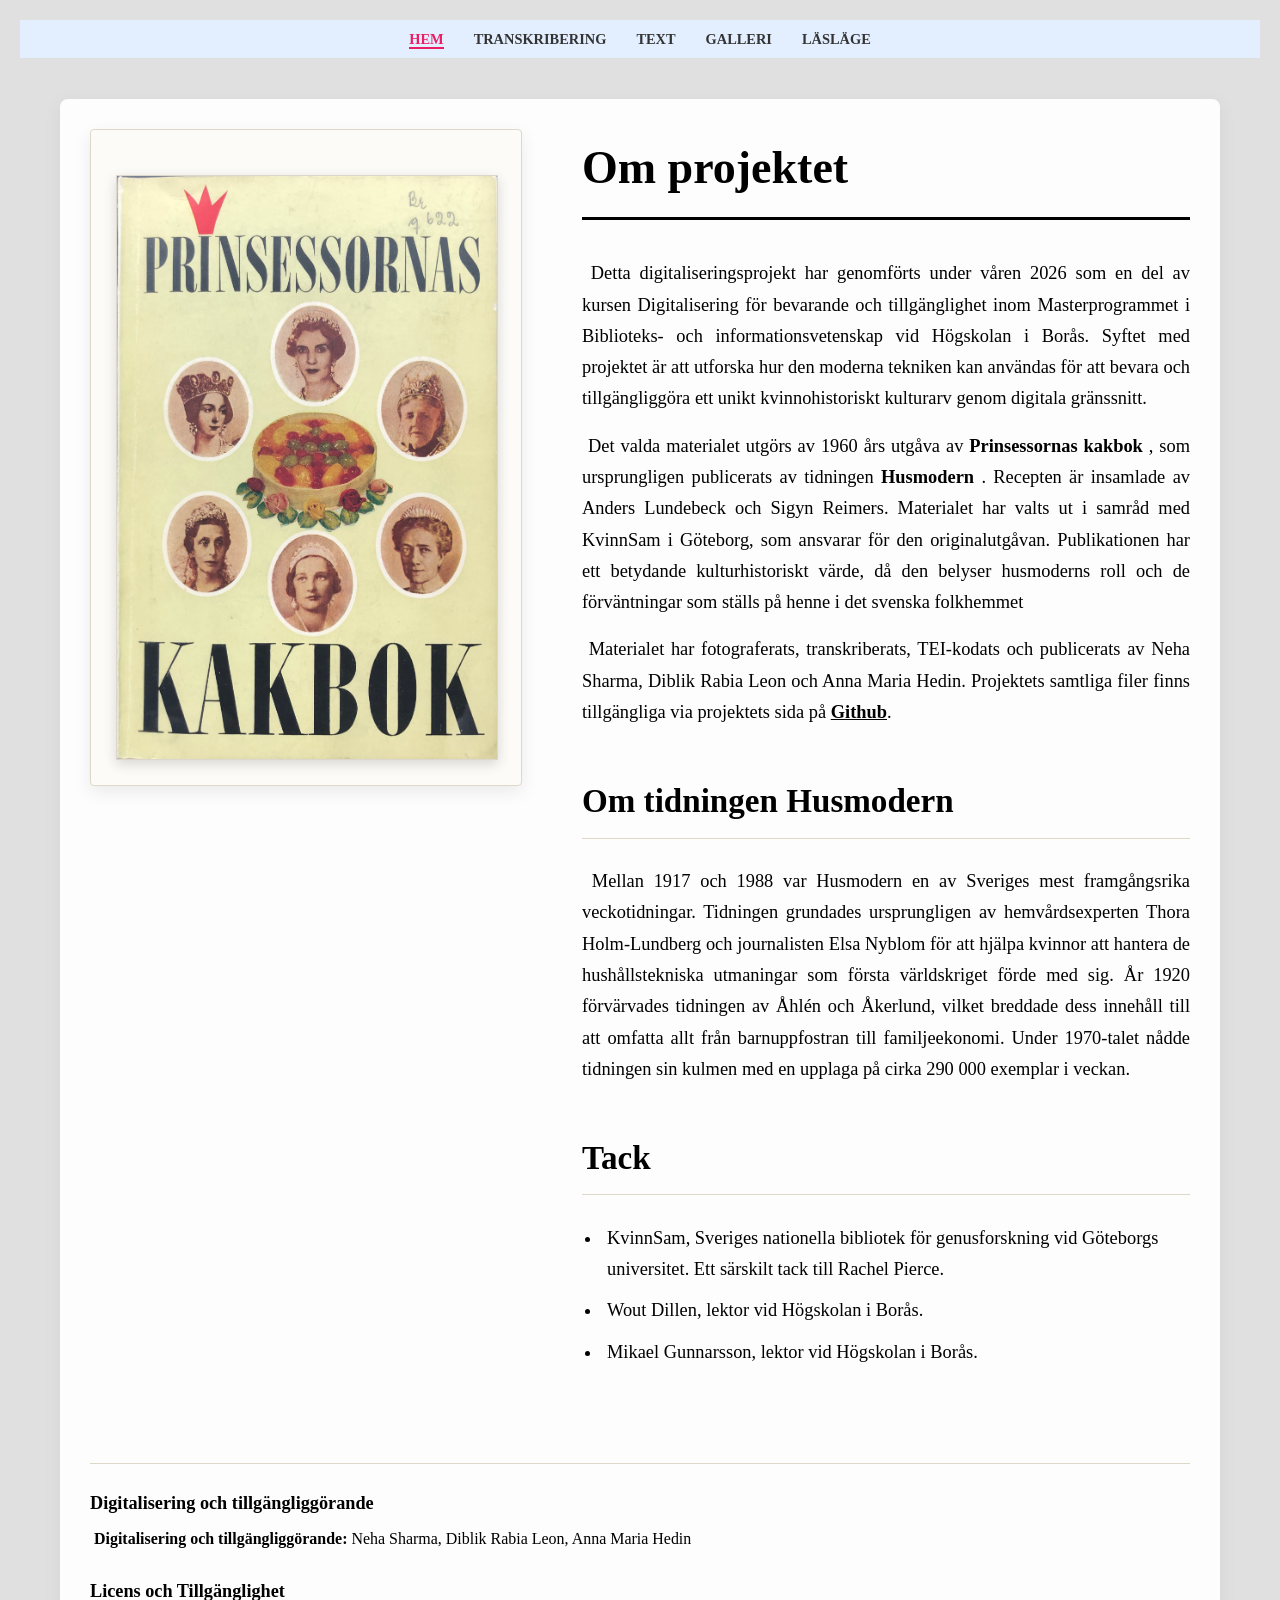
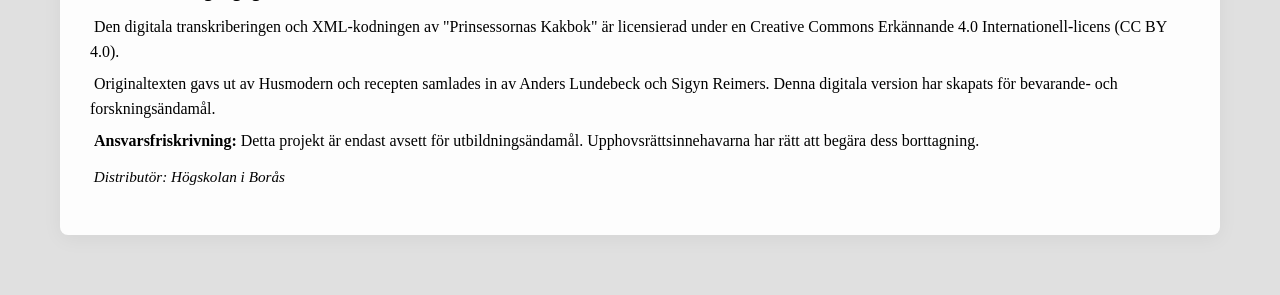
<file: docs/index.html>
<!DOCTYPE HTML>
<html>
   <head>
      <meta http-equiv="Content-Type" content="text/html; charset=UTF-8">
      <title>Om | Prinsessornas Kakbok</title>
      <link rel="stylesheet" type="text/css" href="assets/css/style.css">
   </head>
   <body class="body">
      <nav class="nav">
         <ul>
            <li><a href="index.html" class="active">Hem</a></li>
            <li><a href="transkribering.html">Transkribering</a></li>
            <li><a href="text.html">Text</a></li>
            <li><a href="galleri.html">Galleri</a></li>
            <li><a href="bladderlage.html">Läsläge</a></li>
         </ul>
      </nav>
      <main class="content" style="max-width: 1100px; margin: 40px auto; padding: 30px; font-family: 'Times New Roman', serif; background-color: #fdfdfd; box-shadow: 0 4px 20px rgba(0,0,0,0.05); border-radius: 8px; color: #000000;">
         <div style="display: flex; gap: 60px; align-items: flex-start;">
            <div class="front-cover-sidebar" style="flex: 0 0 380px; text-align: center; background-color: #fcfbf7; padding: 25px; border: 1px solid #dfd8ca; box-shadow: 0 6px 18px rgba(0,0,0,0.08); border-radius: 4px; position: sticky; top: 80px;">
               <h2 style="margin: 0 0 20px 0; font-size: 2.2em; font-weight: bold; color: #000000; letter-spacing: 3px; text-transform: uppercase;"></h2>
               <div class="main-illustration" style="width: 100%; margin: 0 auto;"><img src="assets/img/00_Cover.jpg" alt="Prinsessornas Kakbok Omslag" style="width: 100%; height: auto; display: block; border: 1px solid #dcd6cd; box-shadow: 0 4px 12px rgba(0,0,0,0.15);"></div>
            </div>
            <div class="main-text-content" style="flex: 1; font-size: 1.15em; line-height: 1.7; color: #000000; text-align: left;">
               <section class="about-section" style="margin-bottom: 45px;">
                  <h1 style="margin-top: 0; font-size: 2.5em; border-bottom: 3px solid #000000; padding-bottom: 10px; color: #000000; font-weight: bold;">Om projektet</h1>
                  <p style="margin: 16px 0; text-align: justify; color: #000000;">Detta digitaliseringsprojekt har genomförts under våren 2026 som en del av kursen
                     Digitalisering för bevarande och tillgänglighet inom Masterprogrammet i Biblioteks-
                     och informationsvetenskap vid Högskolan i Borås. Syftet med projektet är att utforska
                     hur den moderna tekniken kan användas för att bevara och tillgängliggöra ett unikt
                     kvinnohistoriskt kulturarv genom digitala gränssnitt.</p>
                  <p style="margin: 16px 0; text-align: justify; color: #000000;">Det valda materialet utgörs av 1960 års utgåva av <strong style="color: #000000; font-weight: bold;">Prinsessornas kakbok </strong>, som ursprungligen publicerats av tidningen <strong style="color: #000000; font-weight: bold;">Husmodern </strong>. Recepten är insamlade av Anders Lundebeck och Sigyn Reimers. Materialet har valts
                     ut i samråd med KvinnSam i Göteborg, som ansvarar för den originalutgåvan. Publikationen
                     har ett betydande kulturhistoriskt värde, då den belyser husmoderns roll och de förväntningar
                     som ställs på henne i det svenska folkhemmet</p>
                  <p style="margin: 16px 0; text-align: justify; color: #000000;">Materialet har fotograferats, transkriberats, TEI-kodats och publicerats av Neha Sharma,
                     Diblik Rabia Leon och Anna Maria Hedin. Projektets samtliga filer finns tillgängliga
                     via projektets sida på <a href="https://github.com/nehasahai85/Prinsessornas_Kokbok" target="_blank" style="color: #000000; text-decoration: underline; font-weight: bold;">Github</a>.</p>
               </section>
               <section class="history-section" style="margin-bottom: 45px;">
                  <h2 style="font-size: 1.8em; border-bottom: 1px solid #dfd8ca; padding-bottom: 8px; color: #000000;">Om tidningen Husmodern</h2>
                  <p style="margin: 16px 0; text-align: justify; color: #000000;">Mellan 1917 och 1988 var Husmodern en av Sveriges mest framgångsrika veckotidningar.
                     Tidningen grundades ursprungligen av hemvårdsexperten Thora Holm-Lundberg och journalisten
                     Elsa Nyblom för att hjälpa kvinnor att hantera de hushållstekniska utmaningar som
                     första världskriget förde med sig. År 1920 förvärvades tidningen av Åhlén och Åkerlund,
                     vilket breddade dess innehåll till att omfatta allt från barnuppfostran till familjeekonomi.
                     Under 1970-talet nådde tidningen sin kulmen med en upplaga på cirka 290 000 exemplar
                     i veckan.</p>
               </section>
               <section class="acknowledgements-section" style="margin-bottom: 45px;">
                  <h2 style="font-size: 1.8em; border-bottom: 1px solid #dfd8ca; padding-bottom: 8px; color: #000000;">Tack</h2>
                  <ul style="padding-left: 20px; margin: 16px 0; list-style-position: outside; text-align: left; color: #000000;">
                     <li style="margin-bottom: 10px; padding-left: 5px;">KvinnSam, Sveriges nationella bibliotek för genusforskning vid Göteborgs universitet.
                        Ett särskilt tack till Rachel Pierce.</li>
                     <li style="margin-bottom: 10px; padding-left: 5px;">Wout Dillen, lektor vid Högskolan i Borås.</li>
                     <li style="margin-bottom: 10px; padding-left: 5px;">Mikael Gunnarsson, lektor vid Högskolan i Borås.</li>
                  </ul>
               </section>
            </div>
         </div>
         <hr style="border: 0; border-top: 1px solid #dfd8ca; margin: 50px 0 25px 0;">
         <section class="credits-footer" style="font-size: 0.95em; color: #000000; line-height: 1.6; text-align: left;">
            <h3 style="color: #000000; font-size: 1.2em; margin-bottom: 8px; text-align: left; font-weight: bold;">Digitalisering och tillgängliggörande</h3>
            <div style="text-align: left; margin-bottom: 25px; color: #000000;">
               <p style="margin: 6px 0; font-size: 1.05em;"><strong>Digitalisering och tillgängliggörande: </strong>Neha Sharma, Diblik Rabia Leon, Anna Maria Hedin</p>
            </div>
            <h3 style="color: #000000; font-size: 1.2em; margin-bottom: 8px; text-align: left; font-weight: bold;">Licens och Tillgänglighet</h3>
            <div style="text-align: left; color: #000000;">
               <p style="margin: 6px 0; font-size: 1.05em;">Den digitala transkriberingen och XML-kodningen av "Prinsessornas Kakbok" 
                  är licensierad under en Creative Commons Erkännande 4.0 Internationell-licens (CC
                  BY 4.0).</p>
               <p style="margin: 6px 0; font-size: 1.05em;">Originaltexten gavs ut av Husmodern och recepten samlades in av 
                  Anders Lundebeck och Sigyn Reimers. Denna digitala version har skapats 
                  för bevarande- och forskningsändamål.</p>
               <p style="margin: 6px 0; font-size: 1.05em;"><strong style="color: #000000; font-weight: bold;">Ansvarsfriskrivning:</strong> Detta projekt är endast avsett för utbildningsändamål. Upphovsrättsinnehavarna har
                  rätt att begära dess borttagning.</p>
               <p style="margin-top: 12px; font-style: italic;">Distributör: Högskolan i Borås</p>
            </div>
         </section>
      </main>
   </body>
</html>
</file>
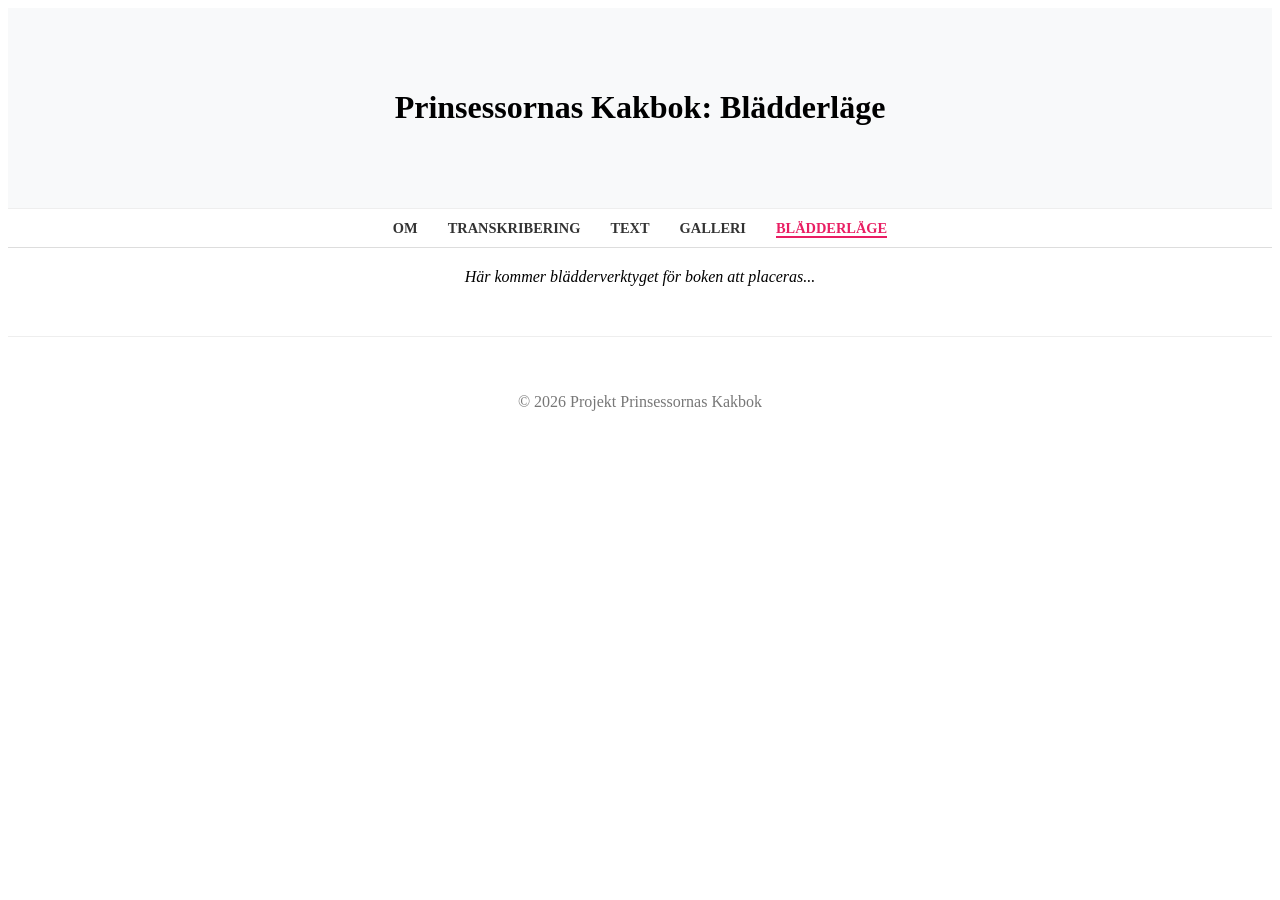
<file: bladderlage.html>
<!DOCTYPE html>
<html lang="sv">
<head>
    <meta charset="UTF-8">
    <meta name="viewport" content="width=device-width, initial-scale=1.0">
    <title>Blädderläge - Prinsessornas Kakbok</title>
    <link rel="stylesheet" href="assets/css/style.css">
</head>
<body>

    <header class="header">
        <h1>Prinsessornas Kakbok: Blädderläge</h1>
    </header>

    <nav class="nav">
        <ul>
            <li><a href="index.html">Om</a></li>
            <li><a href="transkribering.html">Transkribering</a></li>
            <li><a href="text.html">Text</a></li>
            <li><a href="galleri.html">Galleri</a></li>
            <li><a href="bladderlage.html" class="active">Blädderläge</a></li>
        </ul>
    </nav>

    <main class="content">
        <section class="viewer-container">
            <p><em>Här kommer blädderverktyget för boken att placeras...</em></p>
            </section>
    </main>

    <footer class="footer">
        <p>&copy; 2026 Projekt Prinsessornas Kakbok</p>
    </footer>

</body>
</html>
</file>
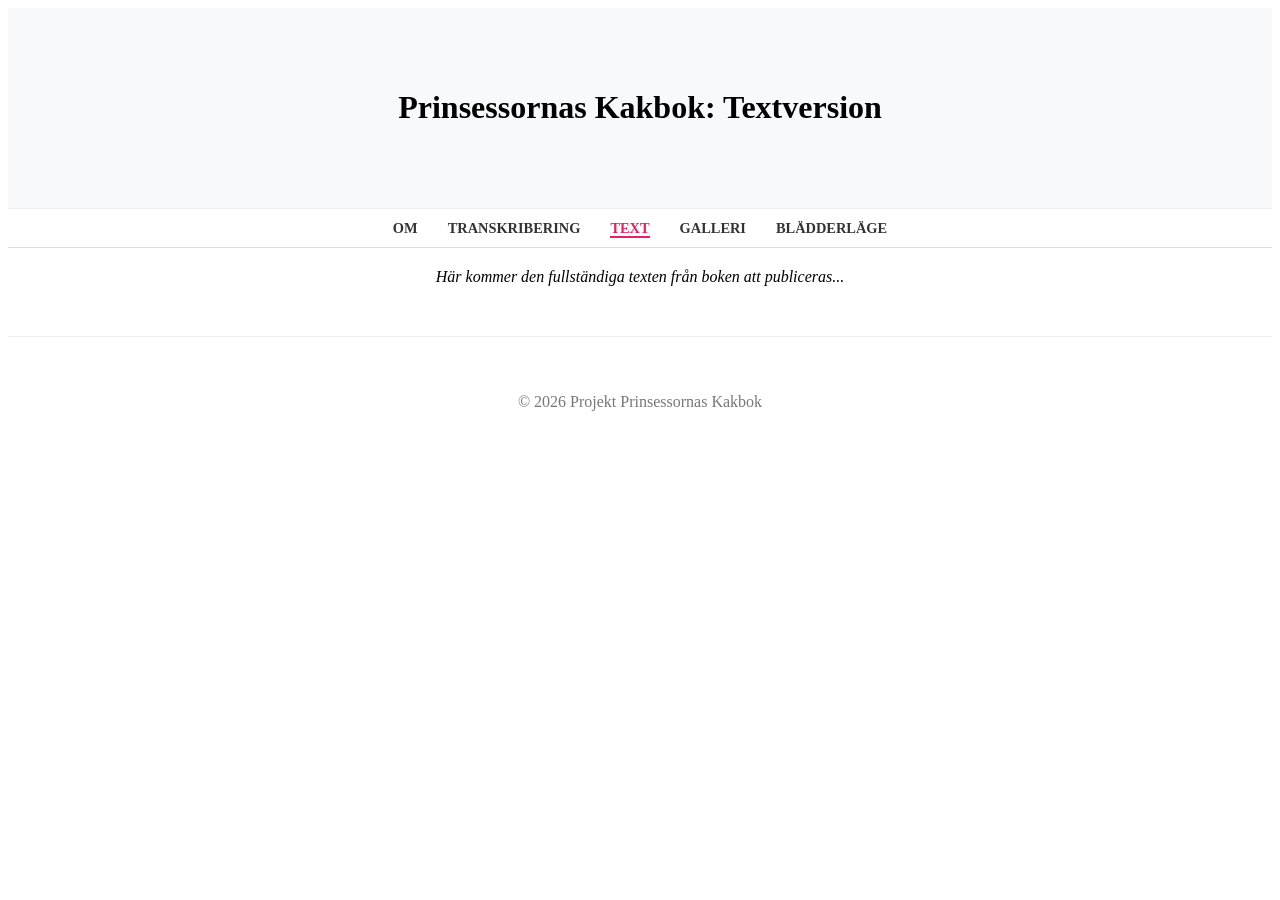
<file: text.html>
<!DOCTYPE html>
<html lang="sv">
<head>
    <meta charset="UTF-8">
    <meta name="viewport" content="width=device-width, initial-scale=1.0">
    <title>Text - Prinsessornas Kakbok</title>
    <link rel="stylesheet" href="assets/css/style.css">
</head>
<body>

    <header class="header">
        <h1>Prinsessornas Kakbok: Textversion</h1>
    </header>

    <nav class="nav">
        <ul>
            <li><a href="index.html">Om</a></li>
            <li><a href="transkribering.html">Transkribering</a></li>
            <li><a href="text.html" class="active">Text</a></li>
            <li><a href="galleri.html">Galleri</a></li>
            <li><a href="bladderlage.html">Blädderläge</a></li>
        </ul>
    </nav>

    <main class="content">
        <section class="text-container">
            <p><em>Här kommer den fullständiga texten från boken att publiceras...</em></p>
        </section>
    </main>

    <footer class="footer">
        <p>&copy; 2026 Projekt Prinsessornas Kakbok</p>
    </footer>

</body>
</html>
</file>
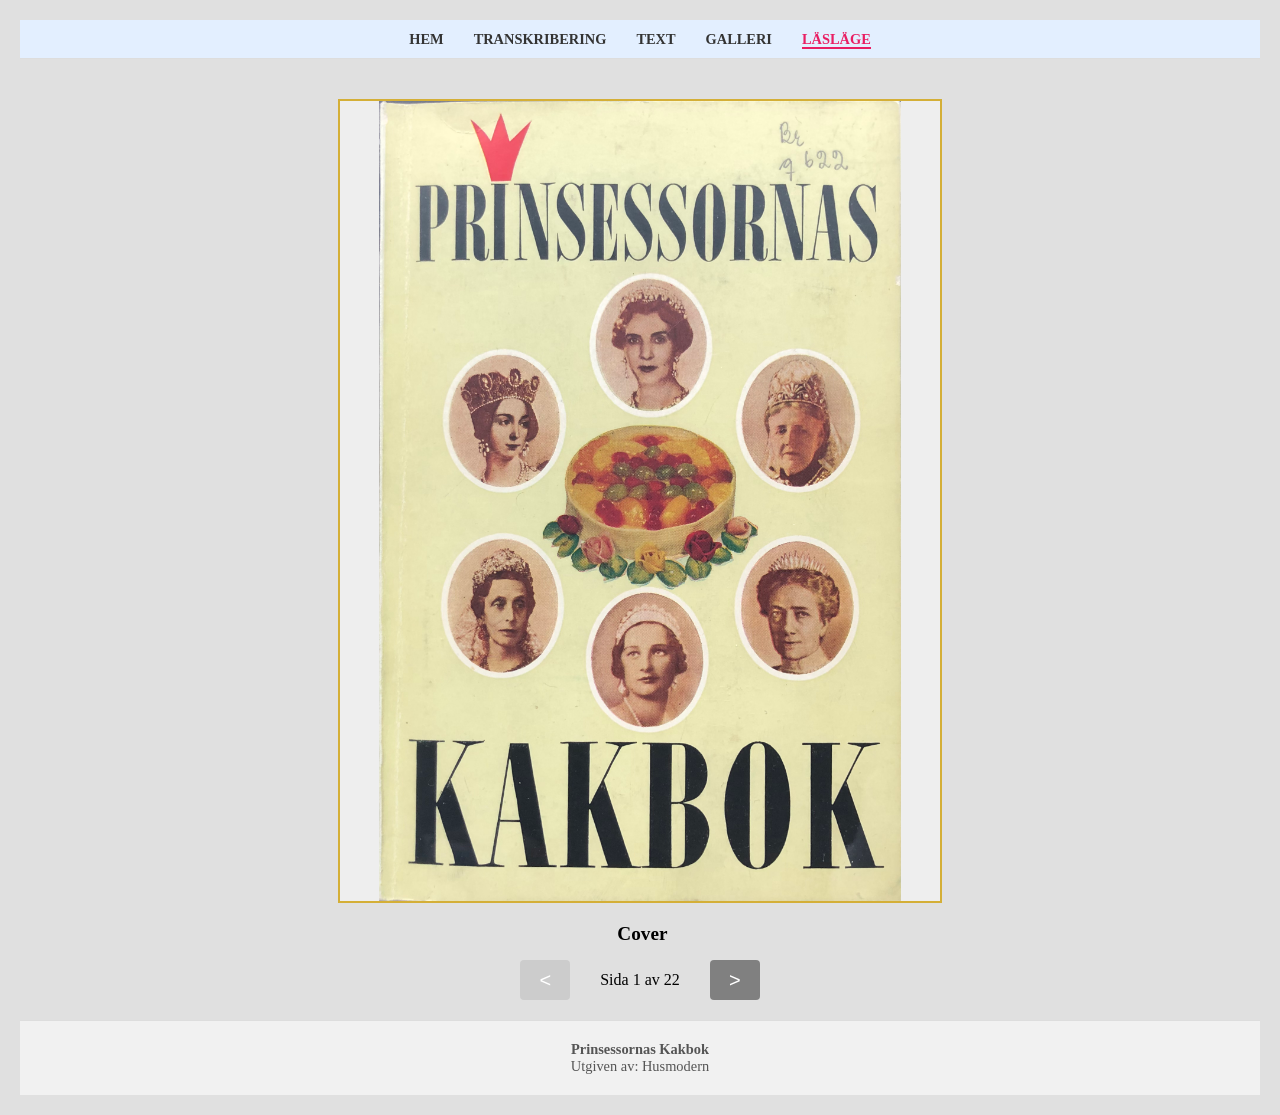
<file: docs/bladderlage.html>
<html xmlns:tei="http://www.tei-c.org/ns/1.0" lang="sv">
   <head>
      <meta http-equiv="Content-Type" content="text/html; charset=UTF-8">
   
      <meta charset="UTF-8">
      <title>Bl&auml;ddringsl&auml;ge - Prinsessornas Kakbok</title>
      <link rel="stylesheet" type="text/css" href="assets/css/style.css">
      <link rel="stylesheet" type="text/css" href="assets/css/gallery_shared.css">
   </head>
   <body class="body">
      <nav class="nav">
         <ul>
            <li><a href="index.html">Hem</a></li>
            <li><a href="transkribering.html">Transkribering</a></li>
            <li><a href="text.html">Text</a></li>
            <li><a href="galleri.html">Galleri</a></li>
            <li><a href="bladderlage.html" class="active">L&auml;sl&auml;ge</a></li>
         </ul>
      </nav>
      <main class="viewer-container">
         <div class="image-area">
            <div class="page-content" id="page-1">
               <div class="zoom-box" onmousemove="zoomIn(event)" onmouseleave="zoomOut(event)"><img src="assets/img/00_Cover.jpg" alt="Sida Cover"></div>
               <p class="gallery-page-label">Cover</p>
            </div>
            <div class="page-content" id="page-2">
               <div class="zoom-box" onmousemove="zoomIn(event)" onmouseleave="zoomOut(event)"><img src="assets/img/01_Tittle.jpg" alt="Sida Tittle"></div>
               <p class="gallery-page-label">Tittle</p>
            </div>
            <div class="page-content" id="page-3">
               <div class="zoom-box" onmousemove="zoomIn(event)" onmouseleave="zoomOut(event)"><img src="assets/img/02_Intro.jpg" alt="Sida Intro"></div>
               <p class="gallery-page-label">Intro</p>
            </div>
            <div class="page-content" id="page-4">
               <div class="zoom-box" onmousemove="zoomIn(event)" onmouseleave="zoomOut(event)"><img src="assets/img/03_Page7.jpg" alt="Sida 7"></div>
               <p class="gallery-page-label">7</p>
            </div>
            <div class="page-content" id="page-5">
               <div class="zoom-box" onmousemove="zoomIn(event)" onmouseleave="zoomOut(event)"><img src="assets/img/04_Page8.jpg" alt="Sida 8"></div>
               <p class="gallery-page-label">8</p>
            </div>
            <div class="page-content" id="page-6">
               <div class="zoom-box" onmousemove="zoomIn(event)" onmouseleave="zoomOut(event)"><img src="assets/img/05_ImageDanskeKronprinsenskaka.jpg" alt="Sida Bild DanskeKronprinsenskaka"></div>
               <p class="gallery-page-label">Bild DanskeKronprinsenskaka</p>
            </div>
            <div class="page-content" id="page-7">
               <div class="zoom-box" onmousemove="zoomIn(event)" onmouseleave="zoomOut(event)"><img src="assets/img/07_Page16.jpg" alt="Sida 16"></div>
               <p class="gallery-page-label">16</p>
            </div>
            <div class="page-content" id="page-8">
               <div class="zoom-box" onmousemove="zoomIn(event)" onmouseleave="zoomOut(event)"><img src="assets/img/08_ImagePrinsessaIngridsTarta.jpg" alt="Sida Bild PrinsessaIngridsTarta"></div>
               <p class="gallery-page-label">Bild PrinsessaIngridsTarta</p>
            </div>
            <div class="page-content" id="page-9">
               <div class="zoom-box" onmousemove="zoomIn(event)" onmouseleave="zoomOut(event)"><img src="assets/img/09_ImageDrottningLovisaTarta.jpg" alt="Sida Bild DrottningLovisaTarta"></div>
               <p class="gallery-page-label">Bild DrottningLovisaTarta</p>
            </div>
            <div class="page-content" id="page-10">
               <div class="zoom-box" onmousemove="zoomIn(event)" onmouseleave="zoomOut(event)"><img src="assets/img/10_EnkedrottningensMarenger.jpg" alt="Sida Bild EnkedrottningensMarenger"></div>
               <p class="gallery-page-label">Bild EnkedrottningensMarenger</p>
            </div>
            <div class="page-content" id="page-11">
               <div class="zoom-box" onmousemove="zoomIn(event)" onmouseleave="zoomOut(event)"><img src="assets/img/11_Page26.jpg" alt="Sida 26"></div>
               <p class="gallery-page-label">26</p>
            </div>
            <div class="page-content" id="page-12">
               <div class="zoom-box" onmousemove="zoomIn(event)" onmouseleave="zoomOut(event)"><img src="assets/img/13_Page34.jpg" alt="Sida 34"></div>
               <p class="gallery-page-label">34</p>
            </div>
            <div class="page-content" id="page-13">
               <div class="zoom-box" onmousemove="zoomIn(event)" onmouseleave="zoomOut(event)"><img src="assets/img/14_Page35.jpg" alt="Sida 35"></div>
               <p class="gallery-page-label">35</p>
            </div>
            <div class="page-content" id="page-14">
               <div class="zoom-box" onmousemove="zoomIn(event)" onmouseleave="zoomOut(event)"><img src="assets/img/15_Page36.jpg" alt="Sida 36"></div>
               <p class="gallery-page-label">36</p>
            </div>
            <div class="page-content" id="page-15">
               <div class="zoom-box" onmousemove="zoomIn(event)" onmouseleave="zoomOut(event)"><img src="assets/img/16_Page37.jpg" alt="Sida 37"></div>
               <p class="gallery-page-label">37</p>
            </div>
            <div class="page-content" id="page-16">
               <div class="zoom-box" onmousemove="zoomIn(event)" onmouseleave="zoomOut(event)"><img src="assets/img/17_Page41.jpg" alt="Sida 41"></div>
               <p class="gallery-page-label">41</p>
            </div>
            <div class="page-content" id="page-17">
               <div class="zoom-box" onmousemove="zoomIn(event)" onmouseleave="zoomOut(event)"><img src="assets/img/18_Page42.jpg" alt="Sida 42"></div>
               <p class="gallery-page-label">42</p>
            </div>
            <div class="page-content" id="page-18">
               <div class="zoom-box" onmousemove="zoomIn(event)" onmouseleave="zoomOut(event)"><img src="assets/img/19_Page58.jpg" alt="Sida 58"></div>
               <p class="gallery-page-label">58</p>
            </div>
            <div class="page-content" id="page-19">
               <div class="zoom-box" onmousemove="zoomIn(event)" onmouseleave="zoomOut(event)"><img src="assets/img/20_Page59.jpg" alt="Sida 59"></div>
               <p class="gallery-page-label">59</p>
            </div>
            <div class="page-content" id="page-20">
               <div class="zoom-box" onmousemove="zoomIn(event)" onmouseleave="zoomOut(event)"><img src="assets/img/21_Page60.jpg" alt="Sida 60"></div>
               <p class="gallery-page-label">60</p>
            </div>
            <div class="page-content" id="page-21">
               <div class="zoom-box" onmousemove="zoomIn(event)" onmouseleave="zoomOut(event)"><img src="assets/img/22_Page61.jpg" alt="Sida 61"></div>
               <p class="gallery-page-label">61</p>
            </div>
            <div class="page-content" id="page-22">
               <div class="zoom-box" onmousemove="zoomIn(event)" onmouseleave="zoomOut(event)"><img src="assets/img/23_Back.jpg" alt="Sida Back Cover"></div>
               <p class="gallery-page-label">Back Cover</p>
            </div>
         </div>
         <div class="controls-container"><button class="nav-button" id="prevBtn" onclick="changePage(-1)">&lt;</button><span id="pageIndicator">Sida 1 av 22</span><button class="nav-button" id="nextBtn" onclick="changePage(1)">&gt;</button></div>
      </main>
      <footer><strong>Prinsessornas Kakbok</strong><br>
         Utgiven av: Husmodern
         
      </footer><script>
                    let current = 1;
                    const total = 22;
                    
                    function zoomIn(e) {
                    const box = e.currentTarget;
                    const img = box.querySelector('img');
                    const rect = box.getBoundingClientRect();
                    const x = e.clientX - rect.left;
                    const y = e.clientY - rect.top;
                    const xPercent = (x / rect.width) * 100;
                    const yPercent = (y / rect.height) * 100;
                    img.style.transformOrigin = xPercent + "% " + yPercent + "%";
                    img.style.transform = "scale(2.5)";
                    }
                    
                    function zoomOut(e) {
                    const img = e.currentTarget.querySelector('img');
                    img.style.transform = "scale(1)";
                    img.style.transformOrigin = "center center";
                    }
                    
                    function updateView(idx) {
                    document.querySelectorAll('.page-content').forEach(p => p.style.display = 'none');
                    document.getElementById('page-' + idx).style.display = 'block';
                    document.getElementById('pageIndicator').innerText = "Sida " + idx + " av " + total;
                    document.getElementById('prevBtn').disabled = (idx === 1);
                    document.getElementById('nextBtn').disabled = (idx === total);
                    }
                    
                    function changePage(step) {
                    current += step;
                    updateView(current);
                    }
                    
                    updateView(1);
                </script></body>
</html>
</file>
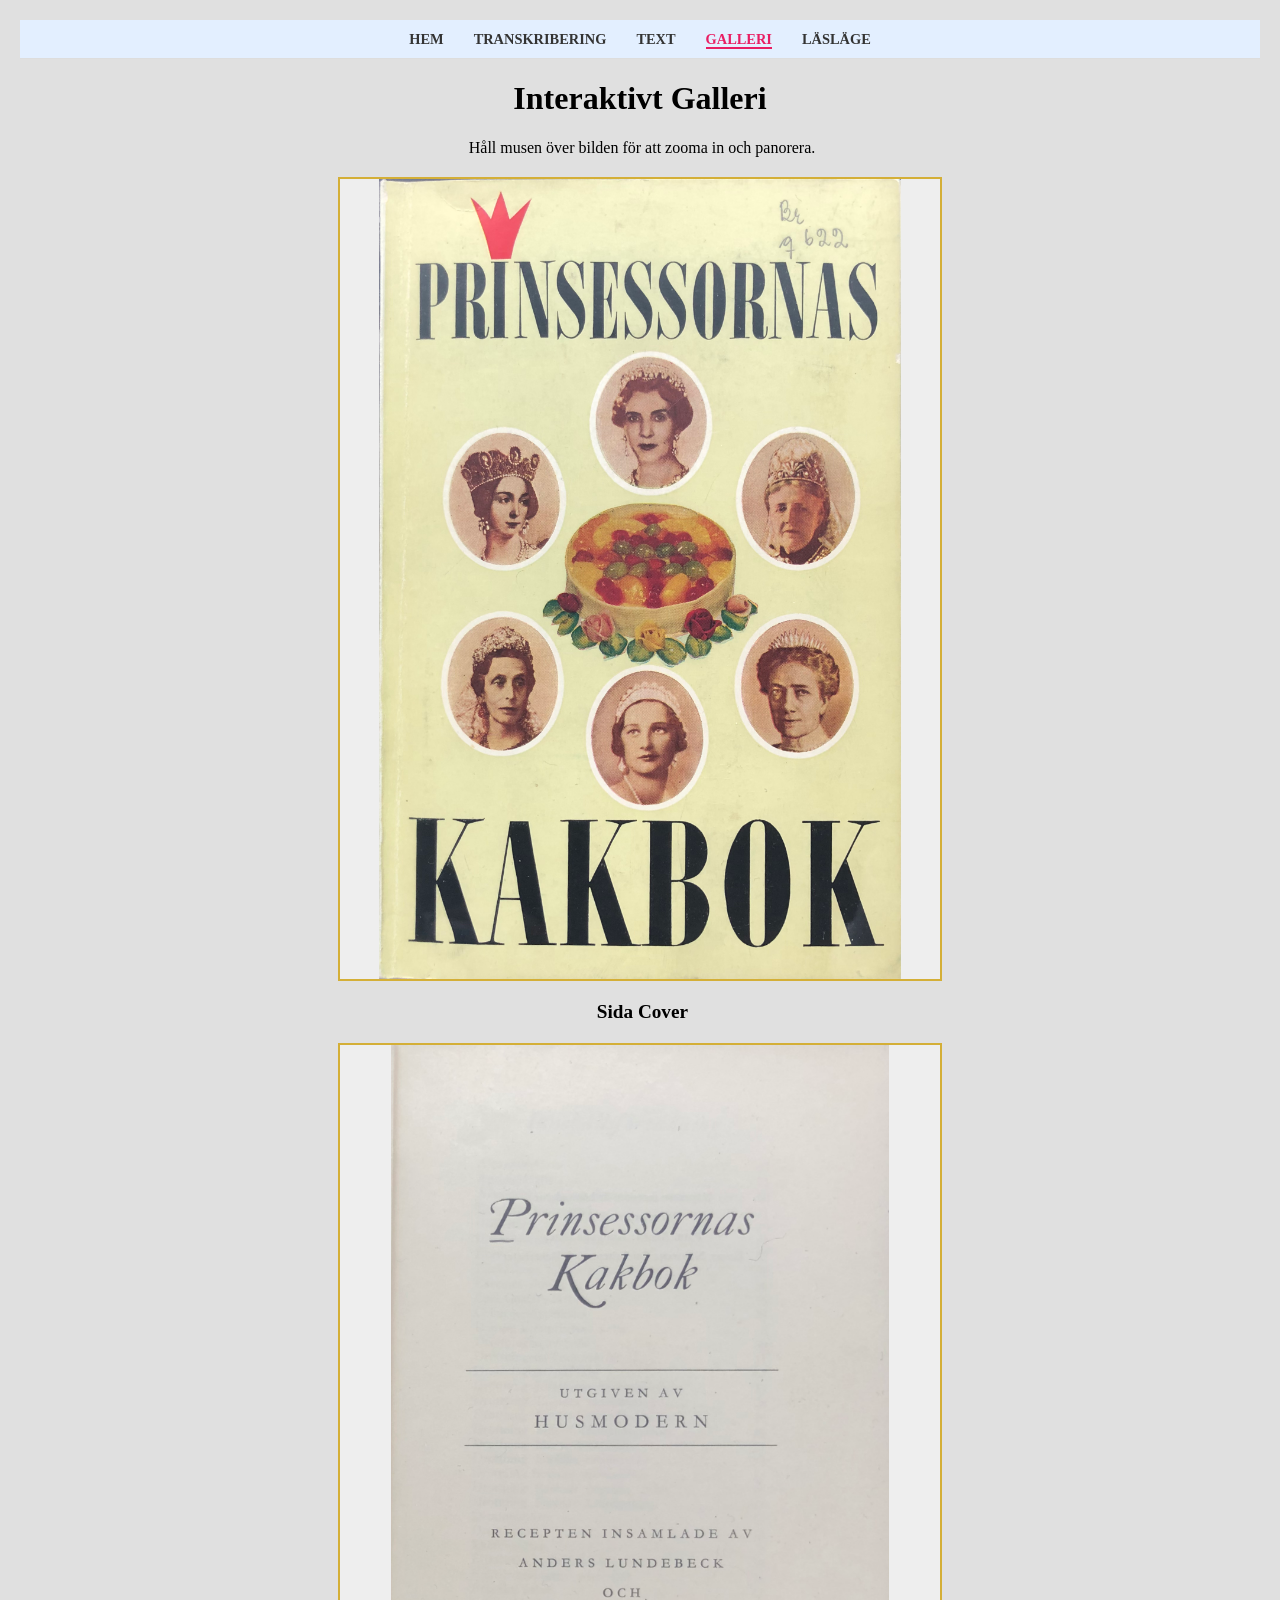
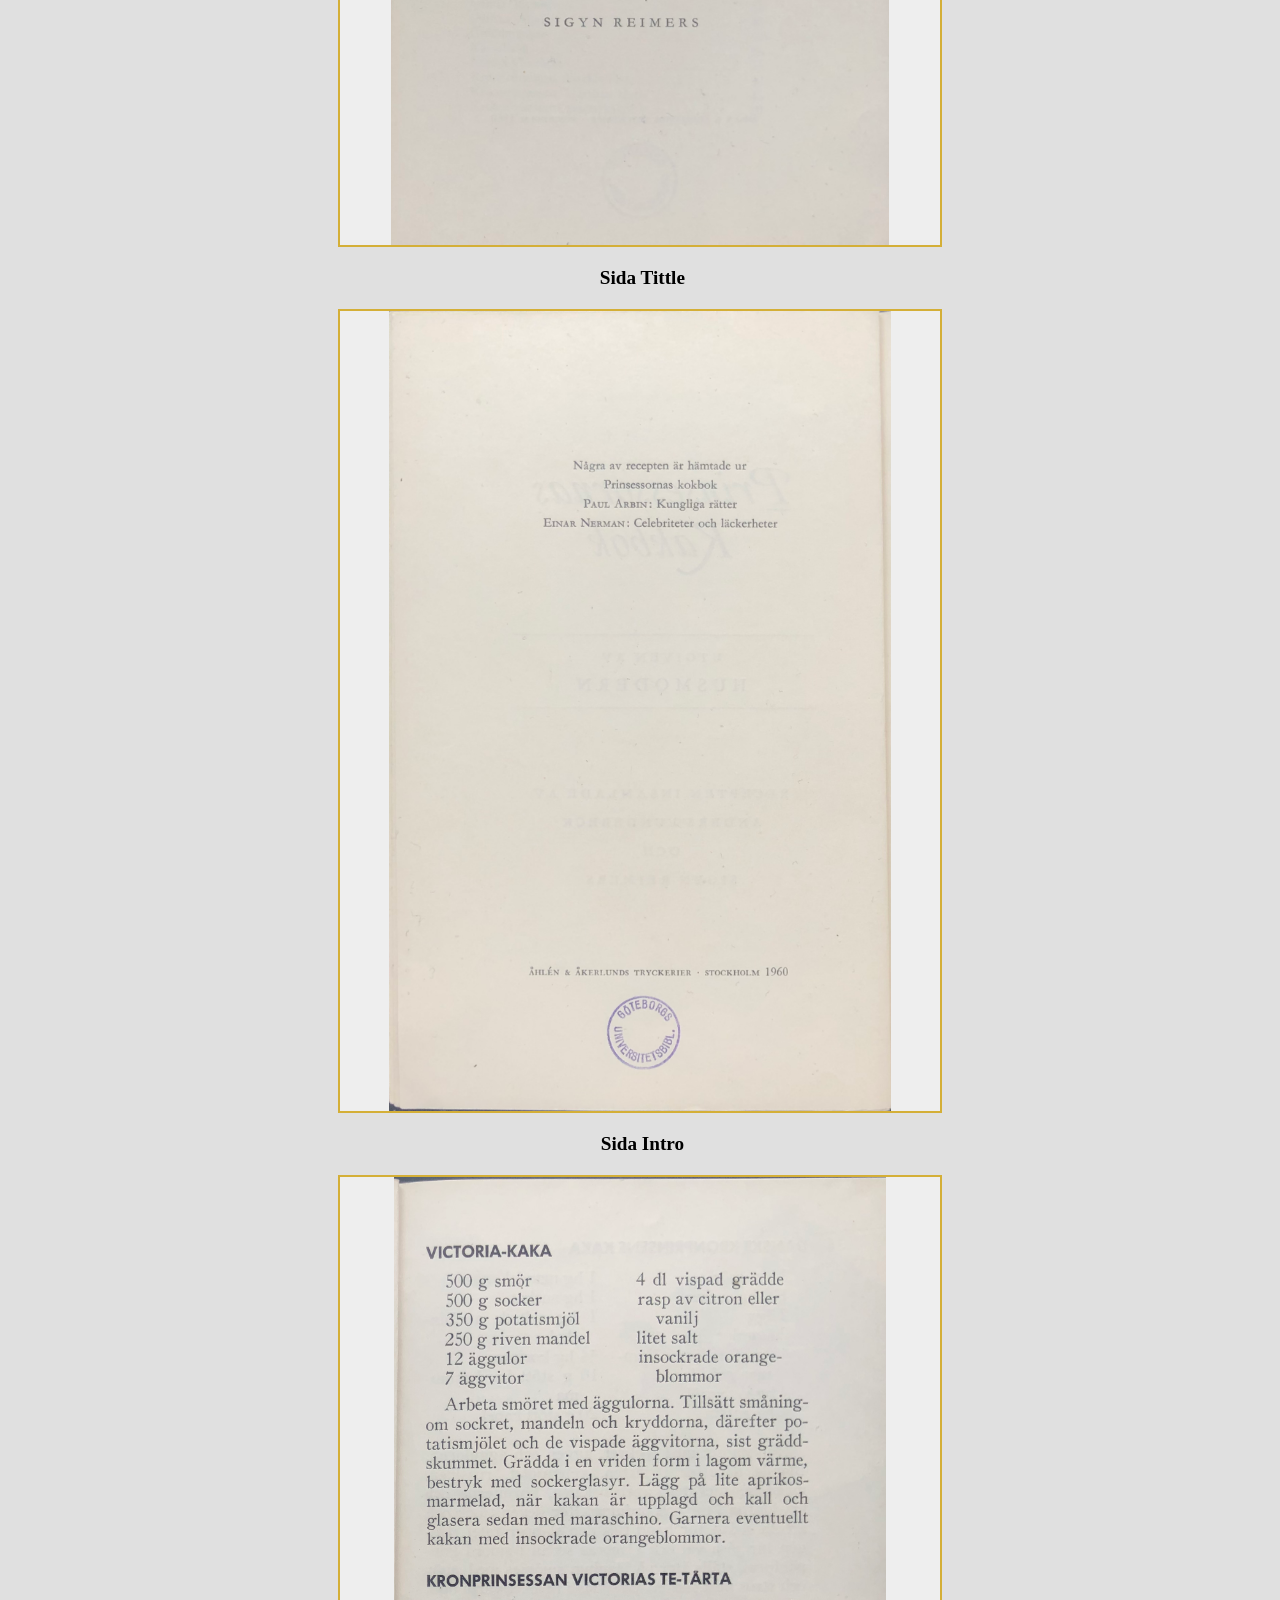
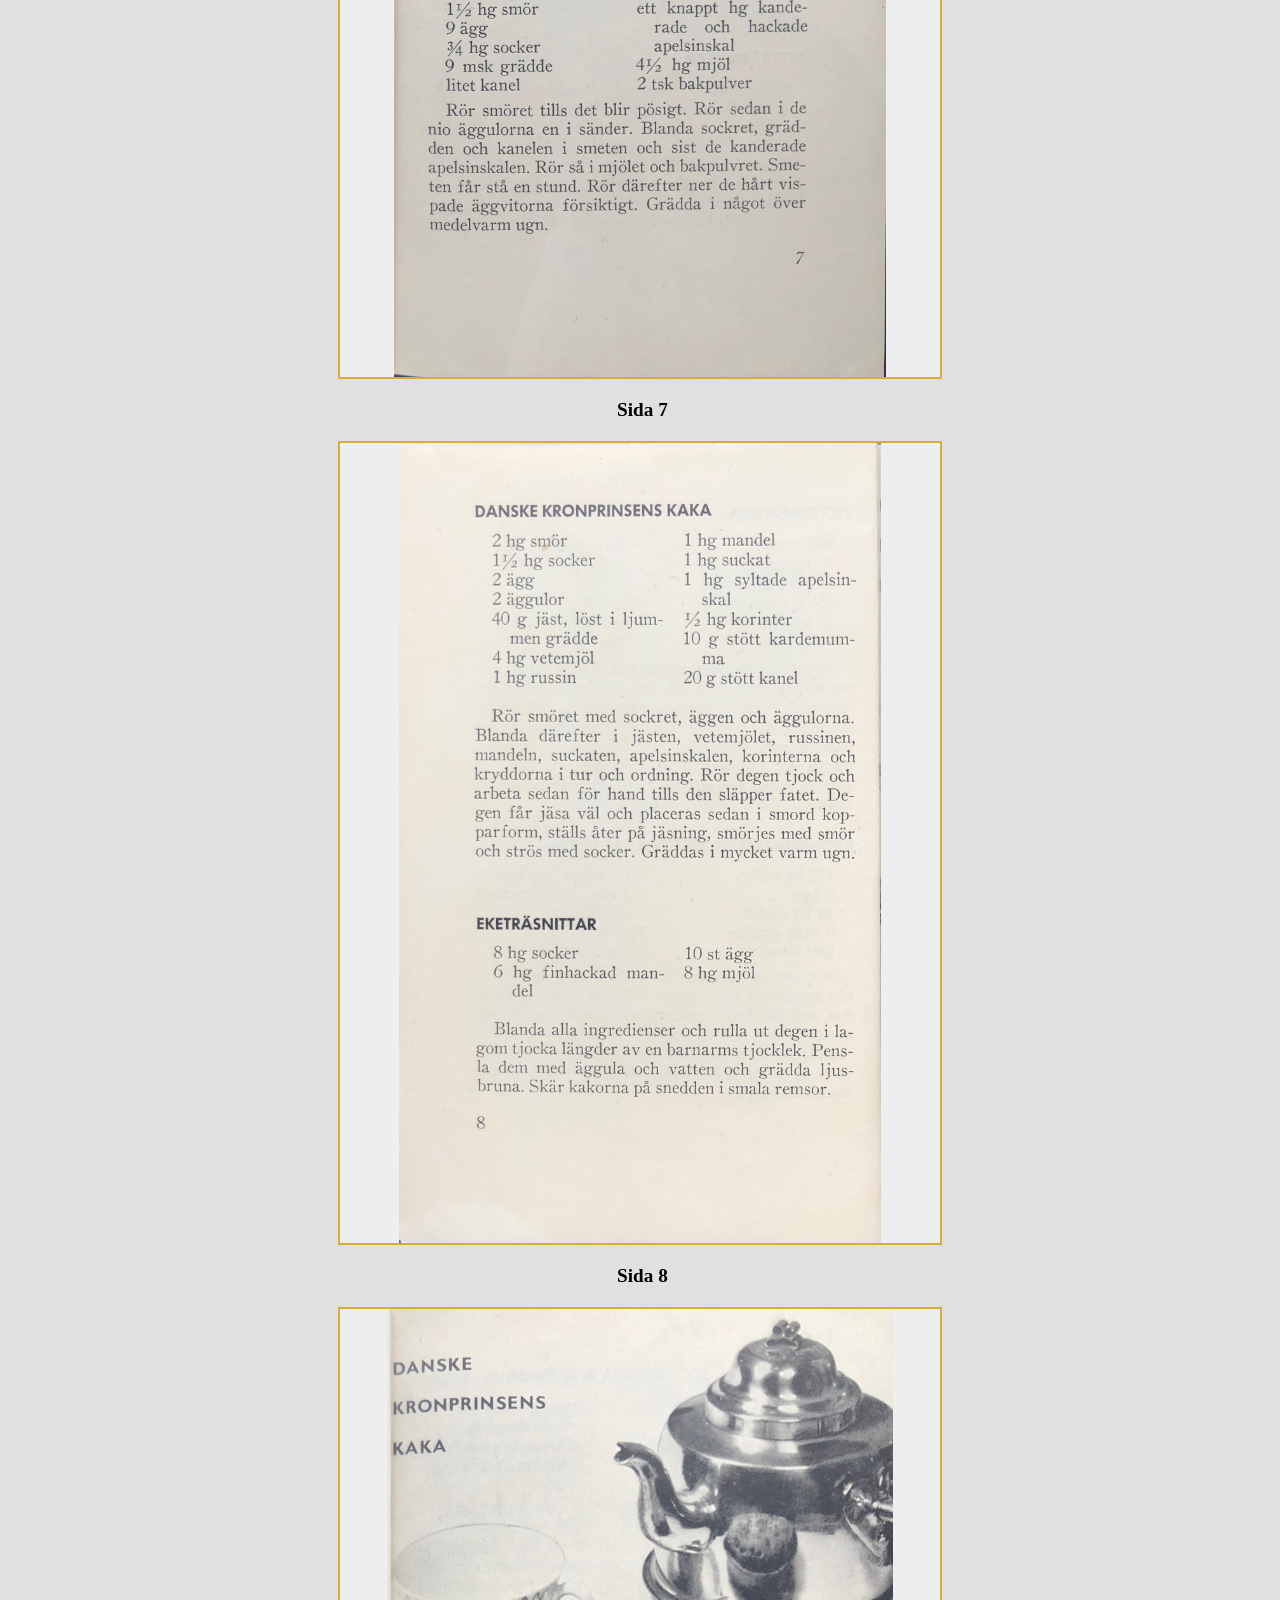
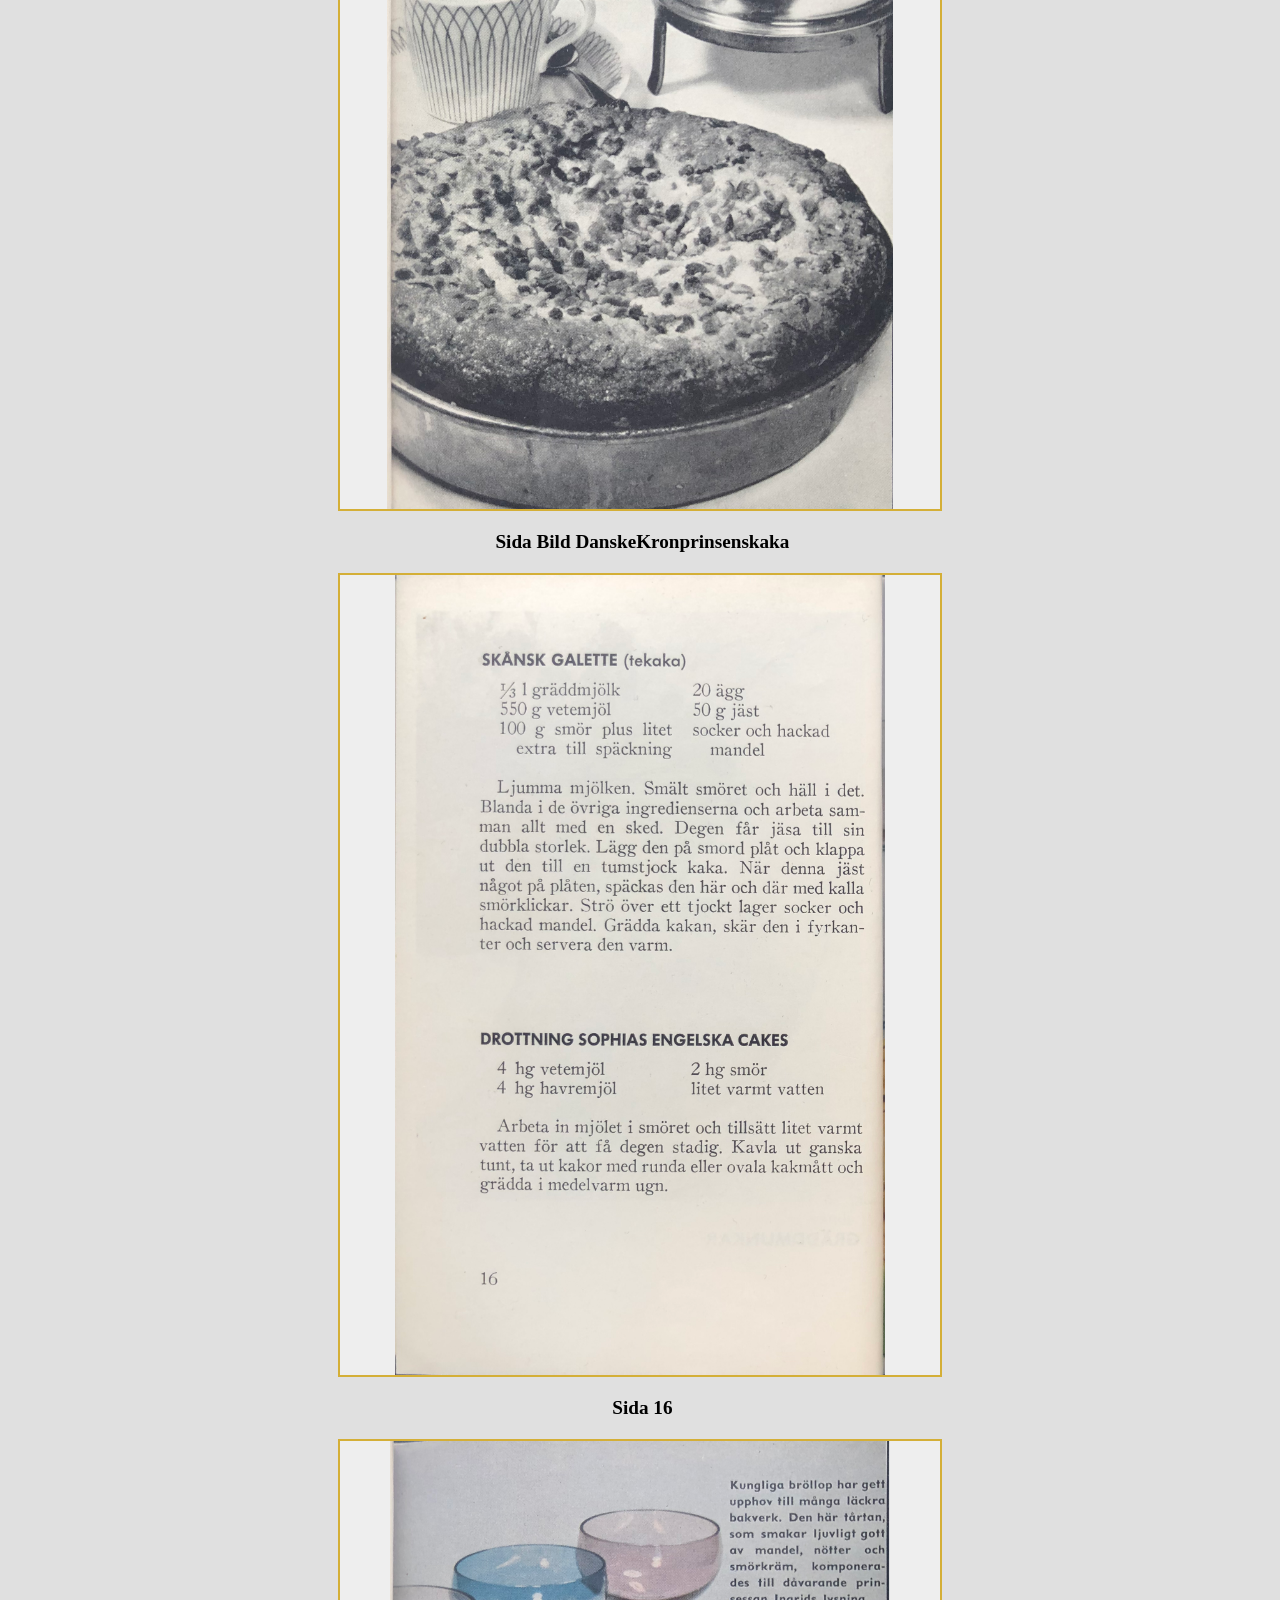
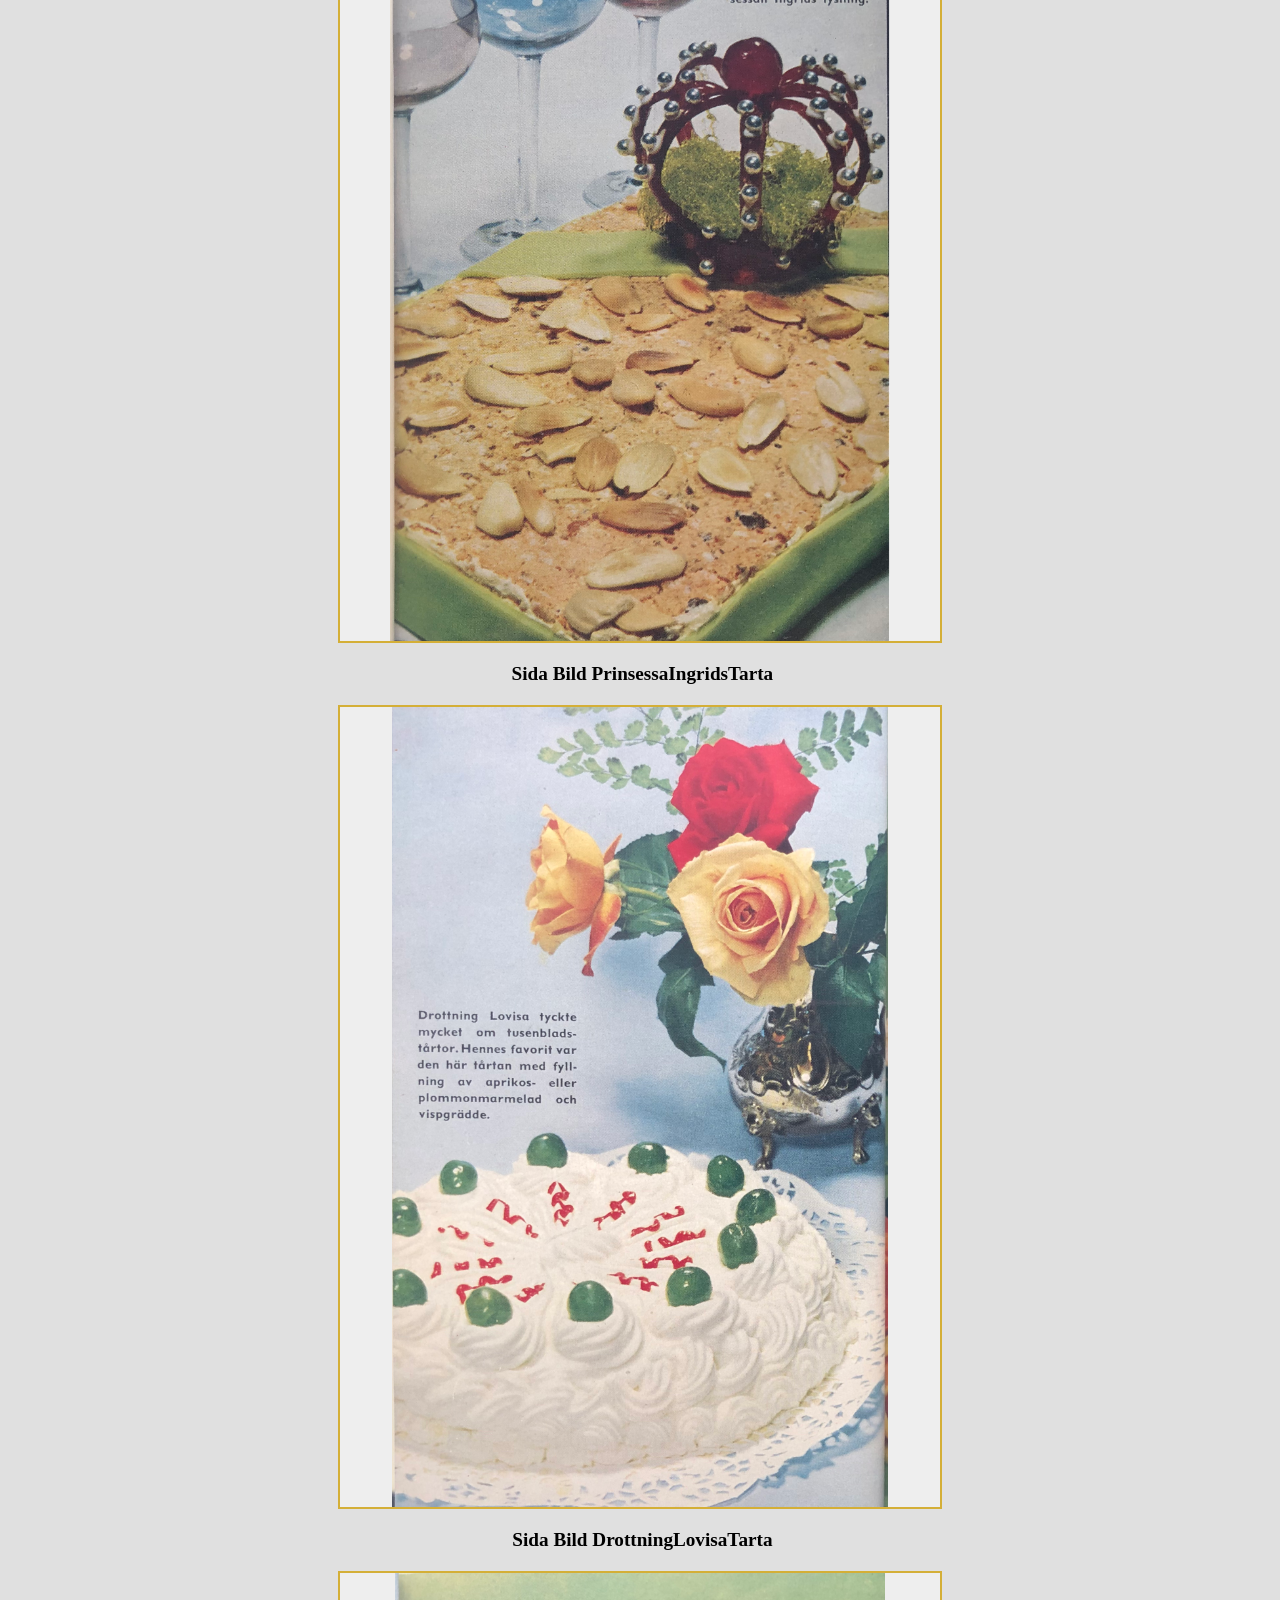
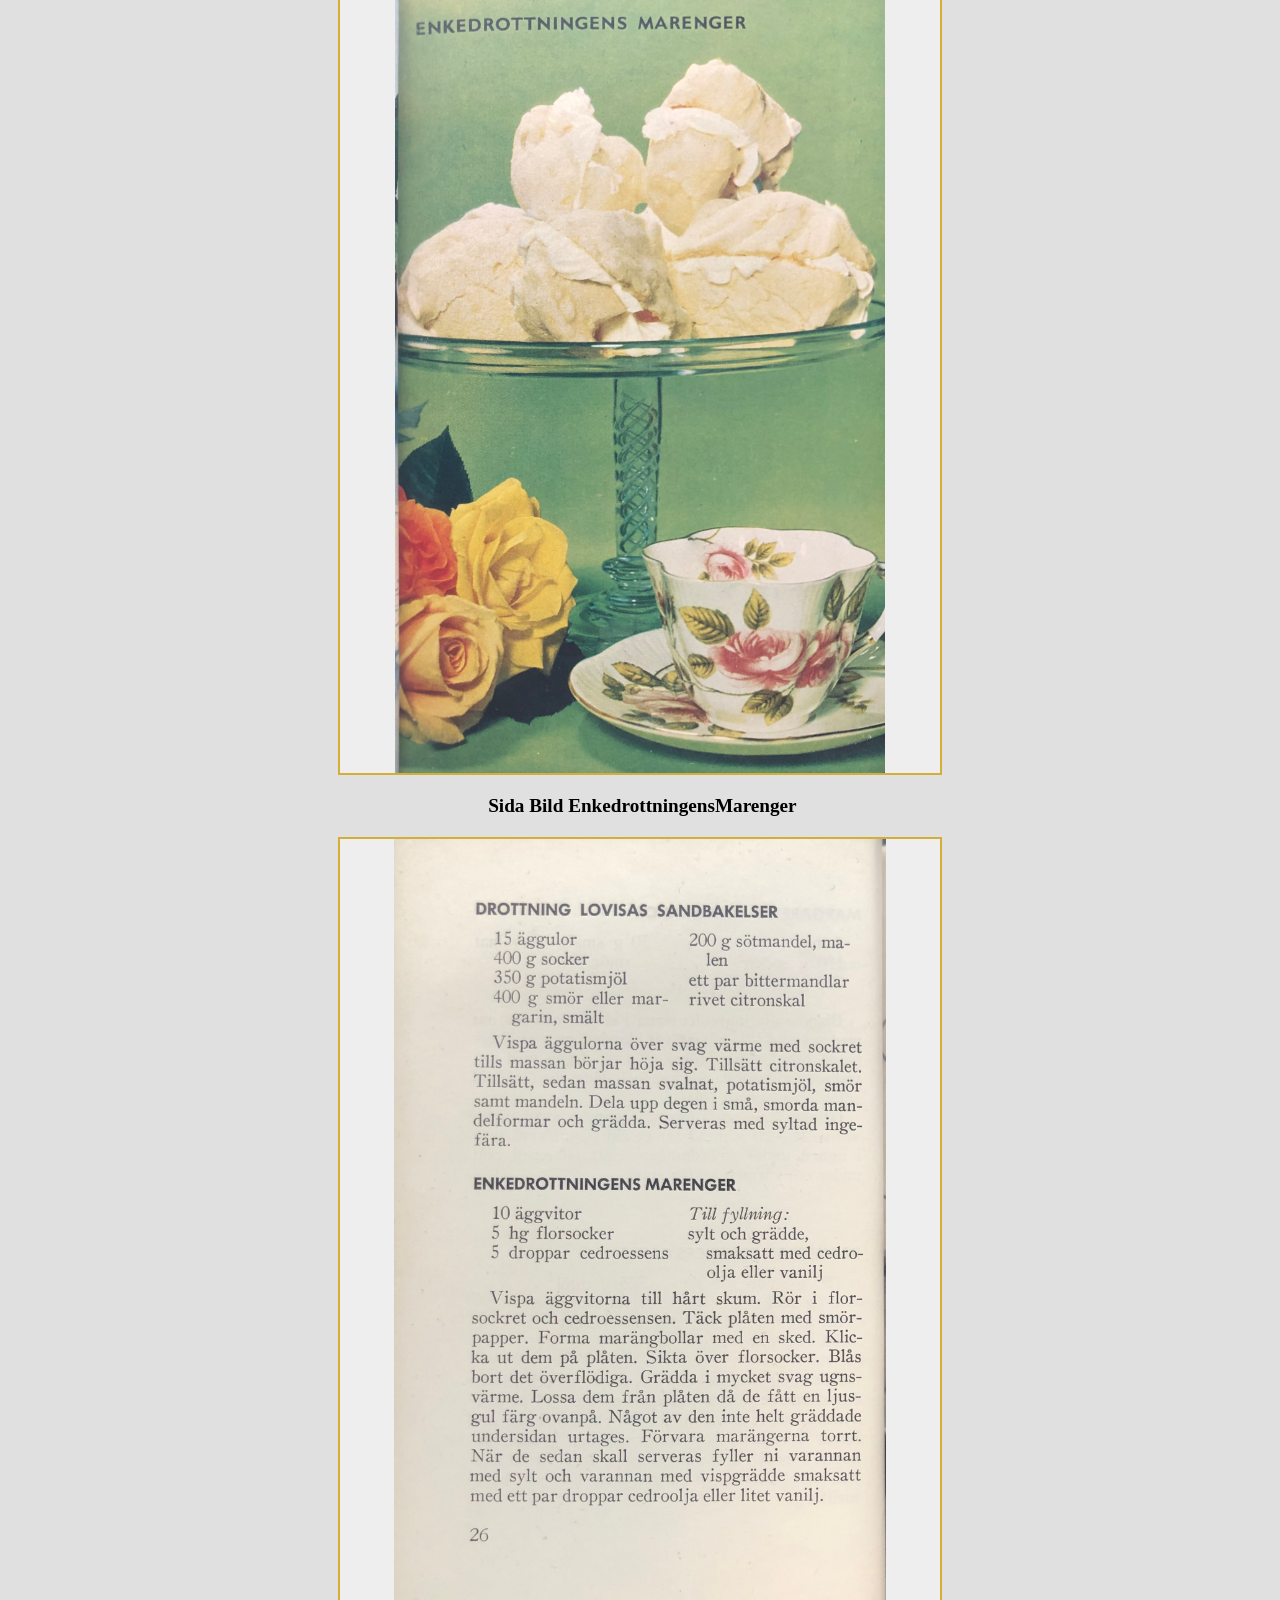
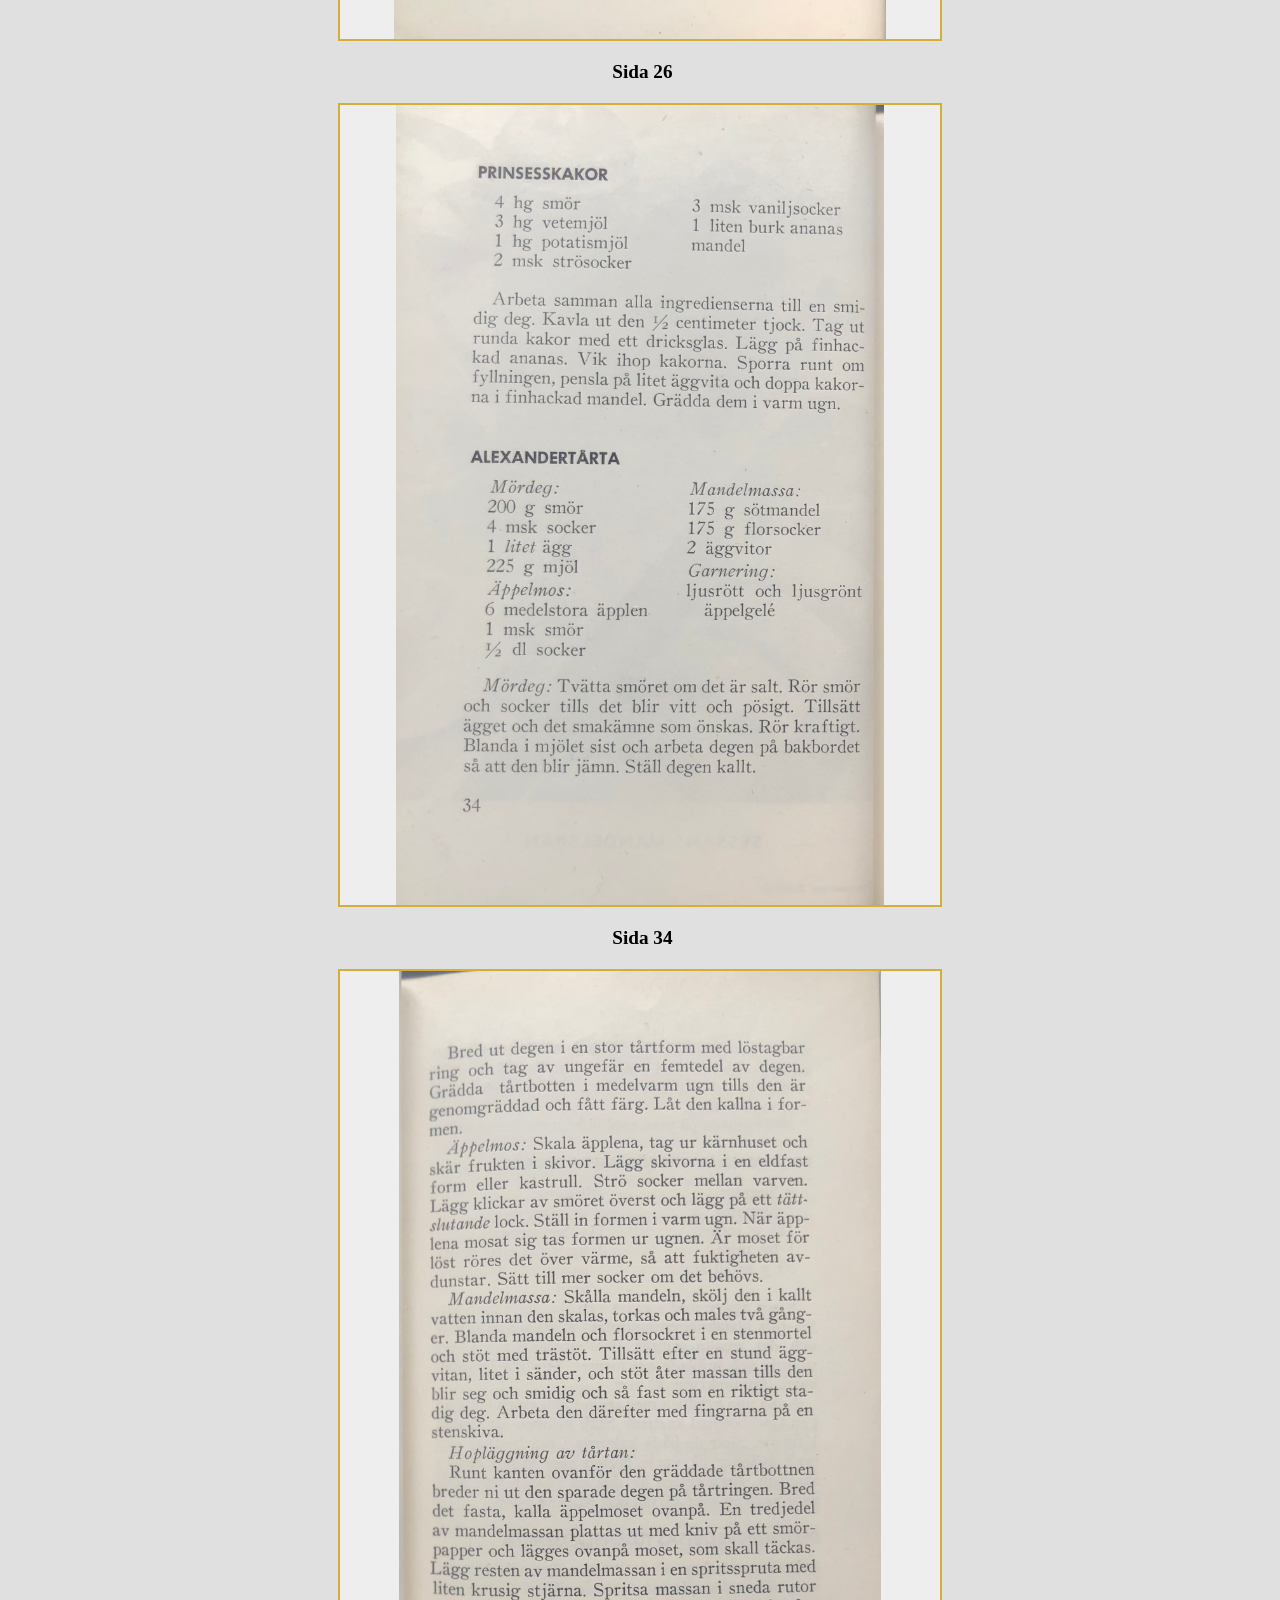
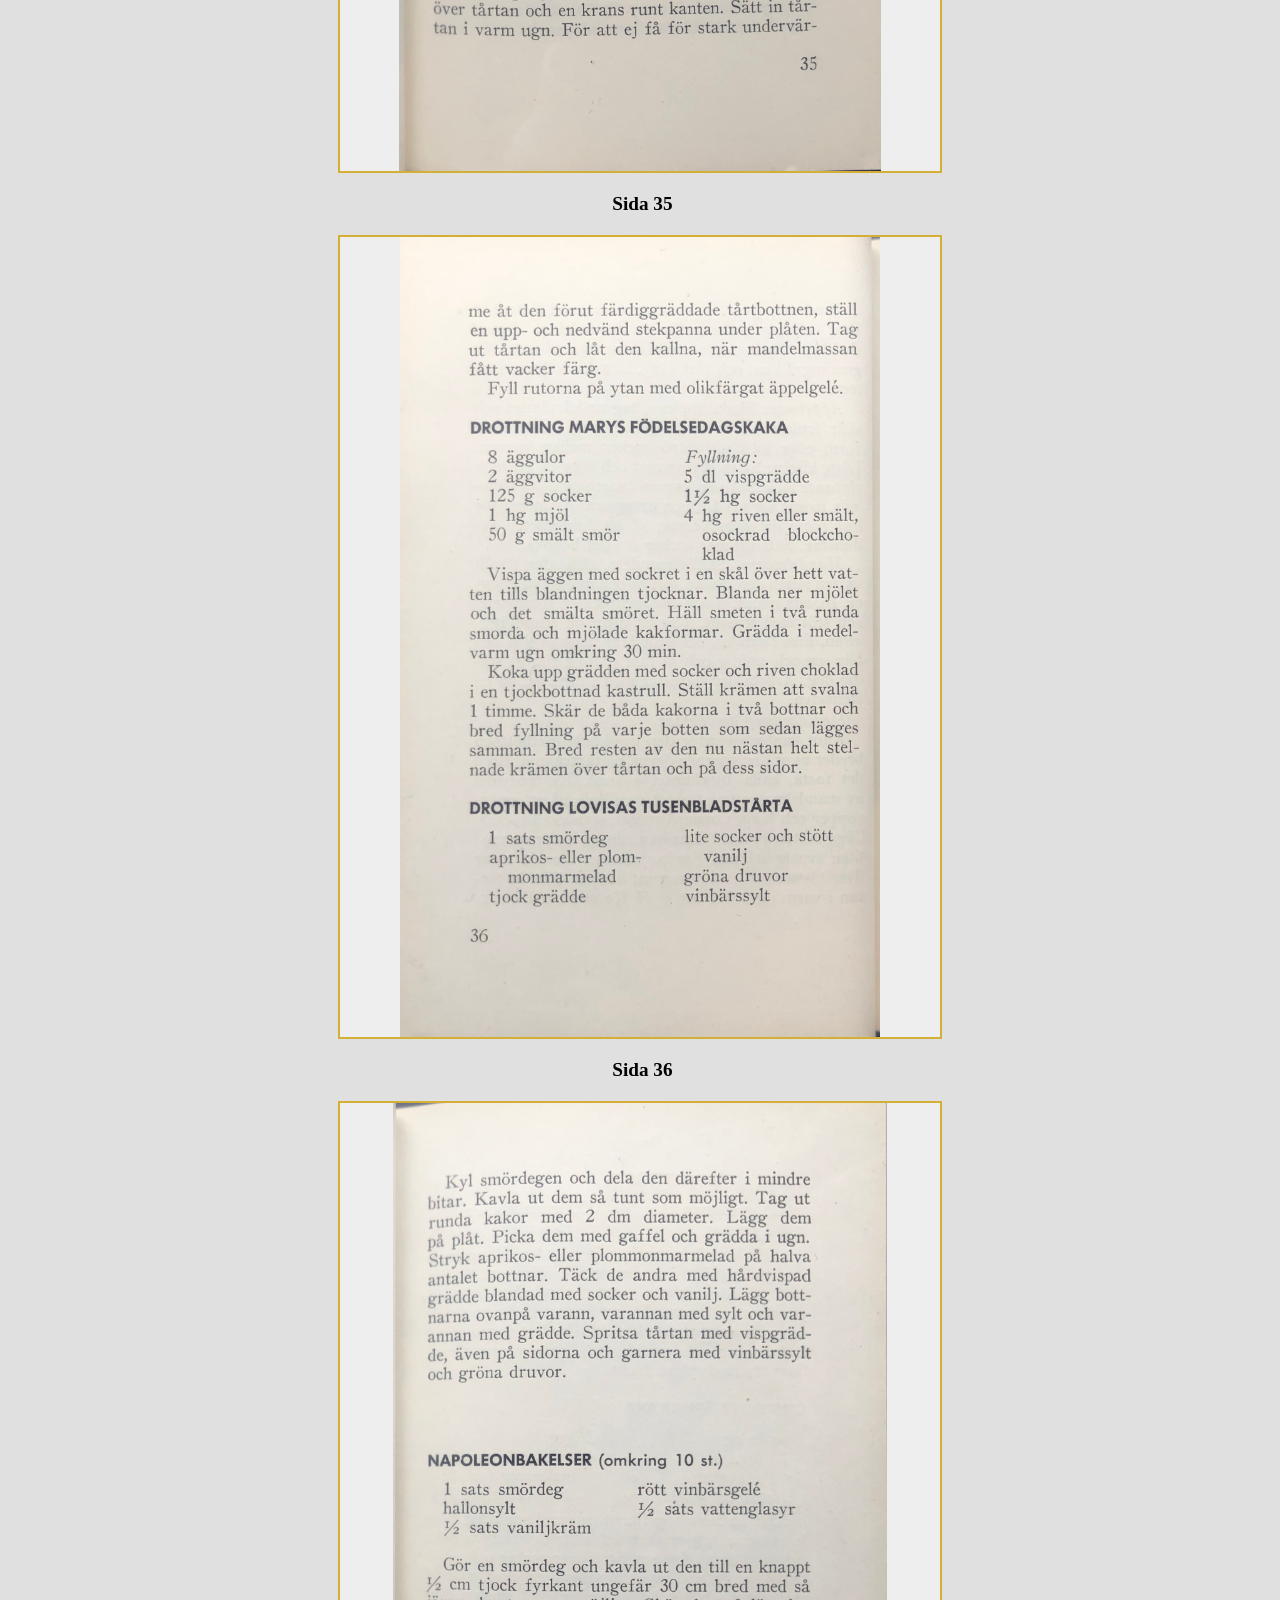
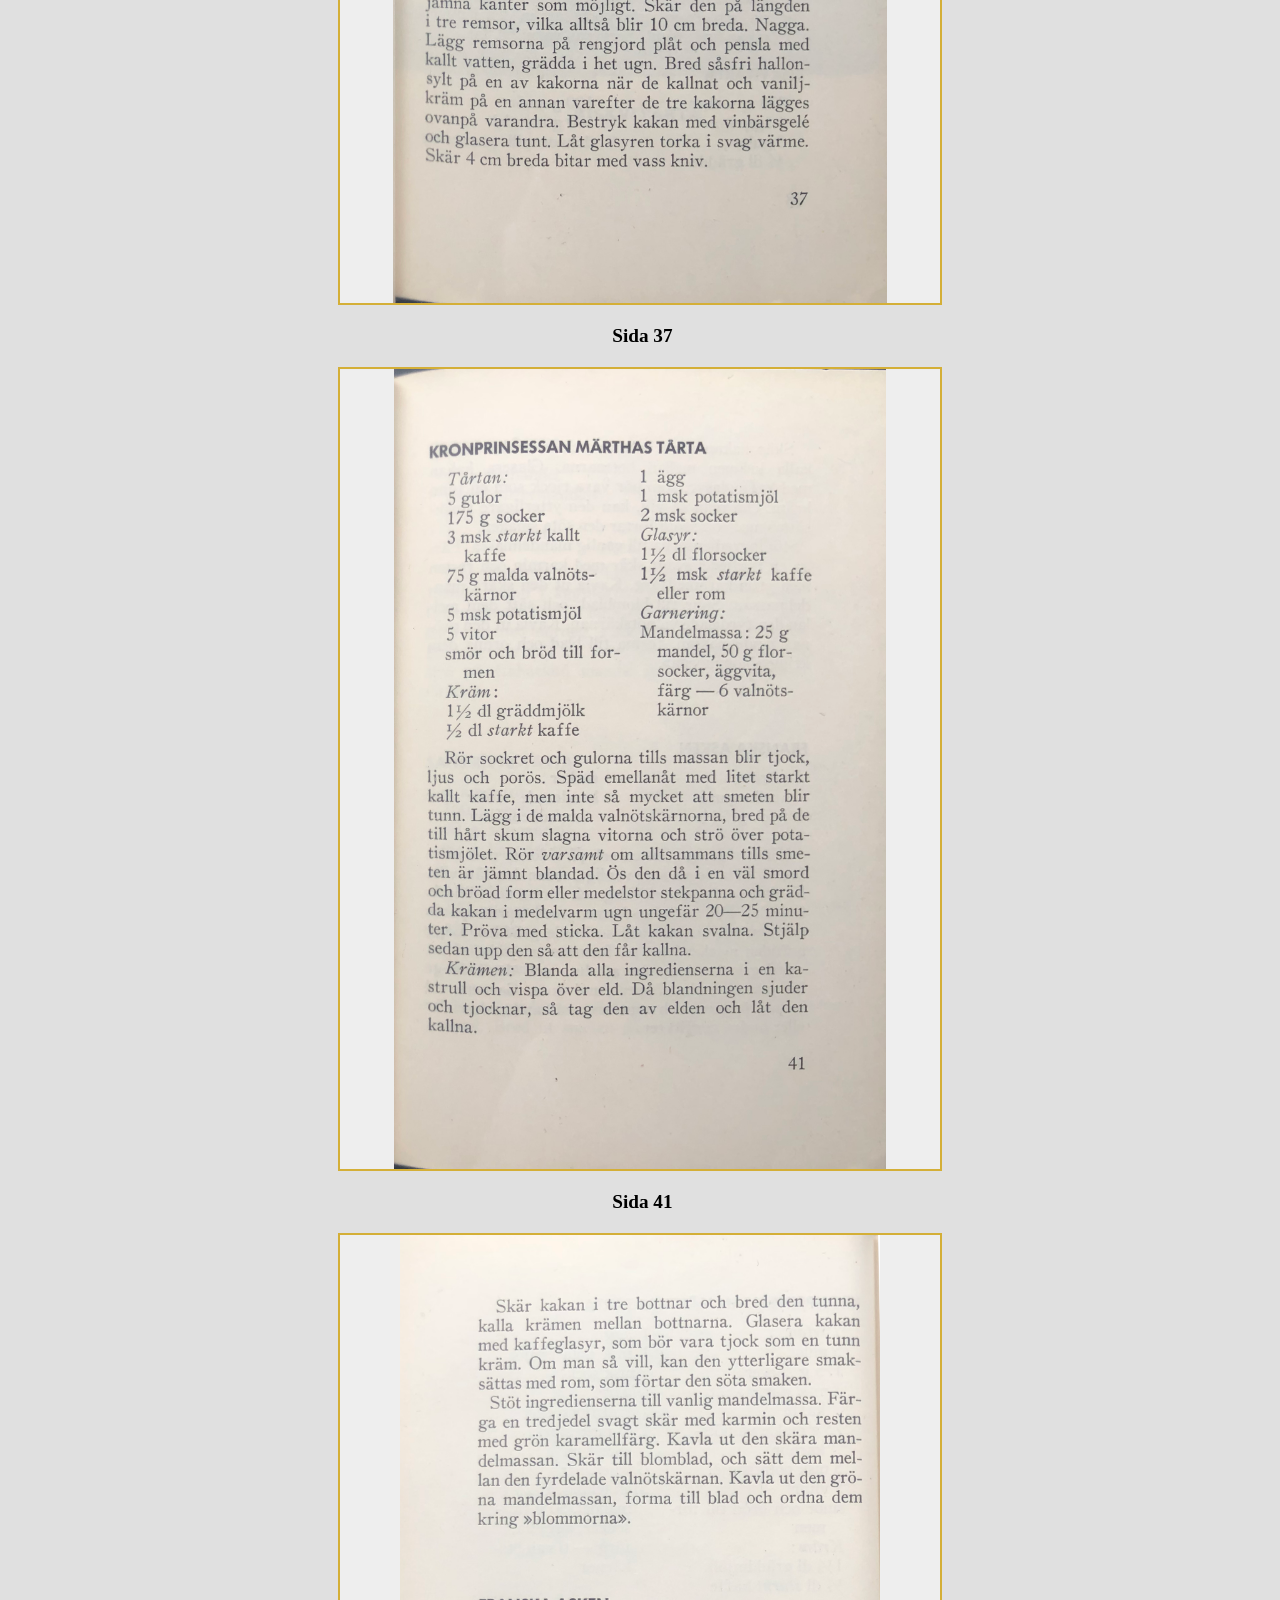
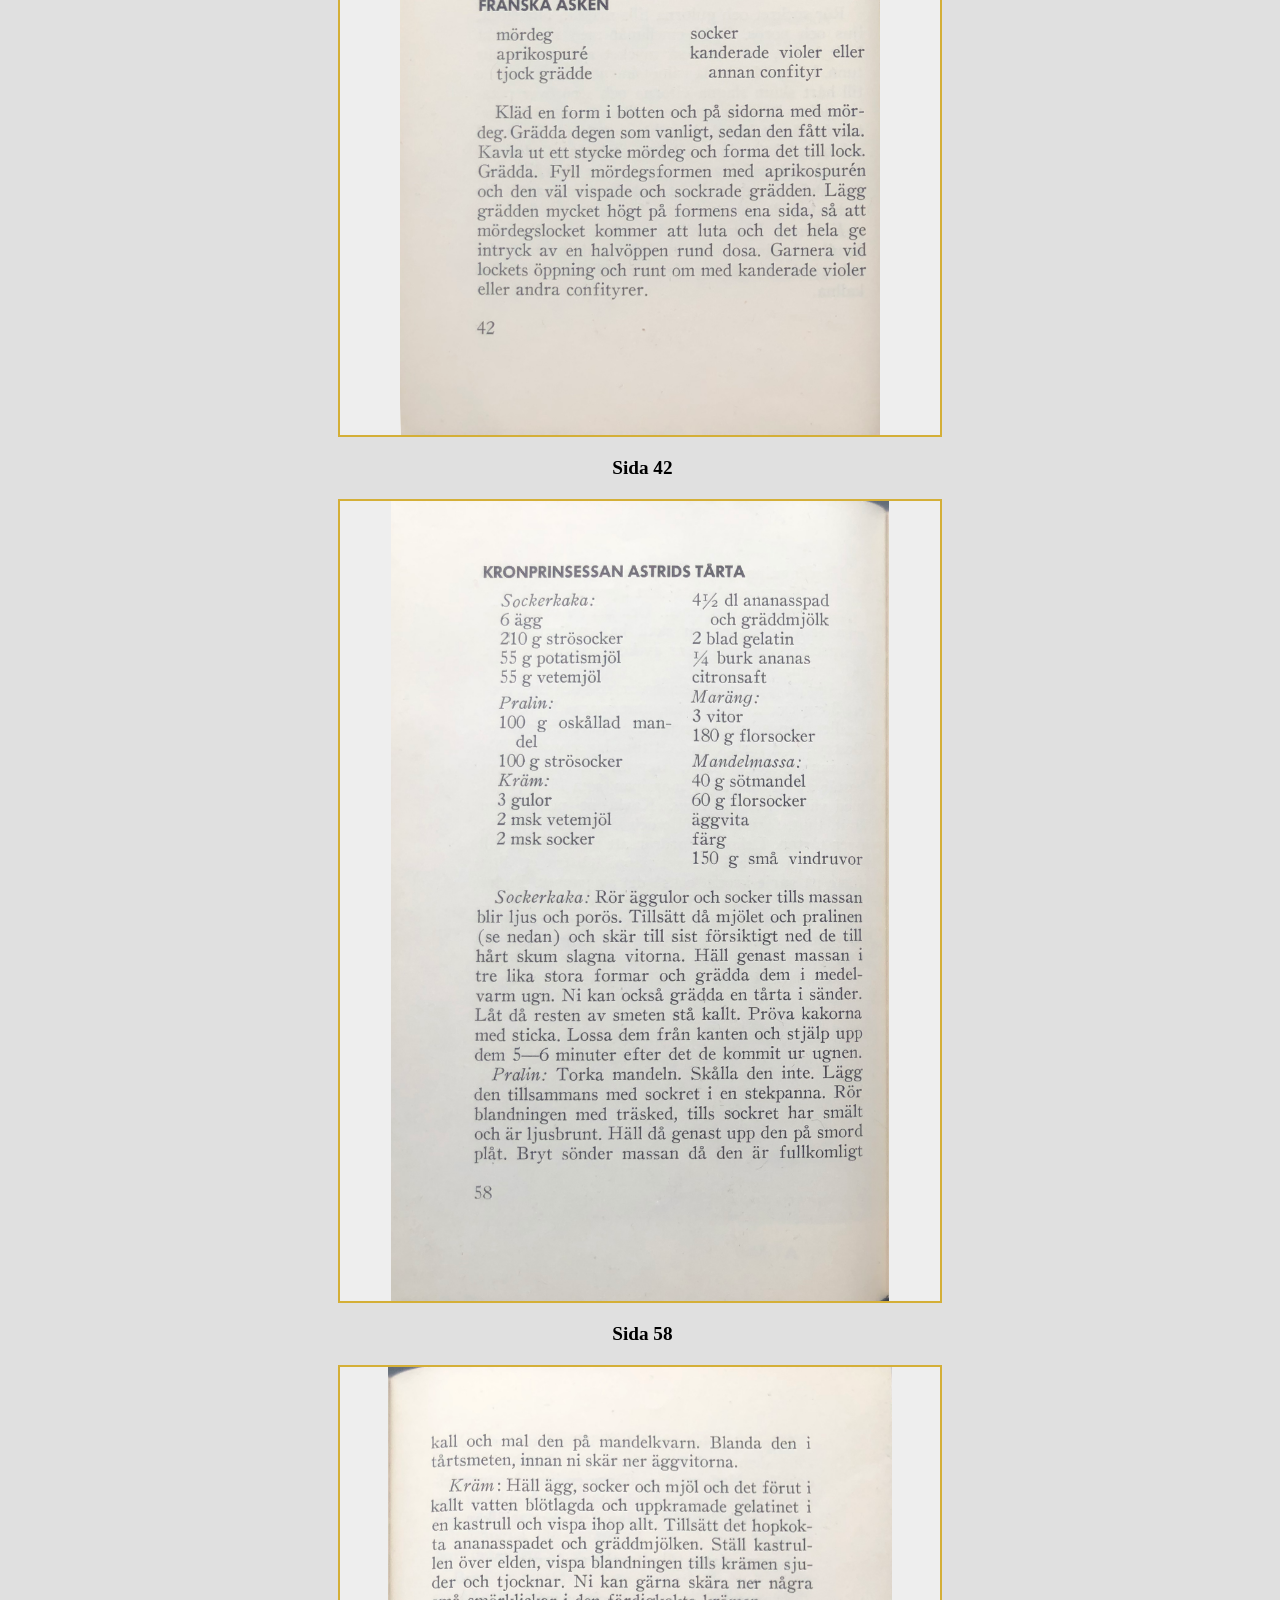
<file: docs/galleri.html>
<!DOCTYPE HTML>
<html lang="sv">
   <head>
      <meta http-equiv="Content-Type" content="text/html; charset=UTF-8">
      <title>Galleri | Prinsessornas Kakbok</title>
      <link rel="stylesheet" type="text/css" href="assets/css/style.css">
      <link rel="stylesheet" type="text/css" href="assets/css/gallery_shared.css">
   </head>
   <body class="body">
      <nav class="nav">
         <ul>
            <li><a href="index.html">Hem</a></li>
            <li><a href="transkribering.html">Transkribering</a></li>
            <li><a href="text.html">Text</a></li>
            <li><a href="galleri.html" class="active">Galleri</a></li>
            <li><a href="bladderlage.html">Läsläge</a></li>
         </ul>
      </nav>
      <div class="content">
         <h1 style="text-align:center;">Interaktivt Galleri</h1>
         <p style="text-align:center;">Håll musen över bilden för att zooma in och panorera.</p>
         <div class="gallery-item">
            <div class="zoom-box" onmousemove="zoomIn(event)" onmouseleave="zoomOut(event)"><img src="assets/img/00_Cover.jpg" alt="Sida Cover"></div>
            <p class="gallery-page-label">Sida Cover</p>
         </div>
         <div class="gallery-item">
            <div class="zoom-box" onmousemove="zoomIn(event)" onmouseleave="zoomOut(event)"><img src="assets/img/01_Tittle.jpg" alt="Sida Tittle"></div>
            <p class="gallery-page-label">Sida Tittle</p>
         </div>
         <div class="gallery-item">
            <div class="zoom-box" onmousemove="zoomIn(event)" onmouseleave="zoomOut(event)"><img src="assets/img/02_Intro.jpg" alt="Sida Intro"></div>
            <p class="gallery-page-label">Sida Intro</p>
         </div>
         <div class="gallery-item">
            <div class="zoom-box" onmousemove="zoomIn(event)" onmouseleave="zoomOut(event)"><img src="assets/img/03_Page7.jpg" alt="Sida 7"></div>
            <p class="gallery-page-label">Sida 7</p>
         </div>
         <div class="gallery-item">
            <div class="zoom-box" onmousemove="zoomIn(event)" onmouseleave="zoomOut(event)"><img src="assets/img/04_Page8.jpg" alt="Sida 8"></div>
            <p class="gallery-page-label">Sida 8</p>
         </div>
         <div class="gallery-item">
            <div class="zoom-box" onmousemove="zoomIn(event)" onmouseleave="zoomOut(event)"><img src="assets/img/05_ImageDanskeKronprinsenskaka.jpg" alt="Sida Bild DanskeKronprinsenskaka"></div>
            <p class="gallery-page-label">Sida Bild DanskeKronprinsenskaka</p>
         </div>
         <div class="gallery-item">
            <div class="zoom-box" onmousemove="zoomIn(event)" onmouseleave="zoomOut(event)"><img src="assets/img/07_Page16.jpg" alt="Sida 16"></div>
            <p class="gallery-page-label">Sida 16</p>
         </div>
         <div class="gallery-item">
            <div class="zoom-box" onmousemove="zoomIn(event)" onmouseleave="zoomOut(event)"><img src="assets/img/08_ImagePrinsessaIngridsTarta.jpg" alt="Sida Bild PrinsessaIngridsTarta"></div>
            <p class="gallery-page-label">Sida Bild PrinsessaIngridsTarta</p>
         </div>
         <div class="gallery-item">
            <div class="zoom-box" onmousemove="zoomIn(event)" onmouseleave="zoomOut(event)"><img src="assets/img/09_ImageDrottningLovisaTarta.jpg" alt="Sida Bild DrottningLovisaTarta"></div>
            <p class="gallery-page-label">Sida Bild DrottningLovisaTarta</p>
         </div>
         <div class="gallery-item">
            <div class="zoom-box" onmousemove="zoomIn(event)" onmouseleave="zoomOut(event)"><img src="assets/img/10_EnkedrottningensMarenger.jpg" alt="Sida Bild EnkedrottningensMarenger"></div>
            <p class="gallery-page-label">Sida Bild EnkedrottningensMarenger</p>
         </div>
         <div class="gallery-item">
            <div class="zoom-box" onmousemove="zoomIn(event)" onmouseleave="zoomOut(event)"><img src="assets/img/11_Page26.jpg" alt="Sida 26"></div>
            <p class="gallery-page-label">Sida 26</p>
         </div>
         <div class="gallery-item">
            <div class="zoom-box" onmousemove="zoomIn(event)" onmouseleave="zoomOut(event)"><img src="assets/img/13_Page34.jpg" alt="Sida 34"></div>
            <p class="gallery-page-label">Sida 34</p>
         </div>
         <div class="gallery-item">
            <div class="zoom-box" onmousemove="zoomIn(event)" onmouseleave="zoomOut(event)"><img src="assets/img/14_Page35.jpg" alt="Sida 35"></div>
            <p class="gallery-page-label">Sida 35</p>
         </div>
         <div class="gallery-item">
            <div class="zoom-box" onmousemove="zoomIn(event)" onmouseleave="zoomOut(event)"><img src="assets/img/15_Page36.jpg" alt="Sida 36"></div>
            <p class="gallery-page-label">Sida 36</p>
         </div>
         <div class="gallery-item">
            <div class="zoom-box" onmousemove="zoomIn(event)" onmouseleave="zoomOut(event)"><img src="assets/img/16_Page37.jpg" alt="Sida 37"></div>
            <p class="gallery-page-label">Sida 37</p>
         </div>
         <div class="gallery-item">
            <div class="zoom-box" onmousemove="zoomIn(event)" onmouseleave="zoomOut(event)"><img src="assets/img/17_Page41.jpg" alt="Sida 41"></div>
            <p class="gallery-page-label">Sida 41</p>
         </div>
         <div class="gallery-item">
            <div class="zoom-box" onmousemove="zoomIn(event)" onmouseleave="zoomOut(event)"><img src="assets/img/18_Page42.jpg" alt="Sida 42"></div>
            <p class="gallery-page-label">Sida 42</p>
         </div>
         <div class="gallery-item">
            <div class="zoom-box" onmousemove="zoomIn(event)" onmouseleave="zoomOut(event)"><img src="assets/img/19_Page58.jpg" alt="Sida 58"></div>
            <p class="gallery-page-label">Sida 58</p>
         </div>
         <div class="gallery-item">
            <div class="zoom-box" onmousemove="zoomIn(event)" onmouseleave="zoomOut(event)"><img src="assets/img/20_Page59.jpg" alt="Sida 59"></div>
            <p class="gallery-page-label">Sida 59</p>
         </div>
         <div class="gallery-item">
            <div class="zoom-box" onmousemove="zoomIn(event)" onmouseleave="zoomOut(event)"><img src="assets/img/21_Page60.jpg" alt="Sida 60"></div>
            <p class="gallery-page-label">Sida 60</p>
         </div>
         <div class="gallery-item">
            <div class="zoom-box" onmousemove="zoomIn(event)" onmouseleave="zoomOut(event)"><img src="assets/img/22_Page61.jpg" alt="Sida 61"></div>
            <p class="gallery-page-label">Sida 61</p>
         </div>
         <div class="gallery-item">
            <div class="zoom-box" onmousemove="zoomIn(event)" onmouseleave="zoomOut(event)"><img src="assets/img/23_Back.jpg" alt="Sida Back Cover"></div>
            <p class="gallery-page-label">Sida Back Cover</p>
         </div>
      </div><script>
                    function zoomIn(e) {
                    const box = e.currentTarget;
                    const img = box.querySelector('img');
                    const rect = box.getBoundingClientRect();
                    const x = e.clientX - rect.left;
                    const y = e.clientY - rect.top;
                    const xPercent = (x / rect.width) * 100;
                    const yPercent = (y / rect.height) * 100;
                    img.style.transformOrigin = xPercent + "% " + yPercent + "%";
                    img.style.transform = "scale(2.5)";
                    }
                    function zoomOut(e) {
                    const img = e.currentTarget.querySelector('img');
                    img.style.transform = "scale(1)";
                    img.style.transformOrigin = "center center";
                    }
                </script></body>
</html>
</file>
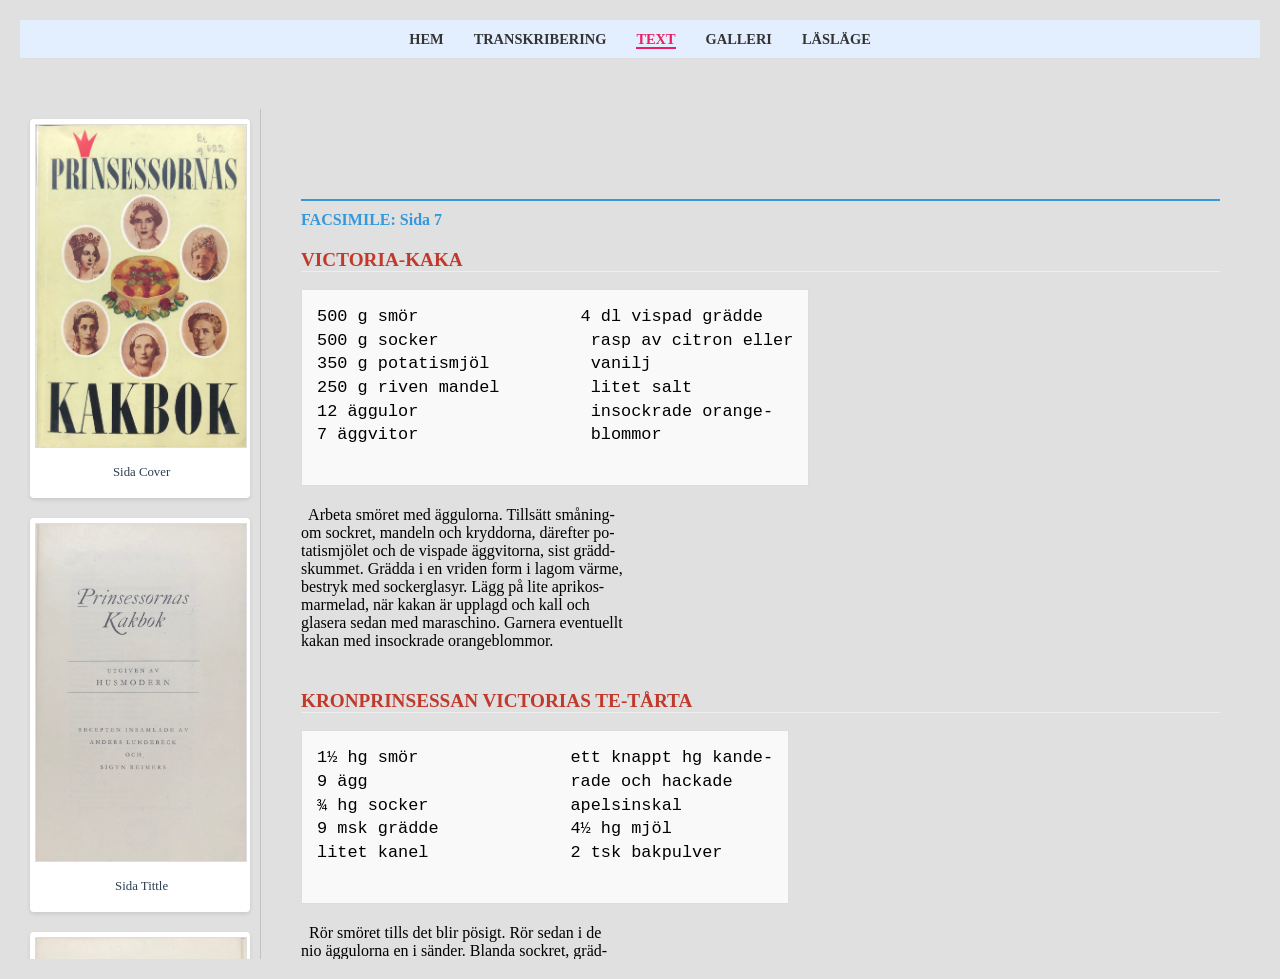
<file: docs/text.html>
<!DOCTYPE HTML>
<html>
   <head>
      <meta http-equiv="Content-Type" content="text/html; charset=UTF-8">
      <title>Complete Text &amp; Gallery</title>
      <link rel="stylesheet" type="text/css" href="assets/css/style.css">
      <link rel="stylesheet" type="text/css" href="assets/css/text_style.css">
   </head>
   <body class="body">
      <nav class="nav">
         <ul>
            <li><a href="index.html">Hem</a></li>
            <li><a href="transkribering.html">transkribering</a></li>
            <li><a href="text.html" class="active">text</a></li>
            <li><a href="galleri.html">galleri</a></li>
            <li><a href="bladderlage.html">Läsläge</a></li>
         </ul>
      </nav>
      <div class="main-layout">
         <aside class="left-sidebar">
            <div class="thumb-card"><a href="#page-Cover"><img src="assets/img/00_Cover.jpg" alt="Sida Cover"><p>Sida Cover</p></a></div>
            <div class="thumb-card"><a href="#page-Tittle"><img src="assets/img/01_Tittle.jpg" alt="Sida Tittle"><p>Sida Tittle</p></a></div>
            <div class="thumb-card"><a href="#page-Intro"><img src="assets/img/02_Intro.jpg" alt="Sida Intro"><p>Sida Intro</p></a></div>
            <div class="thumb-card"><a href="#page-7"><img src="assets/img/03_Page7.jpg" alt="Sida 7"><p>Sida 7</p></a></div>
            <div class="thumb-card"><a href="#page-8"><img src="assets/img/04_Page8.jpg" alt="Sida 8"><p>Sida 8</p></a></div>
            <div class="thumb-card"><a href="#page-Bild DanskeKronprinsenskaka"><img src="assets/img/05_ImageDanskeKronprinsenskaka.jpg" alt="Sida Bild DanskeKronprinsenskaka"><p>Sida Bild DanskeKronprinsenskaka</p></a></div>
            <div class="thumb-card"><a href="#page-16"><img src="assets/img/07_Page16.jpg" alt="Sida 16"><p>Sida 16</p></a></div>
            <div class="thumb-card"><a href="#page-Bild PrinsessaIngridsTarta"><img src="assets/img/08_ImagePrinsessaIngridsTarta.jpg" alt="Sida Bild PrinsessaIngridsTarta"><p>Sida Bild PrinsessaIngridsTarta</p></a></div>
            <div class="thumb-card"><a href="#page-Bild DrottningLovisaTarta"><img src="assets/img/09_ImageDrottningLovisaTarta.jpg" alt="Sida Bild DrottningLovisaTarta"><p>Sida Bild DrottningLovisaTarta</p></a></div>
            <div class="thumb-card"><a href="#page-Bild EnkedrottningensMarenger"><img src="assets/img/10_EnkedrottningensMarenger.jpg" alt="Sida Bild EnkedrottningensMarenger"><p>Sida Bild EnkedrottningensMarenger</p></a></div>
            <div class="thumb-card"><a href="#page-26"><img src="assets/img/11_Page26.jpg" alt="Sida 26"><p>Sida 26</p></a></div>
            <div class="thumb-card"><a href="#page-34"><img src="assets/img/13_Page34.jpg" alt="Sida 34"><p>Sida 34</p></a></div>
            <div class="thumb-card"><a href="#page-35"><img src="assets/img/14_Page35.jpg" alt="Sida 35"><p>Sida 35</p></a></div>
            <div class="thumb-card"><a href="#page-36"><img src="assets/img/15_Page36.jpg" alt="Sida 36"><p>Sida 36</p></a></div>
            <div class="thumb-card"><a href="#page-37"><img src="assets/img/16_Page37.jpg" alt="Sida 37"><p>Sida 37</p></a></div>
            <div class="thumb-card"><a href="#page-41"><img src="assets/img/17_Page41.jpg" alt="Sida 41"><p>Sida 41</p></a></div>
            <div class="thumb-card"><a href="#page-42"><img src="assets/img/18_Page42.jpg" alt="Sida 42"><p>Sida 42</p></a></div>
            <div class="thumb-card"><a href="#page-58"><img src="assets/img/19_Page58.jpg" alt="Sida 58"><p>Sida 58</p></a></div>
            <div class="thumb-card"><a href="#page-59"><img src="assets/img/20_Page59.jpg" alt="Sida 59"><p>Sida 59</p></a></div>
            <div class="thumb-card"><a href="#page-60"><img src="assets/img/21_Page60.jpg" alt="Sida 60"><p>Sida 60</p></a></div>
            <div class="thumb-card"><a href="#page-61"><img src="assets/img/22_Page61.jpg" alt="Sida 61"><p>Sida 61</p></a></div>
            <div class="thumb-card"><a href="#page-Back Cover"><img src="assets/img/23_Back.jpg" alt="Sida Back Cover"><p>Sida Back Cover</p></a></div>
         </aside>
         <main class="right-content">
            
            
            <div id="page-7" class="page-marker">FACSIMILE: Sida 7</div>
            
            <div class="recipe-box">
               
               <h2 class="recipe-title">VICTORIA-KAKA</h2>
               
               <pre class="ingredients">
500 g smör                4 dl vispad grädde
500 g socker               rasp av citron eller
350 g potatismjöl          vanilj
250 g riven mandel         litet salt
12 äggulor                 insockrade orange-
7 äggvitor                 blommor
                </pre>
               
               <p>
                  Arbeta smöret med äggulorna. Tillsätt småning- <br>
                  om sockret, mandeln och kryddorna, därefter po- <br>
                  tatismjölet och de vispade äggvitorna, sist grädd- <br>
                  skummet. Grädda i en vriden form i lagom värme,<br>
                  bestryk med sockerglasyr. Lägg på lite aprikos-<br>
                  marmelad, när kakan är upplagd och kall och<br>
                  glasera sedan med maraschino. Garnera eventuellt<br>
                  kakan med insockrade orangeblommor. </p>
               </div>
            
            <div class="recipe-box">
               
               <h2 class="recipe-title">KRONPRINSESSAN VICTORIAS TE-TÅRTA</h2>
               
               <pre class="ingredients">
1½ hg smör               ett knappt hg kande-
9 ägg                    rade och hackade
¾ hg socker              apelsinskal
9 msk grädde             4½ hg mjöl
litet kanel              2 tsk bakpulver
                </pre>
               
               <p> 
                  Rör smöret tills det blir pösigt. Rör sedan i de<br>
                  nio äggulorna en i sänder. Blanda sockret, gräd-<br>
                  den och kanelen i smeten och sist de kanderade<br>
                  apelsinskalen. Rör så i mjölet och bakpulvret. Sme-<br>
                  ten får stå en stund. Rör därefter ner de hårt vis-<br>
                  pade äggvitorna försiktigt. Grädda i något över<br>
                  medelvarm ugn. 
                  </p>
               
               <p>7</p>
               </div>
            
             
            
            
            
            <div id="page-8" class="page-marker">FACSIMILE: Sida 8</div>
            
            <div class="recipe-box">
               
               <h2 class="recipe-title">DANSKE KRONPRINSENS KAKA</h2>
               
               <pre class="ingredients">
2 hg smör                 1 hg mandel
1½ hg socker              1 hg suckat
2 ägg                     1 hg syltade apelsin-
2 äggulor                    skal
40 g jäst, löst i ljum-   ½ hg korinter
   men grädde             10 g stött kardemum-
4 hg vetemjöl                ma
1 hg russin               20 g stött kanel
                </pre>
               
               <p>
                  Rör smöret med sockret, äggen och äggulorna.<br>
                  Blanda därefter i jästen, vetemjölet, russinen,<br>
                  mandeln, suckaten, apelsinskalen, korinterna och<br>
                  kryddorna i tur och ordning. Rör degen tjock och<br>
                  arbeta sedan för hand tills den släpper fatet. De-<br>
                  gen får jäsa väl och placeras sedan i smord kop-<br>
                  parform, ställs åter på jäsning, smörjes med smör<br>
                  och strös med socker. Gräddas i mycket varm ugn.
                  </p>
               </div>
            
            <div class="recipe-box">
               
               <h2 class="recipe-title">EKETRÄSNITTAR</h2>
               
               <pre class="ingredients">
8 hg socker               10 st ägg
6 hg finhackad man-       8 hg mjöl
   del
                </pre>
               
               <p>
                  Blanda alla ingredienser och rulla ut degen i la-<br>
                  gom tjocka längder av en barnarms tjocklek. Pens-<br>
                  la dem med äggula och vatten och grädda ljus-<br>
                  bruna. Skär kakorna på snedden i smala remsor.
                  </p>
               
               <p>8</p>
               </div>
            
            
            
            <div id="page-Bild DanskeKronprinsenskaka" class="page-marker">FACSIMILE: Sida Bild DanskeKronprinsenskaka</div>
            
            <div class="image-text-box"><strong>[Text in Image]:</strong>
               
               <h2 class="recipe-title">DANSKE <br> <br> KRONPRINSENS <br><br>KAKA</h2>
               </div>
            
            
            
            
            
            
            <div id="page-16" class="page-marker">FACSIMILE: Sida 16</div>
            
            <div class="recipe-box">
               
               <p>SKÅNSK GALETTE (tekaka)</p>
               
               <pre class="ingredients">
⅓ l gräddmjölk               20 ägg
550 g vetemjöl               50 g jäst
100 g smör plus litet        socker och hackad
   extra till späckning      mandel
                </pre>
               
               <p>
                  Ljumma mjölken. Smält smöret och häll i det.<br>
                  Blanda i de övriga ingredienserna och arbeta sam-<br>
                  man allt med en sked. Degen får jäsa till sin<br>
                  dubbla storlek. Lägg den på smord plåt och klappa<br>
                  ut den till en tumstjock kaka. När denna jäst<br>
                  något på plåten, späckas den här och där med kalla<br>
                  smörklickar. Strö över ett tjockt lager socker och<br>
                  hackad mandel. Grädda kakan, skär den i fyrkan-<br>
                  ter och servera den varm.
                  </p>
               </div>
            
            <div class="recipe-box">
               
               <h2 class="recipe-title">DROTTNING SOPHIAS ENGELSKA CAKES</h2>
               
               <pre class="ingredients">
4 hg vetemjöl                2 hg smör
4 hg havremjöl               litet varmt vatten
                </pre>
               
               <p>
                  Arbeta in mjölet i smöret och tillsätt litet varmt<br>
                  vatten för att få degen stadig. Kavla ut ganska<br>
                  tunt, ta ut kakor med runda eller ovala kakmått och<br>
                  grädda i medelvarm ugn.
                  </p>
               
               <p>16</p>
               </div>
            
            
            
            
            <div id="page-Bild PrinsessaIngridsTarta" class="page-marker">FACSIMILE: Sida Bild PrinsessaIngridsTarta</div>
            
            <div class="image-text-box"><strong>[Text in Image]:</strong>
               
               <p>Kungliga bröllop har gett <br> 
                  upphov till många läckra <br> 
                  bakverk. Den här tårtan, <br> 
                  som smakar ljuvligt gott <br> 
                  av mandel, nötter och <br> 
                  smörkräm, komponera- <br> 
                  des till dåvarande prin- <br> 
                  sessan Ingrids lysning.</p>
               </div>
            
            
            
            <div id="page-Bild DrottningLovisaTarta" class="page-marker">FACSIMILE: Sida Bild DrottningLovisaTarta</div>
            
            <div class="image-text-box"><strong>[Text in Image]:</strong>
               
               <p><br><br><br><br><br><br><br>
                  <br><br><br><br><br><br><br>
                  Drottning Lovisa tyckte <br> 
                  mycket om tusenblads- <br> 
                  tårtor. Hennes favorit var <br> 
                  den här tårtan med fyll- <br> 
                  ning av aprikos- eller <br> 
                  plommonmarmelad och <br> 
                  vispgrädde.</p>
               </div>   
            
            
            
            
            <div id="page-Bild EnkedrottningensMarenger" class="page-marker">FACSIMILE: Sida Bild EnkedrottningensMarenger</div>
            
            <div class="image-text-box"><strong>[Text in Image]:</strong>
               
               <h2 class="recipe-title">ENKEDROTTNINGENS MARENGER</h2>
               </div>
            
            
            
            <div id="page-26" class="page-marker">FACSIMILE: Sida 26</div>
            
            <div class="recipe-box">
               
               <h2 class="recipe-title">DROTTNING LOVISAS SANDBAKELSER</h2>
               
               <pre class="ingredients">
15 äggulor                 200 g sötmandel, ma-
400 g socker                  len
350 g potatismjöl          ett par bittermandlar
400 g smör eller mar-      rivet citronskal
   garin, smält
                </pre>
               
               <p>
                  Vispa äggulorna över svag värme med sockret<br>
                  tills massan börjar höja sig. Tillsätt citronskalet.<br>
                  Tillsätt, sedan massan svalnat, potatismjöl, smör<br>
                  samt mandeln. Dela upp degen i små, smorda man-<br>
                  delformar och grädda. Serveras med syltad inge-<br>
                  fära.
                  </p>
               </div>
            
            <div class="recipe-box">
               
               <h2 class="recipe-title">ENKEDROTTNINGENS MARENGER</h2>
               
               <pre class="ingredients">
10 äggvitor                Till fyllning:
5 hg florsocker            sylt och grädde,
5 droppar cedroessens         smaksatt med cedro-
                              olja eller vanilj
                </pre>
               
               <p>
                  Vispa äggvitorna till hårt skum. Rör i flor-<br>
                  sockret och cedroessensen. Täck plåten med smör-<br>
                  papper. Forma marängbollar med en sked. Klic-<br>
                  ka ut dem på plåten. Sikta över florsocker. Blås<br>
                  bort det överflödiga. Grädda i mycket svag ugns-<br>
                  värme. Lossa dem från plåten då de fått en ljus-<br>
                  gul färg ovanpå. Något av den inte helt gräddade<br>
                  undersidan urtages. Förvara marängerna torrt.<br>
                  När de sedan skall serveras fyller ni varannan<br>
                  med sylt och varannan med vispgrädde smaksatt<br>
                  med ett par droppar cedroolja eller litet vanilj.
                  </p>
               
               <p>26</p>
               </div>
            
            
            
              
            
            
            <div id="page-34" class="page-marker">FACSIMILE: Sida 34</div>
            
            <div class="recipe-box">
               
               <h2 class="recipe-title">PRINSESSKAKOR</h2>
               
               <pre class="ingredients">
4 hg smör                 3 msk vaniljsocker
3 hg vetemjöl               1 liten burk ananas
1 hg potatismjöl            mandel
2 msk strösocker
                </pre>
               
               <p>
                  Arbeta samman alla ingredienserna till en smi-<br>
                  dig deg. Kavla ut den ½ centimeter tjock. Tag ut<br>
                  runda kakor med ett dricksglas. Lägg på finhac-<br>
                  kad ananas. Vik ihop kakorna. Sporra runt om<br>
                  fyllningen, pensla på litet äggvita och doppa kakor-<br>
                  na i finhackad mandel. Grädda dem i varm ugn.
                  </p>
               </div>
            
            <div class="recipe-box">
               
               <h2 class="recipe-title">ALEXANDERTÅRTA</h2>
               
               <pre class="ingredients">
Mördeg:                   Mandelmassa:
200 g smör                175 g sötmandel
4 msk socker              175 g florsocker
1 litet ägg               2 äggvitor
225 g mjöl                Garnering:
Äppelmos:                 ljusrött och ljusgrönt
6 medelstora äpplen          äppelgelé
1 msk smör
½ dl socker
                </pre>
               
               <p>
                  Mördeg: Tvätta smöret om det är salt. Rör smör<br>
                  och socker tills det blir vitt och pösigt. Tillsätt<br>
                  ägget och det smakämne som önskas. Rör kraftigt.<br>
                  Blanda i mjölet sist och arbeta degen på bakbordet<br>
                  så att den blir jämn. Ställ degen kallt.
                  </p>
               
               <p>34</p>
               </div>
            
            
            
                
            
            <div id="page-35" class="page-marker">FACSIMILE: Sida 35</div>
            
            <div class="recipe-box">
               
               <p>
                  Bred ut degen i en stor tårtform med löstagbar<br>
                  ring och tag av ungefär en femtedel av degen.<br>
                  Grädda tårtbotten i medelvarm ugn tills den är<br>
                  genomgräddad och fått färg. Låt den kallna i for-<br>
                  men.
                  </p>
               
               <p>
                  <i>Äppelmos:</i> Skala äpplena, tag ur kärnhuset och<br>
                  skär frukten i skivor. Lägg skivorna i en eldfast<br>
                  form eller kastrull. Strö socker mellan varven.<br>
                  Lägg klickar av smöret överst och lägg på ett <i>tätt-<br>
                     slutande</i> lock. Ställ in formen i varm ugn. När äpp-<br>
                  lena mosat sig tas formen ur ugnen. Är moset för<br>
                  löst röres det över värme, så att fuktigheten av-<br>
                  dunstar. Sätt till mer socker om det behövs.
                  </p>
               
               <p>
                  <i>Mandelmassa:</i> Skålla mandeln, skölj den i kallt<br>
                  vatten innan den skalas, torkas och males två gång-<br>
                  er. Blanda mandeln och florsockret i en stenmortel<br>
                  och stöt med trästöt. Tillsätt efter en stund ägg-<br>
                  vitan, litet i sänder, och stöt åter massan tills den<br>
                  blir seg och smidig och så fast som en riktigt sta-<br>
                  dig deg. Arbeta den därefter med fingrarna på en<br>
                  stenskiva.
                  </p>
               
               <p>
                  <i>Hopläggning av tårtan:</i><br></p>
               
               <p>
                  Runt kanten ovanför den gräddade tårtbottnen<br>
                  breder ni ut den sparade degen på tårtringen. Bred<br>
                  det fasta, kalla äppelmoset ovanpå. En tredjedel<br>
                  av mandelmassan plattas ut med kniv på ett smör-<br>
                  papper och lägges ovanpå moset, som skall täckas.<br>
                  Lägg resten av mandelmassan i en spritsspruta med<br>
                  liten krusig stjärna. Spritsa massan i sneda rutor<br>
                  över tårtan och en krans runt kanten. Sätt in tår-<br>
                  tan i varm ugn. För att ej få för stark undervär-
                  </p>
               
               <p>35</p>
               </div>
            
            
            
               
            
            
            <div id="page-36" class="page-marker">FACSIMILE: Sida 36</div>
            
            <div class="recipe-box">
               
               <p>
                  me åt den förut färdiggräddade tårtbottnen, ställ<br>
                  en upp- och nedvänd stekpanna under plåten. Tag<br>
                  ut tårtan och låt den kallna, när mandelmassan<br>
                  fått vacker färg.<br>
                  </p>
               
               <p>
                  Fyll rutorna på ytan med olikfärgat äppelgelé.
                  </p>
               </div>
            
            
            <div class="recipe-box">
               
               <h2 class="recipe-title">DROTTNING MARYS FÖDELSEDAGSKAKA</h2>
               
               <pre class="ingredients">
8 äggulor                 <i>Fyllning:</i>
2 äggvitor                 5 dl vispgrädde
125 g socker               1½ hg socker
1 hg mjöl                  4 hg riven eller smält,
50 g smält smör               osockrad blockcho-
                              klad
                </pre>
               
               <p>
                  Vispa äggen med sockret i en skål över hett vat-<br>
                  ten tills blandningen tjocknar. Blanda ner mjölet<br>
                  och det smälta smöret. Häll smeten i två runda<br>
                  smorda och mjölade kakformar. Grädda i medel-<br>
                  varm ugn omkring 30 min.<br> </p>
               
               <p> 
                  Koka upp grädden med socker och riven choklad<br>
                  i en tjockbottnad kastrull. Ställ krämen att svalna<br>
                  1 timme. Skär de båda kakorna i två bottnar och<br>
                  bred fyllning på varje botten som sedan lägges<br>
                  samman. Bred resten av den nu nästan helt stel-<br>
                  nade krämen över tårtan och på dess sidor.
                  </p>
               </div>
            
            
            <div class="recipe-box">
               
               <h2 class="recipe-title">DROTTNING LOVISAS TUSENBLADSTÅRTA</h2>
               
               <pre class="ingredients">
1 sats smördeg              lite socker och stött
aprikos- eller plom-           vanilj
   monmarmelad              gröna druvor
tjock grädde                vinbärssylt
                </pre>
               
               <p>36</p>
               </div>
            
            
                   
            
            <div id="page-37" class="page-marker">FACSIMILE: Sida 37</div>
            
            <div class="recipe-box">
               
               <p>
                  Kyl smördegen och dela den därefter i mindre<br>
                  bitar. Kavla ut dem så tunt som möjligt. Tag ut<br>
                  runda kakor med 2 dm diameter. Lägg dem<br>
                  på plåt. Picka dem med gaffel och grädda i ugn.<br>
                  Stryk aprikos- eller plommonmarmelad på halva<br>
                  antalet bottnar. Täck de andra med hårdvispad<br>
                  grädde blandad med socker och vanilj. Lägg bott-<br>
                  narna ovanpå varann, varannan med sylt och var-<br>
                  annan med grädde. Spritsa tårtan med vispgräd-<br>
                  de, även på sidorna och garnera med vinbärssylt<br>
                  och gröna druvor.
                  </p>
               </div>
            
            
            <div class="recipe-box">
               
               <h2 class="recipe-title">NAPOLEONBAKELSER (omkring 10 st.)</h2>
               
               <pre class="ingredients">
1 sats smördeg              rött vinbärsgelé
hallonsylt                  ½ sats vattenglasyr
½ sats vaniljkräm
                </pre>
               
               <p>
                  Gör en smördeg och kavla ut den till en knappt<br>
                  ½ cm tjock fyrkant ungefär 30 cm bred med så<br>
                  jämna kanter som möjligt. Skär den på längden<br>
                  i tre remsor, vilka alltså blir 10 cm breda. Nagga.<br>
                  Lägg remsorna på rengjord plåt och pensla med<br>
                  kallt vatten, grädda i het ugn. Bred såsfri hallon-<br>
                  sylt på en av kakorna när de kallnat och vanilj-<br>
                  kräm på en annan varefter de tre kakorna lägges<br>
                  ovanpå varandra. Bestryk kakan med vinbärsgelé<br>
                  och glasera tunt. Låt glasyren torka i svag värme.<br>
                  Skär 4 cm breda bitar med vass kniv.
                  </p>
               
               
               <p>37</p>
               </div>           
            
            
            
            <div id="page-41" class="page-marker">FACSIMILE: Sida 41</div>
            
            <div class="recipe-box">
               
               <h2 class="recipe-title">KRONPRINSESSAN MÄRTHAS TÅRTA</h2>
               
               <pre class="ingredients">
<i>Tårtan:</i>                   1 ägg
5 gulor                    1 msk potatismjöl
175 g socker               2 msk socker
3 msk <i>starkt</i> kallt        <i>Glasyr:</i>
   kaffe                   1½ dl florsocker
75 g malda valnöts-        1½ msk <i>starkt</i> kaffe
   kärnor                     eller rom
5 msk potatismjöl          <i>Garnering:</i>
5 vitor                    Mandelmassa: 25 g
smör och bröd till for-       mandel, 50 g flor-
   men                        socker, äggvita,
<i>Kräm:</i>                      färg — 6 valnöts-
1½ dl gräddmjölk              kärnor
½ dl <i>starkt</i> kaffe
                </pre>
               
               <p>
                  Rör sockret och gulorna tills massan blir tjock,<br>
                  ljus och porös. Späd emellanåt med litet starkt<br>
                  kallt kaffe, men inte så mycket att smeten blir<br>
                  tunn. Lägg i de malda valnötskärnorna, bred på de<br>
                  till hårt skum slagna vitorna och strö över pota-<br>
                  tismjölet. Rör <i>varsamt</i> om alltsammans tills sme-<br>
                  ten är jämnt blandad. Ös den då i en väl smord<br>
                  och brödform eller medelstor stekpanna och gräd-<br>
                  da kakan i medelvarm ugn ungefär 20—25 minu-<br>
                  ter. Pröva med sticka. Låt kakan svalna. Stjälp<br>
                  sedan upp den så att den får kallna.
                  </p>
               
               <p>
                  <i>Krämen:</i> Blanda alla ingredienserna i en ka-<br>
                  strull och vispa över eld. Då blandningen sjuder<br>
                  och tjocknar, så tag den av elden och låt den<br>
                  kallna.
                  </p>
               
               
               <p>41</p>
               </div>
            
            
            
            
            <div id="page-42" class="page-marker">FACSIMILE: Sida 42</div>
            
            <div class="recipe-box">
               
               <p>
                  Skär kakan i tre bottnar och bred den tunna,<br>
                  kalla krämen mellan bottnarna. Glasera kakan<br>
                  med kaffeglasyr, som bör vara tjock som en tunn<br>
                  kräm. Om man så vill, kan den ytterligare smak-<br>
                  sättas med rom, som förtar den söta smaken.
                  </p>
               
               <p>
                  Stöt ingredienserna till vanlig mandelmassa. Fär-<br>
                  ga en tredjedel svagt skär med karmin och resten<br>
                  med grön karamellfärg. Kavla ut den skära man-<br>
                  delmassan. Skär till blomblad, och sätt dem mel-<br>
                  lan den fyrdelade valnötskärnan. Kavla ut den grö-<br>
                  na mandelmassan, forma till blad och ordna dem<br>
                  kring »blommorna».
                  </p>
               </div>
            
            
            <div class="recipe-box">
               
               <h2 class="recipe-title">FRANSKA ASKEN</h2>
               
               <pre class="ingredients">
mördeg                     socker
aprikospuré                kanderade violer eller
tjock grädde                  annan confityr
                </pre>
               
               <p>
                  Kläd en form i botten och på sidorna med mör-<br>
                  deg. Grädda degen som vanligt, sedan den fått vila.<br>
                  Kavla ut ett stycke mördeg och forma det till lock.<br>
                  Grädda. Fyll mördegsformen med aprikospurén<br>
                  och den väl vispade och sockrade grädden. Lägg<br>
                  grädden mycket högt på formens ena sida, så att<br>
                  mördegslocket kommer att luta och det hela ge<br>
                  intryck av en halvöppen rund dosa. Garnera vid<br>
                  lockets öppning och runt om med kanderade violer<br>
                  eller andra confityrer.
                  </p>
               
               
               <p>42</p>
               </div>
            
            
            
            
            
            <div id="page-58" class="page-marker">FACSIMILE: Sida 58</div>
            
            <div class="recipe-box">
               
               <h2 class="recipe-title">KRONPRINSESSAN ASTRIDS TÅRTA</h2>
               
               <pre class="ingredients">
<i>Sockerkaka:</i>                  4½ dl ananasspad
6 ägg                          och gräddmjölk
210 g strösocker               2 blad gelatin
55 g potatismjöl               ¼ burk ananas
55 g vetemjöl                  citronsaft
<i>Pralin:</i>                       <i>Maräng:</i>
100 g oskållad man-            3 vitor
   del                         180 g florsocker
100 g strösocker               <i>Mandelmassa:</i>
<i>Kräm:</i>                       40 g sötmandel
3 gulor                        60 g florsocker
2 msk vetemjöl                 äggvita
2 msk socker                   färg
                               150 g små vindruvor
                </pre>
               
               <p>
                  <i>Sockerkaka:</i> Rör äggulor och socker tills massan<br>
                  blir ljus och porös. Tillsätt då mjölet och pralinen<br>
                  (se nedan) och skär till sist försiktigt ned de till<br>
                  hårt skum slagna vitorna. Häll genast massan i<br>
                  tre lika stora formar och grädda dem i medel-<br>
                  varm ugn. Ni kan också grädda en tårta i sänder.<br>
                  Låt då resten av smeten stå kallt. Pröva kakorna<br>
                  med sticka. Lossa dem från kanten och stjälp upp<br>
                  dem 5—6 minuter efter det de kommit ur ugnen.
                  </p>
               
               <p>
                  <i>Pralin:</i> Torka mandeln. Skålla den inte. Lägg<br>
                  den tillsammans med sockret i en stekpanna. Rör<br>
                  blandningen med träsked, tills sockret har smält<br>
                  och är ljusbrunt. Häll då genast upp den på smord<br>
                  plåt. Bryt sönder massan då den är fullkomligt
                  </p>
               
               
               <p>58</p>
               </div>
            
            
            
            <div id="page-59" class="page-marker">FACSIMILE: Sida 59</div>
            
            <div class="recipe-box">
               
               <p>
                  kall och mal den på mandelkvarn. Blanda den i<br>
                  tårtsmeten, innan ni skär ner äggvitorna.
                  </p>
               
               <p>
                  <i>Kräm:</i> Häll ägg, socker och mjöl och det förut i<br>
                  kallt vatten blötlagda och uppkramade gelatinet i<br>
                  en kastrull och vispa ihop allt. Tillsätt det hopkok-<br>
                  ta ananasspadet och gräddmjölken. Ställ kastrul-<br>
                  len över elden, vispa blandningen tills krämen sju-<br>
                  der och tjocknar. Ni kan gärna skära ner några<br>
                  små smörklickar i den färdigkokta krämen.
                  </p>
               
               <p>
                  Rör ner ananasen, som förut skurits i små tär-<br>
                  ningar, i krämen då den kallnat. Avsmaka noga.<br>
                  Sätt till citronsaft och möjligen litet mer socker.
                  </p>
               
               <p>
                  <i>Hopläggning:</i> Skär varje sockerkaka när de är<br>
                  fullständigt kalla, i två eller tre bottnar med en<br>
                  tunn, vass kniv. Hetta gärna först upp kniven över<br>
                  en gaslåga. Lägg ihop bottnarna till en hög tårta<br>
                  med ett lager av krämen mellan varje botten. Detta<br>
                  bör helst göras dagen innan tårtan skall serve-<br>
                  ras. Den blir saftigare då.
                  </p>
               
               <p>
                  <i>Maräng till garnering:</i> Blanda vitorna och sock-<br>
                  ret i en porslinsskål. Ställ den över kokande vat-<br>
                  ten. Vispa innehållet kraftigt tills marängen är så<br>
                  fast som en tjock sås. Skålen kan då tas ur det<br>
                  varma vattnet. Fortsätt vispningen tills marängen<br>
                  är tjock som en tunn kräm. Bred den över hela<br>
                  tårtan med en kniv, och sätt in tårtan i mycket<br>
                  svag ugnsvärme, så den stelnar på ytan. Garnera<br>
                  med vindruvor och blad av mandelmassan som ni<br>
                  gör på vanligt sätt, och färgar svagt i olika höst-<br>
                  färger.
                  </p>
               
               
               <p>59</p>
               </div>
            
            
            
            
            <div id="page-60" class="page-marker">FACSIMILE: Sida 60</div>
            
            <div class="recipe-box">
               
               <p>
                  Klipp vindruvorna från stjälken och torka dem.<br>
                  Fäst dem med marängmassa i form av klasar<br>
                  och lägg blad emellan. Färga en liten bit mandel-<br>
                  massa mörkbrun med kakaopulver och rulla ut den<br>
                  i fina smala längder. Lägg dem som stjälkar och<br>
                  revor.
                  </p>
               
               <p>
                  Servera tårtan till efterrätt med ananssås.
                  </p>
               
               <pre class="ingredients">
<i>Ananassås:</i>                  citronsaft
3 äggulor                      ½ dl hopkokt ananas-
1½ dl socker                      spad
1 liten burk ananas            3½ dl tjock grädde
                </pre>
               
               <p>
                  Rör gulor och socker kraftigt ungefär 20 minu-<br>
                  ter. Slå vitorna till hårt skum och skär varsamt<br>
                  ner dem. Skär ananasen i små jämna tärningar<br>
                  och blanda dem i krämen. Tillsätt citronsaft och<br>
                  ananasspad efter smak. Tillsätt till sist den till<br>
                  hårt skum slagna grädden.
                  </p>
               
               <p>
                  Servera såsen iskall till tårta.
                  </p>
               </div>
            
            
            <div class="recipe-box">
               
               <h2 class="recipe-title">ARVSTORHERTIGINNAN JOSÉPHINE-CHARLOTTES TÅRTA</h2>
               
               <pre class="ingredients">
<i>Marängbottnar:</i>               <i>Smörkräm:</i>
5 vitor                        2 vitor
250 g florsocker               125 g florsocker
100 g nötter                   250 g osaltat smör
                               ½—1 l jordgubbar
                </pre>
               
               
               <p>60</p>
               </div>
            
            
            
            <div id="page-61" class="page-marker">FACSIMILE: Sida 61</div>
            
            <div class="recipe-box">
               
               <p>
                  Vispa äggvitorna till skum och slå dem ytter-<br>
                  ligare 10 min. Krossa sockret och nötterna, lämp-<br>
                  ligen med en brödkavel, och häll dem försiktigt i<br>
                  den vispade äggvitan. Upphetta nötskalen innan<br>
                  för att få dem att lossna. Lägg dem på en handduk<br>
                  och gnugga lite försiktigt. På så sätt får man<br>
                  bort det mesta av skalen.
                  </p>
               
               <p>
                  Bred ut massan i fyra bottnar på en väl ren-<br>
                  gjord och smord form. Man kan också lägga smör-<br>
                  papper under och ta ut bottnarna efter en stor<br>
                  tallrik. Grädda bottnarna i svag ugnsvärme i om-<br>
                  kring 15 minuter. Aldrig längre än 20 minuter.<br>
                  De får ligga kvar på plåten tills de är alldeles<br>
                  kalla.
                  </p>
               
               <p>
                  <i>Smörkrämen:</i> Blanda ihop vitorna och florsock-<br>
                  ret i en skål. Ställ skålen i en kastrull över kokan-<br>
                  de vatten. Vispa kraftigt tills massan blir som en<br>
                  tjock sås. Ta skålen ur vattnet och fortsätt vispa<br>
                  tills krämen är nästan kall. Rör ner det osaltade<br>
                  smöret i små klickar.
                  </p>
               
               <p>
                  När krämen är färdig och det är dags att göra<br>
                  i ordning tårtan tillsätter man jordgubbarna i krä-<br>
                  men. Dela dem först i små bitar.
                  </p>
               
               <p>
                  Variera dekoreringen efter smak. Använd an-<br>
                  tingen spritsad smörkräm med hela eller halvera-<br>
                  de jordgubbar eller också jordgubbar och vispad<br>
                  grädde.
                  </p>
               
               
               <p>61</p>
               </div>
            
            
            
            
            
            
            <div id="page-Back Cover" class="page-marker">FACSIMILE: Sida Back Cover</div>
            
            
            <p>PRINSESSORNAS KAKBOK</p>
            
            
            <p>
               Denna bok innehåller en lång rad av svenska och ut-<br>
               ländska drottningars och prinsessors bästa kak- och<br>
               tårtrecept. Här finns både äldre och nyare recept på<br>
               bakverk som varit och är favoriter på de kungliga<br>
               slotten.
               </p>
            
            
            <p>Prinsessornas kakbok är utgiven av</p>
            
            
            <p>Husmodern</p>
            
            
            <p>— den goda matens tidning —</p>
            
            
            
            <p>PRIS 4:50<br><br><br></p>
            
            
            <p>AB ÅETÅTRYCK • ÅHLÉN &amp; ÅKERLUND • STOCKHOLM 1960</p>
            
            
            
            
            
            
            </main>
      </div>
   </body>
</html>
</file>
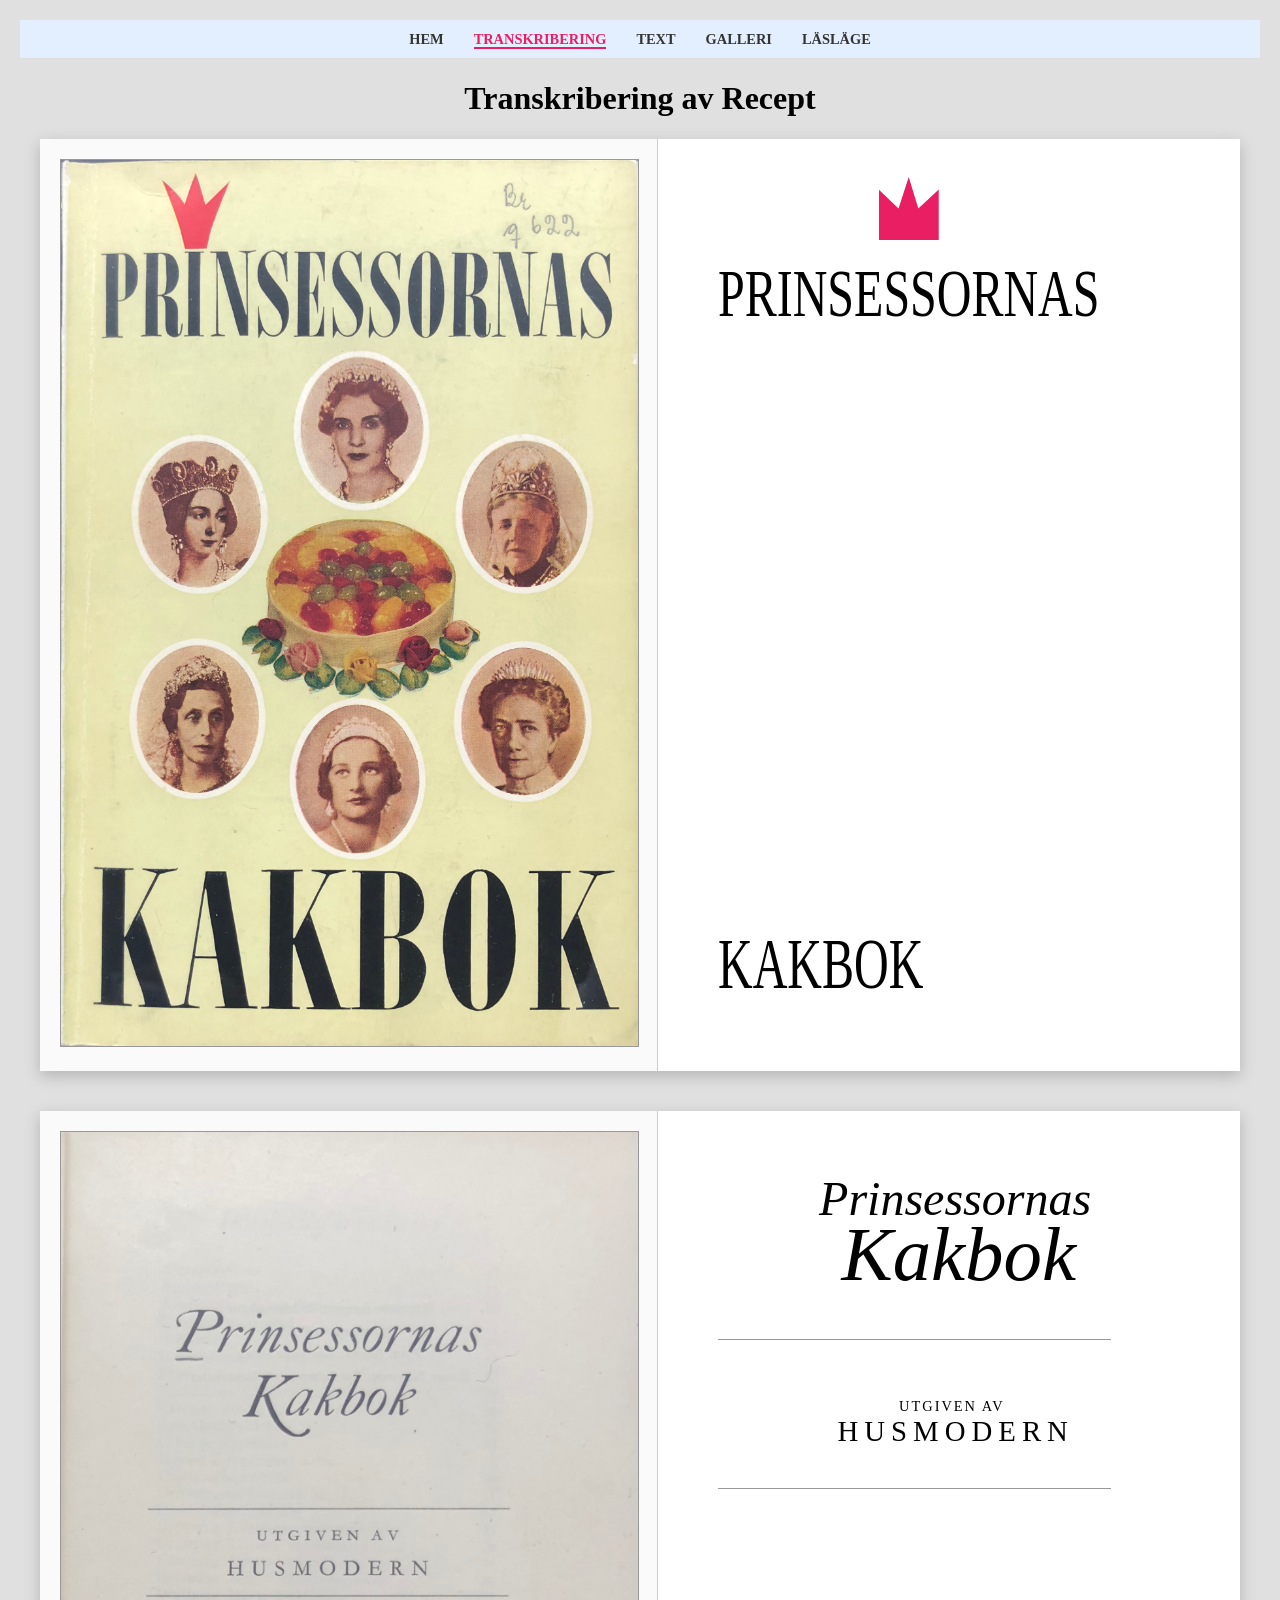
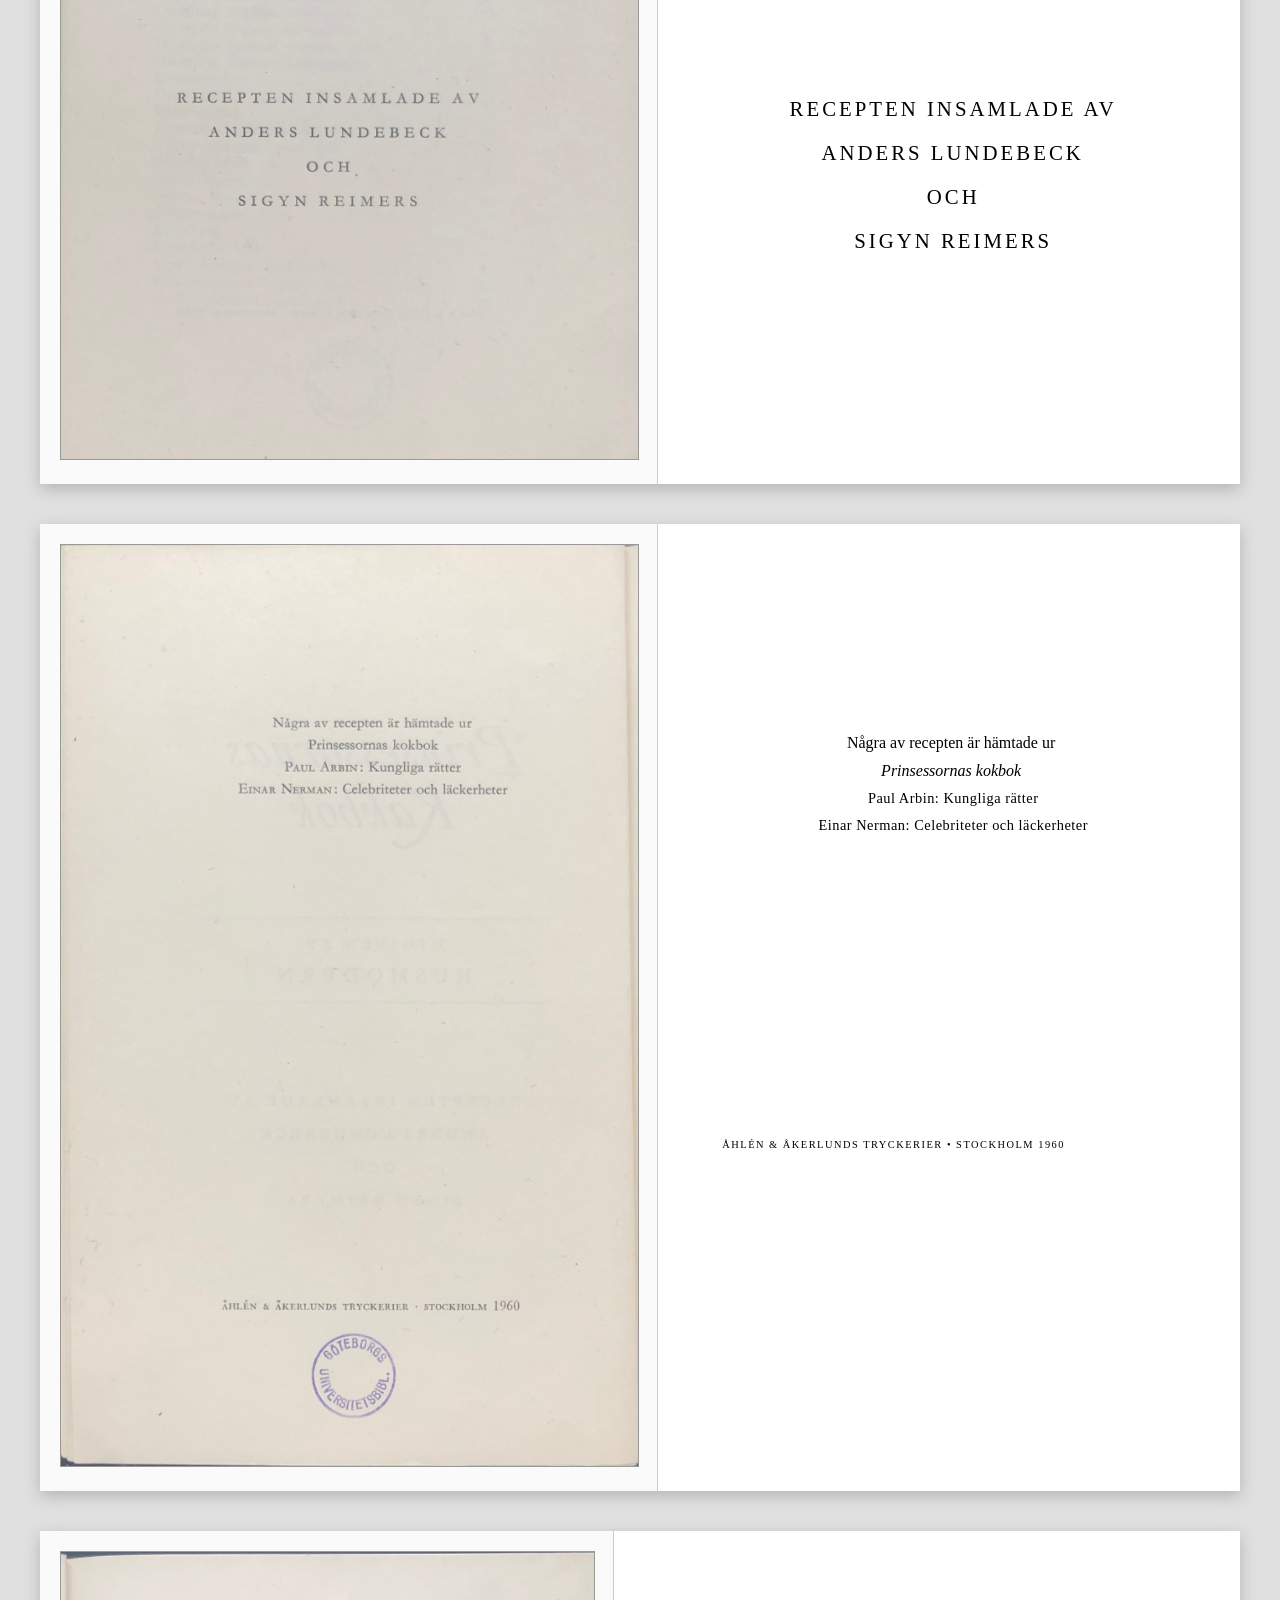
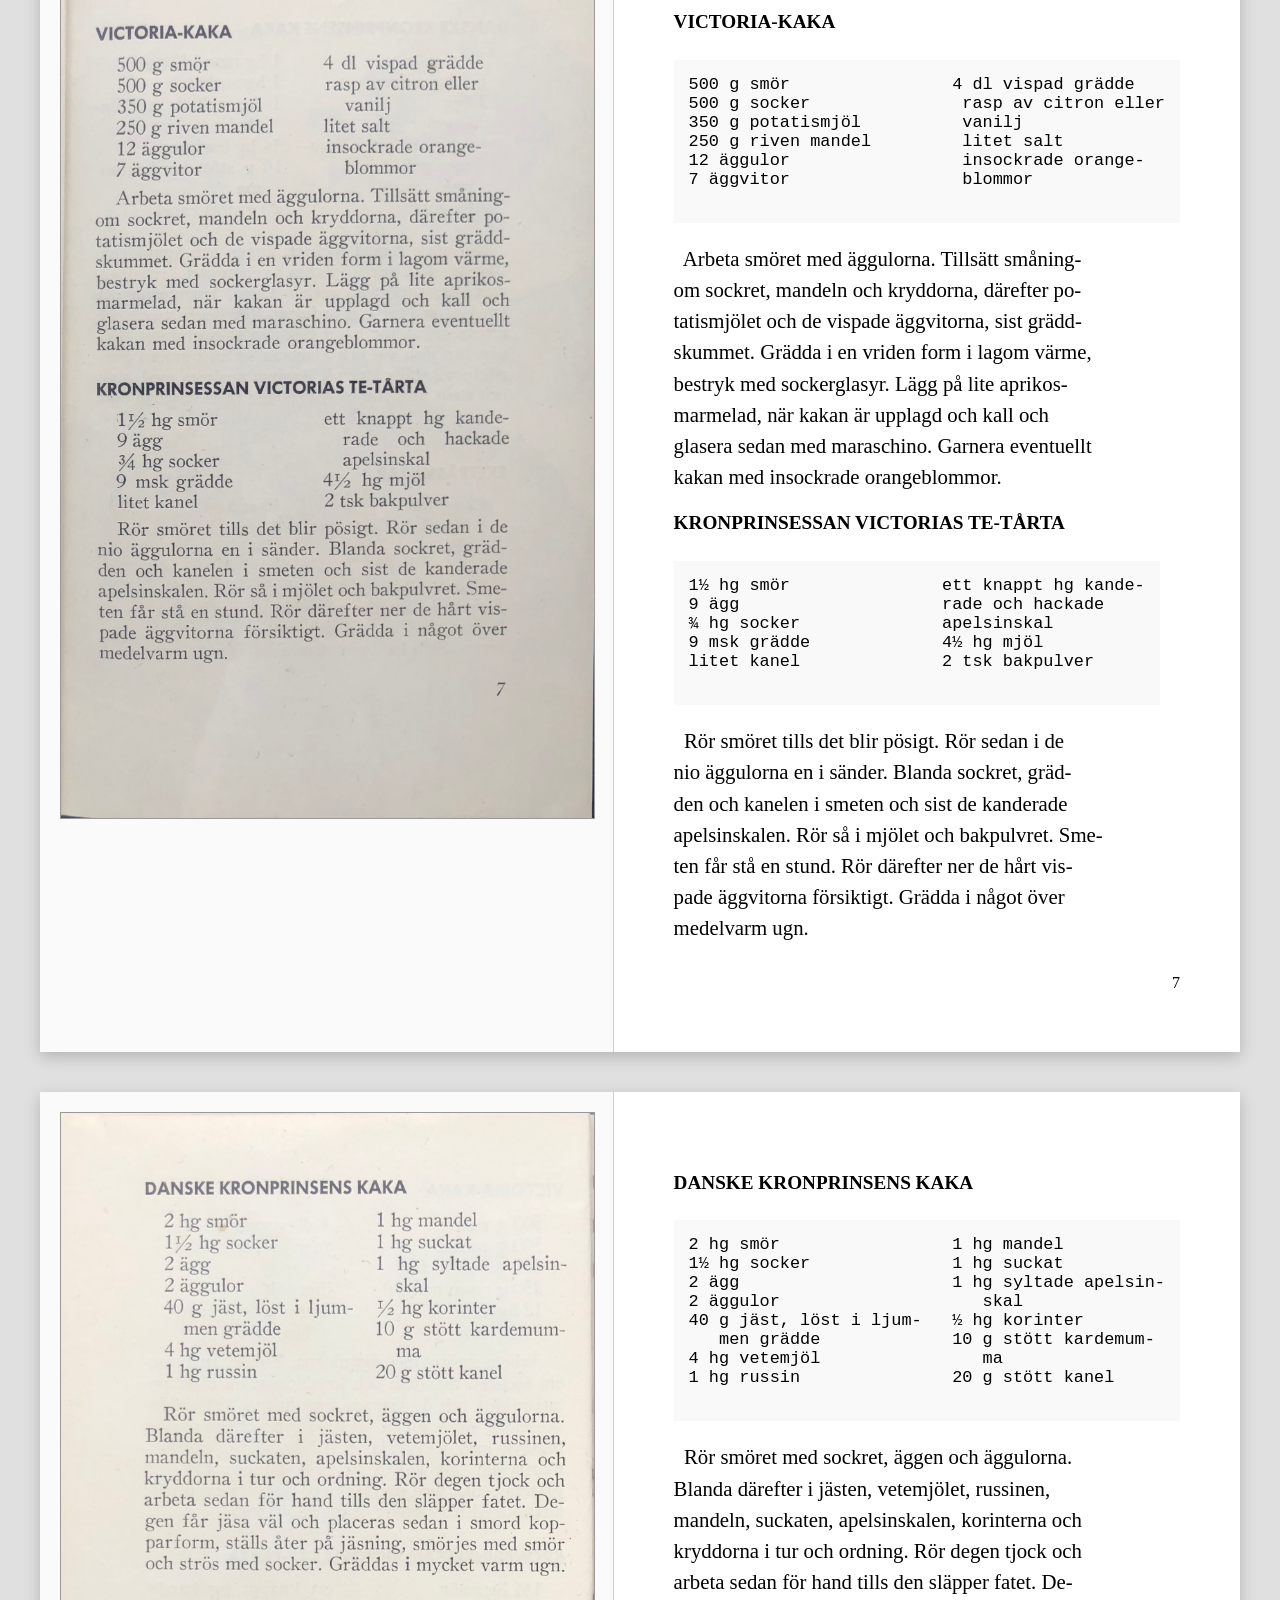
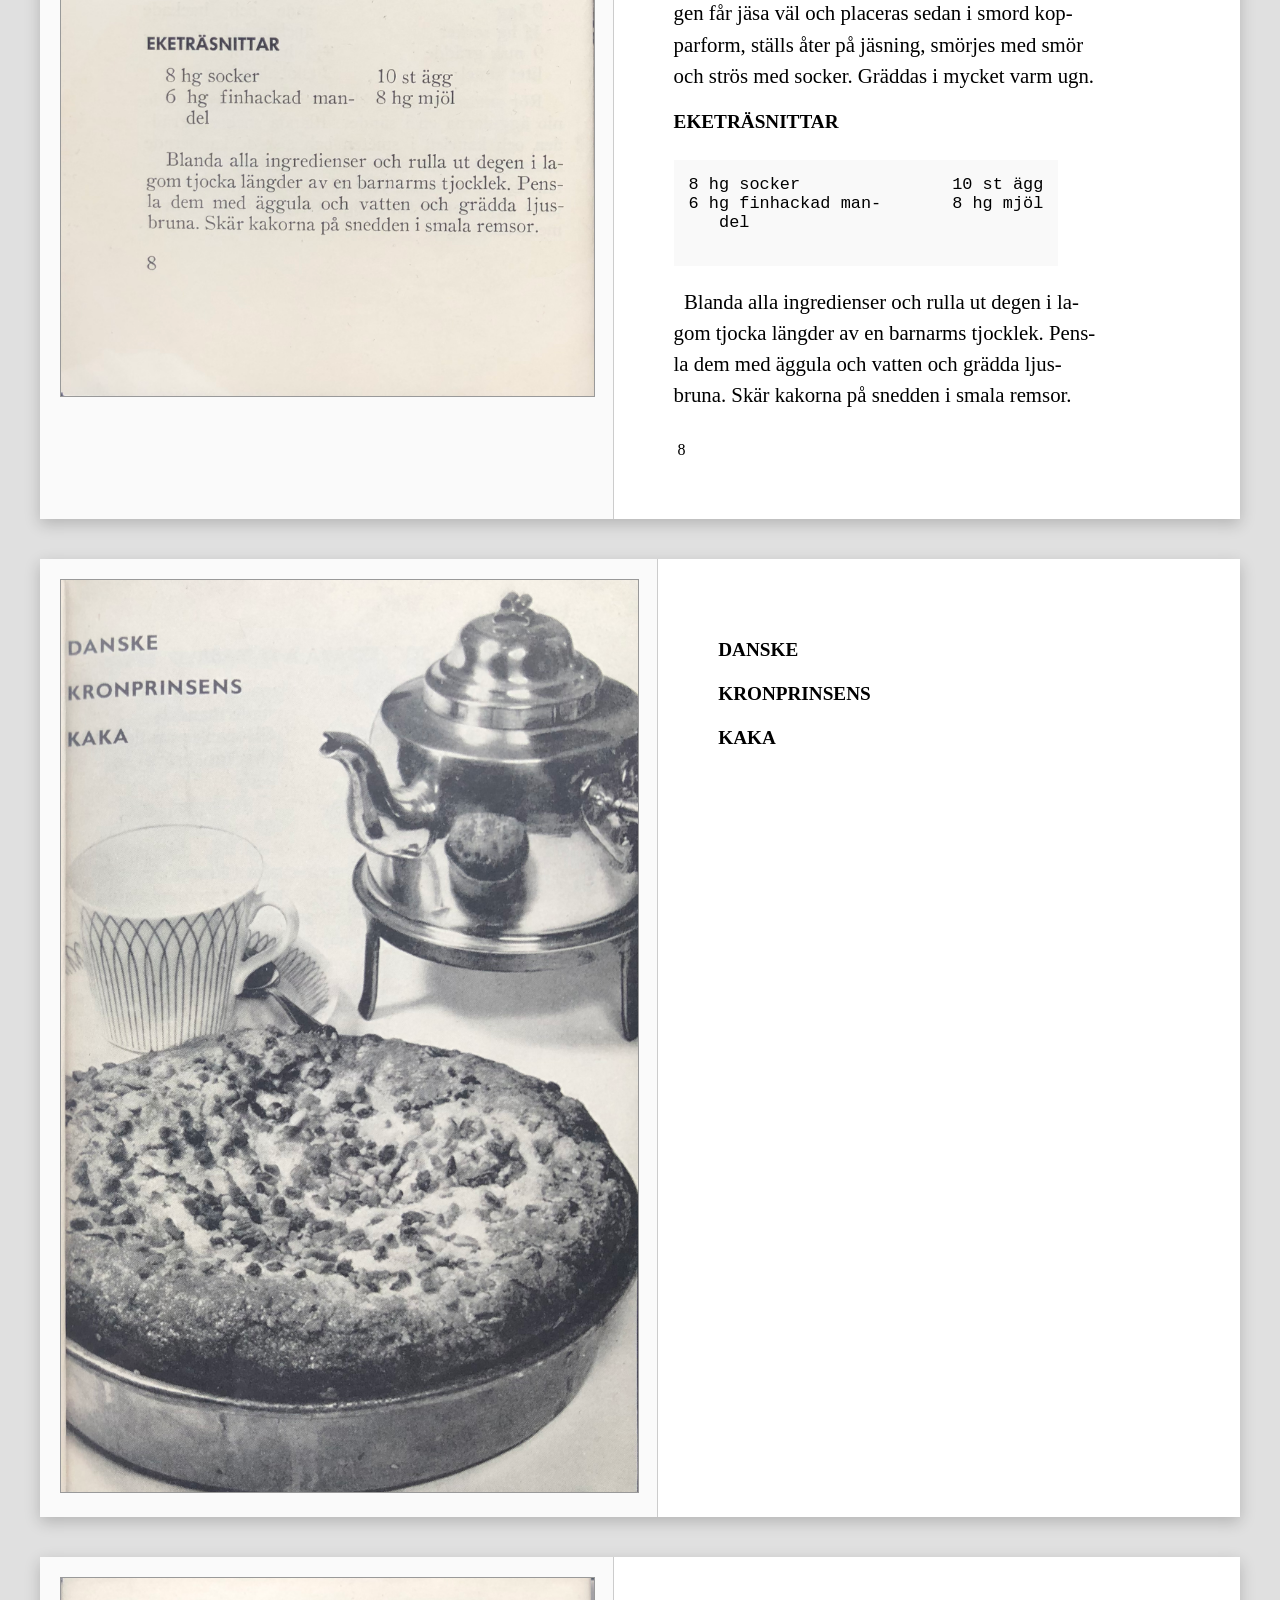
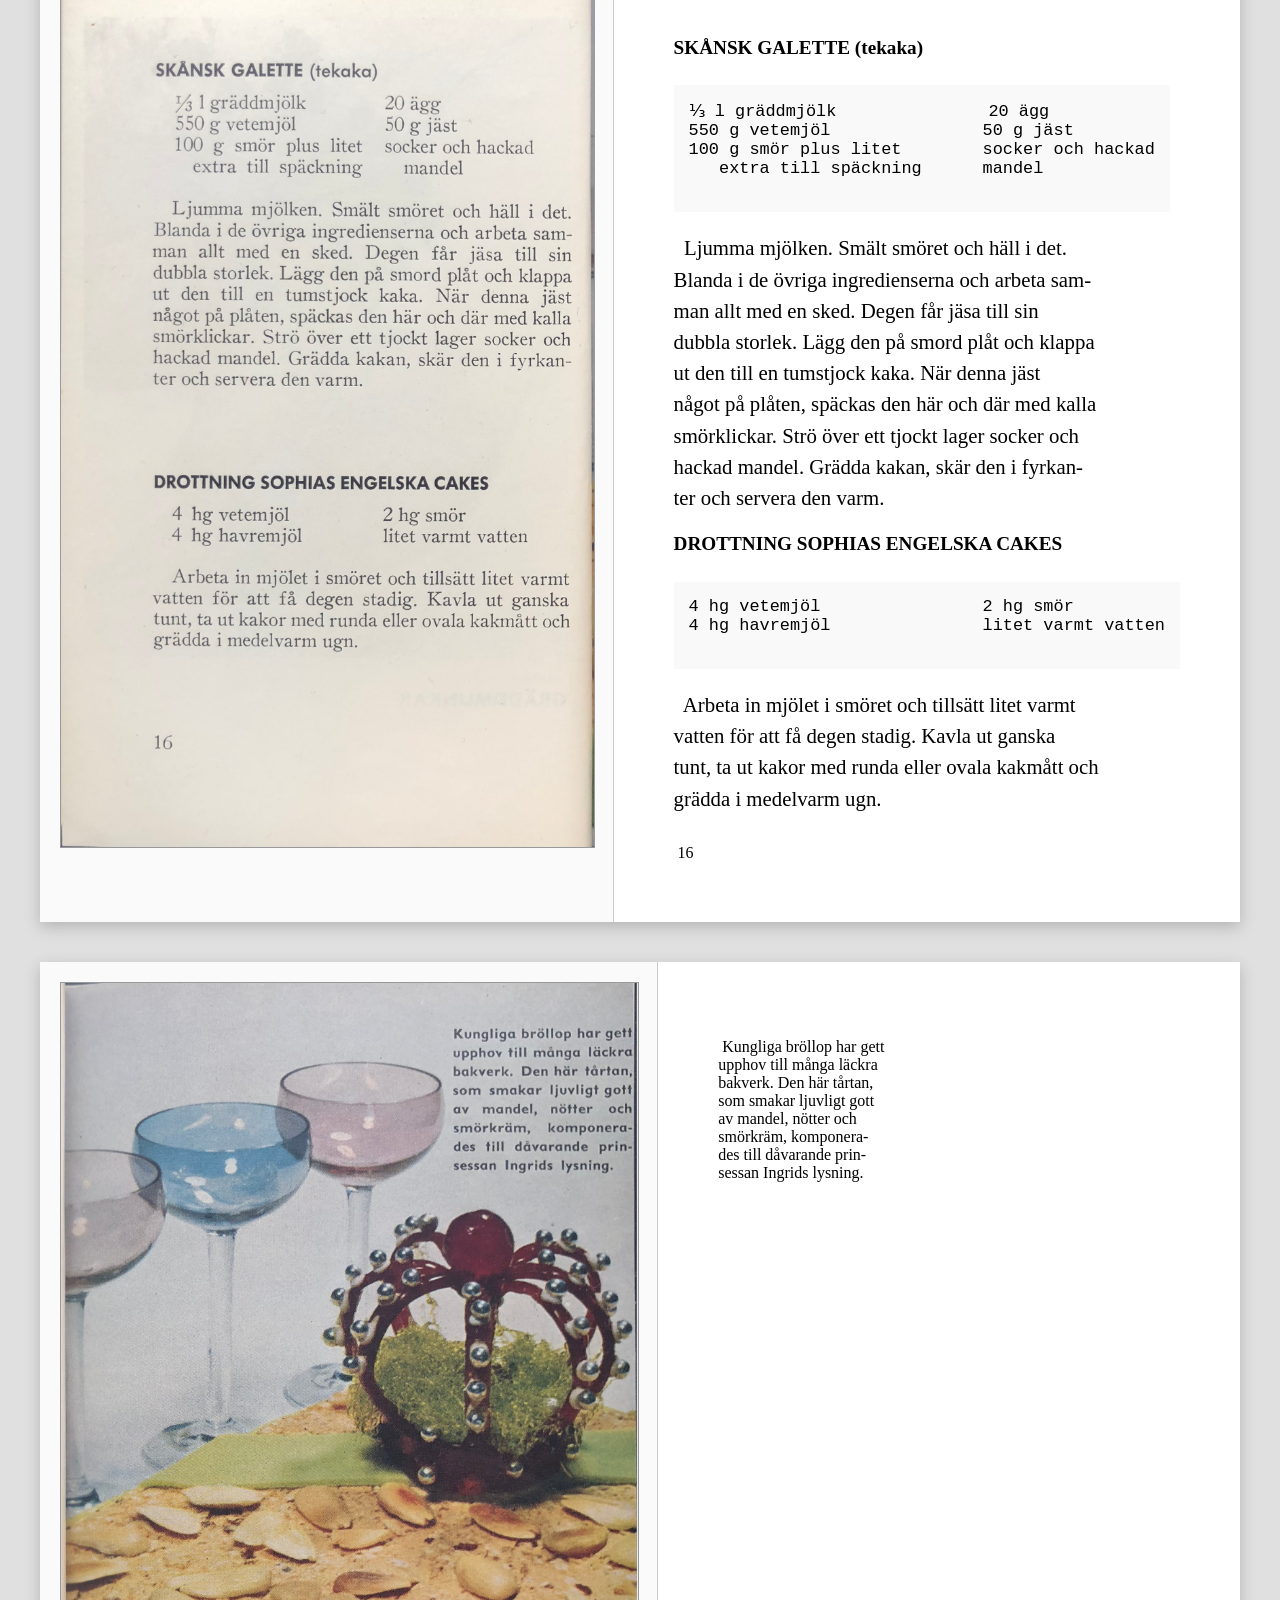
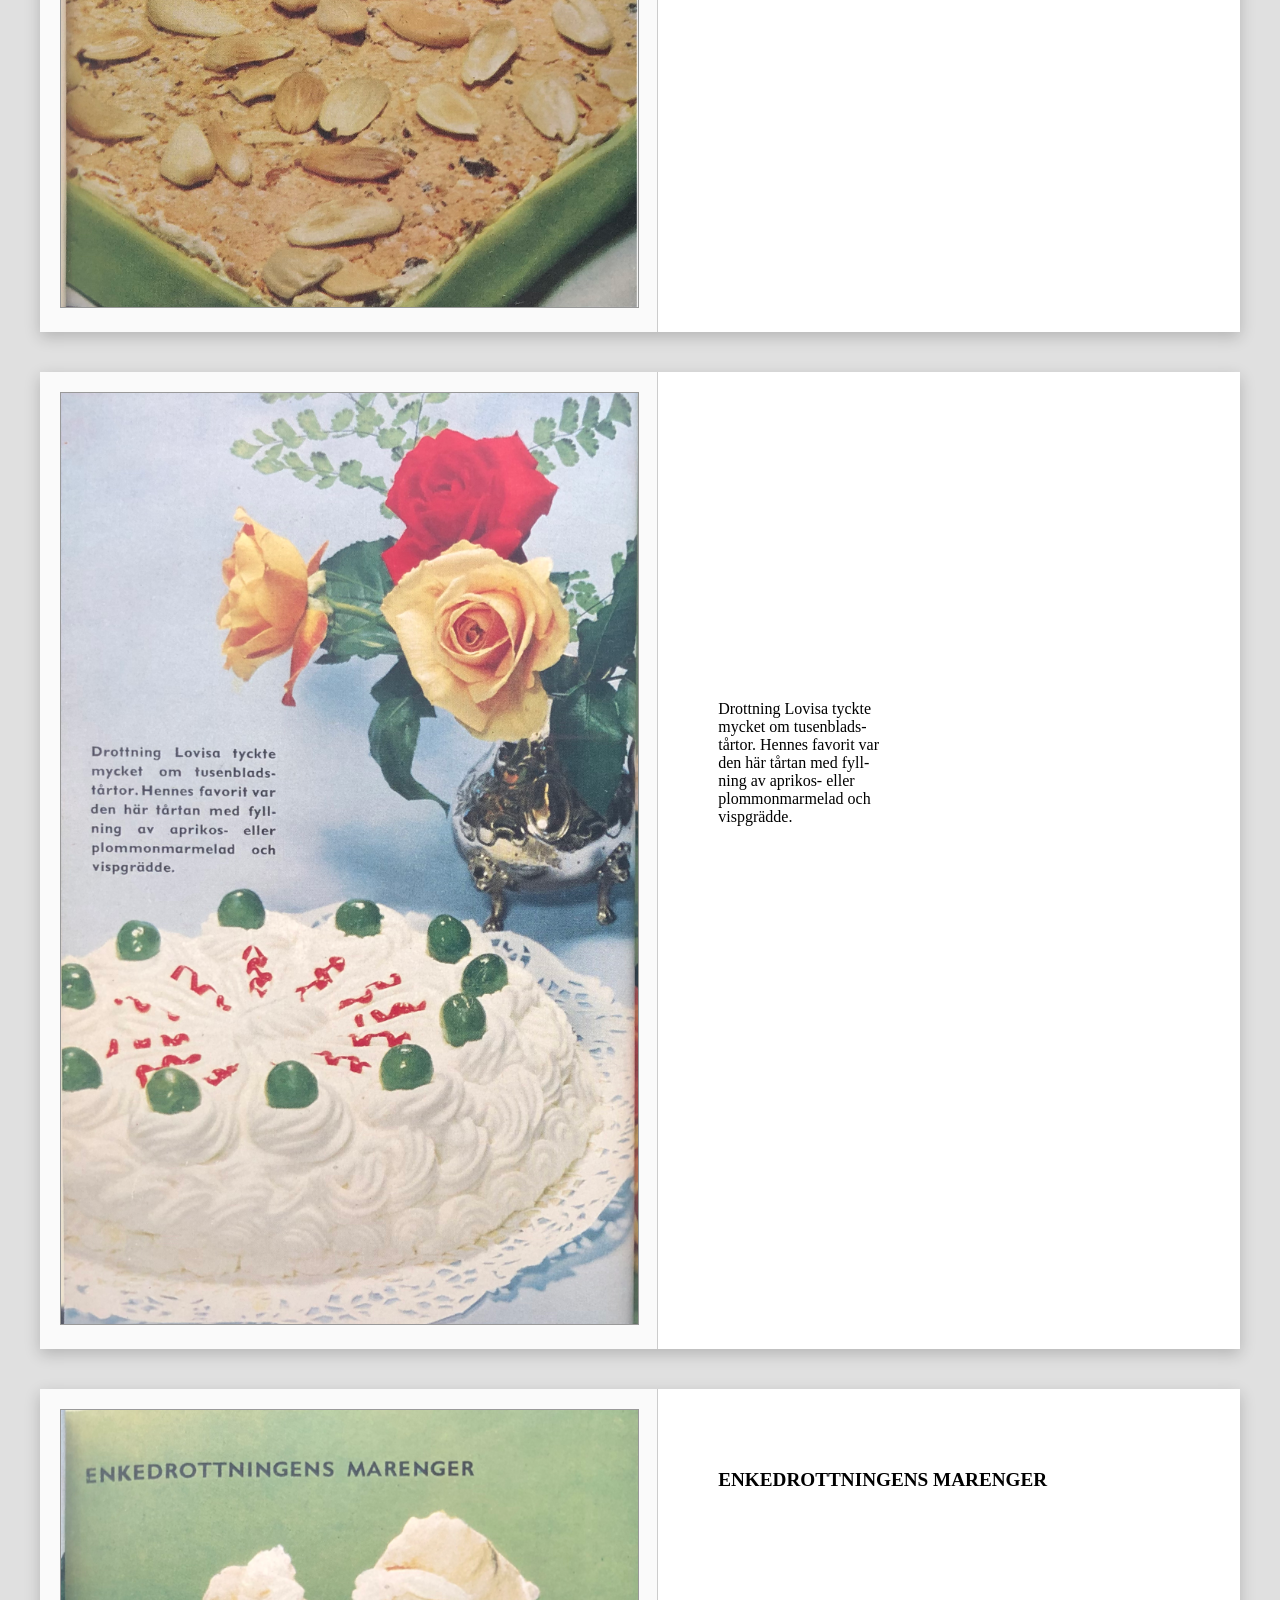
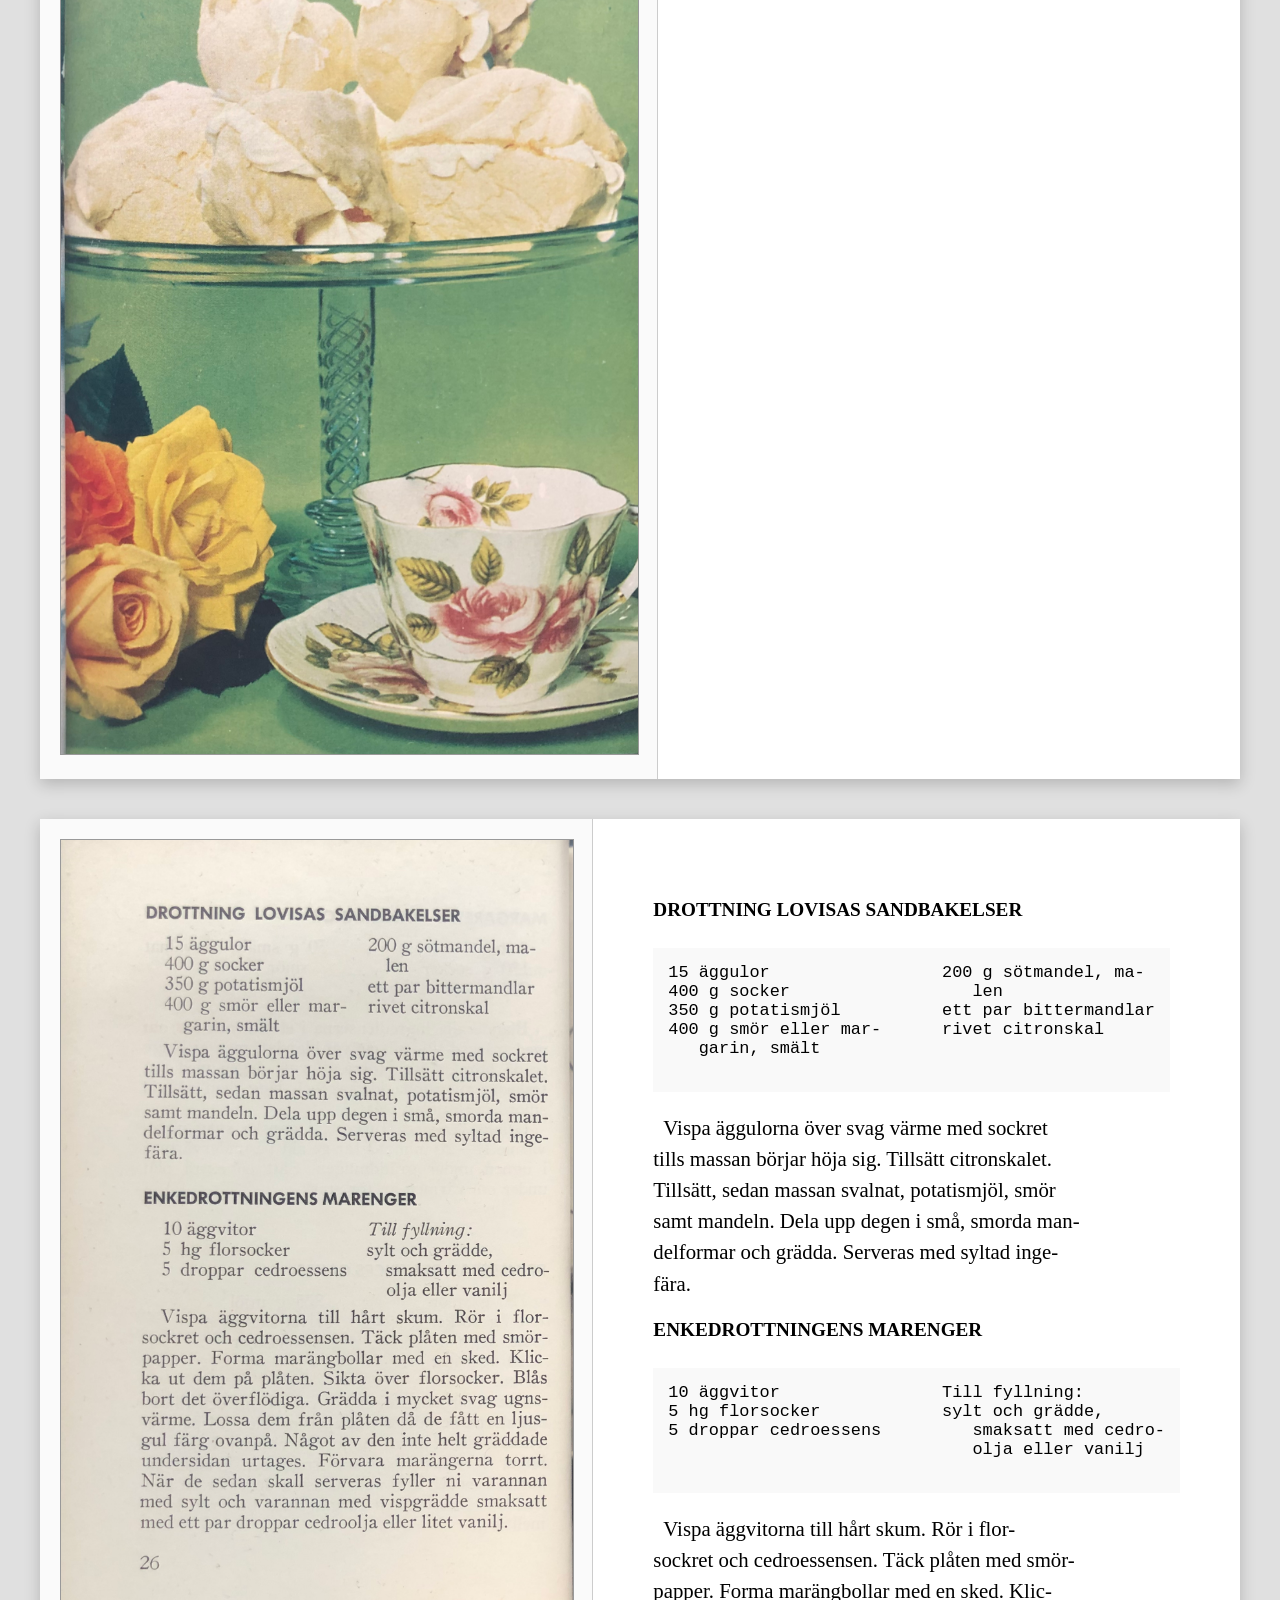
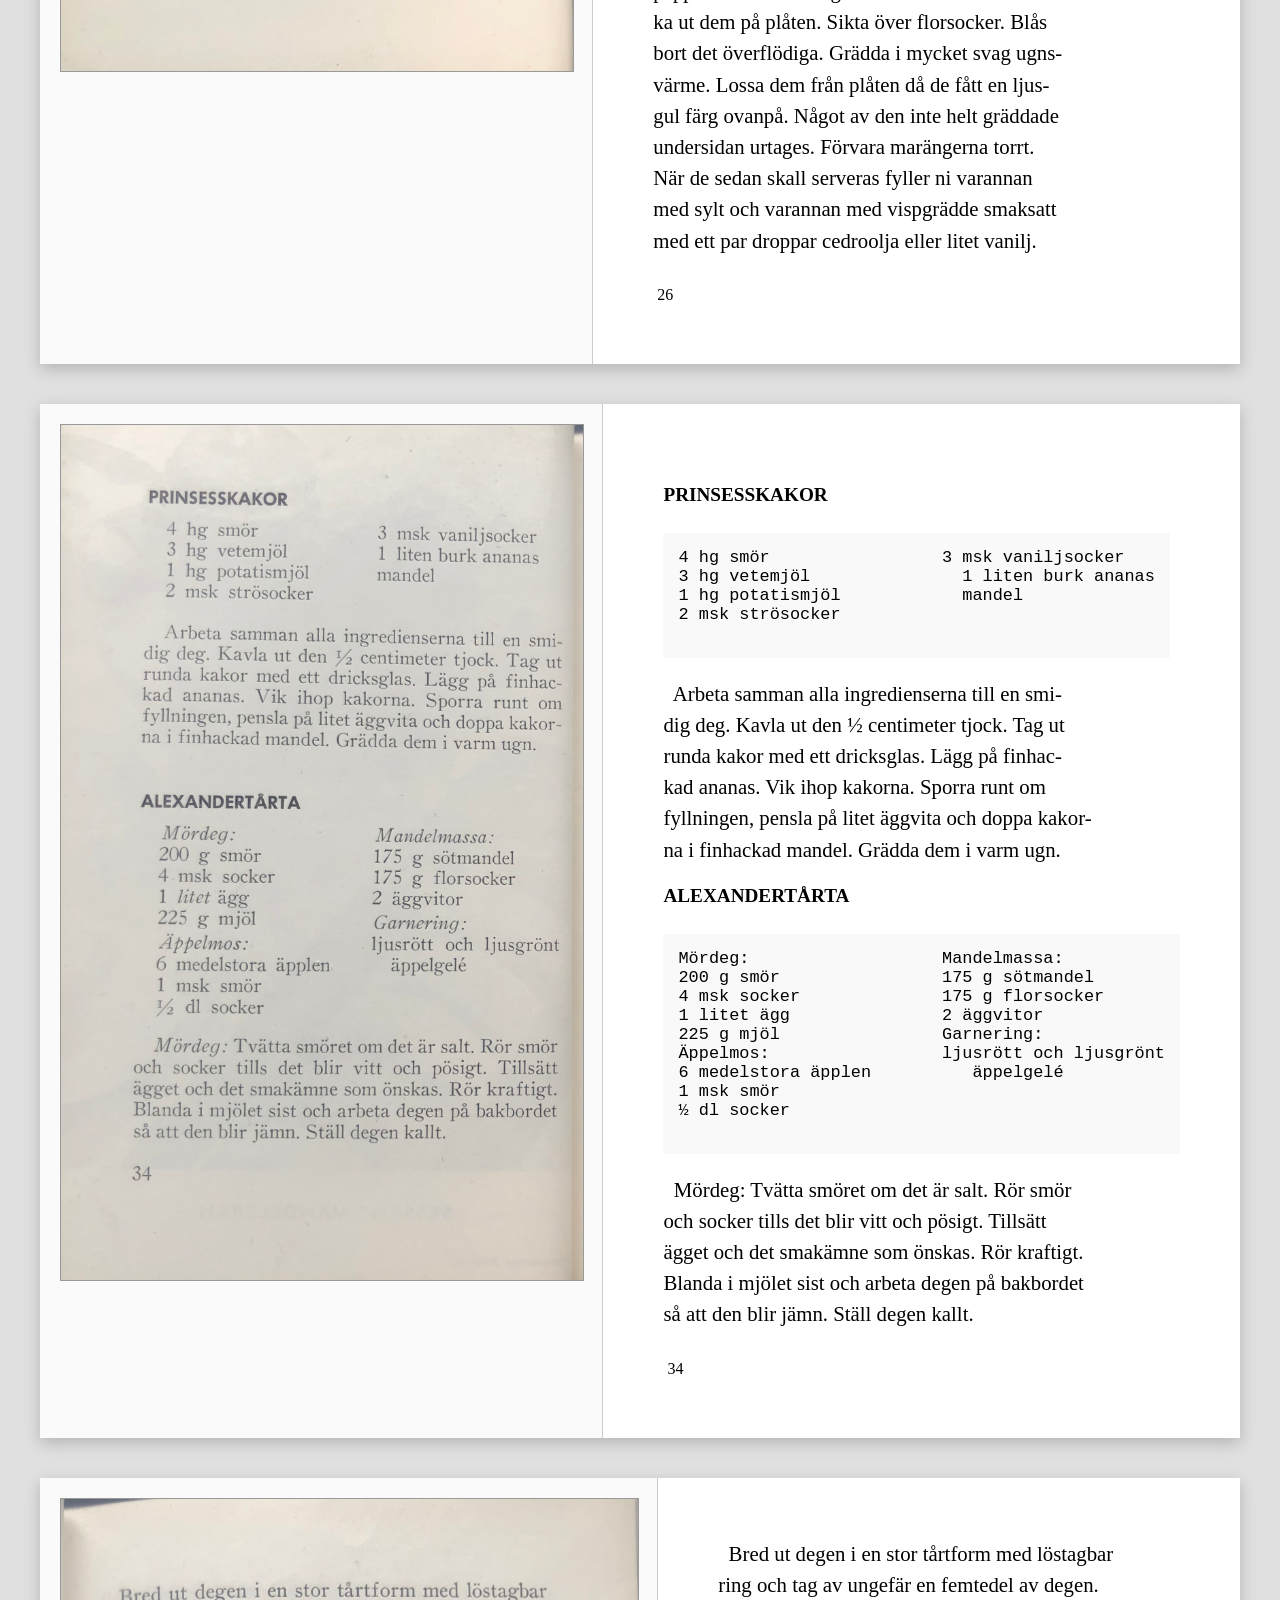
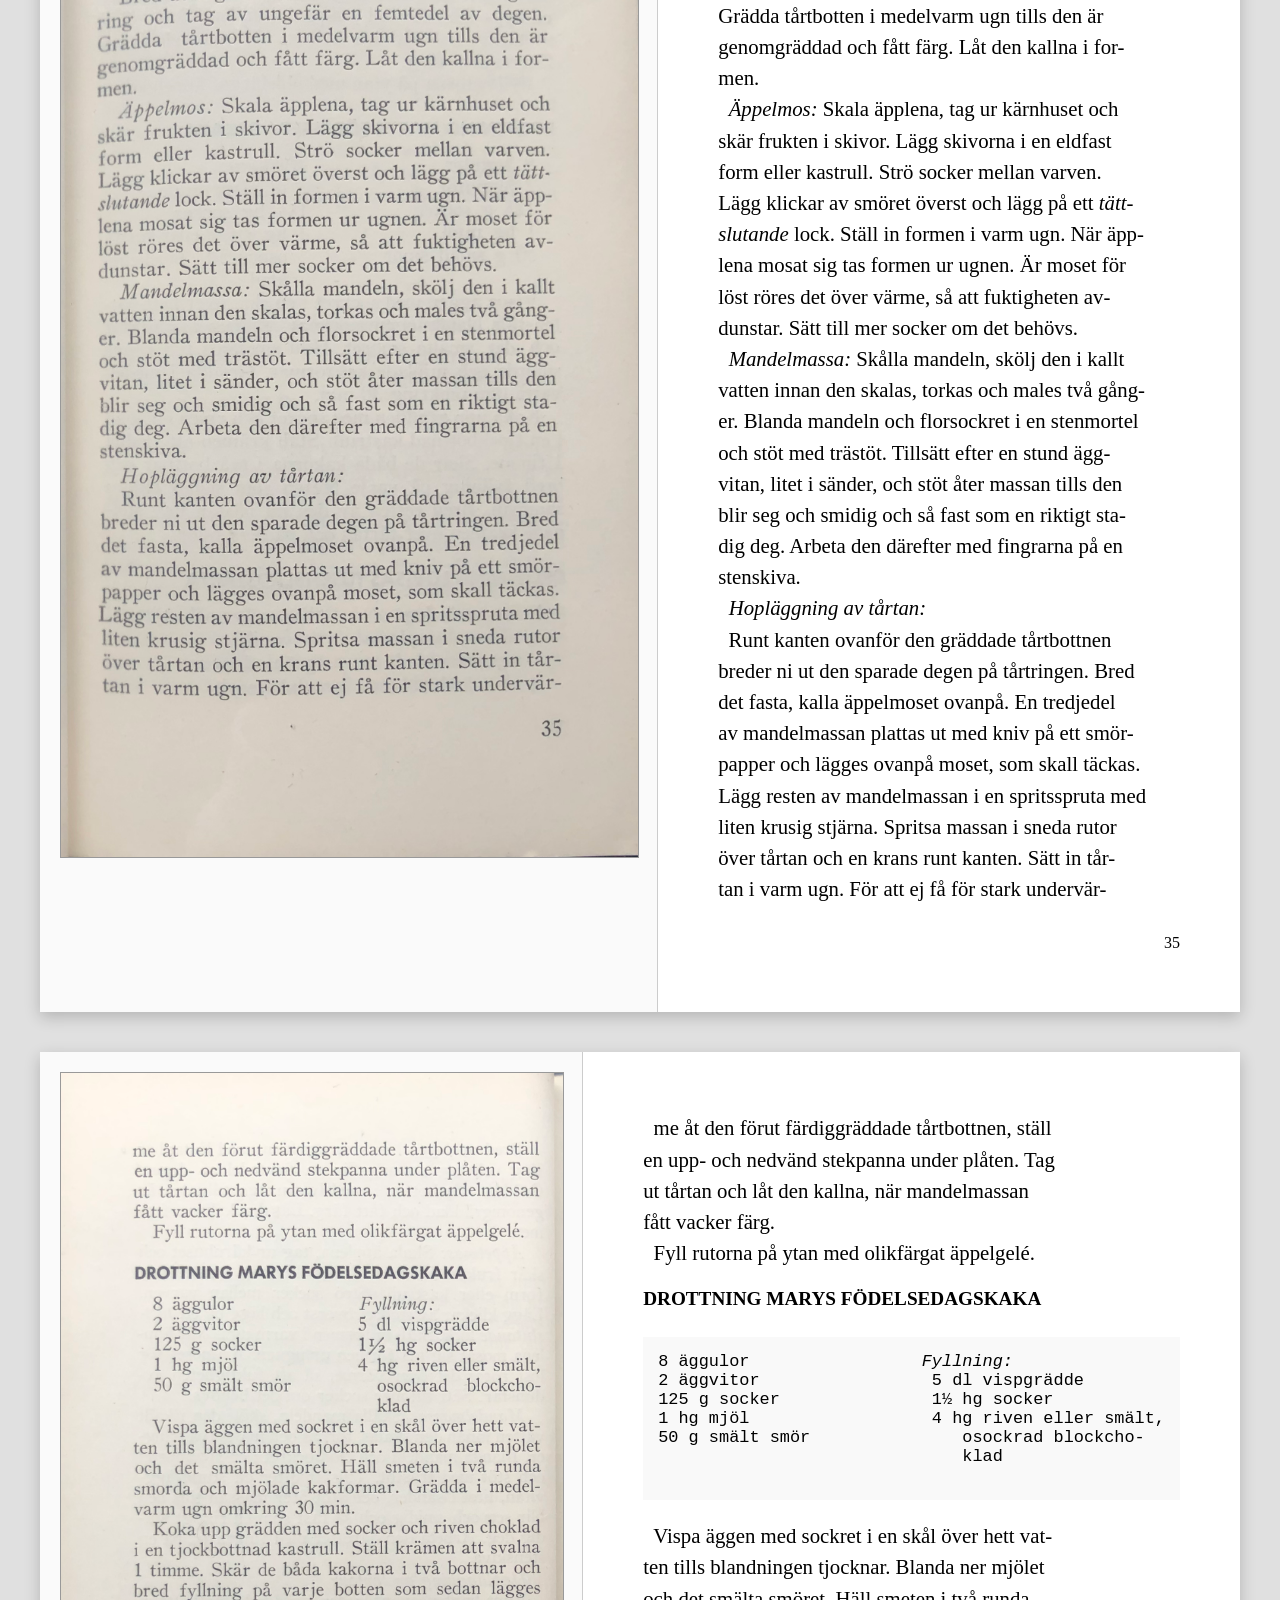
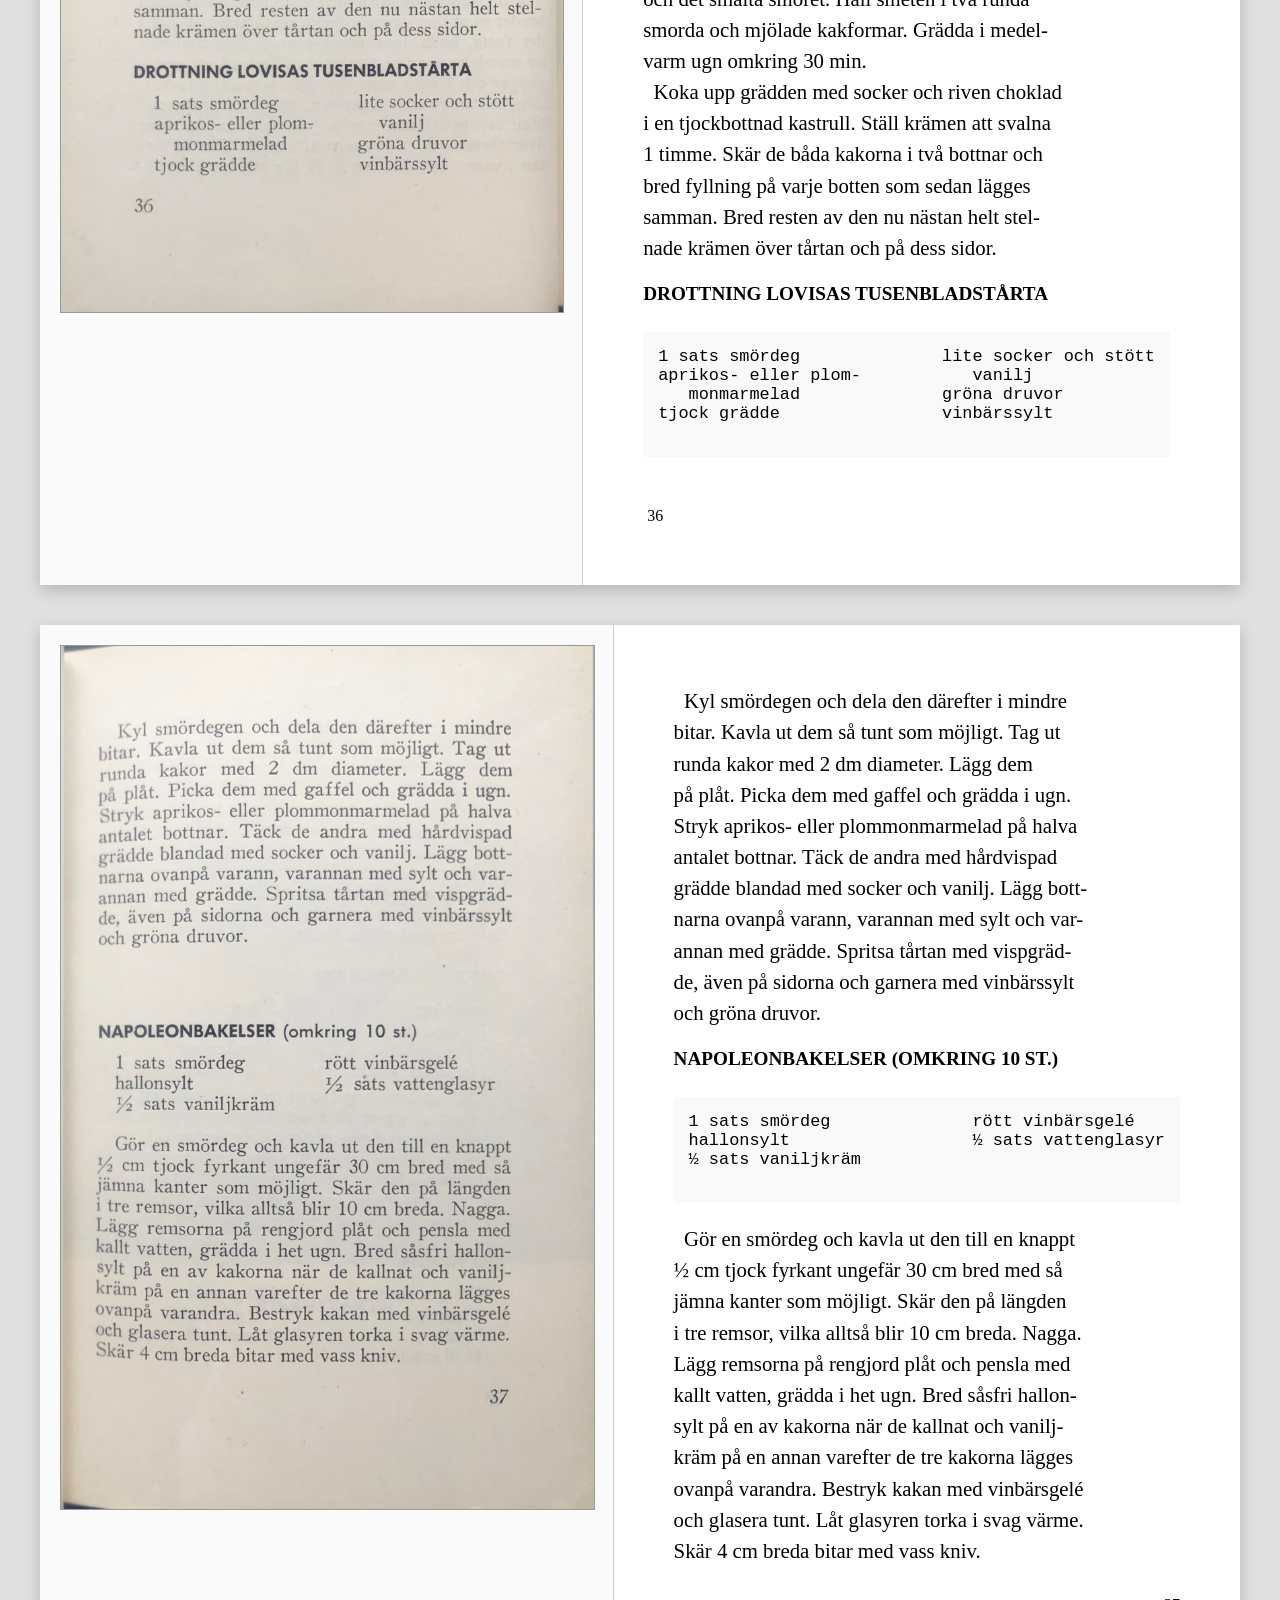
<file: docs/transkribering.html>
<!DOCTYPE HTML>
<html xmlns:tei="http://www.tei-c.org/ns/1.0" lang="sv">
   <head>
      <meta http-equiv="Content-Type" content="text/html; charset=UTF-8">
      <title>Transkribering - Prinsessornas Kakbok</title>
      <link rel="stylesheet" type="text/css" href="assets/css/style.css">
   </head>
   <body class="body">
      <nav class="nav">
         <ul>
            <li><a href="index.html">Hem</a></li>
            <li><a href="transkribering.html" class="active">Transkribering</a></li>
            <li><a href="text.html">Text</a></li>
            <li><a href="galleri.html">Galleri</a></li>
            <li><a href="bladderlage.html">Läsläge</a></li>
         </ul>
      </nav>
      <div class="content">
         <h1>Transkribering av Recept</h1>
      </div>
      <div class="page-wrapper">
         <div class="image-side"><img src="assets/img/00_Cover.jpg" alt="Cover"></div>
         <div class="text-side">
            
            <div class="cover-title-top">
               <span class="crown-icon"></span>
               PRINSESSORNAS
               </div>
            
            
            
            
            
            
            <div class="cover-title-bottom">KAKBOK</div>
            </div>
      </div>
      <div class="page-wrapper">
         <div class="image-side"><img src="assets/img/01_Tittle.jpg" alt="Tittle"></div>
         <div class="text-side">
            
            <div class="front-title-large">&nbsp;Prinsessornas</div>
            
            <div class="front-title-huge">&nbsp;Kakbok</div>
            
            <div class="title-separator">&nbsp;</div>
            
            
            
            <div class="front-sub-text">&nbsp;UTGIVEN AV</div>
            
            <div class="front-publisher">&nbsp;HUSMODERN</div>
            
            <div class="title-separator">&nbsp;</div>
            
            
            
            <div class="front-credits">
               
               
               <div class="front-name">&nbsp;RECEPTEN INSAMLADE AV</div>
               
               <div class="front-name">&nbsp;ANDERS LUNDEBECK</div>
               
               <div class="front-name">&nbsp;OCH</div>
               
               <div class="front-name">&nbsp;SIGYN REIMERS</div>
               </div>
            </div>
      </div>
      <div class="page-wrapper">
         <div class="image-side"><img src="assets/img/02_Intro.jpg" alt="Intro"></div>
         <div class="text-side">
            
            <div class="center-aligned top-margin">&nbsp;Några av recepten är hämtade ur</div>
            
            
            <div class="center-aligned italic">&nbsp;Prinsessornas kokbok</div>
            
            
            <div class="center-aligned uppercase-small">&nbsp;
               Paul Arbin: Kungliga rätter
               </div>
            
            
            <div class="center-aligned uppercase-small">&nbsp;
               Einar Nerman: Celebriteter och läckerheter
               </div>
            
            
            <div class="bottom-colophon">
               
               <div class="uppercase-tiny">&nbsp;ÅHLÉN &amp; ÅKERLUNDS TRYCKERIER • STOCKHOLM 1960</div>
               </div>
            </div>
      </div>
      <div class="page-wrapper">
         <div class="image-side"><img src="assets/img/03_Page7.jpg" alt="7"></div>
         <div class="text-side">
            <span class="recipe-title-uppercase">VICTORIA-KAKA</span>
            
            <pre class="ingredients">
500 g smör                4 dl vispad grädde
500 g socker               rasp av citron eller
350 g potatismjöl          vanilj
250 g riven mandel         litet salt
12 äggulor                 insockrade orange-
7 äggvitor                 blommor
                </pre>
            
            <div class="procedure">&nbsp;
               Arbeta smöret med äggulorna. Tillsätt småning- <br>
               om sockret, mandeln och kryddorna, därefter po- <br>
               tatismjölet och de vispade äggvitorna, sist grädd- <br>
               skummet. Grädda i en vriden form i lagom värme,<br>
               bestryk med sockerglasyr. Lägg på lite aprikos-<br>
               marmelad, när kakan är upplagd och kall och<br>
               glasera sedan med maraschino. Garnera eventuellt<br>
               kakan med insockrade orangeblommor. </div>
            
            <span class="recipe-title-uppercase">KRONPRINSESSAN VICTORIAS TE-TÅRTA</span>
            
            <pre class="ingredients">
1½ hg smör               ett knappt hg kande-
9 ägg                    rade och hackade
¾ hg socker              apelsinskal
9 msk grädde             4½ hg mjöl
litet kanel              2 tsk bakpulver
                </pre>
            
            <div class="procedure">&nbsp; 
               Rör smöret tills det blir pösigt. Rör sedan i de<br>
               nio äggulorna en i sänder. Blanda sockret, gräd-<br>
               den och kanelen i smeten och sist de kanderade<br>
               apelsinskalen. Rör så i mjölet och bakpulvret. Sme-<br>
               ten får stå en stund. Rör därefter ner de hårt vis-<br>
               pade äggvitorna försiktigt. Grädda i något över<br>
               medelvarm ugn. 
               </div>
            
            <div class="page-number right">&nbsp;7</div>
            </div>
      </div>
      <div class="page-wrapper">
         <div class="image-side"><img src="assets/img/04_Page8.jpg" alt="8"></div>
         <div class="text-side">
            <span class="recipe-title-uppercase">DANSKE KRONPRINSENS KAKA</span>
            
            <pre class="ingredients">
2 hg smör                 1 hg mandel
1½ hg socker              1 hg suckat
2 ägg                     1 hg syltade apelsin-
2 äggulor                    skal
40 g jäst, löst i ljum-   ½ hg korinter
   men grädde             10 g stött kardemum-
4 hg vetemjöl                ma
1 hg russin               20 g stött kanel
                </pre>
            
            <div class="procedure">&nbsp;
               Rör smöret med sockret, äggen och äggulorna.<br>
               Blanda därefter i jästen, vetemjölet, russinen,<br>
               mandeln, suckaten, apelsinskalen, korinterna och<br>
               kryddorna i tur och ordning. Rör degen tjock och<br>
               arbeta sedan för hand tills den släpper fatet. De-<br>
               gen får jäsa väl och placeras sedan i smord kop-<br>
               parform, ställs åter på jäsning, smörjes med smör<br>
               och strös med socker. Gräddas i mycket varm ugn.
               </div>
            
            <span class="recipe-title-uppercase">EKETRÄSNITTAR</span>
            
            <pre class="ingredients">
8 hg socker               10 st ägg
6 hg finhackad man-       8 hg mjöl
   del
                </pre>
            
            <div class="procedure">&nbsp;
               Blanda alla ingredienser och rulla ut degen i la-<br>
               gom tjocka längder av en barnarms tjocklek. Pens-<br>
               la dem med äggula och vatten och grädda ljus-<br>
               bruna. Skär kakorna på snedden i smala remsor.
               </div>
            
            <div class="page-number">&nbsp;8</div>
            </div>
      </div>
      <div class="page-wrapper">
         <div class="image-side"><img src="assets/img/05_ImageDanskeKronprinsenskaka.jpg" alt="Bild DanskeKronprinsenskaka"></div>
         <div class="text-side">
            <span class="recipe-title-uppercase">DANSKE <br> <br> KRONPRINSENS <br><br>KAKA</span>
            </div>
      </div>
      <div class="page-wrapper">
         <div class="image-side"><img src="assets/img/07_Page16.jpg" alt="16"></div>
         <div class="text-side">
            <span class="recipe-title">SKÅNSK GALETTE (tekaka)</span>
            
            <pre class="ingredients">
⅓ l gräddmjölk               20 ägg
550 g vetemjöl               50 g jäst
100 g smör plus litet        socker och hackad
   extra till späckning      mandel
                </pre>
            
            <div class="procedure">&nbsp;
               Ljumma mjölken. Smält smöret och häll i det.<br>
               Blanda i de övriga ingredienserna och arbeta sam-<br>
               man allt med en sked. Degen får jäsa till sin<br>
               dubbla storlek. Lägg den på smord plåt och klappa<br>
               ut den till en tumstjock kaka. När denna jäst<br>
               något på plåten, späckas den här och där med kalla<br>
               smörklickar. Strö över ett tjockt lager socker och<br>
               hackad mandel. Grädda kakan, skär den i fyrkan-<br>
               ter och servera den varm.
               </div>
            
            <span class="recipe-title-uppercase">DROTTNING SOPHIAS ENGELSKA CAKES</span>
            
            <pre class="ingredients">
4 hg vetemjöl                2 hg smör
4 hg havremjöl               litet varmt vatten
                </pre>
            
            <div class="procedure">&nbsp;
               Arbeta in mjölet i smöret och tillsätt litet varmt<br>
               vatten för att få degen stadig. Kavla ut ganska<br>
               tunt, ta ut kakor med runda eller ovala kakmått och<br>
               grädda i medelvarm ugn.
               </div>
            
            <div class="page-number">&nbsp;16</div>
            </div>
      </div>
      <div class="page-wrapper">
         <div class="image-side"><img src="assets/img/08_ImagePrinsessaIngridsTarta.jpg" alt="Bild PrinsessaIngridsTarta"></div>
         <div class="text-side">
            
            <p>Kungliga bröllop har gett <br> 
               upphov till många läckra <br> 
               bakverk. Den här tårtan, <br> 
               som smakar ljuvligt gott <br> 
               av mandel, nötter och <br> 
               smörkräm, komponera- <br> 
               des till dåvarande prin- <br> 
               sessan Ingrids lysning.</p>
            </div>
      </div>
      <div class="page-wrapper">
         <div class="image-side"><img src="assets/img/09_ImageDrottningLovisaTarta.jpg" alt="Bild DrottningLovisaTarta"></div>
         <div class="text-side">
            
            <p><br><br><br><br><br><br><br>
               <br><br><br><br><br><br><br>
               Drottning Lovisa tyckte <br> 
               mycket om tusenblads- <br> 
               tårtor. Hennes favorit var <br> 
               den här tårtan med fyll- <br> 
               ning av aprikos- eller <br> 
               plommonmarmelad och <br> 
               vispgrädde.</p>
            </div>
      </div>
      <div class="page-wrapper">
         <div class="image-side"><img src="assets/img/10_EnkedrottningensMarenger.jpg" alt="Bild EnkedrottningensMarenger"></div>
         <div class="text-side">
            <span class="recipe-title-uppercase">ENKEDROTTNINGENS MARENGER</span>
            </div>
      </div>
      <div class="page-wrapper">
         <div class="image-side"><img src="assets/img/11_Page26.jpg" alt="26"></div>
         <div class="text-side">
            <span class="recipe-title-uppercase">DROTTNING LOVISAS SANDBAKELSER</span>
            
            <pre class="ingredients">
15 äggulor                 200 g sötmandel, ma-
400 g socker                  len
350 g potatismjöl          ett par bittermandlar
400 g smör eller mar-      rivet citronskal
   garin, smält
                </pre>
            
            <div class="procedure">&nbsp;
               Vispa äggulorna över svag värme med sockret<br>
               tills massan börjar höja sig. Tillsätt citronskalet.<br>
               Tillsätt, sedan massan svalnat, potatismjöl, smör<br>
               samt mandeln. Dela upp degen i små, smorda man-<br>
               delformar och grädda. Serveras med syltad inge-<br>
               fära.
               </div>
            
            <span class="recipe-title-uppercase">ENKEDROTTNINGENS MARENGER</span>
            
            <pre class="ingredients">
10 äggvitor                Till fyllning:
5 hg florsocker            sylt och grädde,
5 droppar cedroessens         smaksatt med cedro-
                              olja eller vanilj
                </pre>
            
            <div class="procedure">&nbsp;
               Vispa äggvitorna till hårt skum. Rör i flor-<br>
               sockret och cedroessensen. Täck plåten med smör-<br>
               papper. Forma marängbollar med en sked. Klic-<br>
               ka ut dem på plåten. Sikta över florsocker. Blås<br>
               bort det överflödiga. Grädda i mycket svag ugns-<br>
               värme. Lossa dem från plåten då de fått en ljus-<br>
               gul färg ovanpå. Något av den inte helt gräddade<br>
               undersidan urtages. Förvara marängerna torrt.<br>
               När de sedan skall serveras fyller ni varannan<br>
               med sylt och varannan med vispgrädde smaksatt<br>
               med ett par droppar cedroolja eller litet vanilj.
               </div>
            
            <div class="page-number">&nbsp;26</div>
            </div>
      </div>
      <div class="page-wrapper">
         <div class="image-side"><img src="assets/img/13_Page34.jpg" alt="34"></div>
         <div class="text-side">
            <span class="recipe-title-uppercase">PRINSESSKAKOR</span>
            
            <pre class="ingredients">
4 hg smör                 3 msk vaniljsocker
3 hg vetemjöl               1 liten burk ananas
1 hg potatismjöl            mandel
2 msk strösocker
                </pre>
            
            <div class="procedure">&nbsp;
               Arbeta samman alla ingredienserna till en smi-<br>
               dig deg. Kavla ut den ½ centimeter tjock. Tag ut<br>
               runda kakor med ett dricksglas. Lägg på finhac-<br>
               kad ananas. Vik ihop kakorna. Sporra runt om<br>
               fyllningen, pensla på litet äggvita och doppa kakor-<br>
               na i finhackad mandel. Grädda dem i varm ugn.
               </div>
            
            <span class="recipe-title-uppercase">ALEXANDERTÅRTA</span>
            
            <pre class="ingredients">
Mördeg:                   Mandelmassa:
200 g smör                175 g sötmandel
4 msk socker              175 g florsocker
1 litet ägg               2 äggvitor
225 g mjöl                Garnering:
Äppelmos:                 ljusrött och ljusgrönt
6 medelstora äpplen          äppelgelé
1 msk smör
½ dl socker
                </pre>
            
            <div class="procedure">&nbsp;
               Mördeg: Tvätta smöret om det är salt. Rör smör<br>
               och socker tills det blir vitt och pösigt. Tillsätt<br>
               ägget och det smakämne som önskas. Rör kraftigt.<br>
               Blanda i mjölet sist och arbeta degen på bakbordet<br>
               så att den blir jämn. Ställ degen kallt.
               </div>
            
            <div class="page-number">&nbsp;34</div>
            </div>
      </div>
      <div class="page-wrapper">
         <div class="image-side"><img src="assets/img/14_Page35.jpg" alt="35"></div>
         <div class="text-side">
            
            <div class="procedure">&nbsp;
               Bred ut degen i en stor tårtform med löstagbar<br>
               ring och tag av ungefär en femtedel av degen.<br>
               Grädda tårtbotten i medelvarm ugn tills den är<br>
               genomgräddad och fått färg. Låt den kallna i for-<br>
               men.
               </div>
            
            <div class="procedure">&nbsp;
               <span class="italic">Äppelmos:</span> Skala äpplena, tag ur kärnhuset och<br>
               skär frukten i skivor. Lägg skivorna i en eldfast<br>
               form eller kastrull. Strö socker mellan varven.<br>
               Lägg klickar av smöret överst och lägg på ett <span class="italic">tätt-<br>
                  slutande</span> lock. Ställ in formen i varm ugn. När äpp-<br>
               lena mosat sig tas formen ur ugnen. Är moset för<br>
               löst röres det över värme, så att fuktigheten av-<br>
               dunstar. Sätt till mer socker om det behövs.
               </div>
            
            <div class="procedure">&nbsp;
               <span class="italic">Mandelmassa:</span> Skålla mandeln, skölj den i kallt<br>
               vatten innan den skalas, torkas och males två gång-<br>
               er. Blanda mandeln och florsockret i en stenmortel<br>
               och stöt med trästöt. Tillsätt efter en stund ägg-<br>
               vitan, litet i sänder, och stöt åter massan tills den<br>
               blir seg och smidig och så fast som en riktigt sta-<br>
               dig deg. Arbeta den därefter med fingrarna på en<br>
               stenskiva.
               </div>
            
            <div class="procedure">&nbsp;
               <span class="italic">Hopläggning av tårtan:</span><br></div>
            
            <div class="procedure">&nbsp;
               Runt kanten ovanför den gräddade tårtbottnen<br>
               breder ni ut den sparade degen på tårtringen. Bred<br>
               det fasta, kalla äppelmoset ovanpå. En tredjedel<br>
               av mandelmassan plattas ut med kniv på ett smör-<br>
               papper och lägges ovanpå moset, som skall täckas.<br>
               Lägg resten av mandelmassan i en spritsspruta med<br>
               liten krusig stjärna. Spritsa massan i sneda rutor<br>
               över tårtan och en krans runt kanten. Sätt in tår-<br>
               tan i varm ugn. För att ej få för stark undervär-
               </div>
            
            <div class="page-number right">&nbsp;35</div>
            </div>
      </div>
      <div class="page-wrapper">
         <div class="image-side"><img src="assets/img/15_Page36.jpg" alt="36"></div>
         <div class="text-side">
            
            <div class="procedure">&nbsp;
               me åt den förut färdiggräddade tårtbottnen, ställ<br>
               en upp- och nedvänd stekpanna under plåten. Tag<br>
               ut tårtan och låt den kallna, när mandelmassan<br>
               fått vacker färg.<br>
               </div>
            
            <div class="procedure">&nbsp;
               Fyll rutorna på ytan med olikfärgat äppelgelé.
               </div>
            
            <span class="recipe-title-uppercase">DROTTNING MARYS FÖDELSEDAGSKAKA</span>
            
            <pre class="ingredients">
8 äggulor                 <span class="italic">Fyllning:</span>
2 äggvitor                 5 dl vispgrädde
125 g socker               1½ hg socker
1 hg mjöl                  4 hg riven eller smält,
50 g smält smör               osockrad blockcho-
                              klad
                </pre>
            
            <div class="procedure">&nbsp;
               Vispa äggen med sockret i en skål över hett vat-<br>
               ten tills blandningen tjocknar. Blanda ner mjölet<br>
               och det smälta smöret. Häll smeten i två runda<br>
               smorda och mjölade kakformar. Grädda i medel-<br>
               varm ugn omkring 30 min.<br> </div>
            
            <div class="procedure">&nbsp; 
               Koka upp grädden med socker och riven choklad<br>
               i en tjockbottnad kastrull. Ställ krämen att svalna<br>
               1 timme. Skär de båda kakorna i två bottnar och<br>
               bred fyllning på varje botten som sedan lägges<br>
               samman. Bred resten av den nu nästan helt stel-<br>
               nade krämen över tårtan och på dess sidor.
               </div>
            
            <span class="recipe-title-uppercase">DROTTNING LOVISAS TUSENBLADSTÅRTA</span>
            
            <pre class="ingredients">
1 sats smördeg              lite socker och stött
aprikos- eller plom-           vanilj
   monmarmelad              gröna druvor
tjock grädde                vinbärssylt
                </pre>
            
            <div class="page-number">&nbsp;36</div>
            </div>
      </div>
      <div class="page-wrapper">
         <div class="image-side"><img src="assets/img/16_Page37.jpg" alt="37"></div>
         <div class="text-side">
            
            <div class="procedure">&nbsp;
               Kyl smördegen och dela den därefter i mindre<br>
               bitar. Kavla ut dem så tunt som möjligt. Tag ut<br>
               runda kakor med 2 dm diameter. Lägg dem<br>
               på plåt. Picka dem med gaffel och grädda i ugn.<br>
               Stryk aprikos- eller plommonmarmelad på halva<br>
               antalet bottnar. Täck de andra med hårdvispad<br>
               grädde blandad med socker och vanilj. Lägg bott-<br>
               narna ovanpå varann, varannan med sylt och var-<br>
               annan med grädde. Spritsa tårtan med vispgräd-<br>
               de, även på sidorna och garnera med vinbärssylt<br>
               och gröna druvor.
               </div>
            
            <span class="recipe-title-uppercase">NAPOLEONBAKELSER (omkring 10 st.)</span>
            
            <pre class="ingredients">
1 sats smördeg              rött vinbärsgelé
hallonsylt                  ½ sats vattenglasyr
½ sats vaniljkräm
                </pre>
            
            <div class="procedure">&nbsp;
               Gör en smördeg och kavla ut den till en knappt<br>
               ½ cm tjock fyrkant ungefär 30 cm bred med så<br>
               jämna kanter som möjligt. Skär den på längden<br>
               i tre remsor, vilka alltså blir 10 cm breda. Nagga.<br>
               Lägg remsorna på rengjord plåt och pensla med<br>
               kallt vatten, grädda i het ugn. Bred såsfri hallon-<br>
               sylt på en av kakorna när de kallnat och vanilj-<br>
               kräm på en annan varefter de tre kakorna lägges<br>
               ovanpå varandra. Bestryk kakan med vinbärsgelé<br>
               och glasera tunt. Låt glasyren torka i svag värme.<br>
               Skär 4 cm breda bitar med vass kniv.
               </div>
            
            
            <div class="page-number right">&nbsp;37</div>
            </div>
      </div>
      <div class="page-wrapper">
         <div class="image-side"><img src="assets/img/17_Page41.jpg" alt="41"></div>
         <div class="text-side">
            <span class="recipe-title-uppercase">KRONPRINSESSAN MÄRTHAS TÅRTA</span>
            
            <pre class="ingredients">
<span class="italic">Tårtan:</span>                   1 ägg
5 gulor                    1 msk potatismjöl
175 g socker               2 msk socker
3 msk <span class="italic">starkt</span> kallt        <span class="italic">Glasyr:</span>
   kaffe                   1½ dl florsocker
75 g malda valnöts-        1½ msk <span class="italic">starkt</span> kaffe
   kärnor                     eller rom
5 msk potatismjöl          <span class="italic">Garnering:</span>
5 vitor                    Mandelmassa: 25 g
smör och bröd till for-       mandel, 50 g flor-
   men                        socker, äggvita,
<span class="italic">Kräm:</span>                      färg — 6 valnöts-
1½ dl gräddmjölk              kärnor
½ dl <span class="italic">starkt</span> kaffe
                </pre>
            
            <div class="procedure">&nbsp;
               Rör sockret och gulorna tills massan blir tjock,<br>
               ljus och porös. Späd emellanåt med litet starkt<br>
               kallt kaffe, men inte så mycket att smeten blir<br>
               tunn. Lägg i de malda valnötskärnorna, bred på de<br>
               till hårt skum slagna vitorna och strö över pota-<br>
               tismjölet. Rör <span class="italic">varsamt</span> om alltsammans tills sme-<br>
               ten är jämnt blandad. Ös den då i en väl smord<br>
               och brödform eller medelstor stekpanna och gräd-<br>
               da kakan i medelvarm ugn ungefär 20—25 minu-<br>
               ter. Pröva med sticka. Låt kakan svalna. Stjälp<br>
               sedan upp den så att den får kallna.
               </div>
            
            <div class="procedure">&nbsp;
               <span class="italic">Krämen:</span> Blanda alla ingredienserna i en ka-<br>
               strull och vispa över eld. Då blandningen sjuder<br>
               och tjocknar, så tag den av elden och låt den<br>
               kallna.
               </div>
            
            
            <div class="page-number right">&nbsp;41</div>
            </div>
      </div>
      <div class="page-wrapper">
         <div class="image-side"><img src="assets/img/18_Page42.jpg" alt="42"></div>
         <div class="text-side">
            
            <div class="procedure">&nbsp;
               Skär kakan i tre bottnar och bred den tunna,<br>
               kalla krämen mellan bottnarna. Glasera kakan<br>
               med kaffeglasyr, som bör vara tjock som en tunn<br>
               kräm. Om man så vill, kan den ytterligare smak-<br>
               sättas med rom, som förtar den söta smaken.
               </div>
            
            <div class="procedure">&nbsp;
               Stöt ingredienserna till vanlig mandelmassa. Fär-<br>
               ga en tredjedel svagt skär med karmin och resten<br>
               med grön karamellfärg. Kavla ut den skära man-<br>
               delmassan. Skär till blomblad, och sätt dem mel-<br>
               lan den fyrdelade valnötskärnan. Kavla ut den grö-<br>
               na mandelmassan, forma till blad och ordna dem<br>
               kring »blommorna».
               </div>
            
            <span class="recipe-title-uppercase">FRANSKA ASKEN</span>
            
            <pre class="ingredients">
mördeg                     socker
aprikospuré                kanderade violer eller
tjock grädde                  annan confityr
                </pre>
            
            <div class="procedure">&nbsp;
               Kläd en form i botten och på sidorna med mör-<br>
               deg. Grädda degen som vanligt, sedan den fått vila.<br>
               Kavla ut ett stycke mördeg och forma det till lock.<br>
               Grädda. Fyll mördegsformen med aprikospurén<br>
               och den väl vispade och sockrade grädden. Lägg<br>
               grädden mycket högt på formens ena sida, så att<br>
               mördegslocket kommer att luta och det hela ge<br>
               intryck av en halvöppen rund dosa. Garnera vid<br>
               lockets öppning och runt om med kanderade violer<br>
               eller andra confityrer.
               </div>
            
            
            <div class="page-number">&nbsp;42</div>
            </div>
      </div>
      <div class="page-wrapper">
         <div class="image-side"><img src="assets/img/19_Page58.jpg" alt="58"></div>
         <div class="text-side">
            <span class="recipe-title-uppercase">KRONPRINSESSAN ASTRIDS TÅRTA</span>
            
            <pre class="ingredients">
<span class="italic">Sockerkaka:</span>                  4½ dl ananasspad
6 ägg                          och gräddmjölk
210 g strösocker               2 blad gelatin
55 g potatismjöl               ¼ burk ananas
55 g vetemjöl                  citronsaft
<span class="italic">Pralin:</span>                       <span class="italic">Maräng:</span>
100 g oskållad man-            3 vitor
   del                         180 g florsocker
100 g strösocker               <span class="italic">Mandelmassa:</span>
<span class="italic">Kräm:</span>                       40 g sötmandel
3 gulor                        60 g florsocker
2 msk vetemjöl                 äggvita
2 msk socker                   färg
                               150 g små vindruvor
                </pre>
            
            <div class="procedure">&nbsp;
               <span class="italic">Sockerkaka:</span> Rör äggulor och socker tills massan<br>
               blir ljus och porös. Tillsätt då mjölet och pralinen<br>
               (se nedan) och skär till sist försiktigt ned de till<br>
               hårt skum slagna vitorna. Häll genast massan i<br>
               tre lika stora formar och grädda dem i medel-<br>
               varm ugn. Ni kan också grädda en tårta i sänder.<br>
               Låt då resten av smeten stå kallt. Pröva kakorna<br>
               med sticka. Lossa dem från kanten och stjälp upp<br>
               dem 5—6 minuter efter det de kommit ur ugnen.
               </div>
            
            <div class="procedure">&nbsp;
               <span class="italic">Pralin:</span> Torka mandeln. Skålla den inte. Lägg<br>
               den tillsammans med sockret i en stekpanna. Rör<br>
               blandningen med träsked, tills sockret har smält<br>
               och är ljusbrunt. Häll då genast upp den på smord<br>
               plåt. Bryt sönder massan då den är fullkomligt
               </div>
            
            
            <div class="page-number">&nbsp;58</div>
            </div>
      </div>
      <div class="page-wrapper">
         <div class="image-side"><img src="assets/img/20_Page59.jpg" alt="59"></div>
         <div class="text-side">
            
            <div class="procedure">&nbsp;
               kall och mal den på mandelkvarn. Blanda den i<br>
               tårtsmeten, innan ni skär ner äggvitorna.
               </div>
            
            <div class="procedure">&nbsp;
               <span class="italic">Kräm:</span> Häll ägg, socker och mjöl och det förut i<br>
               kallt vatten blötlagda och uppkramade gelatinet i<br>
               en kastrull och vispa ihop allt. Tillsätt det hopkok-<br>
               ta ananasspadet och gräddmjölken. Ställ kastrul-<br>
               len över elden, vispa blandningen tills krämen sju-<br>
               der och tjocknar. Ni kan gärna skära ner några<br>
               små smörklickar i den färdigkokta krämen.
               </div>
            
            <div class="procedure">&nbsp;
               Rör ner ananasen, som förut skurits i små tär-<br>
               ningar, i krämen då den kallnat. Avsmaka noga.<br>
               Sätt till citronsaft och möjligen litet mer socker.
               </div>
            
            <div class="procedure">&nbsp;
               <span class="italic">Hopläggning:</span> Skär varje sockerkaka när de är<br>
               fullständigt kalla, i två eller tre bottnar med en<br>
               tunn, vass kniv. Hetta gärna först upp kniven över<br>
               en gaslåga. Lägg ihop bottnarna till en hög tårta<br>
               med ett lager av krämen mellan varje botten. Detta<br>
               bör helst göras dagen innan tårtan skall serve-<br>
               ras. Den blir saftigare då.
               </div>
            
            <div class="procedure">&nbsp;
               <span class="italic">Maräng till garnering:</span> Blanda vitorna och sock-<br>
               ret i en porslinsskål. Ställ den över kokande vat-<br>
               ten. Vispa innehållet kraftigt tills marängen är så<br>
               fast som en tjock sås. Skålen kan då tas ur det<br>
               varma vattnet. Fortsätt vispningen tills marängen<br>
               är tjock som en tunn kräm. Bred den över hela<br>
               tårtan med en kniv, och sätt in tårtan i mycket<br>
               svag ugnsvärme, så den stelnar på ytan. Garnera<br>
               med vindruvor och blad av mandelmassan som ni<br>
               gör på vanligt sätt, och färgar svagt i olika höst-<br>
               färger.
               </div>
            
            
            <div class="page-number right">&nbsp;59</div>
            </div>
      </div>
      <div class="page-wrapper">
         <div class="image-side"><img src="assets/img/21_Page60.jpg" alt="60"></div>
         <div class="text-side">
            
            <div class="procedure">&nbsp;
               Klipp vindruvorna från stjälken och torka dem.<br>
               Fäst dem med marängmassa i form av klasar<br>
               och lägg blad emellan. Färga en liten bit mandel-<br>
               massa mörkbrun med kakaopulver och rulla ut den<br>
               i fina smala längder. Lägg dem som stjälkar och<br>
               revor.
               </div>
            
            <div class="procedure">&nbsp;
               Servera tårtan till efterrätt med ananssås.
               </div>
            
            <pre class="ingredients">
<span class="italic">Ananassås:</span>                  citronsaft
3 äggulor                      ½ dl hopkokt ananas-
1½ dl socker                      spad
1 liten burk ananas            3½ dl tjock grädde
                </pre>
            
            <div class="procedure">&nbsp;
               Rör gulor och socker kraftigt ungefär 20 minu-<br>
               ter. Slå vitorna till hårt skum och skär varsamt<br>
               ner dem. Skär ananasen i små jämna tärningar<br>
               och blanda dem i krämen. Tillsätt citronsaft och<br>
               ananasspad efter smak. Tillsätt till sist den till<br>
               hårt skum slagna grädden.
               </div>
            
            <div class="procedure">&nbsp;
               Servera såsen iskall till tårta.
               </div>
            
            <span class="recipe-title-uppercase">ARVSTORHERTIGINNAN JOSÉPHINE-CHARLOTTES TÅRTA</span>
            
            <pre class="ingredients">
<span class="italic">Marängbottnar:</span>               <span class="italic">Smörkräm:</span>
5 vitor                        2 vitor
250 g florsocker               125 g florsocker
100 g nötter                   250 g osaltat smör
                               ½—1 l jordgubbar
                </pre>
            
            
            <div class="page-number">&nbsp;60</div>
            </div>
      </div>
      <div class="page-wrapper">
         <div class="image-side"><img src="assets/img/22_Page61.jpg" alt="61"></div>
         <div class="text-side">
            
            <div class="procedure">&nbsp;
               Vispa äggvitorna till skum och slå dem ytter-<br>
               ligare 10 min. Krossa sockret och nötterna, lämp-<br>
               ligen med en brödkavel, och häll dem försiktigt i<br>
               den vispade äggvitan. Upphetta nötskalen innan<br>
               för att få dem att lossna. Lägg dem på en handduk<br>
               och gnugga lite försiktigt. På så sätt får man<br>
               bort det mesta av skalen.
               </div>
            
            <div class="procedure">&nbsp;
               Bred ut massan i fyra bottnar på en väl ren-<br>
               gjord och smord form. Man kan också lägga smör-<br>
               papper under och ta ut bottnarna efter en stor<br>
               tallrik. Grädda bottnarna i svag ugnsvärme i om-<br>
               kring 15 minuter. Aldrig längre än 20 minuter.<br>
               De får ligga kvar på plåten tills de är alldeles<br>
               kalla.
               </div>
            
            <div class="procedure">&nbsp;
               <span class="italic">Smörkrämen:</span> Blanda ihop vitorna och florsock-<br>
               ret i en skål. Ställ skålen i en kastrull över kokan-<br>
               de vatten. Vispa kraftigt tills massan blir som en<br>
               tjock sås. Ta skålen ur vattnet och fortsätt vispa<br>
               tills krämen är nästan kall. Rör ner det osaltade<br>
               smöret i små klickar.
               </div>
            
            <div class="procedure">&nbsp;
               När krämen är färdig och det är dags att göra<br>
               i ordning tårtan tillsätter man jordgubbarna i krä-<br>
               men. Dela dem först i små bitar.
               </div>
            
            <div class="procedure">&nbsp;
               Variera dekoreringen efter smak. Använd an-<br>
               tingen spritsad smörkräm med hela eller halvera-<br>
               de jordgubbar eller också jordgubbar och vispad<br>
               grädde.
               </div>
            
            
            <div class="page-number right">&nbsp;61</div>
            </div>
      </div>
      <div class="page-wrapper">
         <div class="image-side"><img src="assets/img/23_Back.jpg" alt="Back Cover"></div>
         <div class="text-side">
            
            <div class="back-title-blue">&nbsp;PRINSESSORNAS KAKBOK</div>
            
            
            <div class="back-description">&nbsp;
               Denna bok innehåller en lång rad av svenska och ut-<br>
               ländska drottningars och prinsessors bästa kak- och<br>
               tårtrecept. Här finns både äldre och nyare recept på<br>
               bakverk som varit och är favoriter på de kungliga<br>
               slotten.
               </div>
            
            
            <div class="back-italic-intro">Prinsessornas kakbok är utgiven av</div>
            
            
            <div class="back-brand-blue">&nbsp;Husmodern</div>
            
            
            <div class="back-tagline">&nbsp;— den goda matens tidning —</div>
            
            
            <div class="back-footer">
               
               <div class="back-price">&nbsp;PRIS 4:50<br><br><br></div>
               
               
               <div class="back-colophon">&nbsp;AB ÅETÅTRYCK • ÅHLÉN &amp; ÅKERLUND • STOCKHOLM 1960</div>
               </div>
            </div>
      </div>
   </body>
</html>
</file>
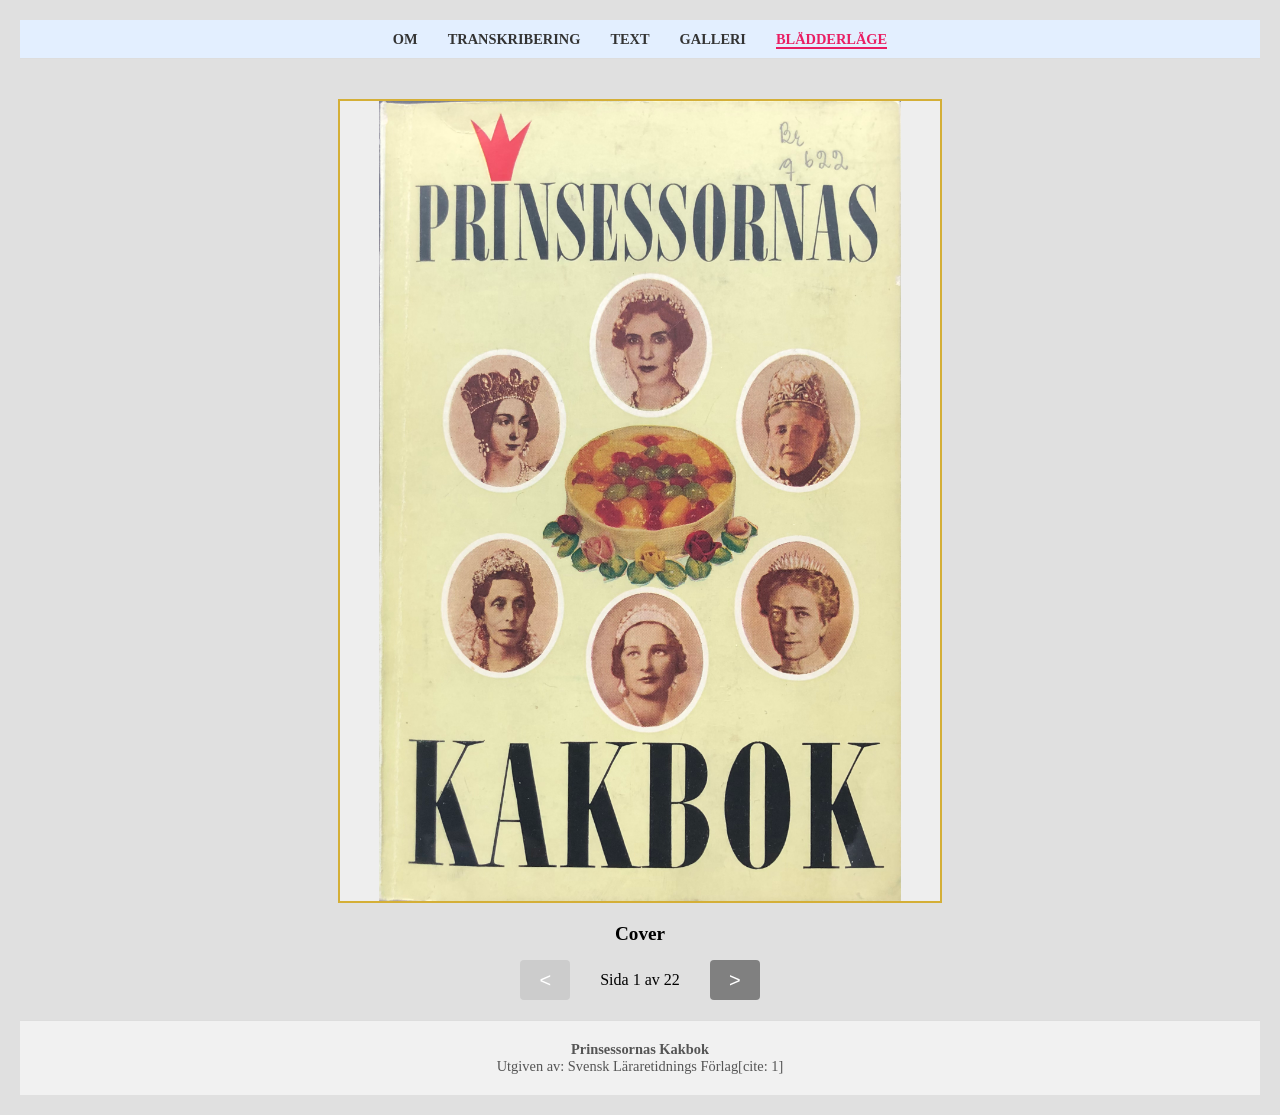
<file: documents/bladderlage.html>
<html xmlns:tei="http://www.tei-c.org/ns/1.0" lang="sv">
   <head>
      <meta http-equiv="Content-Type" content="text/html; charset=UTF-8">
   
      <meta charset="UTF-8">
      <title>Bl&auml;ddringsl&auml;ge - Prinsessornas Kakbok</title>
      <link rel="stylesheet" type="text/css" href="assets/css/style.css">
      <link rel="stylesheet" type="text/css" href="assets/css/gallery_shared.css">
   </head>
   <body class="body">
      <nav class="nav">
         <ul>
            <li><a href="index.html">Om</a></li>
            <li><a href="transkribering.html">Transkribering</a></li>
            <li><a href="text.html">Text</a></li>
            <li><a href="galleri.html">Galleri</a></li>
            <li><a href="bladderlage.html" class="active">Bl&auml;dderl&auml;ge</a></li>
         </ul>
      </nav>
      <main class="viewer-container">
         <div class="image-area">
            <div class="page-content" id="page-1">
               <div class="zoom-box" onmousemove="zoomIn(event)" onmouseleave="zoomOut(event)"><img src="assets/img/00_Cover.jpg" alt="Sida Cover"></div>
               <p class="gallery-page-label">Cover</p>
            </div>
            <div class="page-content" id="page-2">
               <div class="zoom-box" onmousemove="zoomIn(event)" onmouseleave="zoomOut(event)"><img src="assets/img/01_Tittle.jpg" alt="Sida Tittle"></div>
               <p class="gallery-page-label">Tittle</p>
            </div>
            <div class="page-content" id="page-3">
               <div class="zoom-box" onmousemove="zoomIn(event)" onmouseleave="zoomOut(event)"><img src="assets/img/02_Intro.jpg" alt="Sida Intro"></div>
               <p class="gallery-page-label">Intro</p>
            </div>
            <div class="page-content" id="page-4">
               <div class="zoom-box" onmousemove="zoomIn(event)" onmouseleave="zoomOut(event)"><img src="assets/img/03_Page7.jpg" alt="Sida 7"></div>
               <p class="gallery-page-label">7</p>
            </div>
            <div class="page-content" id="page-5">
               <div class="zoom-box" onmousemove="zoomIn(event)" onmouseleave="zoomOut(event)"><img src="assets/img/04_Page8.jpg" alt="Sida 8"></div>
               <p class="gallery-page-label">8</p>
            </div>
            <div class="page-content" id="page-6">
               <div class="zoom-box" onmousemove="zoomIn(event)" onmouseleave="zoomOut(event)"><img src="assets/img/05_ImageDanskeKronprinsenskaka.jpg" alt="Sida Bild DanskeKronprinsenskaka"></div>
               <p class="gallery-page-label">Bild DanskeKronprinsenskaka</p>
            </div>
            <div class="page-content" id="page-7">
               <div class="zoom-box" onmousemove="zoomIn(event)" onmouseleave="zoomOut(event)"><img src="assets/img/07_Page16.jpg" alt="Sida 16"></div>
               <p class="gallery-page-label">16</p>
            </div>
            <div class="page-content" id="page-8">
               <div class="zoom-box" onmousemove="zoomIn(event)" onmouseleave="zoomOut(event)"><img src="assets/img/08_ImagePrinsessaIngridsTarta.jpg" alt="Sida Bild PrinsessaIngridsTarta"></div>
               <p class="gallery-page-label">Bild PrinsessaIngridsTarta</p>
            </div>
            <div class="page-content" id="page-9">
               <div class="zoom-box" onmousemove="zoomIn(event)" onmouseleave="zoomOut(event)"><img src="assets/img/09_ImageDrottningLovisaTarta.jpg" alt="Sida Bild DrottningLovisaTarta"></div>
               <p class="gallery-page-label">Bild DrottningLovisaTarta</p>
            </div>
            <div class="page-content" id="page-10">
               <div class="zoom-box" onmousemove="zoomIn(event)" onmouseleave="zoomOut(event)"><img src="assets/img/10_EnkedrottningensMarenger.jpg" alt="Sida Bild EnkedrottningensMarenger"></div>
               <p class="gallery-page-label">Bild EnkedrottningensMarenger</p>
            </div>
            <div class="page-content" id="page-11">
               <div class="zoom-box" onmousemove="zoomIn(event)" onmouseleave="zoomOut(event)"><img src="assets/img/11_Page26.jpg" alt="Sida 26"></div>
               <p class="gallery-page-label">26</p>
            </div>
            <div class="page-content" id="page-12">
               <div class="zoom-box" onmousemove="zoomIn(event)" onmouseleave="zoomOut(event)"><img src="assets/img/13_Page34.jpg" alt="Sida 34"></div>
               <p class="gallery-page-label">34</p>
            </div>
            <div class="page-content" id="page-13">
               <div class="zoom-box" onmousemove="zoomIn(event)" onmouseleave="zoomOut(event)"><img src="assets/img/14_Page35.jpg" alt="Sida 35"></div>
               <p class="gallery-page-label">35</p>
            </div>
            <div class="page-content" id="page-14">
               <div class="zoom-box" onmousemove="zoomIn(event)" onmouseleave="zoomOut(event)"><img src="assets/img/15_Page36.jpg" alt="Sida 36"></div>
               <p class="gallery-page-label">36</p>
            </div>
            <div class="page-content" id="page-15">
               <div class="zoom-box" onmousemove="zoomIn(event)" onmouseleave="zoomOut(event)"><img src="assets/img/16_Page37.jpg" alt="Sida 37"></div>
               <p class="gallery-page-label">37</p>
            </div>
            <div class="page-content" id="page-16">
               <div class="zoom-box" onmousemove="zoomIn(event)" onmouseleave="zoomOut(event)"><img src="assets/img/17_Page41.jpg" alt="Sida 41"></div>
               <p class="gallery-page-label">41</p>
            </div>
            <div class="page-content" id="page-17">
               <div class="zoom-box" onmousemove="zoomIn(event)" onmouseleave="zoomOut(event)"><img src="assets/img/18_Page42.jpg" alt="Sida 42"></div>
               <p class="gallery-page-label">42</p>
            </div>
            <div class="page-content" id="page-18">
               <div class="zoom-box" onmousemove="zoomIn(event)" onmouseleave="zoomOut(event)"><img src="assets/img/19_Page58.jpg" alt="Sida 58"></div>
               <p class="gallery-page-label">58</p>
            </div>
            <div class="page-content" id="page-19">
               <div class="zoom-box" onmousemove="zoomIn(event)" onmouseleave="zoomOut(event)"><img src="assets/img/20_Page59.jpg" alt="Sida 59"></div>
               <p class="gallery-page-label">59</p>
            </div>
            <div class="page-content" id="page-20">
               <div class="zoom-box" onmousemove="zoomIn(event)" onmouseleave="zoomOut(event)"><img src="assets/img/21_Page60.jpg" alt="Sida 60"></div>
               <p class="gallery-page-label">60</p>
            </div>
            <div class="page-content" id="page-21">
               <div class="zoom-box" onmousemove="zoomIn(event)" onmouseleave="zoomOut(event)"><img src="assets/img/22_Page61.jpg" alt="Sida 61"></div>
               <p class="gallery-page-label">61</p>
            </div>
            <div class="page-content" id="page-22">
               <div class="zoom-box" onmousemove="zoomIn(event)" onmouseleave="zoomOut(event)"><img src="assets/img/23_Back.jpg" alt="Sida Back Cover"></div>
               <p class="gallery-page-label">Back Cover</p>
            </div>
         </div>
         <div class="controls-container"><button class="nav-button" id="prevBtn" onclick="changePage(-1)">&lt;</button><span id="pageIndicator">Sida 1 av 22</span><button class="nav-button" id="nextBtn" onclick="changePage(1)">&gt;</button></div>
      </main>
      <footer><strong>Prinsessornas Kakbok</strong><br>
         Utgiven av: Svensk L&auml;raretidnings F&ouml;rlag[cite: 1]
         
      </footer><script>
                    let current = 1;
                    const total = 22;
                    
                    function zoomIn(e) {
                    const box = e.currentTarget;
                    const img = box.querySelector('img');
                    const rect = box.getBoundingClientRect();
                    const x = e.clientX - rect.left;
                    const y = e.clientY - rect.top;
                    const xPercent = (x / rect.width) * 100;
                    const yPercent = (y / rect.height) * 100;
                    img.style.transformOrigin = xPercent + "% " + yPercent + "%";
                    img.style.transform = "scale(2.5)";
                    }
                    
                    function zoomOut(e) {
                    const img = e.currentTarget.querySelector('img');
                    img.style.transform = "scale(1)";
                    img.style.transformOrigin = "center center";
                    }
                    
                    function updateView(idx) {
                    document.querySelectorAll('.page-content').forEach(p => p.style.display = 'none');
                    document.getElementById('page-' + idx).style.display = 'block';
                    document.getElementById('pageIndicator').innerText = "Sida " + idx + " av " + total;
                    document.getElementById('prevBtn').disabled = (idx === 1);
                    document.getElementById('nextBtn').disabled = (idx === total);
                    }
                    
                    function changePage(step) {
                    current += step;
                    updateView(current);
                    }
                    
                    updateView(1);
                </script></body>
</html>
</file>
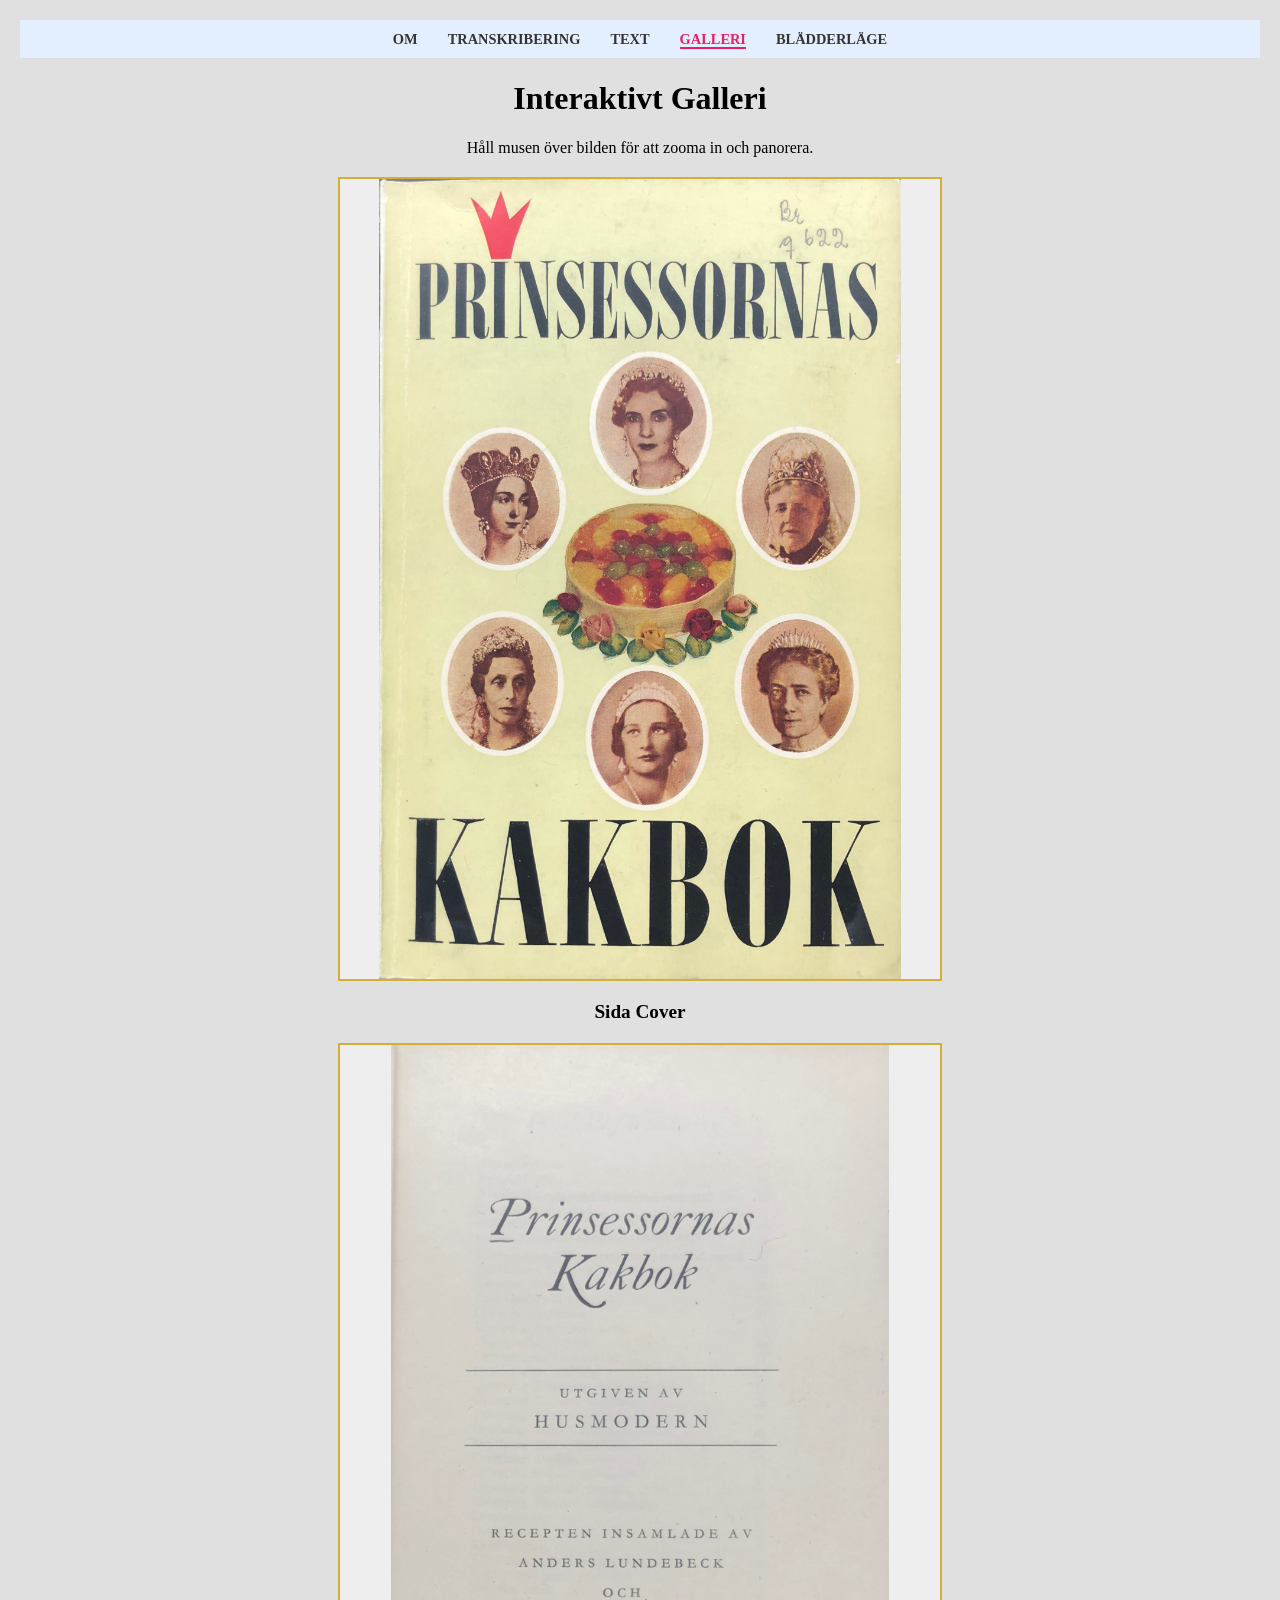
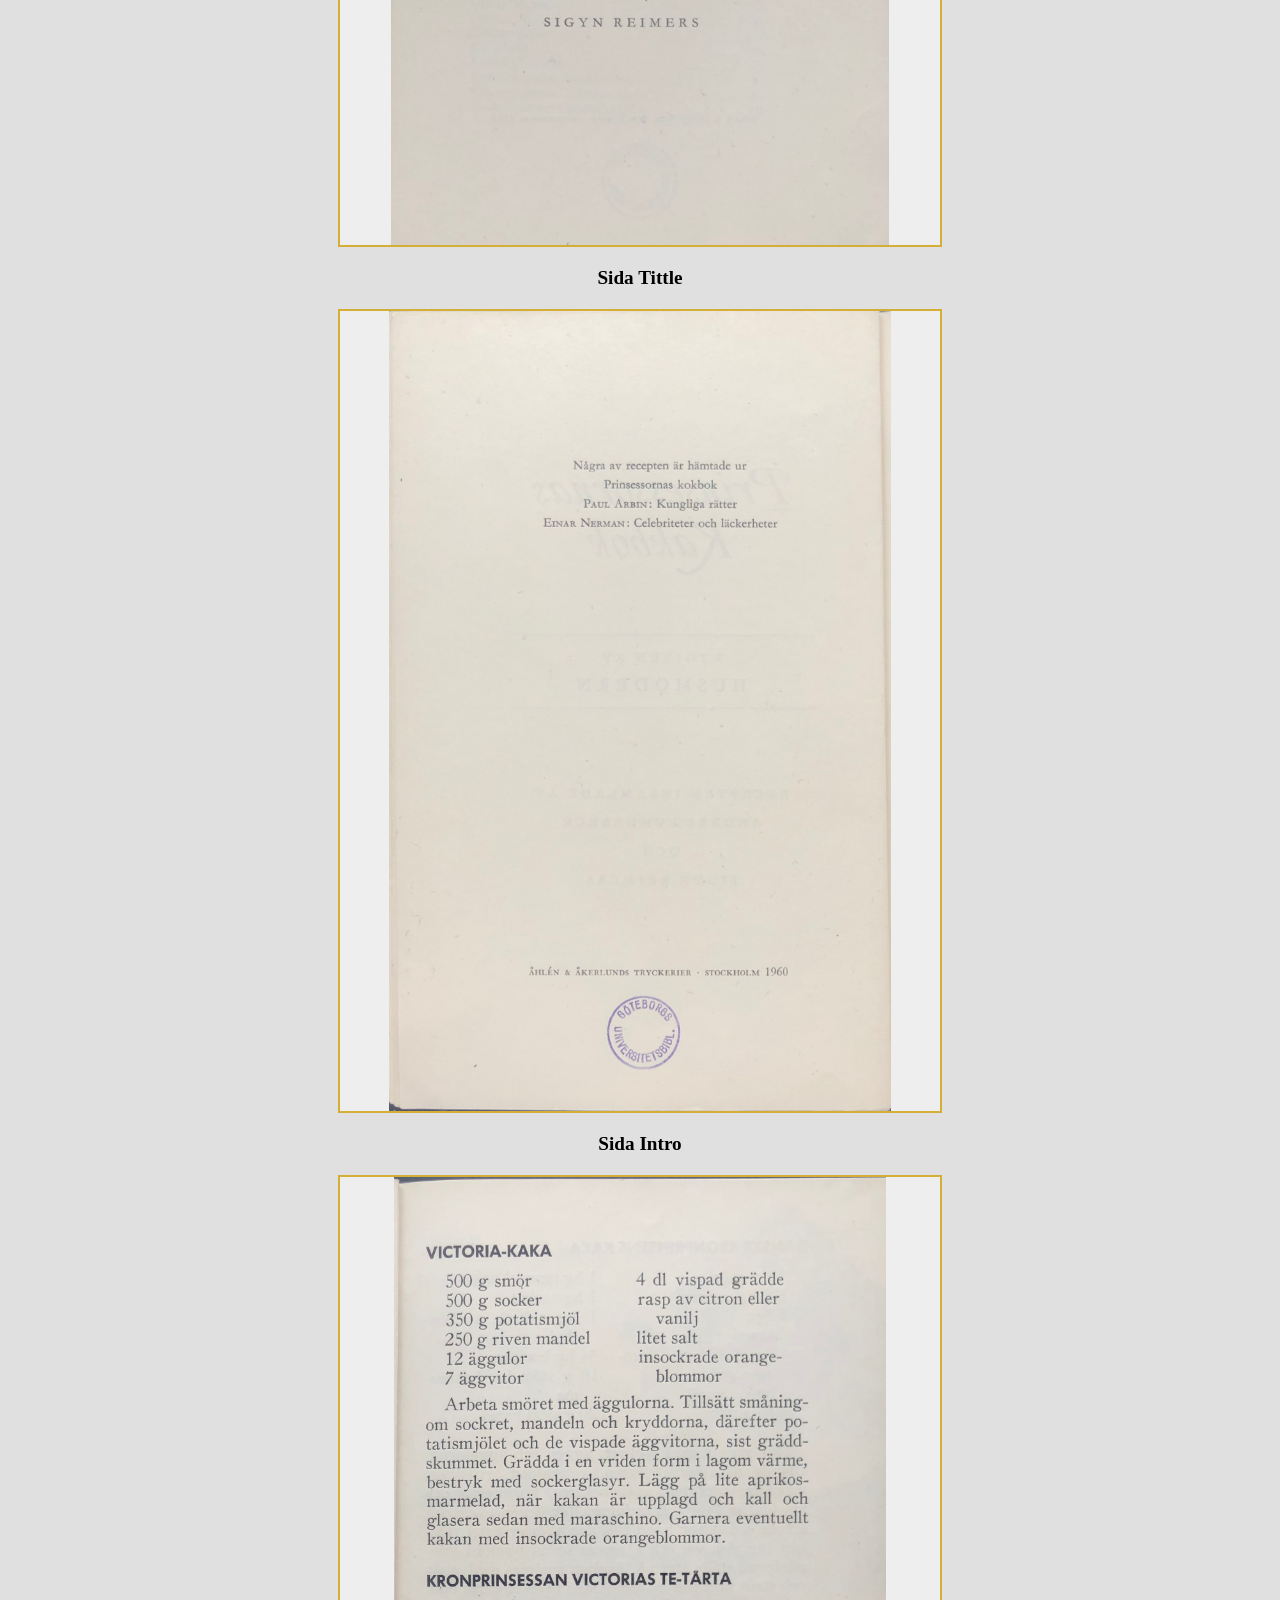
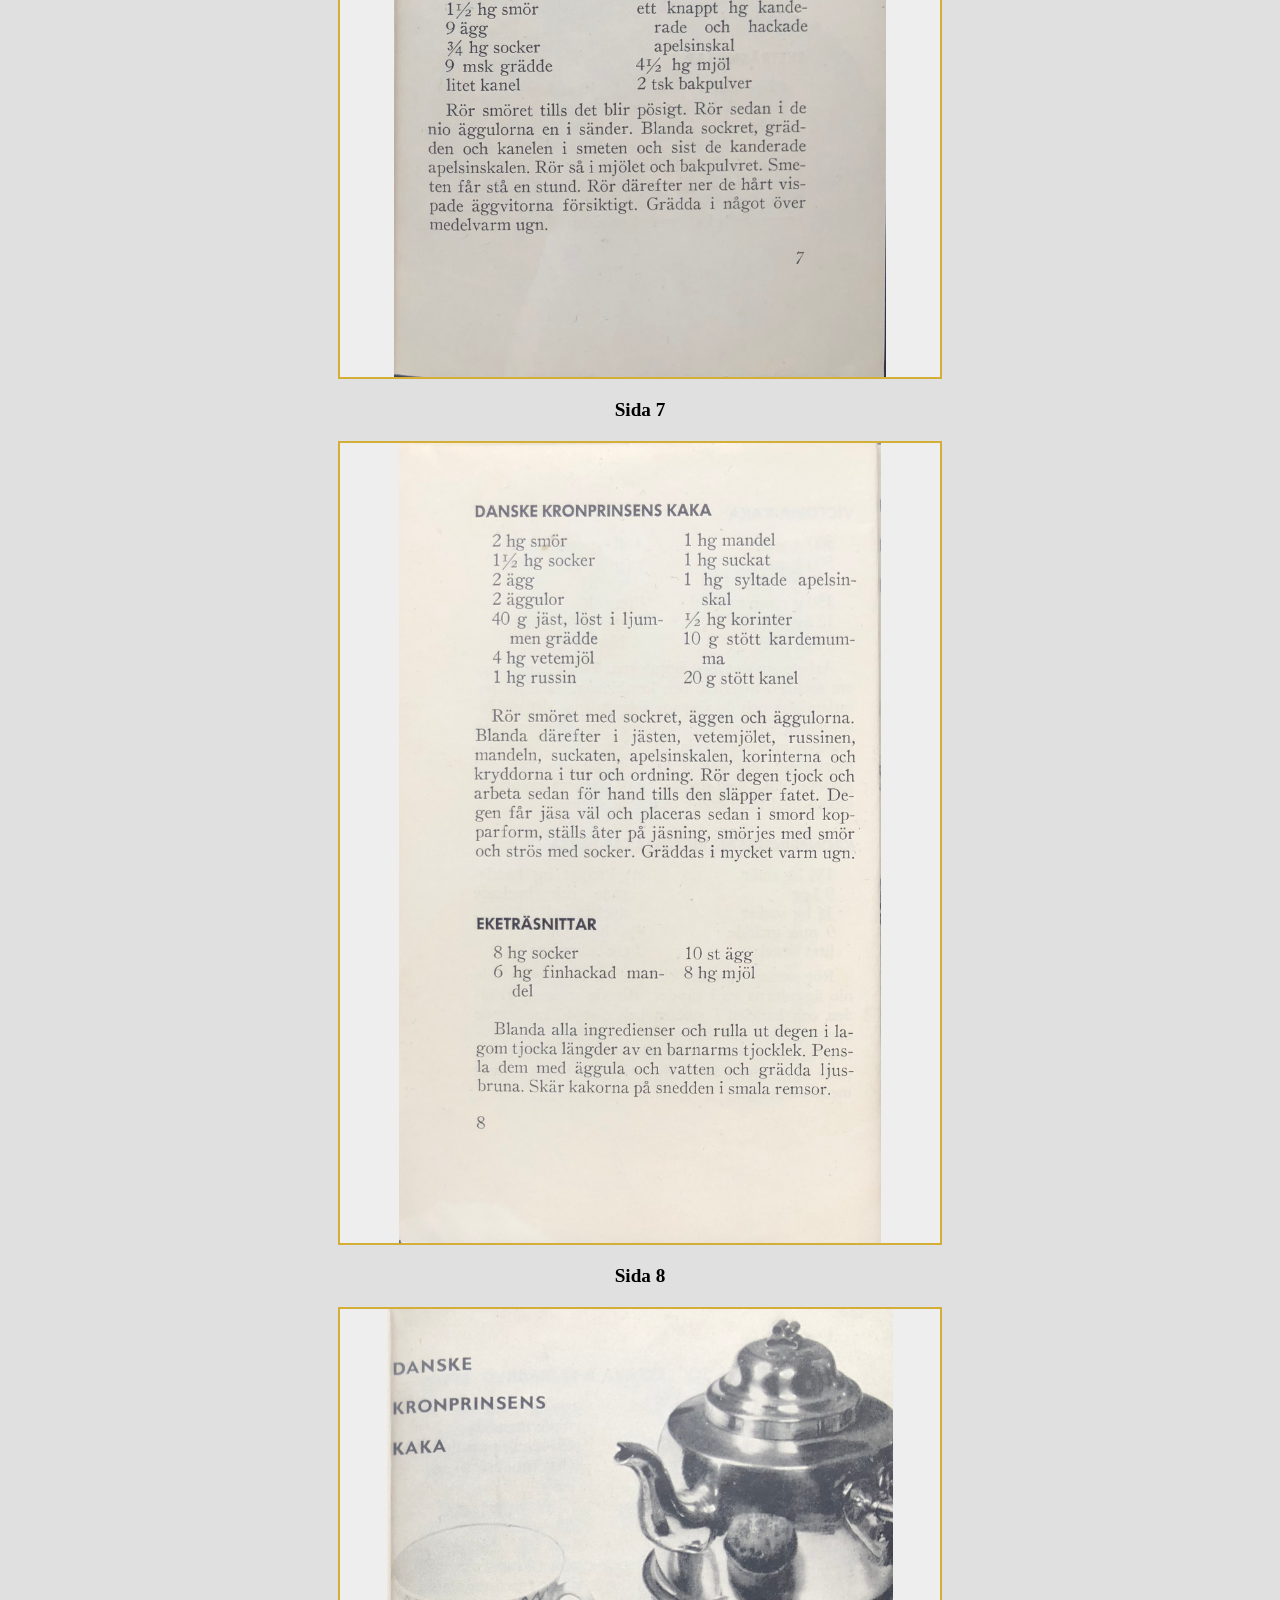
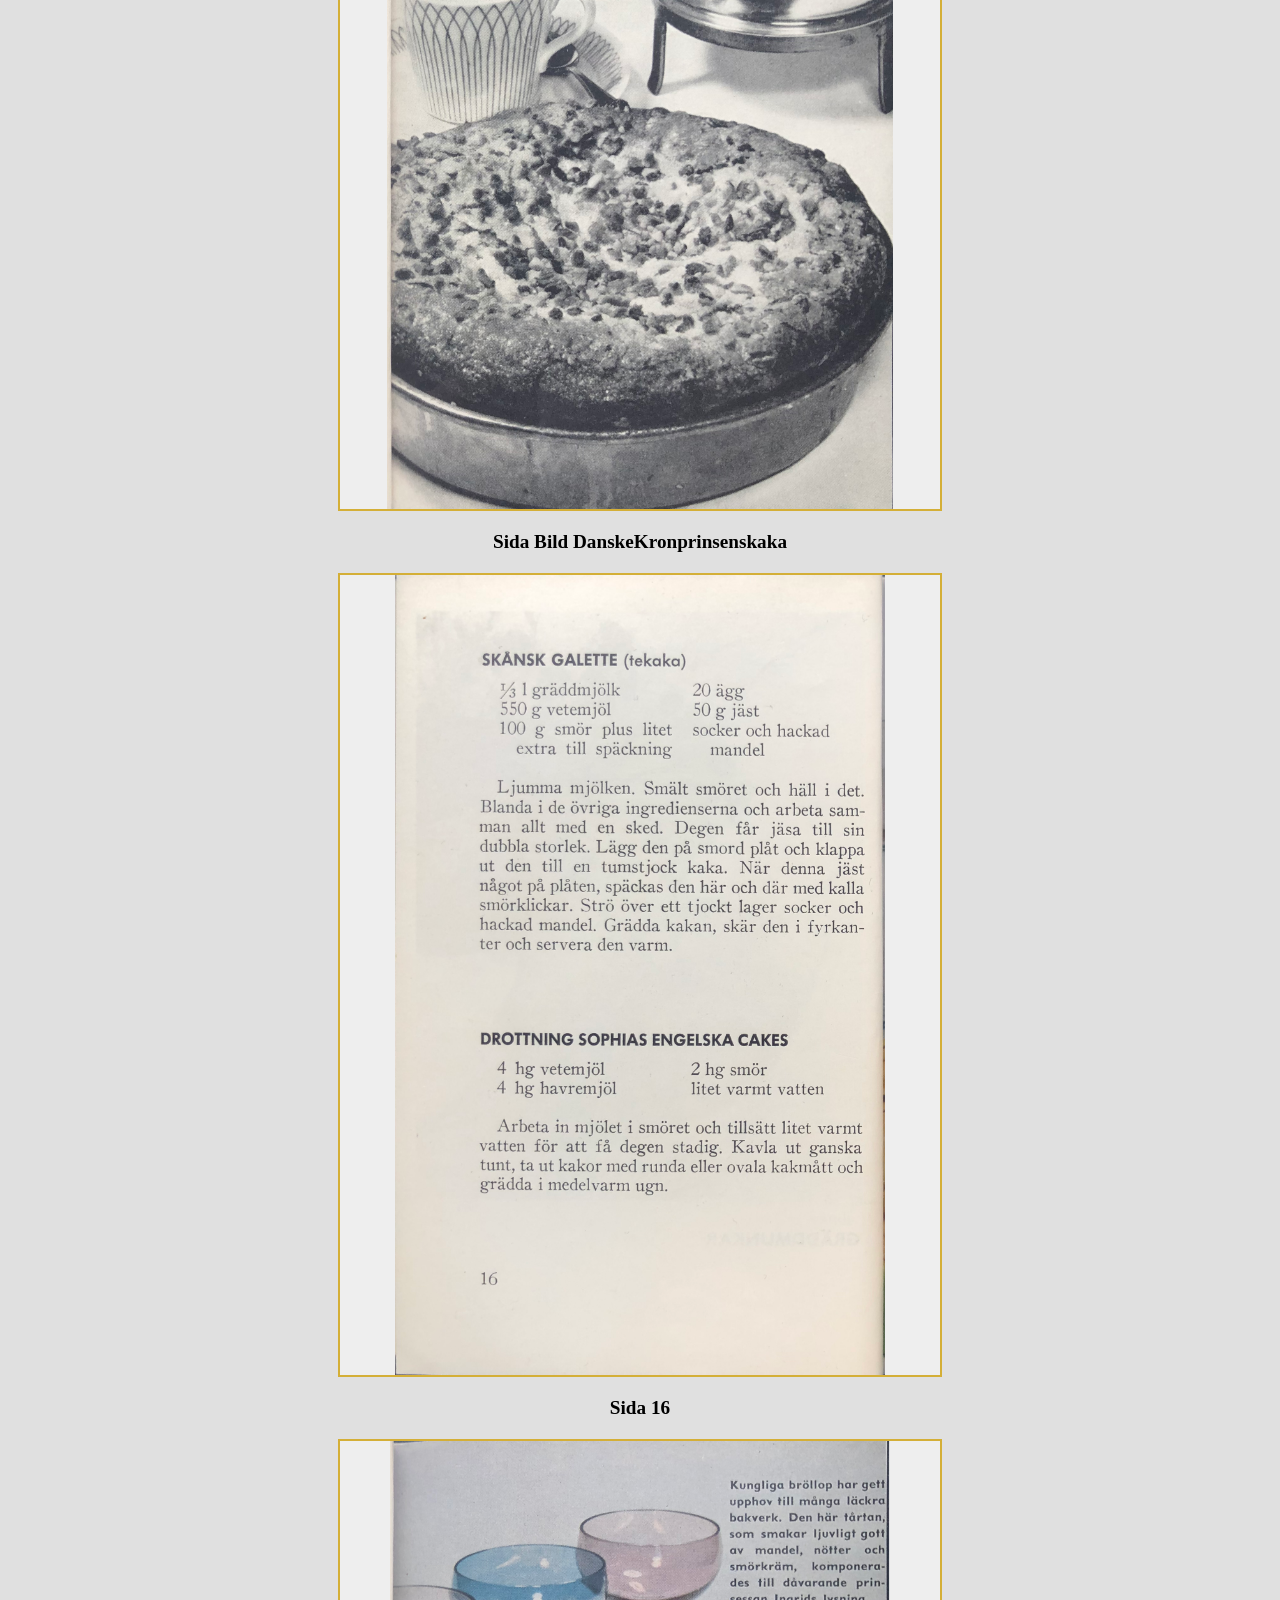
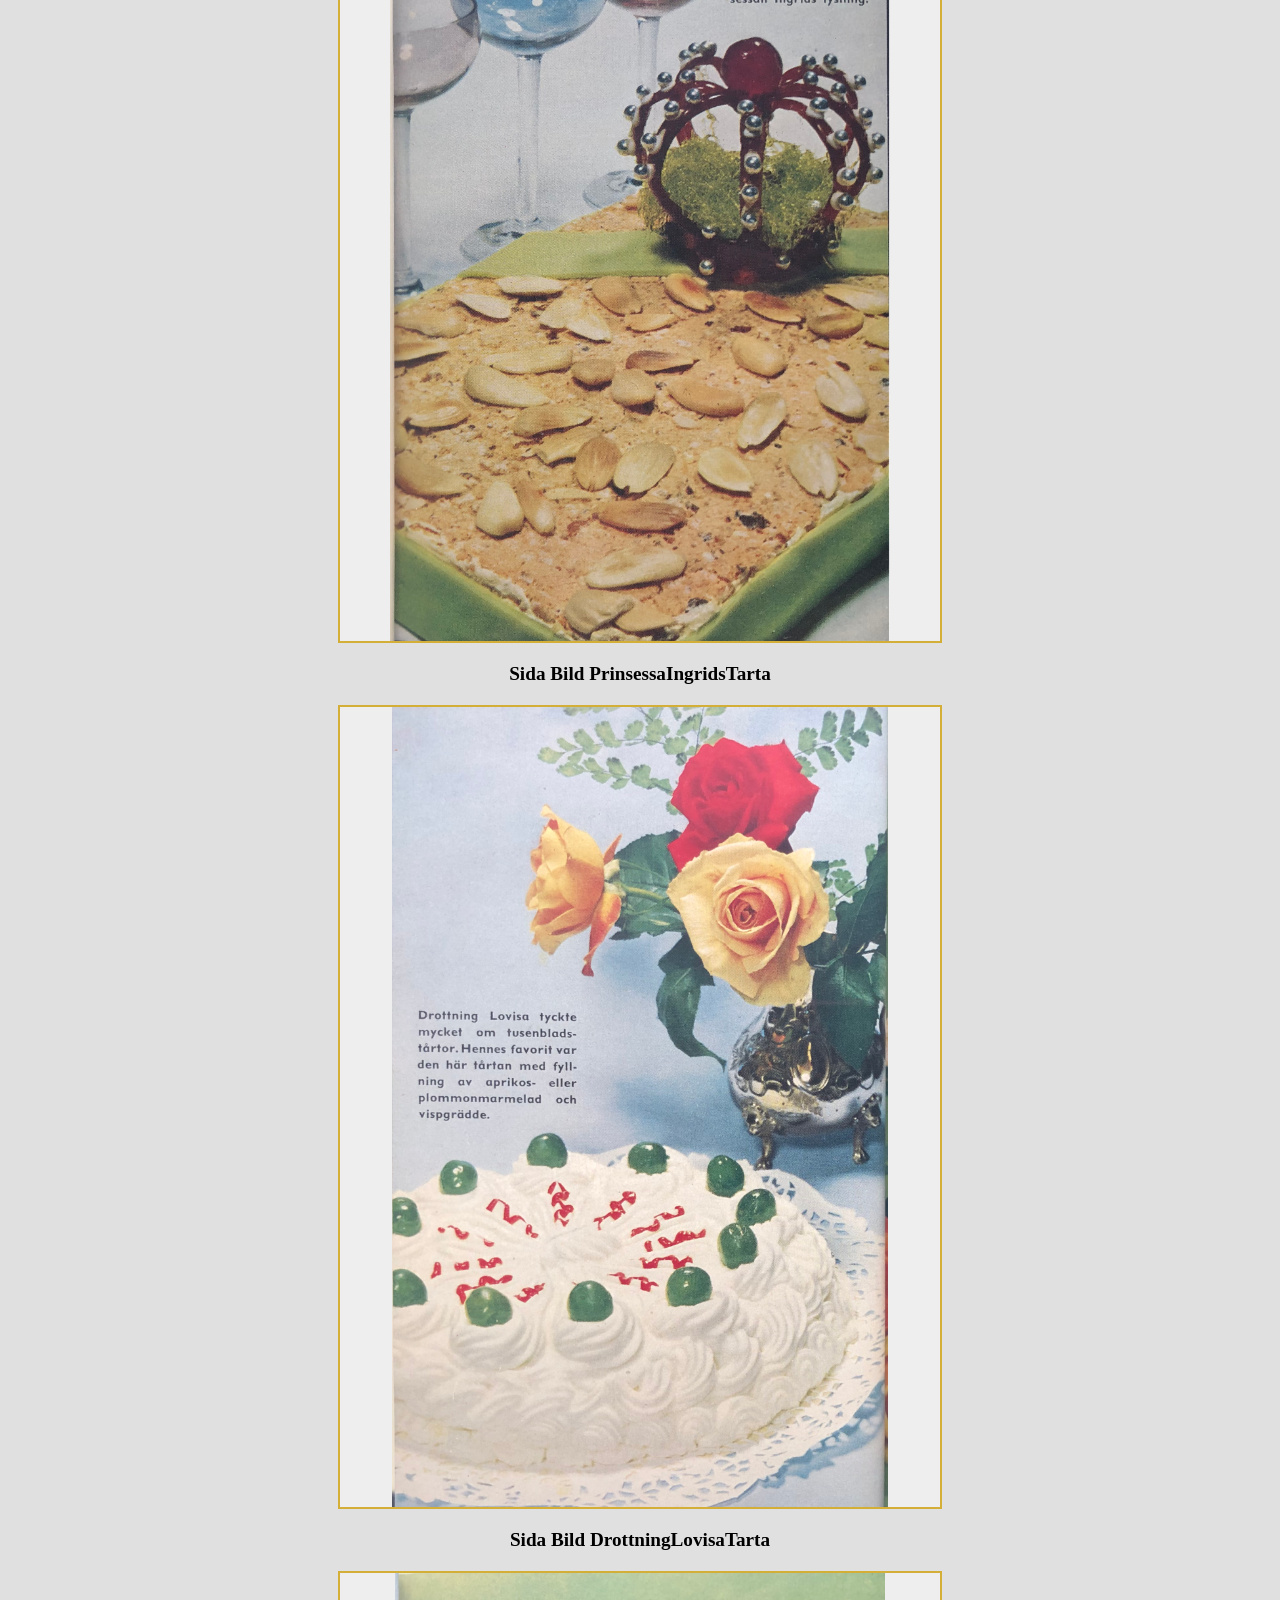
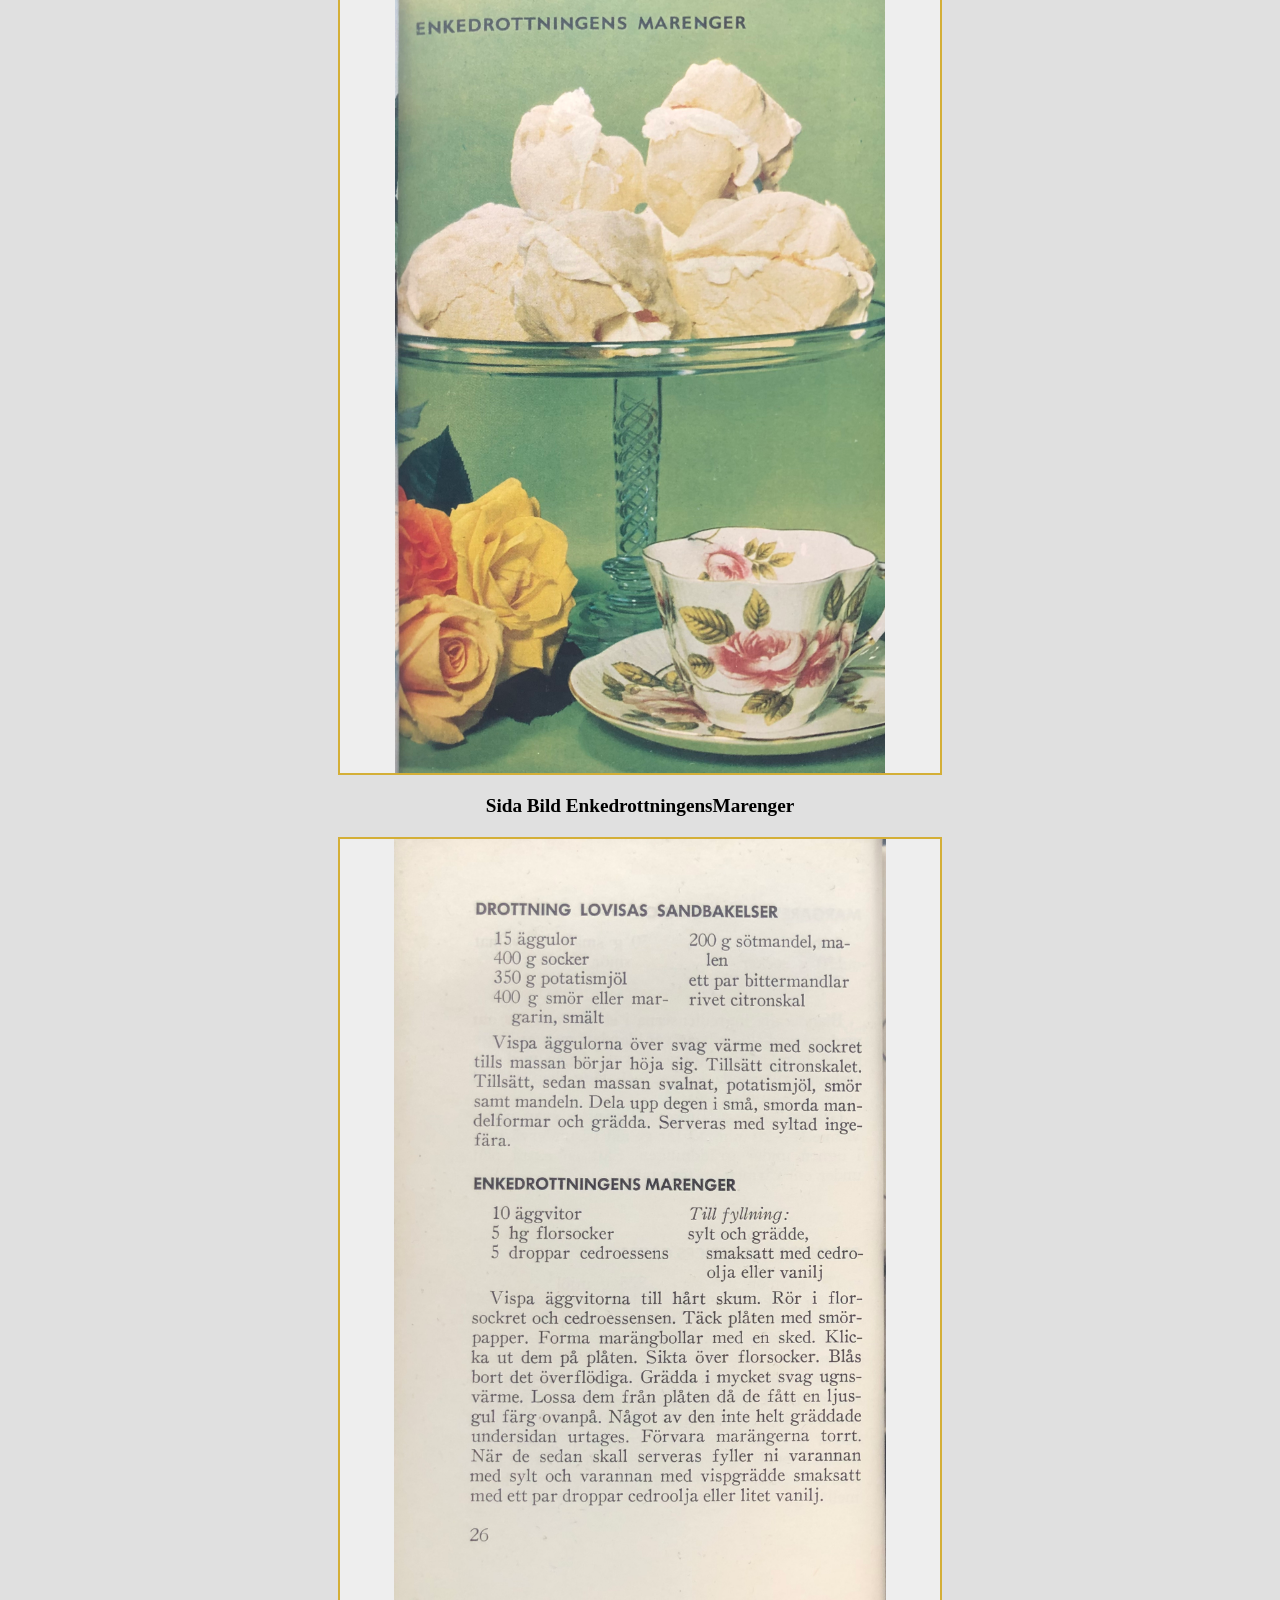
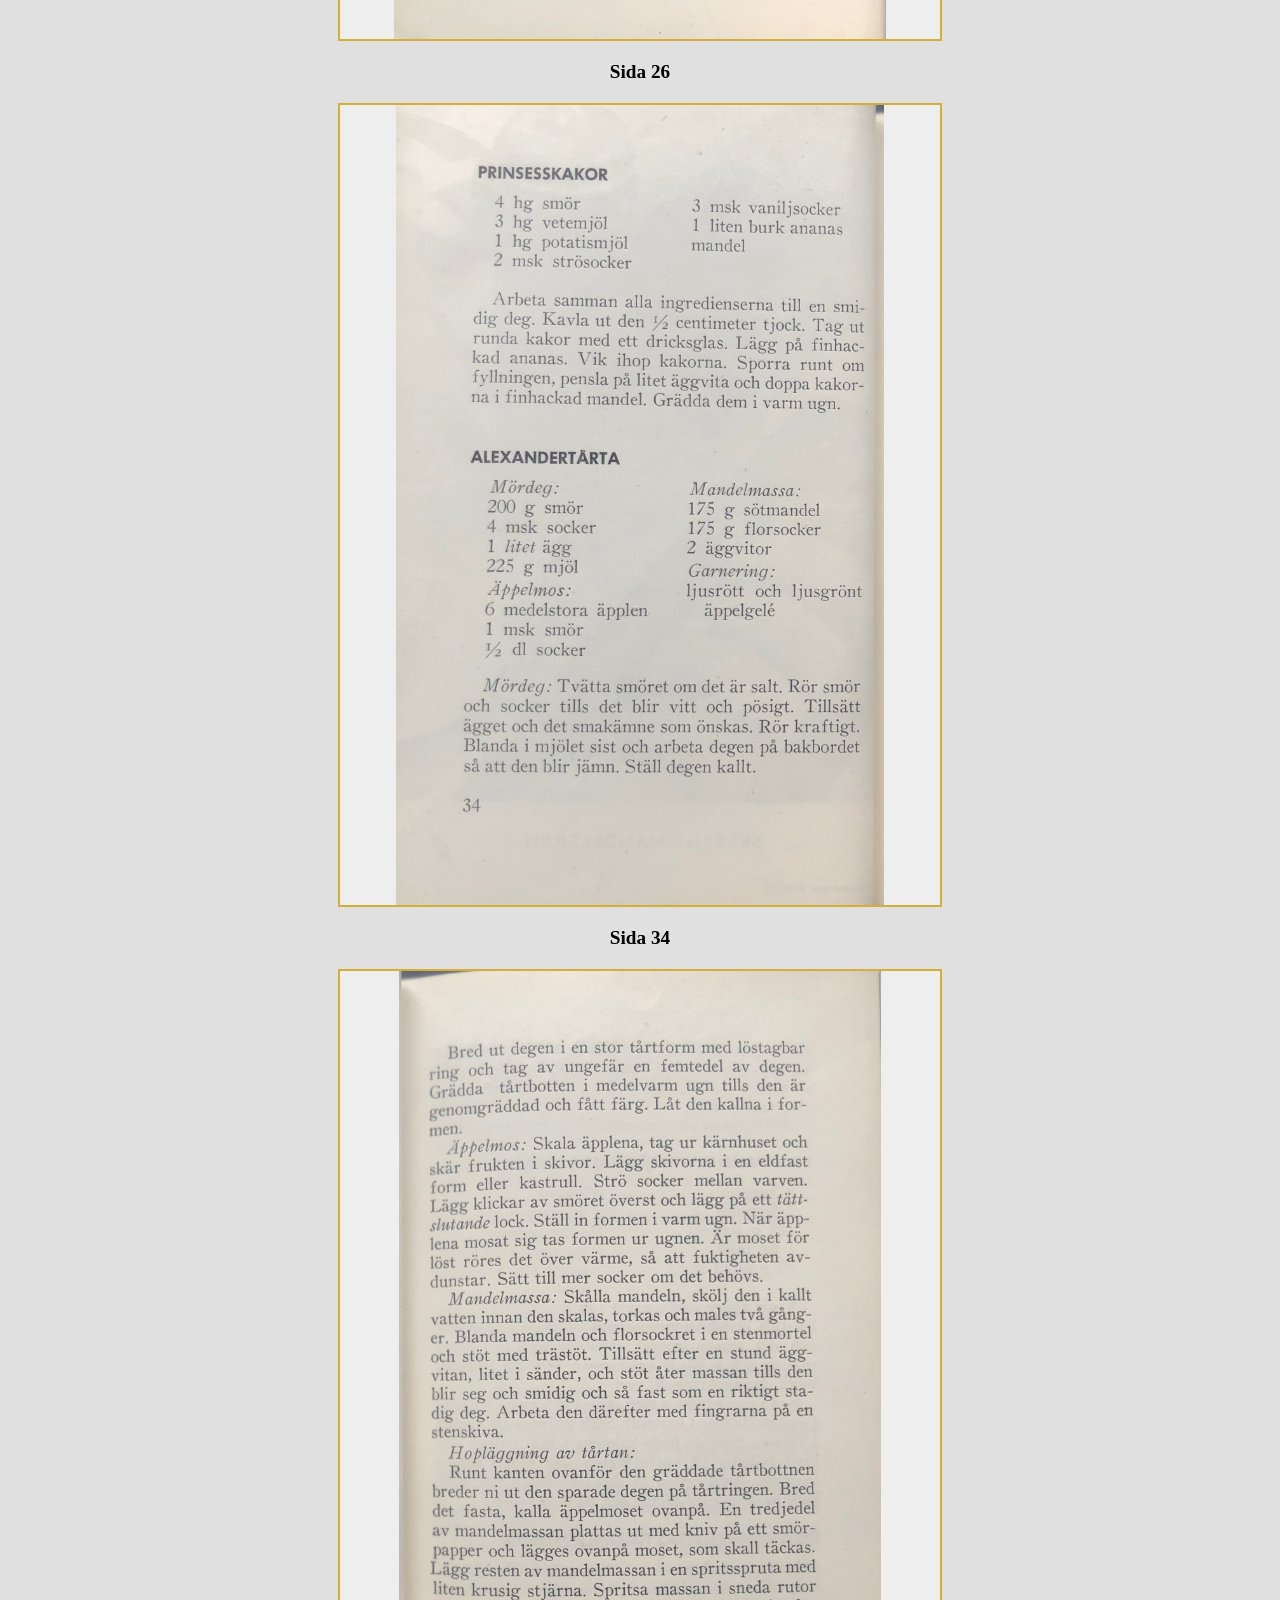
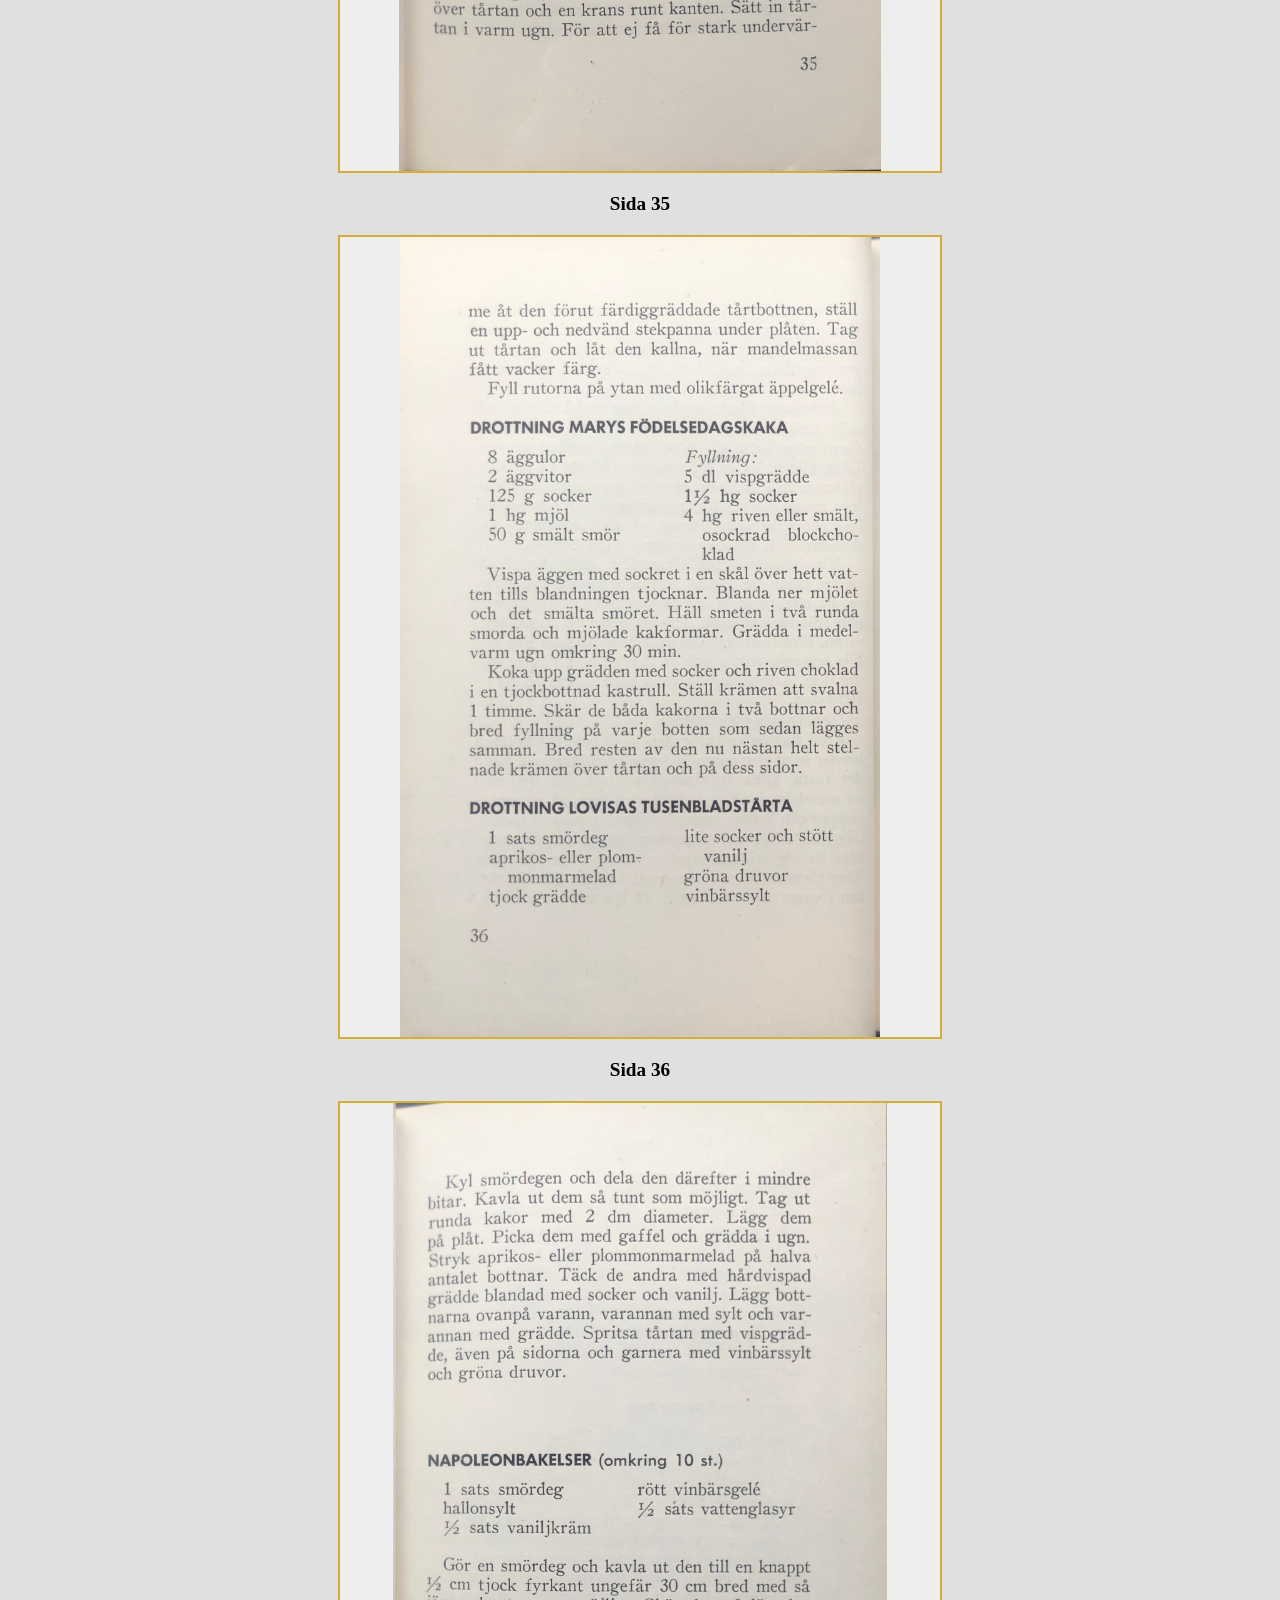
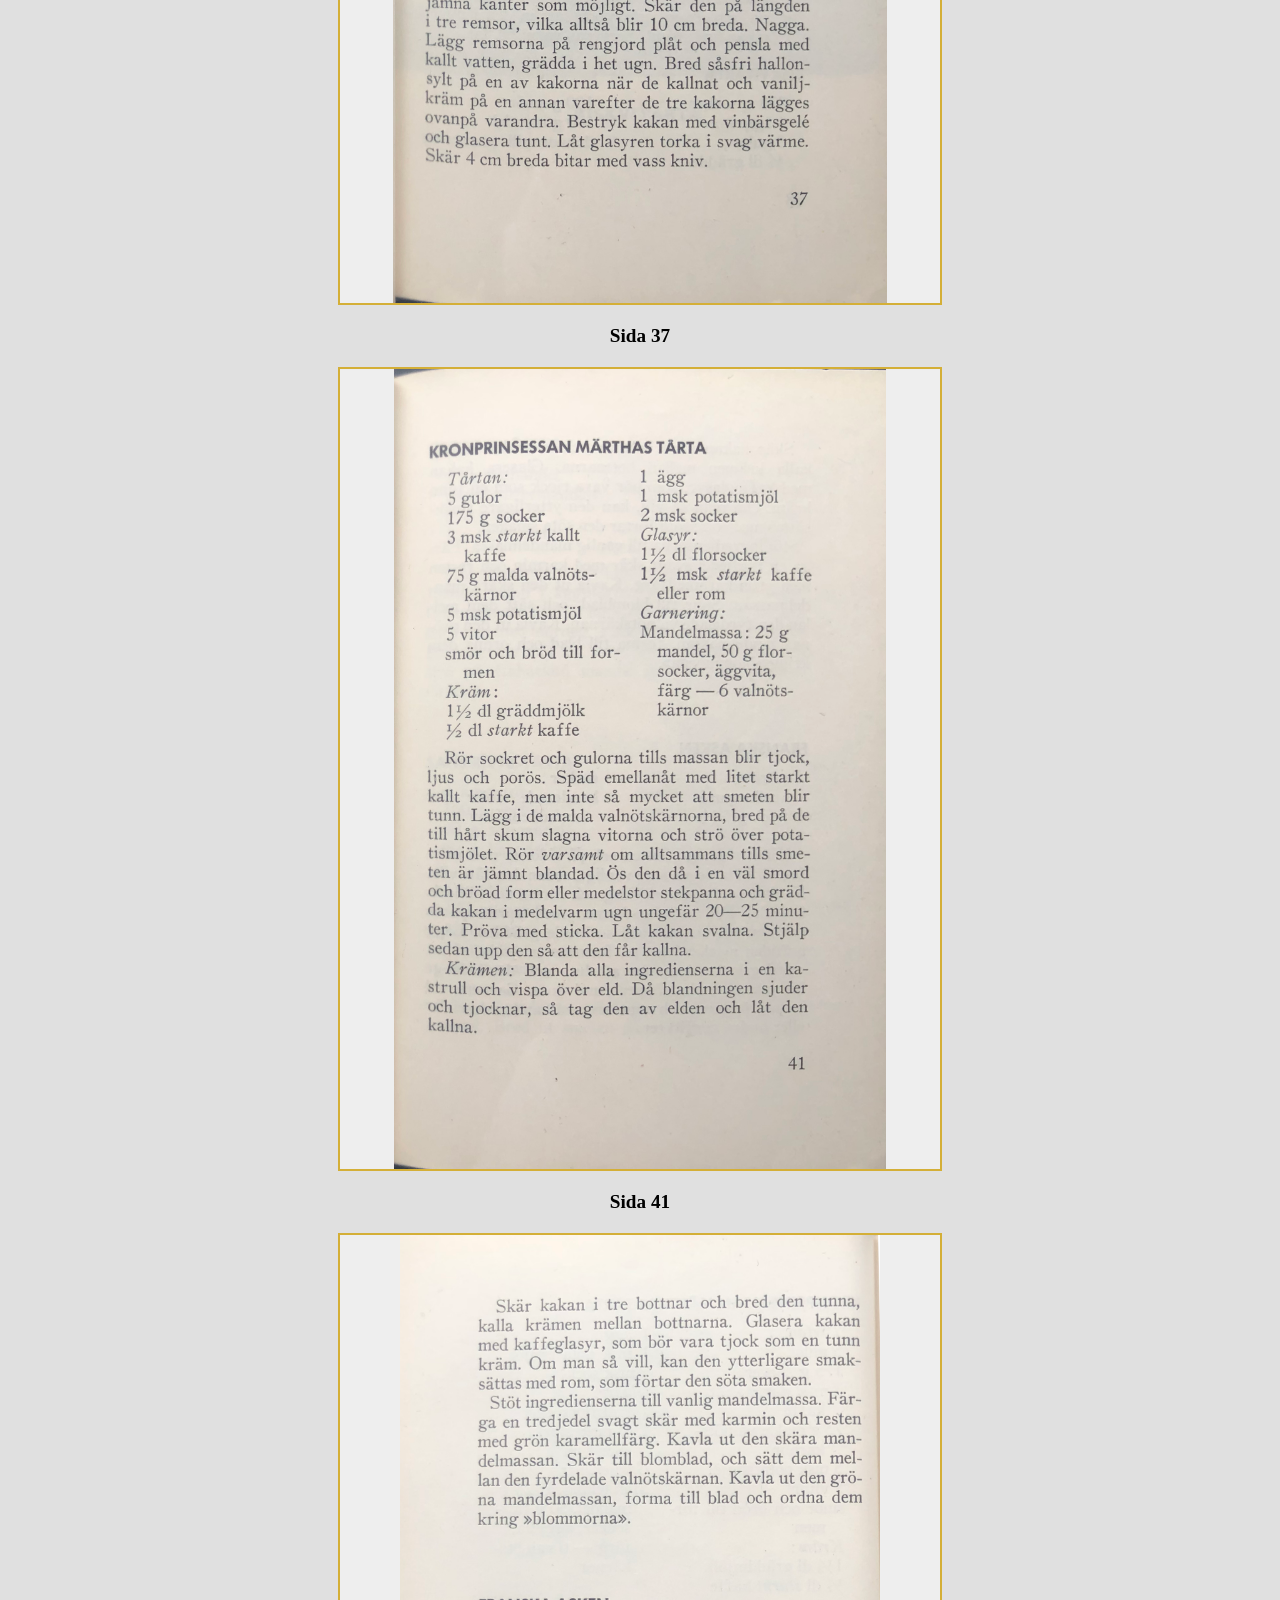
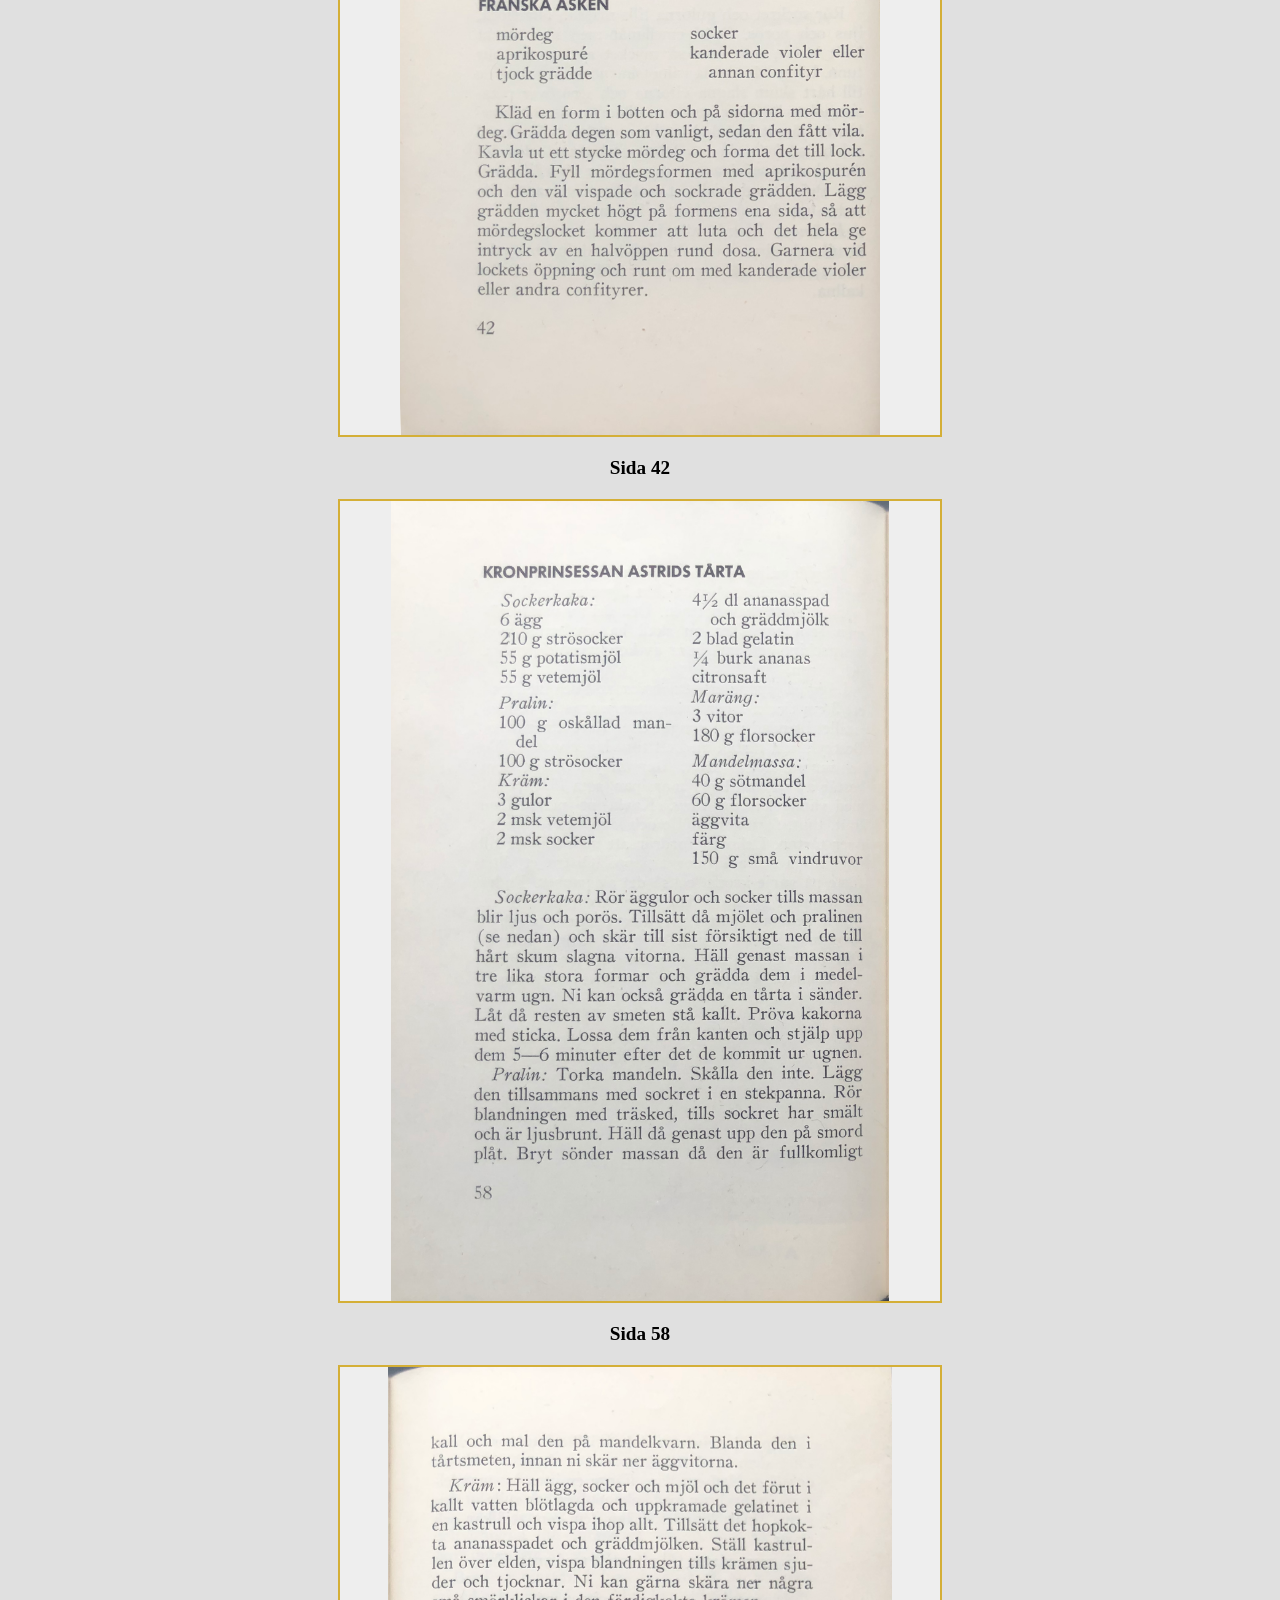
<file: documents/galleri.html>
<!DOCTYPE HTML>
<html lang="sv">
   <head>
      <meta http-equiv="Content-Type" content="text/html; charset=UTF-8">
      <title>Galleri | Prinsessornas Kakbok</title>
      <link rel="stylesheet" type="text/css" href="assets/css/style.css">
      <link rel="stylesheet" type="text/css" href="assets/css/gallery_shared.css">
   </head>
   <body class="body">
      <nav class="nav">
         <ul>
            <li><a href="index.html">Om</a></li>
            <li><a href="transkribering.html">Transkribering</a></li>
            <li><a href="text.html">Text</a></li>
            <li><a href="galleri.html" class="active">Galleri</a></li>
            <li><a href="bladderlage.html">Blädderläge</a></li>
         </ul>
      </nav>
      <div class="content">
         <h1 style="text-align:center;">Interaktivt Galleri</h1>
         <p style="text-align:center;">Håll musen över bilden för att zooma in och panorera.</p>
         <div class="gallery-item">
            <div class="zoom-box" onmousemove="zoomIn(event)" onmouseleave="zoomOut(event)"><img src="assets/img/00_Cover.jpg" alt="Sida Cover"></div>
            <p class="gallery-page-label">Sida Cover</p>
         </div>
         <div class="gallery-item">
            <div class="zoom-box" onmousemove="zoomIn(event)" onmouseleave="zoomOut(event)"><img src="assets/img/01_Tittle.jpg" alt="Sida Tittle"></div>
            <p class="gallery-page-label">Sida Tittle</p>
         </div>
         <div class="gallery-item">
            <div class="zoom-box" onmousemove="zoomIn(event)" onmouseleave="zoomOut(event)"><img src="assets/img/02_Intro.jpg" alt="Sida Intro"></div>
            <p class="gallery-page-label">Sida Intro</p>
         </div>
         <div class="gallery-item">
            <div class="zoom-box" onmousemove="zoomIn(event)" onmouseleave="zoomOut(event)"><img src="assets/img/03_Page7.jpg" alt="Sida 7"></div>
            <p class="gallery-page-label">Sida 7</p>
         </div>
         <div class="gallery-item">
            <div class="zoom-box" onmousemove="zoomIn(event)" onmouseleave="zoomOut(event)"><img src="assets/img/04_Page8.jpg" alt="Sida 8"></div>
            <p class="gallery-page-label">Sida 8</p>
         </div>
         <div class="gallery-item">
            <div class="zoom-box" onmousemove="zoomIn(event)" onmouseleave="zoomOut(event)"><img src="assets/img/05_ImageDanskeKronprinsenskaka.jpg" alt="Sida Bild DanskeKronprinsenskaka"></div>
            <p class="gallery-page-label">Sida Bild DanskeKronprinsenskaka</p>
         </div>
         <div class="gallery-item">
            <div class="zoom-box" onmousemove="zoomIn(event)" onmouseleave="zoomOut(event)"><img src="assets/img/07_Page16.jpg" alt="Sida 16"></div>
            <p class="gallery-page-label">Sida 16</p>
         </div>
         <div class="gallery-item">
            <div class="zoom-box" onmousemove="zoomIn(event)" onmouseleave="zoomOut(event)"><img src="assets/img/08_ImagePrinsessaIngridsTarta.jpg" alt="Sida Bild PrinsessaIngridsTarta"></div>
            <p class="gallery-page-label">Sida Bild PrinsessaIngridsTarta</p>
         </div>
         <div class="gallery-item">
            <div class="zoom-box" onmousemove="zoomIn(event)" onmouseleave="zoomOut(event)"><img src="assets/img/09_ImageDrottningLovisaTarta.jpg" alt="Sida Bild DrottningLovisaTarta"></div>
            <p class="gallery-page-label">Sida Bild DrottningLovisaTarta</p>
         </div>
         <div class="gallery-item">
            <div class="zoom-box" onmousemove="zoomIn(event)" onmouseleave="zoomOut(event)"><img src="assets/img/10_EnkedrottningensMarenger.jpg" alt="Sida Bild EnkedrottningensMarenger"></div>
            <p class="gallery-page-label">Sida Bild EnkedrottningensMarenger</p>
         </div>
         <div class="gallery-item">
            <div class="zoom-box" onmousemove="zoomIn(event)" onmouseleave="zoomOut(event)"><img src="assets/img/11_Page26.jpg" alt="Sida 26"></div>
            <p class="gallery-page-label">Sida 26</p>
         </div>
         <div class="gallery-item">
            <div class="zoom-box" onmousemove="zoomIn(event)" onmouseleave="zoomOut(event)"><img src="assets/img/13_Page34.jpg" alt="Sida 34"></div>
            <p class="gallery-page-label">Sida 34</p>
         </div>
         <div class="gallery-item">
            <div class="zoom-box" onmousemove="zoomIn(event)" onmouseleave="zoomOut(event)"><img src="assets/img/14_Page35.jpg" alt="Sida 35"></div>
            <p class="gallery-page-label">Sida 35</p>
         </div>
         <div class="gallery-item">
            <div class="zoom-box" onmousemove="zoomIn(event)" onmouseleave="zoomOut(event)"><img src="assets/img/15_Page36.jpg" alt="Sida 36"></div>
            <p class="gallery-page-label">Sida 36</p>
         </div>
         <div class="gallery-item">
            <div class="zoom-box" onmousemove="zoomIn(event)" onmouseleave="zoomOut(event)"><img src="assets/img/16_Page37.jpg" alt="Sida 37"></div>
            <p class="gallery-page-label">Sida 37</p>
         </div>
         <div class="gallery-item">
            <div class="zoom-box" onmousemove="zoomIn(event)" onmouseleave="zoomOut(event)"><img src="assets/img/17_Page41.jpg" alt="Sida 41"></div>
            <p class="gallery-page-label">Sida 41</p>
         </div>
         <div class="gallery-item">
            <div class="zoom-box" onmousemove="zoomIn(event)" onmouseleave="zoomOut(event)"><img src="assets/img/18_Page42.jpg" alt="Sida 42"></div>
            <p class="gallery-page-label">Sida 42</p>
         </div>
         <div class="gallery-item">
            <div class="zoom-box" onmousemove="zoomIn(event)" onmouseleave="zoomOut(event)"><img src="assets/img/19_Page58.jpg" alt="Sida 58"></div>
            <p class="gallery-page-label">Sida 58</p>
         </div>
         <div class="gallery-item">
            <div class="zoom-box" onmousemove="zoomIn(event)" onmouseleave="zoomOut(event)"><img src="assets/img/20_Page59.jpg" alt="Sida 59"></div>
            <p class="gallery-page-label">Sida 59</p>
         </div>
         <div class="gallery-item">
            <div class="zoom-box" onmousemove="zoomIn(event)" onmouseleave="zoomOut(event)"><img src="assets/img/21_Page60.jpg" alt="Sida 60"></div>
            <p class="gallery-page-label">Sida 60</p>
         </div>
         <div class="gallery-item">
            <div class="zoom-box" onmousemove="zoomIn(event)" onmouseleave="zoomOut(event)"><img src="assets/img/22_Page61.jpg" alt="Sida 61"></div>
            <p class="gallery-page-label">Sida 61</p>
         </div>
         <div class="gallery-item">
            <div class="zoom-box" onmousemove="zoomIn(event)" onmouseleave="zoomOut(event)"><img src="assets/img/23_Back.jpg" alt="Sida Back Cover"></div>
            <p class="gallery-page-label">Sida Back Cover</p>
         </div>
      </div><script>
                    function zoomIn(e) {
                    const box = e.currentTarget;
                    const img = box.querySelector('img');
                    const rect = box.getBoundingClientRect();
                    const x = e.clientX - rect.left;
                    const y = e.clientY - rect.top;
                    const xPercent = (x / rect.width) * 100;
                    const yPercent = (y / rect.height) * 100;
                    img.style.transformOrigin = xPercent + "% " + yPercent + "%";
                    img.style.transform = "scale(2.5)";
                    }
                    function zoomOut(e) {
                    const img = e.currentTarget.querySelector('img');
                    img.style.transform = "scale(1)";
                    img.style.transformOrigin = "center center";
                    }
                </script></body>
</html>
</file>
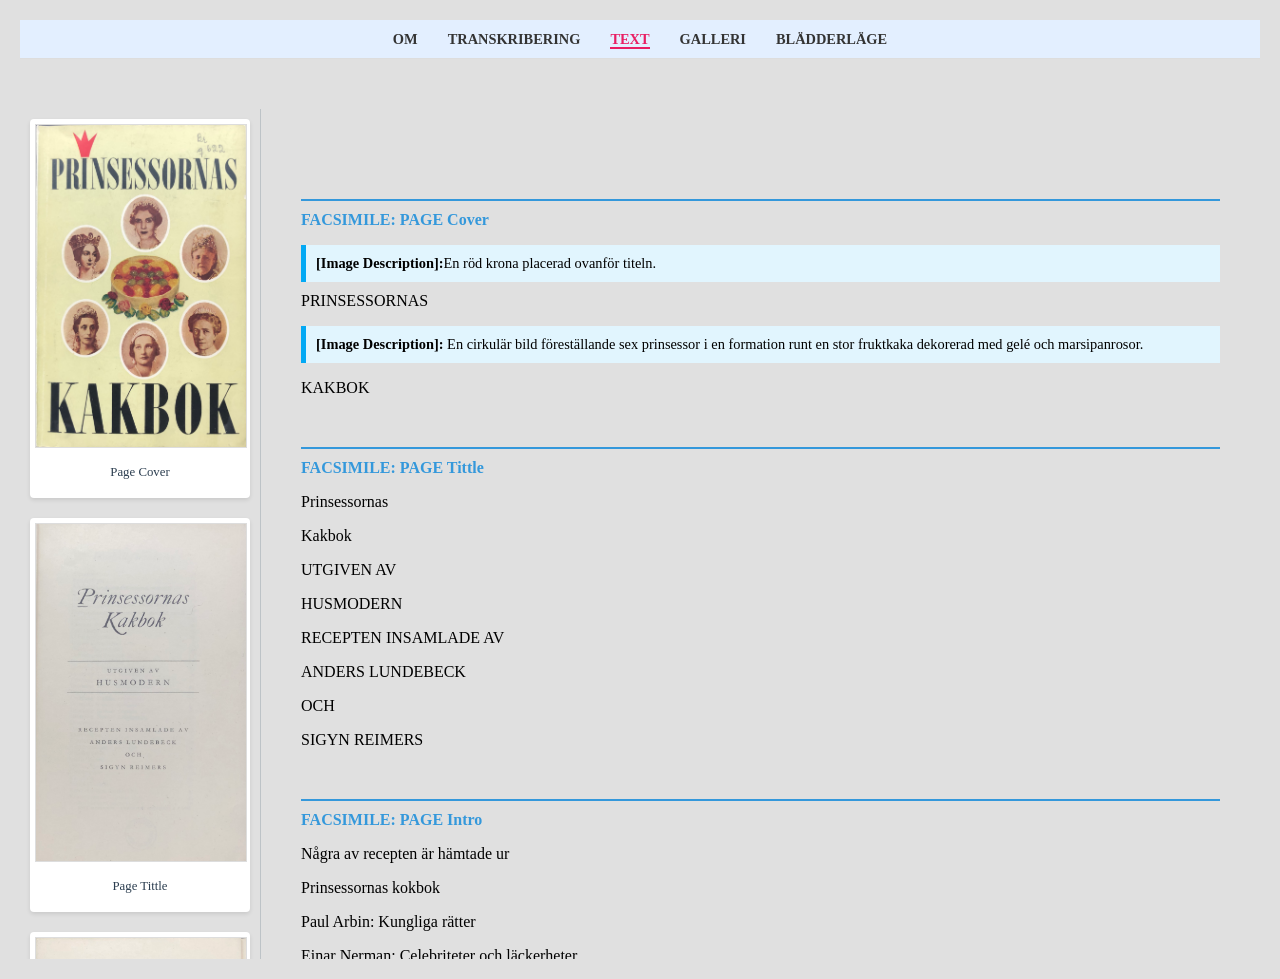
<file: documents/text.html>
<!DOCTYPE HTML>
<html>
   <head>
      <meta http-equiv="Content-Type" content="text/html; charset=UTF-8">
      <title>Complete Text &amp; Gallery</title>
      <link rel="stylesheet" type="text/css" href="assets/css/style.css">
      <link rel="stylesheet" type="text/css" href="assets/css/text_style.css">
   </head>
   <body class="body">
      <nav class="nav">
         <ul>
            <li><a href="index.html">om</a></li>
            <li><a href="transkribering.html">transkribering</a></li>
            <li><a href="text.html" class="active">text</a></li>
            <li><a href="galleri.html">galleri</a></li>
            <li><a href="bladderlage.html">blädderläge</a></li>
         </ul>
      </nav>
      <div class="main-layout">
         <aside class="left-sidebar">
            <div class="thumb-card"><a href="#page-Cover"><img src="assets/img/00_Cover.jpg" alt="Page Cover"><p>Page Cover</p></a></div>
            <div class="thumb-card"><a href="#page-Tittle"><img src="assets/img/01_Tittle.jpg" alt="Page Tittle"><p>Page Tittle</p></a></div>
            <div class="thumb-card"><a href="#page-Intro"><img src="assets/img/02_Intro.jpg" alt="Page Intro"><p>Page Intro</p></a></div>
            <div class="thumb-card"><a href="#page-7"><img src="assets/img/03_Page7.jpg" alt="Page 7"><p>Page 7</p></a></div>
            <div class="thumb-card"><a href="#page-8"><img src="assets/img/04_Page8.jpg" alt="Page 8"><p>Page 8</p></a></div>
            <div class="thumb-card"><a href="#page-Bild DanskeKronprinsenskaka"><img src="assets/img/05_ImageDanskeKronprinsenskaka.jpg" alt="Page Bild DanskeKronprinsenskaka"><p>Page Bild DanskeKronprinsenskaka</p></a></div>
            <div class="thumb-card"><a href="#page-16"><img src="assets/img/07_Page16.jpg" alt="Page 16"><p>Page 16</p></a></div>
            <div class="thumb-card"><a href="#page-Bild PrinsessaIngridsTarta"><img src="assets/img/08_ImagePrinsessaIngridsTarta.jpg" alt="Page Bild PrinsessaIngridsTarta"><p>Page Bild PrinsessaIngridsTarta</p></a></div>
            <div class="thumb-card"><a href="#page-Bild DrottningLovisaTarta"><img src="assets/img/09_ImageDrottningLovisaTarta.jpg" alt="Page Bild DrottningLovisaTarta"><p>Page Bild DrottningLovisaTarta</p></a></div>
            <div class="thumb-card"><a href="#page-Bild EnkedrottningensMarenger"><img src="assets/img/10_EnkedrottningensMarenger.jpg" alt="Page Bild EnkedrottningensMarenger"><p>Page Bild EnkedrottningensMarenger</p></a></div>
            <div class="thumb-card"><a href="#page-26"><img src="assets/img/11_Page26.jpg" alt="Page 26"><p>Page 26</p></a></div>
            <div class="thumb-card"><a href="#page-34"><img src="assets/img/13_Page34.jpg" alt="Page 34"><p>Page 34</p></a></div>
            <div class="thumb-card"><a href="#page-35"><img src="assets/img/14_Page35.jpg" alt="Page 35"><p>Page 35</p></a></div>
            <div class="thumb-card"><a href="#page-36"><img src="assets/img/15_Page36.jpg" alt="Page 36"><p>Page 36</p></a></div>
            <div class="thumb-card"><a href="#page-37"><img src="assets/img/16_Page37.jpg" alt="Page 37"><p>Page 37</p></a></div>
            <div class="thumb-card"><a href="#page-41"><img src="assets/img/17_Page41.jpg" alt="Page 41"><p>Page 41</p></a></div>
            <div class="thumb-card"><a href="#page-42"><img src="assets/img/18_Page42.jpg" alt="Page 42"><p>Page 42</p></a></div>
            <div class="thumb-card"><a href="#page-58"><img src="assets/img/19_Page58.jpg" alt="Page 58"><p>Page 58</p></a></div>
            <div class="thumb-card"><a href="#page-59"><img src="assets/img/20_Page59.jpg" alt="Page 59"><p>Page 59</p></a></div>
            <div class="thumb-card"><a href="#page-60"><img src="assets/img/21_Page60.jpg" alt="Page 60"><p>Page 60</p></a></div>
            <div class="thumb-card"><a href="#page-61"><img src="assets/img/22_Page61.jpg" alt="Page 61"><p>Page 61</p></a></div>
            <div class="thumb-card"><a href="#page-Back Cover"><img src="assets/img/23_Back.jpg" alt="Page Back Cover"><p>Page Back Cover</p></a></div>
         </aside>
         <main class="right-content">
            
            <div id="page-Cover" class="page-marker">FACSIMILE: PAGE Cover</div>
            
            
            
            <p>
               
               <div class="fig-description"><strong>[Image Description]:</strong>En röd krona placerad ovanför titeln.</div>
               PRINSESSORNAS
               </p>
            
            
            <div class="fig-description"><strong>[Image Description]:</strong>
               En cirkulär bild föreställande sex prinsessor i en formation 
               runt en stor fruktkaka dekorerad med gelé och marsipanrosor.
               </div>
            
            
            <p>KAKBOK</p>
            
            
            
            
            
            
            
            
            
            <div id="page-Tittle" class="page-marker">FACSIMILE: PAGE Tittle</div>
            
            
            <p>Prinsessornas</p>
            
            <p>Kakbok</p>
            
            <p></p>
            
            
            
            <p>UTGIVEN AV</p>
            
            <p>HUSMODERN</p>
            
            <p></p>
            
            
            
            
            <p>RECEPTEN INSAMLADE AV</p>
            
            <p>ANDERS LUNDEBECK</p>
            
            <p>OCH</p>
            
            <p>SIGYN REIMERS</p>
            
            
            
            
            <div id="page-Intro" class="page-marker">FACSIMILE: PAGE Intro</div>
            
            
            <p>Några av recepten är hämtade ur</p>
            
            
            <p>Prinsessornas kokbok</p>
            
            
            <p>
               Paul Arbin: Kungliga rätter
               </p>
            
            
            <p>
               Einar Nerman: Celebriteter och läckerheter
               </p>
            
            
            
            <p>ÅHLÉN &amp; ÅKERLUNDS TRYCKERIER • STOCKHOLM 1960</p>
            
            
            
            
            
            <div id="page-7" class="page-marker">FACSIMILE: PAGE 7</div>
            
            <div class="recipe-box">
               
               <h2 class="recipe-title">VICTORIA-KAKA</h2>
               
               <pre class="ingredients">
500 g smör                4 dl vispad grädde
500 g socker               rasp av citron eller
350 g potatismjöl          vanilj
250 g riven mandel         litet salt
12 äggulor                 insockrade orange-
7 äggvitor                 blommor
                </pre>
               
               <p>
                  Arbeta smöret med äggulorna. Tillsätt småning- <br>
                  om sockret, mandeln och kryddorna, därefter po- <br>
                  tatismjölet och de vispade äggvitorna, sist grädd- <br>
                  skummet. Grädda i en vriden form i lagom värme,<br>
                  bestryk med sockerglasyr. Lägg på lite aprikos-<br>
                  marmelad, när kakan är upplagd och kall och<br>
                  glasera sedan med maraschino. Garnera eventuellt<br>
                  kakan med insockrade orangeblommor. </p>
               </div>
            
            <div class="recipe-box">
               
               <h2 class="recipe-title">KRONPRINSESSAN VICTORIAS TE-TÅRTA</h2>
               
               <pre class="ingredients">
1½ hg smör               ett knappt hg kande-
9 ägg                    rade och hackade
¾ hg socker              apelsinskal
9 msk grädde             4½ hg mjöl
litet kanel              2 tsk bakpulver
                </pre>
               
               <p> 
                  Rör smöret tills det blir pösigt. Rör sedan i de<br>
                  nio äggulorna en i sänder. Blanda sockret, gräd-<br>
                  den och kanelen i smeten och sist de kanderade<br>
                  apelsinskalen. Rör så i mjölet och bakpulvret. Sme-<br>
                  ten får stå en stund. Rör därefter ner de hårt vis-<br>
                  pade äggvitorna försiktigt. Grädda i något över<br>
                  medelvarm ugn. 
                  </p>
               
               <p>7</p>
               </div>
            
             
            
            
            
            <div id="page-8" class="page-marker">FACSIMILE: PAGE 8</div>
            
            <div class="recipe-box">
               
               <h2 class="recipe-title">DANSKE KRONPRINSENS KAKA</h2>
               
               <pre class="ingredients">
2 hg smör                 1 hg mandel
1½ hg socker              1 hg suckat
2 ägg                     1 hg syltade apelsin-
2 äggulor                    skal
40 g jäst, löst i ljum-   ½ hg korinter
   men grädde             10 g stött kardemum-
4 hg vetemjöl                ma
1 hg russin               20 g stött kanel
                </pre>
               
               <p>
                  Rör smöret med sockret, äggen och äggulorna.<br>
                  Blanda därefter i jästen, vetemjölet, russinen,<br>
                  mandeln, suckaten, apelsinskalen, korinterna och<br>
                  kryddorna i tur och ordning. Rör degen tjock och<br>
                  arbeta sedan för hand tills den släpper fatet. De-<br>
                  gen får jäsa väl och placeras sedan i smord kop-<br>
                  parform, ställs åter på jäsning, smörjes med smör<br>
                  och strös med socker. Gräddas i mycket varm ugn.
                  </p>
               </div>
            
            <div class="recipe-box">
               
               <h2 class="recipe-title">EKETRÄSNITTAR</h2>
               
               <pre class="ingredients">
8 hg socker               10 st ägg
6 hg finhackad man-       8 hg mjöl
   del
                </pre>
               
               <p>
                  Blanda alla ingredienser och rulla ut degen i la-<br>
                  gom tjocka längder av en barnarms tjocklek. Pens-<br>
                  la dem med äggula och vatten och grädda ljus-<br>
                  bruna. Skär kakorna på snedden i smala remsor.
                  </p>
               
               <p>8</p>
               </div>
            
            
            
            <div id="page-Bild DanskeKronprinsenskaka" class="page-marker">FACSIMILE: PAGE Bild DanskeKronprinsenskaka</div>
            
            <div class="image-text-box"><strong>[Text in Image]:</strong>
               
               <h2 class="recipe-title">DANSKE <br> <br> KRONPRINSENS <br><br>KAKA</h2>
               </div>
            
            
            
            
            
            
            <div id="page-16" class="page-marker">FACSIMILE: PAGE 16</div>
            
            <div class="recipe-box">
               
               <p>SKÅNSK GALETTE (tekaka)</p>
               
               <pre class="ingredients">
⅓ l gräddmjölk               20 ägg
550 g vetemjöl               50 g jäst
100 g smör plus litet        socker och hackad
   extra till späckning      mandel
                </pre>
               
               <p>
                  Ljumma mjölken. Smält smöret och häll i det.<br>
                  Blanda i de övriga ingredienserna och arbeta sam-<br>
                  man allt med en sked. Degen får jäsa till sin<br>
                  dubbla storlek. Lägg den på smord plåt och klappa<br>
                  ut den till en tumstjock kaka. När denna jäst<br>
                  något på plåten, späckas den här och där med kalla<br>
                  smörklickar. Strö över ett tjockt lager socker och<br>
                  hackad mandel. Grädda kakan, skär den i fyrkan-<br>
                  ter och servera den varm.
                  </p>
               </div>
            
            <div class="recipe-box">
               
               <h2 class="recipe-title">DROTTNING SOPHIAS ENGELSKA CAKES</h2>
               
               <pre class="ingredients">
4 hg vetemjöl                2 hg smör
4 hg havremjöl               litet varmt vatten
                </pre>
               
               <p>
                  Arbeta in mjölet i smöret och tillsätt litet varmt<br>
                  vatten för att få degen stadig. Kavla ut ganska<br>
                  tunt, ta ut kakor med runda eller ovala kakmått och<br>
                  grädda i medelvarm ugn.
                  </p>
               
               <p>16</p>
               </div>
            
            
            
            
            <div id="page-Bild PrinsessaIngridsTarta" class="page-marker">FACSIMILE: PAGE Bild PrinsessaIngridsTarta</div>
            
            <div class="image-text-box"><strong>[Text in Image]:</strong>
               
               <p>Kungliga bröllop har gett <br> 
                  upphov till många läckra <br> 
                  bakverk. Den här tårtan, <br> 
                  som smakar ljuvligt gott <br> 
                  av mandel, nötter och <br> 
                  smörkräm, komponera- <br> 
                  des till dåvarande prin- <br> 
                  sessan Ingrids lysning.</p>
               </div>
            
            
            
            <div id="page-Bild DrottningLovisaTarta" class="page-marker">FACSIMILE: PAGE Bild DrottningLovisaTarta</div>
            
            <div class="image-text-box"><strong>[Text in Image]:</strong>
               
               <p><br><br><br><br><br><br><br>
                  <br><br><br><br><br><br><br>
                  Drottning Lovisa tyckte <br> 
                  mycket om tusenblads- <br> 
                  tårtor. Hennes favorit var <br> 
                  den här tårtan med fyll- <br> 
                  ning av aprikos- eller <br> 
                  plommonmarmelad och <br> 
                  vispgrädde.</p>
               </div>   
            
            
            
            
            <div id="page-Bild EnkedrottningensMarenger" class="page-marker">FACSIMILE: PAGE Bild EnkedrottningensMarenger</div>
            
            <div class="image-text-box"><strong>[Text in Image]:</strong>
               
               <h2 class="recipe-title">ENKEDROTTNINGENS MARENGER</h2>
               </div>
            
            
            
            <div id="page-26" class="page-marker">FACSIMILE: PAGE 26</div>
            
            <div class="recipe-box">
               
               <h2 class="recipe-title">DROTTNING LOVISAS SANDBAKELSER</h2>
               
               <pre class="ingredients">
15 äggulor                 200 g sötmandel, ma-
400 g socker                  len
350 g potatismjöl          ett par bittermandlar
400 g smör eller mar-      rivet citronskal
   garin, smält
                </pre>
               
               <p>
                  Vispa äggulorna över svag värme med sockret<br>
                  tills massan börjar höja sig. Tillsätt citronskalet.<br>
                  Tillsätt, sedan massan svalnat, potatismjöl, smör<br>
                  samt mandeln. Dela upp degen i små, smorda man-<br>
                  delformar och grädda. Serveras med syltad inge-<br>
                  fära.
                  </p>
               </div>
            
            <div class="recipe-box">
               
               <h2 class="recipe-title">ENKEDROTTNINGENS MARENGER</h2>
               
               <pre class="ingredients">
10 äggvitor                Till fyllning:
5 hg florsocker            sylt och grädde,
5 droppar cedroessens         smaksatt med cedro-
                              olja eller vanilj
                </pre>
               
               <p>
                  Vispa äggvitorna till hårt skum. Rör i flor-<br>
                  sockret och cedroessensen. Täck plåten med smör-<br>
                  papper. Forma marängbollar med en sked. Klic-<br>
                  ka ut dem på plåten. Sikta över florsocker. Blås<br>
                  bort det överflödiga. Grädda i mycket svag ugns-<br>
                  värme. Lossa dem från plåten då de fått en ljus-<br>
                  gul färg ovanpå. Något av den inte helt gräddade<br>
                  undersidan urtages. Förvara marängerna torrt.<br>
                  När de sedan skall serveras fyller ni varannan<br>
                  med sylt och varannan med vispgrädde smaksatt<br>
                  med ett par droppar cedroolja eller litet vanilj.
                  </p>
               
               <p>26</p>
               </div>
            
            
            
              
            
            
            <div id="page-34" class="page-marker">FACSIMILE: PAGE 34</div>
            
            <div class="recipe-box">
               
               <h2 class="recipe-title">PRINSESSKAKOR</h2>
               
               <pre class="ingredients">
4 hg smör                 3 msk vaniljsocker
3 hg vetemjöl               1 liten burk ananas
1 hg potatismjöl            mandel
2 msk strösocker
                </pre>
               
               <p>
                  Arbeta samman alla ingredienserna till en smi-<br>
                  dig deg. Kavla ut den ½ centimeter tjock. Tag ut<br>
                  runda kakor med ett dricksglas. Lägg på finhac-<br>
                  kad ananas. Vik ihop kakorna. Sporra runt om<br>
                  fyllningen, pensla på litet äggvita och doppa kakor-<br>
                  na i finhackad mandel. Grädda dem i varm ugn.
                  </p>
               </div>
            
            <div class="recipe-box">
               
               <h2 class="recipe-title">ALEXANDERTÅRTA</h2>
               
               <pre class="ingredients">
Mördeg:                   Mandelmassa:
200 g smör                175 g sötmandel
4 msk socker              175 g florsocker
1 litet ägg               2 äggvitor
225 g mjöl                Garnering:
Äppelmos:                 ljusrött och ljusgrönt
6 medelstora äpplen          äppelgelé
1 msk smör
½ dl socker
                </pre>
               
               <p>
                  Mördeg: Tvätta smöret om det är salt. Rör smör<br>
                  och socker tills det blir vitt och pösigt. Tillsätt<br>
                  ägget och det smakämne som önskas. Rör kraftigt.<br>
                  Blanda i mjölet sist och arbeta degen på bakbordet<br>
                  så att den blir jämn. Ställ degen kallt.
                  </p>
               
               <p>34</p>
               </div>
            
            
            
                
            
            <div id="page-35" class="page-marker">FACSIMILE: PAGE 35</div>
            
            <div class="recipe-box">
               
               <p>
                  Bred ut degen i en stor tårtform med löstagbar<br>
                  ring och tag av ungefär en femtedel av degen.<br>
                  Grädda tårtbotten i medelvarm ugn tills den är<br>
                  genomgräddad och fått färg. Låt den kallna i for-<br>
                  men.
                  </p>
               
               <p>
                  <i>Äppelmos:</i> Skala äpplena, tag ur kärnhuset och<br>
                  skär frukten i skivor. Lägg skivorna i en eldfast<br>
                  form eller kastrull. Strö socker mellan varven.<br>
                  Lägg klickar av smöret överst och lägg på ett <i>tätt-<br>
                     slutande</i> lock. Ställ in formen i varm ugn. När äpp-<br>
                  lena mosat sig tas formen ur ugnen. Är moset för<br>
                  löst röres det över värme, så att fuktigheten av-<br>
                  dunstar. Sätt till mer socker om det behövs.
                  </p>
               
               <p>
                  <i>Mandelmassa:</i> Skålla mandeln, skölj den i kallt<br>
                  vatten innan den skalas, torkas och males två gång-<br>
                  er. Blanda mandeln och florsockret i en stenmortel<br>
                  och stöt med trästöt. Tillsätt efter en stund ägg-<br>
                  vitan, litet i sänder, och stöt åter massan tills den<br>
                  blir seg och smidig och så fast som en riktigt sta-<br>
                  dig deg. Arbeta den därefter med fingrarna på en<br>
                  stenskiva.
                  </p>
               
               <p>
                  <i>Hopläggning av tårtan:</i><br>
                  Runt kanten ovanför den gräddade tårtbottnen<br>
                  breder ni ut den sparade degen på tårtringen. Bred<br>
                  det fasta, kalla äppelmoset ovanpå. En tredjedel<br>
                  av mandelmassan plattas ut med kniv på ett smör-<br>
                  papper och lägges ovanpå moset, som skall täckas.<br>
                  Lägg resten av mandelmassan i en spritsspruta med<br>
                  liten krusig stjärna. Spritsa massan i sneda rutor<br>
                  över tårtan och en krans runt kanten. Sätt in tår-<br>
                  tan i varm ugn. För att ej få för stark undervär-
                  </p>
               
               <p>35</p>
               </div>
            
            
            
               
            
            
            <div id="page-36" class="page-marker">FACSIMILE: PAGE 36</div>
            
            <div class="recipe-box">
               
               <p>
                  me åt den förut färdiggräddade tårtbottnen, ställ<br>
                  en upp- och nedvänd stekpanna under plåten. Tag<br>
                  ut tårtan och låt den kallna, när mandelmassan<br>
                  fått vacker färg.<br>
                  Fyll rutorna på ytan med olikfärgat äppelgelé.
                  </p>
               </div>
            
            
            <div class="recipe-box">
               
               <h2 class="recipe-title">DROTTNING MARYS FÖDELSEDAGSKAKA</h2>
               
               <pre class="ingredients">
8 äggulor                 <i>Fyllning:</i>
2 äggvitor                 5 dl vispgrädde
125 g socker               1½ hg socker
1 hg mjöl                  4 hg riven eller smält,
50 g smält smör               osockrad blockcho-
                              klad
                </pre>
               
               <p>
                  Vispa äggen med sockret i en skål över hett vat-<br>
                  ten tills blandningen tjocknar. Blanda ner mjölet<br>
                  och det smälta smöret. Häll smeten i två runda<br>
                  smorda och mjölade kakformar. Grädda i medel-<br>
                  varm ugn omkring 30 min.<br>
                  Koka upp grädden med socker och riven choklad<br>
                  i en tjockbottnad kastrull. Ställ krämen att svalna<br>
                  1 timme. Skär de båda kakorna i två bottnar och<br>
                  bred fyllning på varje botten som sedan lägges<br>
                  samman. Bred resten av den nu nästan helt stel-<br>
                  nade krämen över tårtan och på dess sidor.
                  </p>
               </div>
            
            
            <div class="recipe-box">
               
               <h2 class="recipe-title">DROTTNING LOVISAS TUSENBLADSTÅRTA</h2>
               
               <pre class="ingredients">
1 sats smördeg              lite socker och stött
aprikos- eller plom-           vanilj
   monmarmelad              gröna druvor
tjock grädde                vinbärssylt
                </pre>
               
               <p>36</p>
               </div>
            
            
                   
            
            <div id="page-37" class="page-marker">FACSIMILE: PAGE 37</div>
            
            <div class="recipe-box">
               
               <p>
                  Kyl smördegen och dela den därefter i mindre<br>
                  bitar. Kavla ut dem så tunt som möjligt. Tag ut<br>
                  runda kakor med 2 dm diameter. Lägg dem<br>
                  på plåt. Picka dem med gaffel och grädda i ugn.<br>
                  Stryk aprikos- eller plommonmarmelad på halva<br>
                  antalet bottnar. Täck de andra med hårdvispad<br>
                  grädde blandad med socker och vanilj. Lägg bott-<br>
                  narna ovanpå varann, varannan med sylt och var-<br>
                  annan med grädde. Spritsa tårtan med vispgräd-<br>
                  de, även på sidorna och garnera med vinbärssylt<br>
                  och gröna druvor.
                  </p>
               </div>
            
            
            <div class="recipe-box">
               
               <h2 class="recipe-title">NAPOLEONBAKELSER (omkring 10 st.)</h2>
               
               <pre class="ingredients">
1 sats smördeg              rött vinbärsgelé
hallonsylt                  ½ sats vattenglasyr
½ sats vaniljkräm
                </pre>
               
               <p>
                  Gör en smördeg och kavla ut den till en knappt<br>
                  ½ cm tjock fyrkant ungefär 30 cm bred med så<br>
                  jämna kanter som möjligt. Skär den på längden<br>
                  i tre remsor, vilka alltså blir 10 cm breda. Nagga.<br>
                  Lägg remsorna på rengjord plåt och pensla med<br>
                  kallt vatten, grädda i het ugn. Bred såsfri hallon-<br>
                  sylt på en av kakorna när de kallnat och vanilj-<br>
                  kräm på en annan varefter de tre kakorna lägges<br>
                  ovanpå varandra. Bestryk kakan med vinbärsgelé<br>
                  och glasera tunt. Låt glasyren torka i svag värme.<br>
                  Skär 4 cm breda bitar med vass kniv.
                  </p>
               
               
               <p>37</p>
               </div>           
            
            
            
            <div id="page-41" class="page-marker">FACSIMILE: PAGE 41</div>
            
            <div class="recipe-box">
               
               <h2 class="recipe-title">KRONPRINSESSAN MÄRTHAS TÅRTA</h2>
               
               <pre class="ingredients">
<i>Tårtan:</i>                   1 ägg
5 gulor                    1 msk potatismjöl
175 g socker               2 msk socker
3 msk <i>starkt</i> kallt        <i>Glasyr:</i>
   kaffe                   1½ dl florsocker
75 g malda valnöts-        1½ msk <i>starkt</i> kaffe
   kärnor                     eller rom
5 msk potatismjöl          <i>Garnering:</i>
5 vitor                    Mandelmassa: 25 g
smör och bröd till for-       mandel, 50 g flor-
   men                        socker, äggvita,
<i>Kräm:</i>                      färg — 6 valnöts-
1½ dl gräddmjölk              kärnor
½ dl <i>starkt</i> kaffe
                </pre>
               
               <p>
                  Rör sockret och gulorna tills massan blir tjock,<br>
                  ljus och porös. Späd emellanåt med litet starkt<br>
                  kallt kaffe, men inte så mycket att smeten blir<br>
                  tunn. Lägg i de malda valnötskärnorna, bred på de<br>
                  till hårt skum slagna vitorna och strö över pota-<br>
                  tismjölet. Rör <i>varsamt</i> om alltsammans tills sme-<br>
                  ten är jämnt blandad. Ös den då i en väl smord<br>
                  och brödform eller medelstor stekpanna och gräd-<br>
                  da kakan i medelvarm ugn ungefär 20—25 minu-<br>
                  ter. Pröva med sticka. Låt kakan svalna. Stjälp<br>
                  sedan upp den så att den får kallna.
                  </p>
               
               <p>
                  <i>Krämen:</i> Blanda alla ingredienserna i en ka-<br>
                  strull och vispa över eld. Då blandningen sjuder<br>
                  och tjocknar, så tag den av elden och låt den<br>
                  kallna.
                  </p>
               
               
               <p>41</p>
               </div>
            
            
            
            
            <div id="page-42" class="page-marker">FACSIMILE: PAGE 42</div>
            
            <div class="recipe-box">
               
               <p>
                  Skär kakan i tre bottnar och bred den tunna,<br>
                  kalla krämen mellan bottnarna. Glasera kakan<br>
                  med kaffeglasyr, som bör vara tjock som en tunn<br>
                  kräm. Om man så vill, kan den ytterligare smak-<br>
                  sättas med rom, som förtar den söta smaken.
                  </p>
               
               <p>
                  Stöt ingredienserna till vanlig mandelmassa. Fär-<br>
                  ga en tredjedel svagt skär med karmin och resten<br>
                  med grön karamellfärg. Kavla ut den skära man-<br>
                  delmassan. Skär till blomblad, och sätt dem mel-<br>
                  lan den fyrdelade valnötskärnan. Kavla ut den grö-<br>
                  na mandelmassan, forma till blad och ordna dem<br>
                  kring »blommorna».
                  </p>
               </div>
            
            
            <div class="recipe-box">
               
               <h2 class="recipe-title">FRANSKA ASKEN</h2>
               
               <pre class="ingredients">
mördeg                     socker
aprikospuré                kanderade violer eller
tjock grädde                  annan confityr
                </pre>
               
               <p>
                  Kläd en form i botten och på sidorna med mör-<br>
                  deg. Grädda degen som vanligt, sedan den fått vila.<br>
                  Kavla ut ett stycke mördeg och forma det till lock.<br>
                  Grädda. Fyll mördegsformen med aprikospurén<br>
                  och den väl vispade och sockrade grädden. Lägg<br>
                  grädden mycket högt på formens ena sida, så att<br>
                  mördegslocket kommer att luta och det hela ge<br>
                  intryck av en halvöppen rund dosa. Garnera vid<br>
                  lockets öppning och runt om med kanderade violer<br>
                  eller andra confityrer.
                  </p>
               
               
               <p>42</p>
               </div>
            
            
            
            
            
            <div id="page-58" class="page-marker">FACSIMILE: PAGE 58</div>
            
            <div class="recipe-box">
               
               <h2 class="recipe-title">KRONPRINSESSAN ASTRIDS TÅRTA</h2>
               
               <pre class="ingredients">
<i>Sockerkaka:</i>                  4½ dl ananasspad
6 ägg                          och gräddmjölk
210 g strösocker               2 blad gelatin
55 g potatismjöl               ¼ burk ananas
55 g vetemjöl                  citronsaft
<i>Pralin:</i>                       <i>Maräng:</i>
100 g oskållad man-            3 vitor
   del                         180 g florsocker
100 g strösocker               <i>Mandelmassa:</i>
<i>Kräm:</i>                       40 g sötmandel
3 gulor                        60 g florsocker
2 msk vetemjöl                 äggvita
2 msk socker                   färg
                               150 g små vindruvor
                </pre>
               
               <p>
                  <i>Sockerkaka:</i> Rör äggulor och socker tills massan<br>
                  blir ljus och porös. Tillsätt då mjölet och pralinen<br>
                  (se nedan) och skär till sist försiktigt ned de till<br>
                  hårt skum slagna vitorna. Häll genast massan i<br>
                  tre lika stora formar och grädda dem i medel-<br>
                  varm ugn. Ni kan också grädda en tårta i sänder.<br>
                  Låt då resten av smeten stå kallt. Pröva kakorna<br>
                  med sticka. Lossa dem från kanten och stjälp upp<br>
                  dem 5—6 minuter efter det de kommit ur ugnen.
                  </p>
               
               <p>
                  <i>Pralin:</i> Torka mandeln. Skålla den inte. Lägg<br>
                  den tillsammans med sockret i en stekpanna. Rör<br>
                  blandningen med träsked, tills sockret har smält<br>
                  och är ljusbrunt. Häll då genast upp den på smord<br>
                  plåt. Bryt sönder massan då den är fullkomligt
                  </p>
               
               
               <p>58</p>
               </div>
            
            
            
            <div id="page-59" class="page-marker">FACSIMILE: PAGE 59</div>
            
            <div class="recipe-box">
               
               <p>
                  kall och mal den på mandelkvarn. Blanda den i<br>
                  tårtsmeten, innan ni skär ner äggvitorna.
                  </p>
               
               <p>
                  <i>Kräm:</i> Häll ägg, socker och mjöl och det förut i<br>
                  kallt vatten blötlagda och uppkramade gelatinet i<br>
                  en kastrull och vispa ihop allt. Tillsätt det hopkok-<br>
                  ta ananasspadet och gräddmjölken. Ställ kastrul-<br>
                  len över elden, vispa blandningen tills krämen sju-<br>
                  der och tjocknar. Ni kan gärna skära ner några<br>
                  små smörklickar i den färdigkokta krämen.
                  </p>
               
               <p>
                  Rör ner ananasen, som förut skurits i små tär-<br>
                  ningar, i krämen då den kallnat. Avsmaka noga.<br>
                  Sätt till citronsaft och möjligen litet mer socker.
                  </p>
               
               <p>
                  <i>Hopläggning:</i> Skär varje sockerkaka när de är<br>
                  fullständigt kalla, i två eller tre bottnar med en<br>
                  tunn, vass kniv. Hetta gärna först upp kniven över<br>
                  en gaslåga. Lägg ihop bottnarna till en hög tårta<br>
                  med ett lager av krämen mellan varje botten. Detta<br>
                  bör helst göras dagen innan tårtan skall serve-<br>
                  ras. Den blir saftigare då.
                  </p>
               
               <p>
                  <i>Maräng till garnering:</i> Blanda vitorna och sock-<br>
                  ret i en porslinsskål. Ställ den över kokande vat-<br>
                  ten. Vispa innehållet kraftigt tills marängen är så<br>
                  fast som en tjock sås. Skålen kan då tas ur det<br>
                  varma vattnet. Fortsätt vispningen tills marängen<br>
                  är tjock som en tunn kräm. Bred den över hela<br>
                  tårtan med en kniv, och sätt in tårtan i mycket<br>
                  svag ugnsvärme, så den stelnar på ytan. Garnera<br>
                  med vindruvor och blad av mandelmassan som ni<br>
                  gör på vanligt sätt, och färgar svagt i olika höst-<br>
                  färger.
                  </p>
               
               
               <p>59</p>
               </div>
            
            
            
            
            <div id="page-60" class="page-marker">FACSIMILE: PAGE 60</div>
            
            <div class="recipe-box">
               
               <p>
                  Klipp vindruvorna från stjälken och torka dem.<br>
                  Fäst dem med marängmassa i form av klasar<br>
                  och lägg blad emellan. Färga en liten bit mandel-<br>
                  massa mörkbrun med kakaopulver och rulla ut den<br>
                  i fina smala längder. Lägg dem som stjälkar och<br>
                  revor.
                  </p>
               
               <p>
                  Servera tårtan till efterrätt med ananssås.
                  </p>
               
               <pre class="ingredients">
<i>Ananassås:</i>                  citronsaft
3 äggulor                      ½ dl hopkokt ananas-
1½ dl socker                      spad
1 liten burk ananas            3½ dl tjock grädde
                </pre>
               
               <p>
                  Rör gulor och socker kraftigt ungefär 20 minu-<br>
                  ter. Slå vitorna till hårt skum och skär varsamt<br>
                  ner dem. Skär ananasen i små jämna tärningar<br>
                  och blanda dem i krämen. Tillsätt citronsaft och<br>
                  ananasspad efter smak. Tillsätt till sist den till<br>
                  hårt skum slagna grädden.
                  </p>
               
               <p>
                  Servera såsen iskall till tårta.
                  </p>
               </div>
            
            
            <div class="recipe-box">
               
               <h2 class="recipe-title">ARVSTORHERTIGINNAN JOSÉPHINE-CHARLOTTES TÅRTA</h2>
               
               <pre class="ingredients">
<i>Marängbottnar:</i>               <i>Smörkräm:</i>
5 vitor                        2 vitor
250 g florsocker               125 g florsocker
100 g nötter                   250 g osaltat smör
                               ½—1 l jordgubbar
                </pre>
               
               
               <p>60</p>
               </div>
            
            
            
            <div id="page-61" class="page-marker">FACSIMILE: PAGE 61</div>
            
            <div class="recipe-box">
               
               <p>
                  Vispa äggvitorna till skum och slå dem ytter-<br>
                  ligare 10 min. Krossa sockret och nötterna, lämp-<br>
                  ligen med en brödkavel, och häll dem försiktigt i<br>
                  den vispade äggvitan. Upphetta nötskalen innan<br>
                  för att få dem att lossna. Lägg dem på en handduk<br>
                  och gnugga lite försiktigt. På så sätt får man<br>
                  bort det mesta av skalen.
                  </p>
               
               <p>
                  Bred ut massan i fyra bottnar på en väl ren-<br>
                  gjord och smord form. Man kan också lägga smör-<br>
                  papper under och ta ut bottnarna efter en stor<br>
                  tallrik. Grädda bottnarna i svag ugnsvärme i om-<br>
                  kring 15 minuter. Aldrig längre än 20 minuter.<br>
                  De får ligga kvar på plåten tills de är alldeles<br>
                  kalla.
                  </p>
               
               <p>
                  <i>Smörkrämen:</i> Blanda ihop vitorna och florsock-<br>
                  ret i en skål. Ställ skålen i en kastrull över kokan-<br>
                  de vatten. Vispa kraftigt tills massan blir som en<br>
                  tjock sås. Ta skålen ur vattnet och fortsätt vispa<br>
                  tills krämen är nästan kall. Rör ner det osaltade<br>
                  smöret i små klickar.
                  </p>
               
               <p>
                  När krämen är färdig och det är dags att göra<br>
                  i ordning tårtan tillsätter man jordgubbarna i krä-<br>
                  men. Dela dem först i små bitar.
                  </p>
               
               <p>
                  Variera dekoreringen efter smak. Använd an-<br>
                  tingen spritsad smörkräm med hela eller halvera-<br>
                  de jordgubbar eller också jordgubbar och vispad<br>
                  grädde.
                  </p>
               
               
               <p>61</p>
               </div>
            
            
            
            
            
            
            <div id="page-Back Cover" class="page-marker">FACSIMILE: PAGE Back Cover</div>
            
            
            <p>PRINSESSORNAS KAKBOK</p>
            
            
            <p>
               Denna bok innehåller en lång rad av svenska och ut-<br>
               ländska drottningars och prinsessors bästa kak- och<br>
               tårtrecept. Här finns både äldre och nyare recept på<br>
               bakverk som varit och är favoriter på de kungliga<br>
               slotten.
               </p>
            
            
            <p>Prinsessornas kakbok är utgiven av</p>
            
            
            <p>Husmodern</p>
            
            
            <p>— den goda matens tidning —</p>
            
            
            
            <p>PRIS 4:50<br><br><br></p>
            
            
            <p>AB ÅETÅTRYCK • ÅHLÉN &amp; ÅKERLUND • STOCKHOLM 1960</p>
            
            
            
            
            
            
            </main>
      </div>
   </body>
</html>
</file>
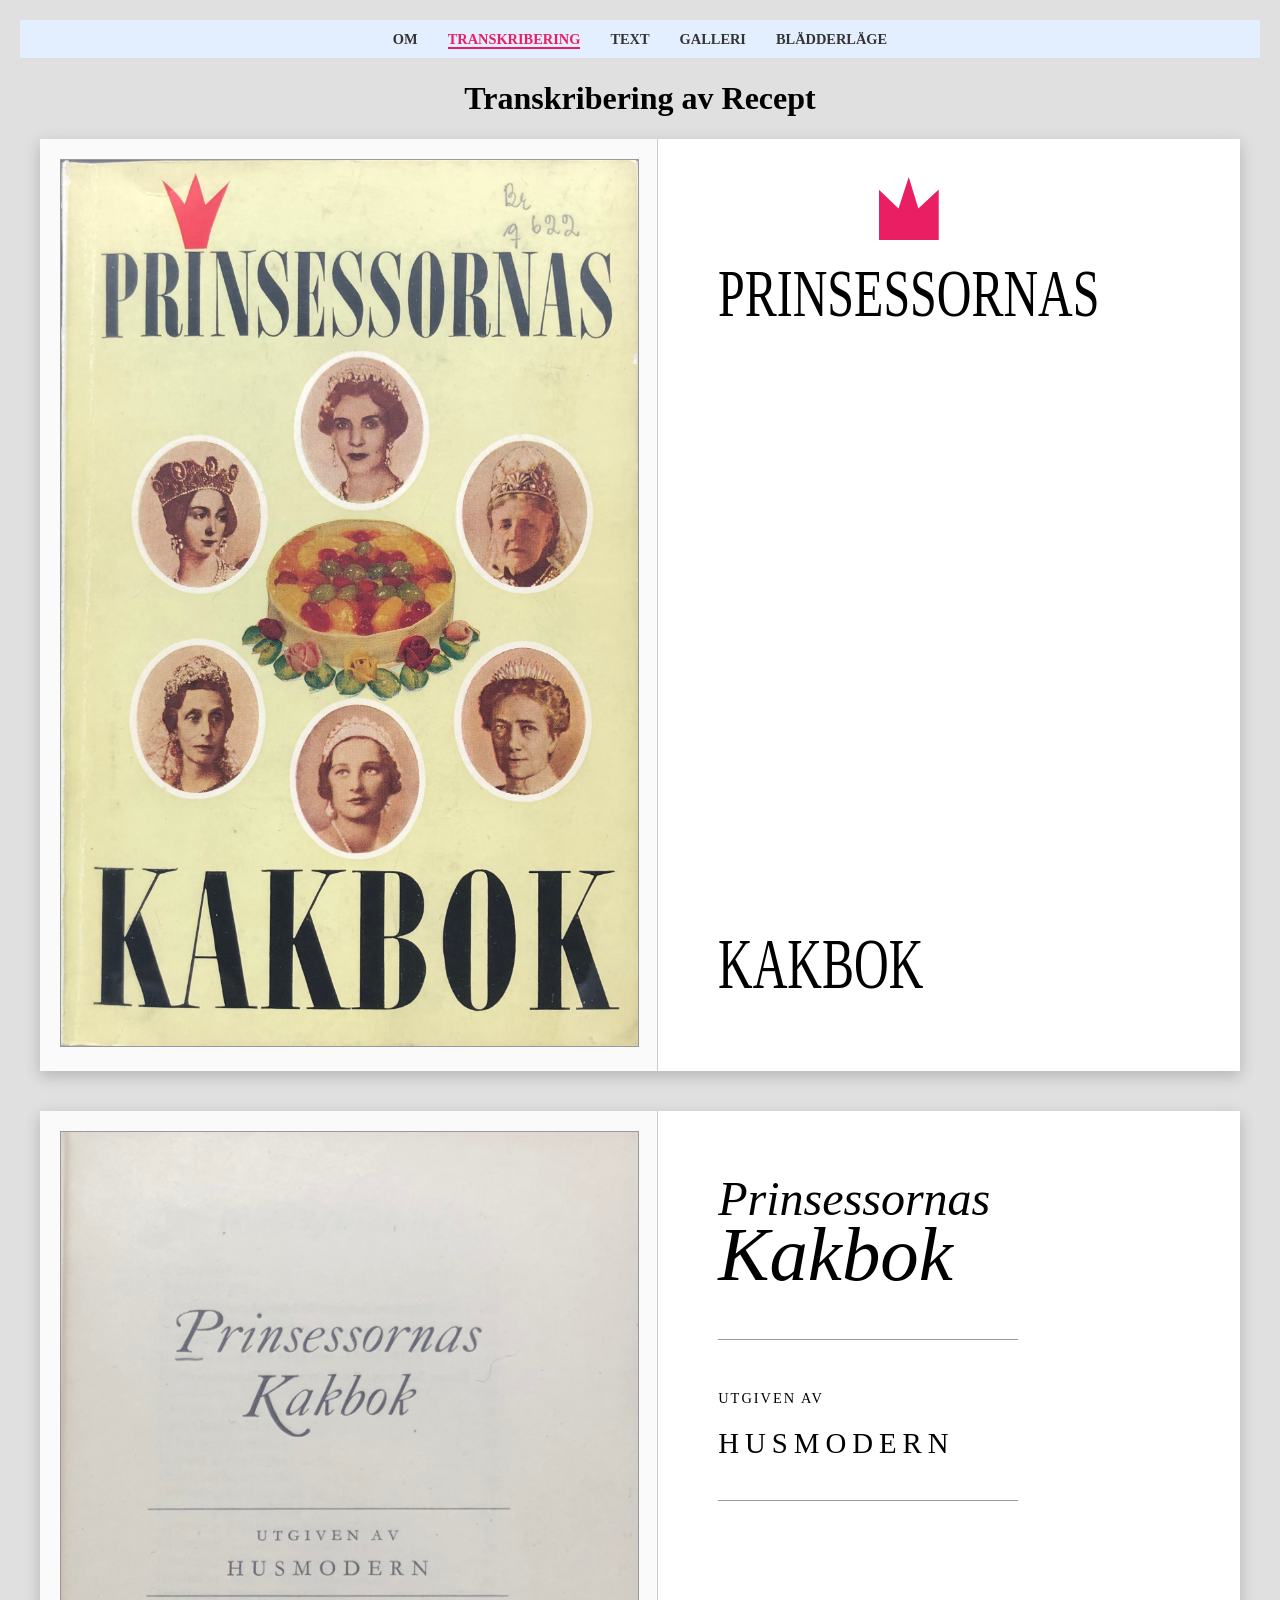
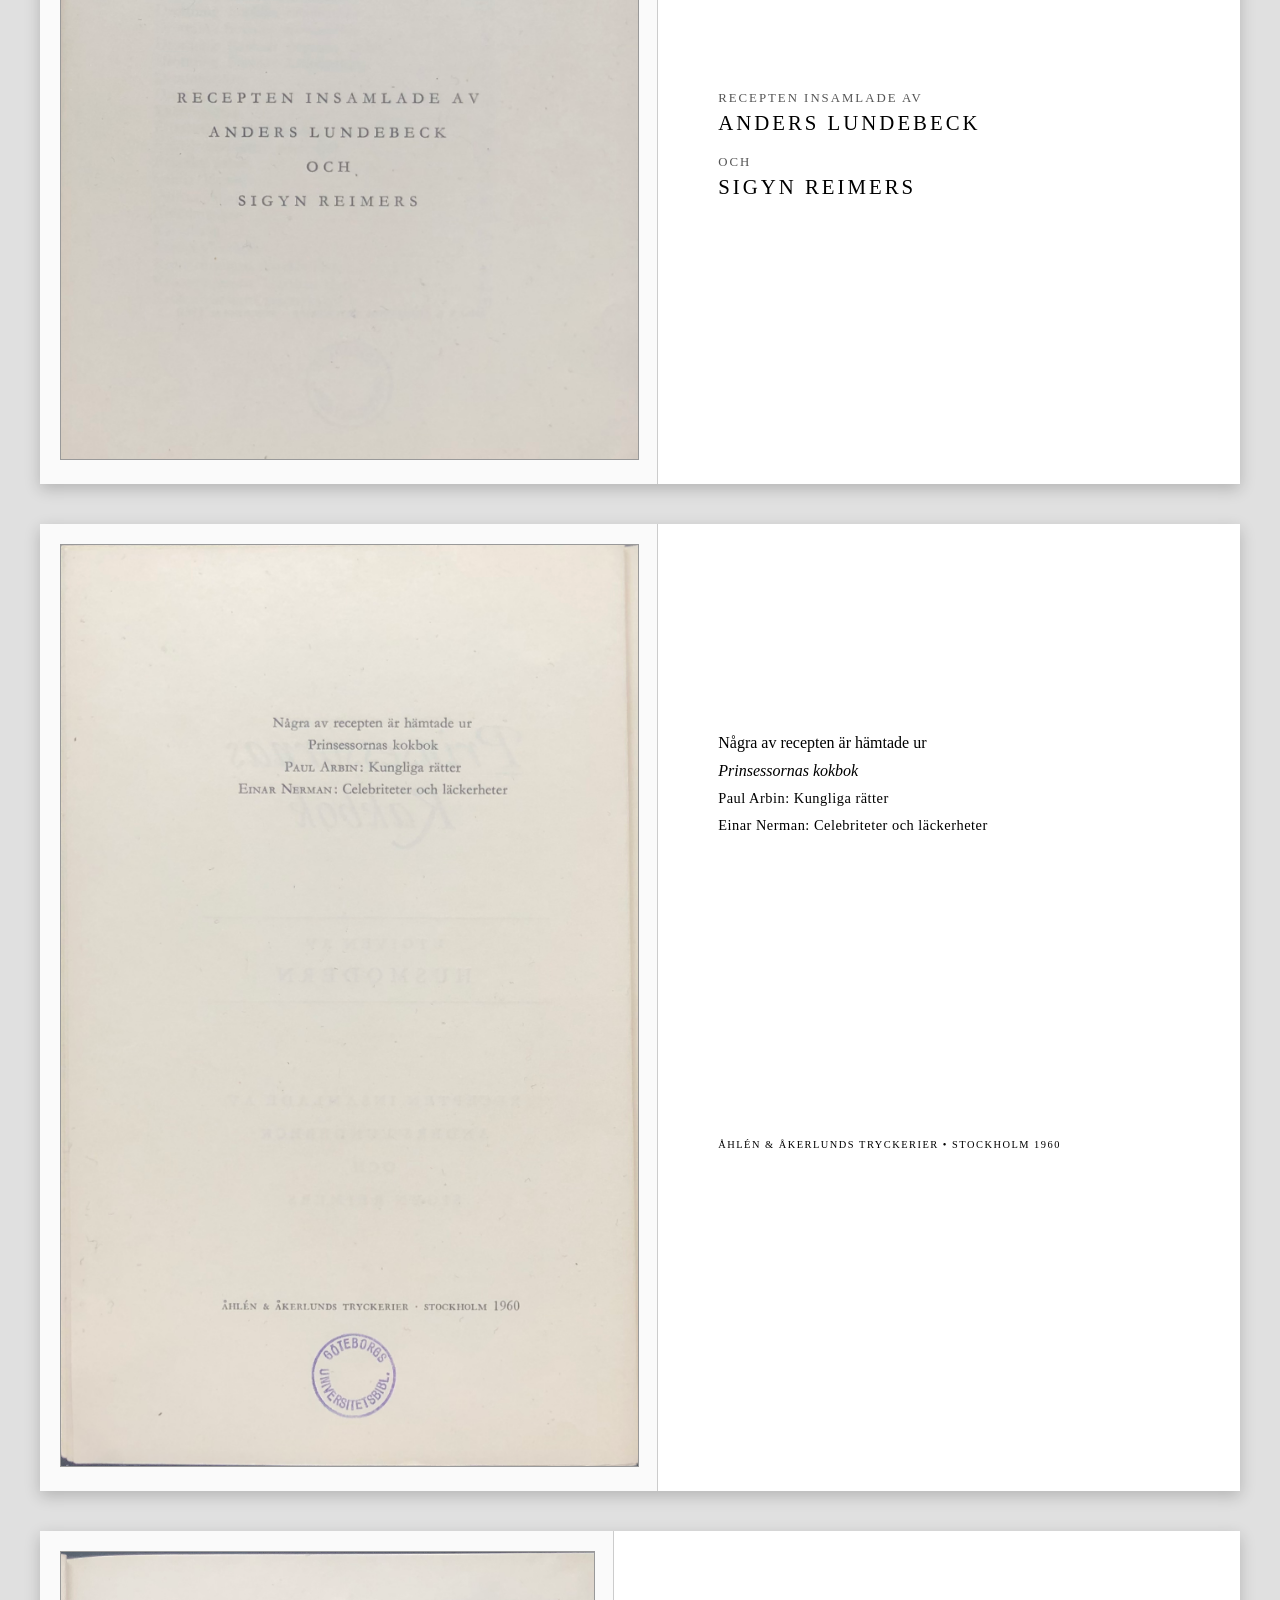
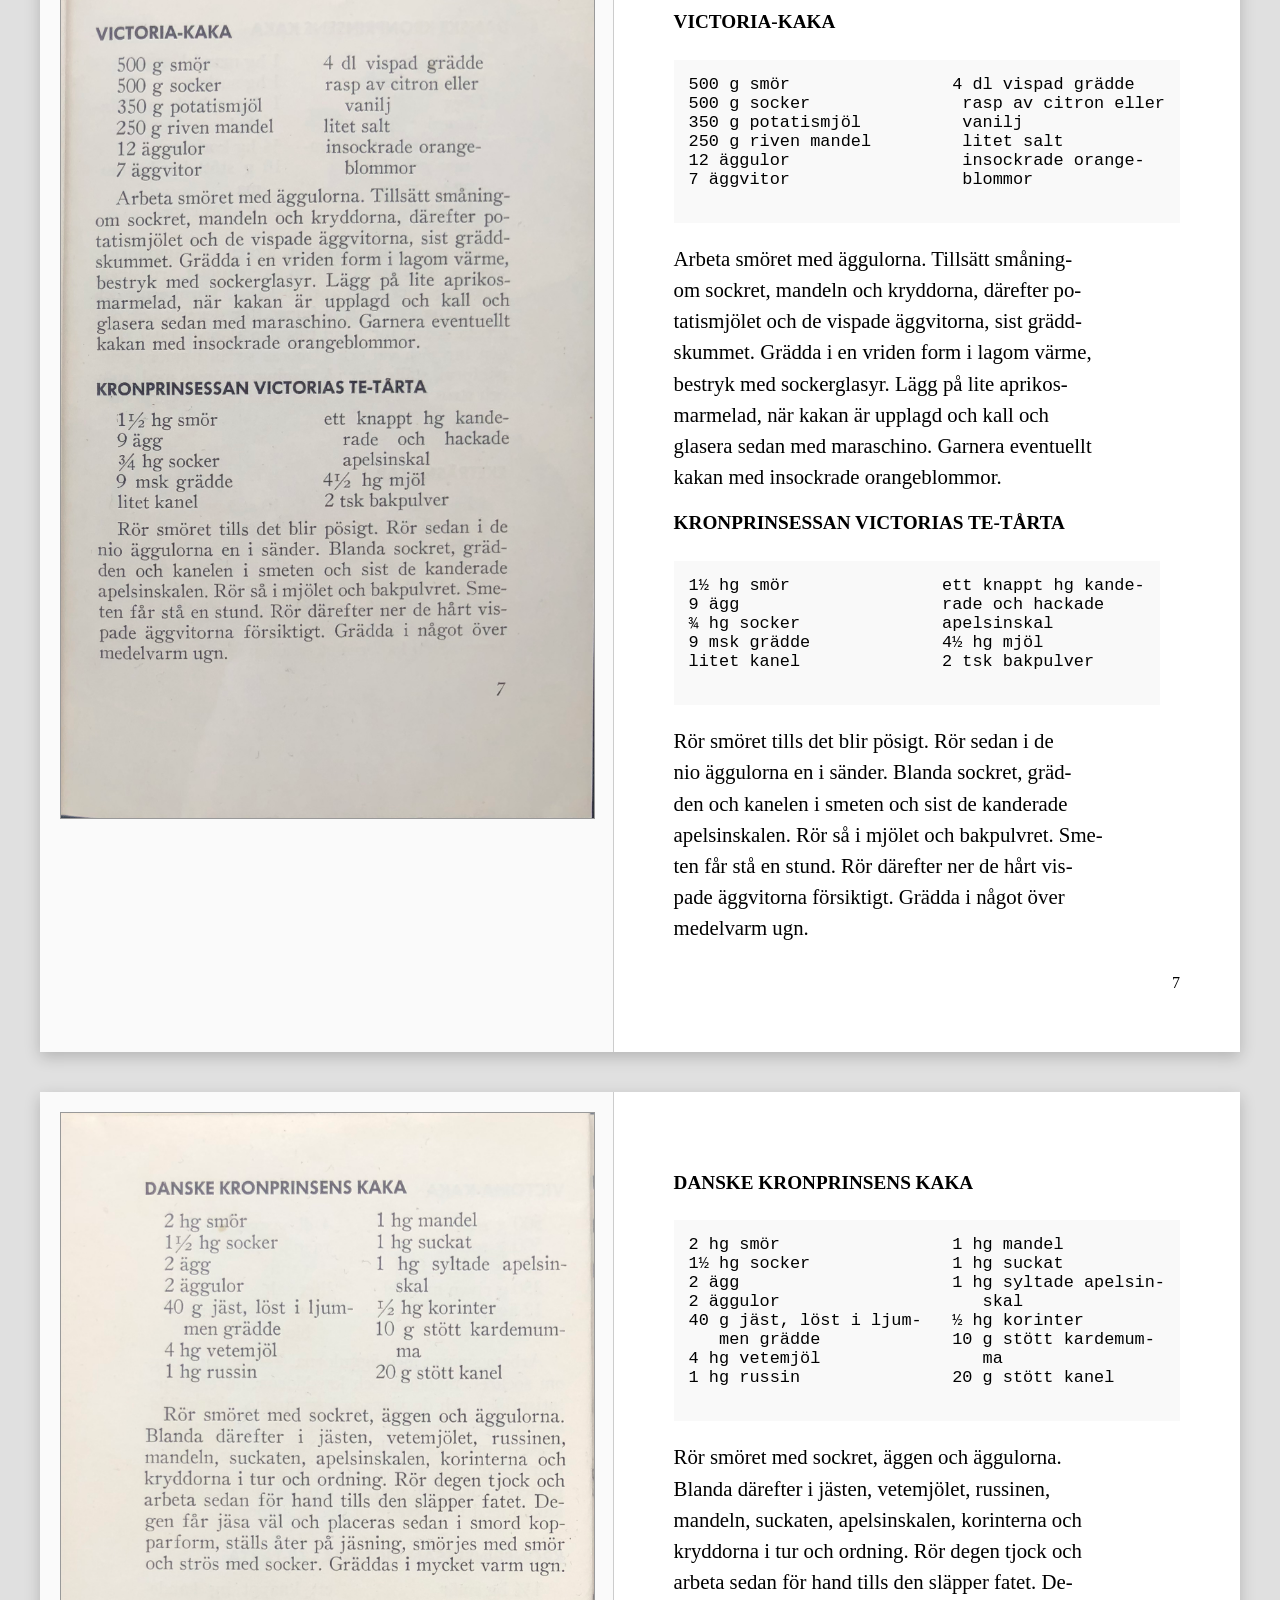
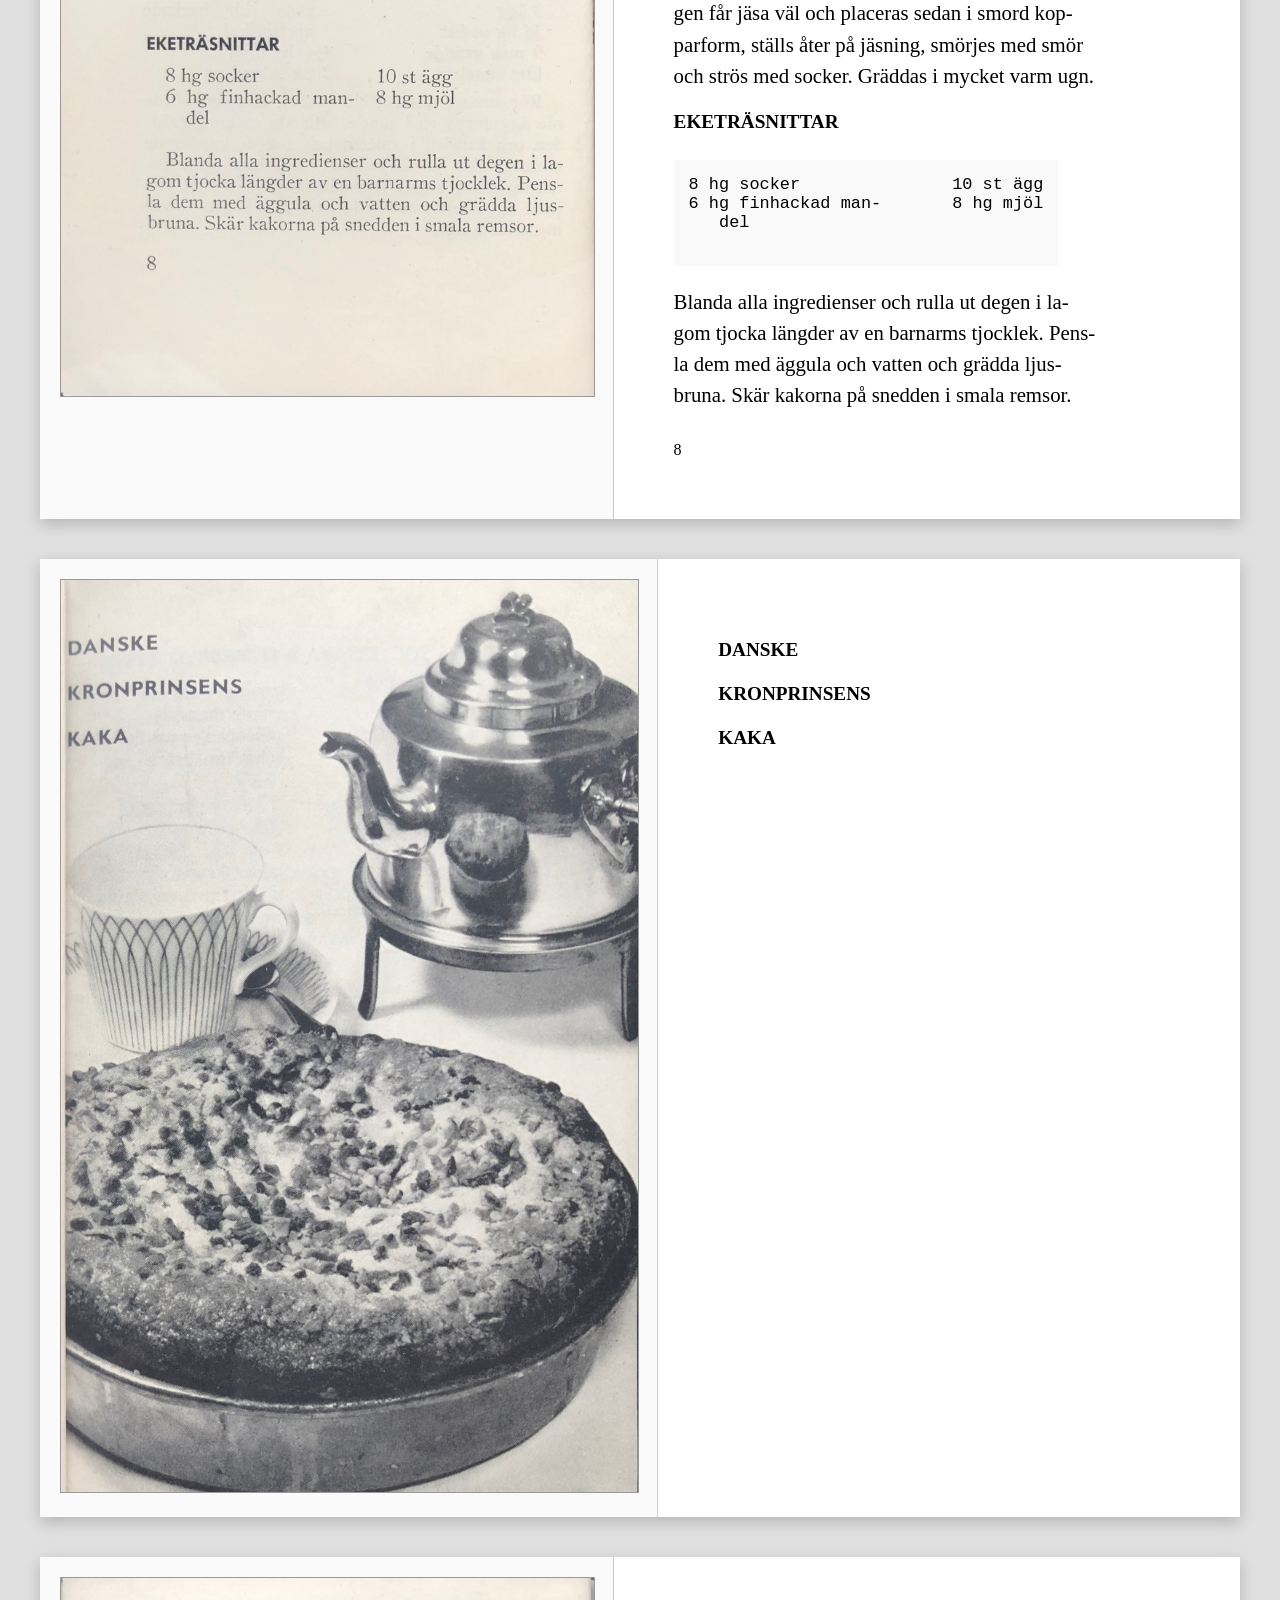
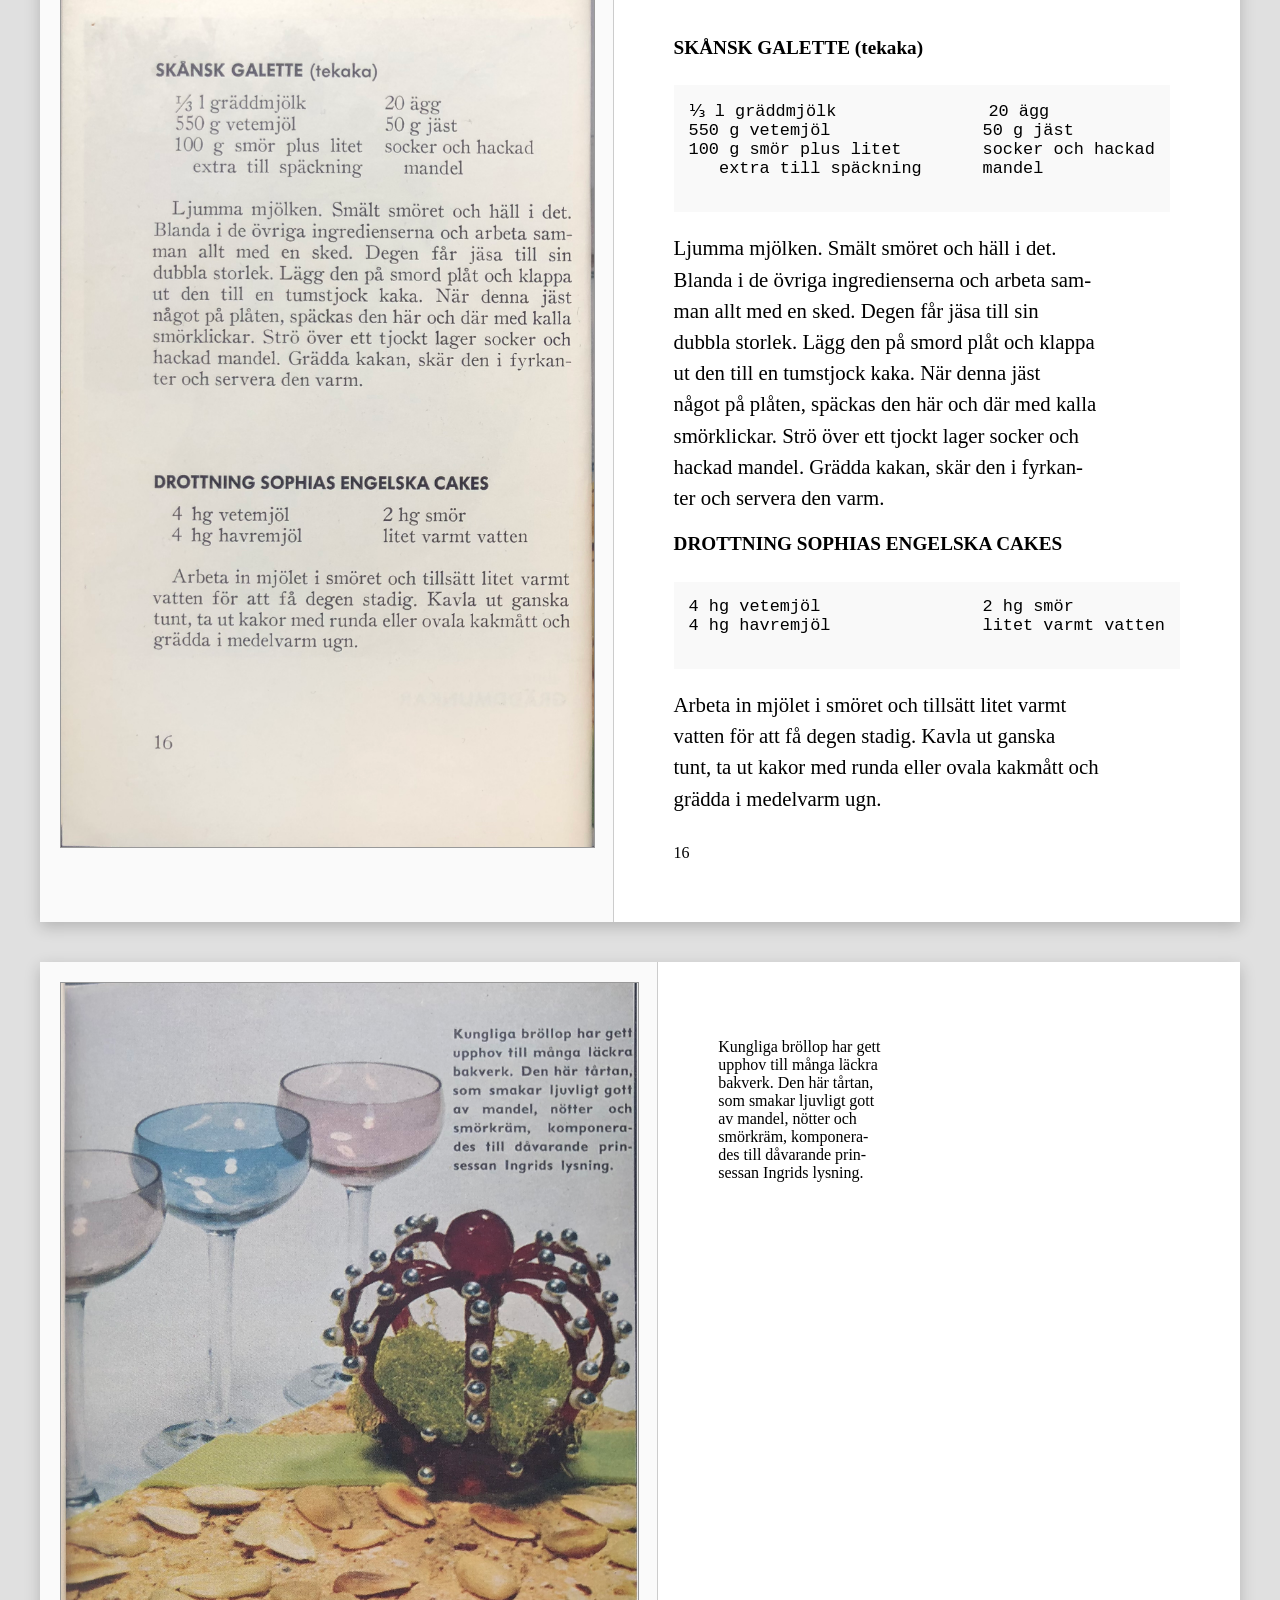
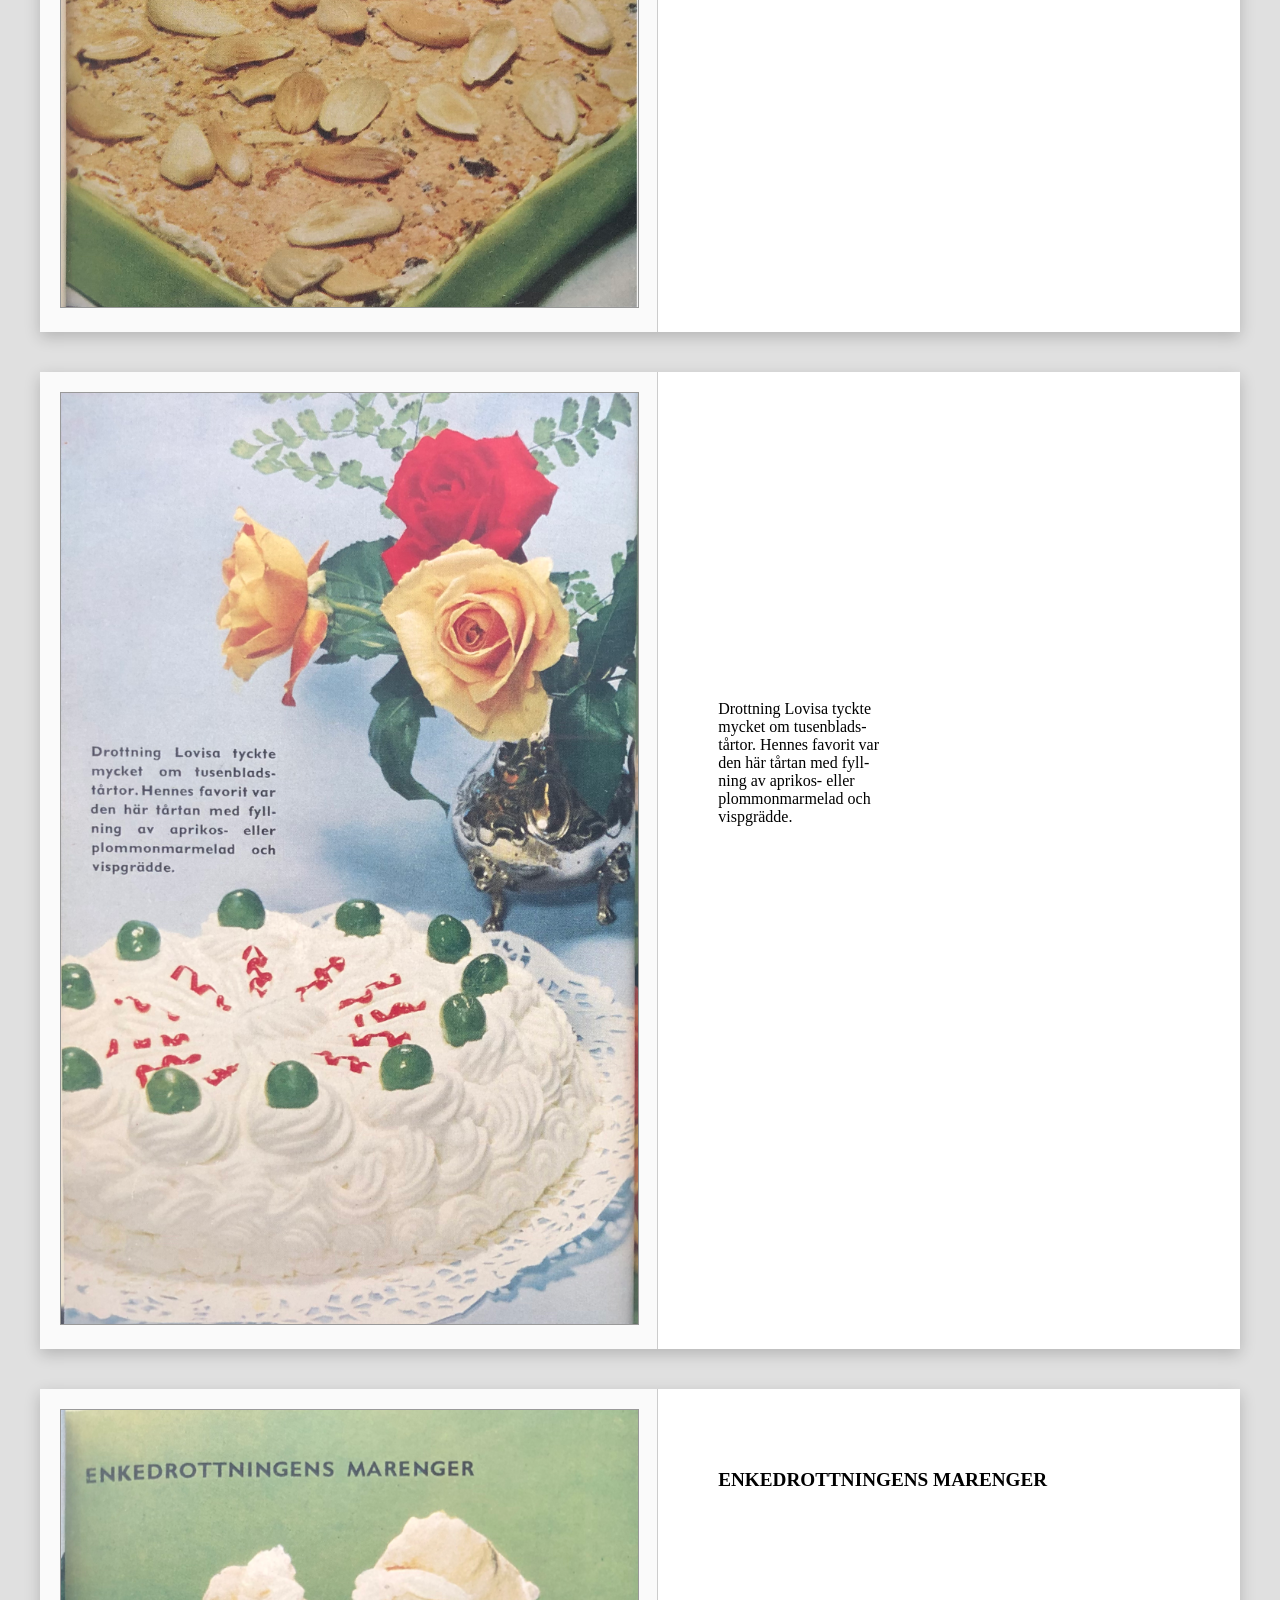
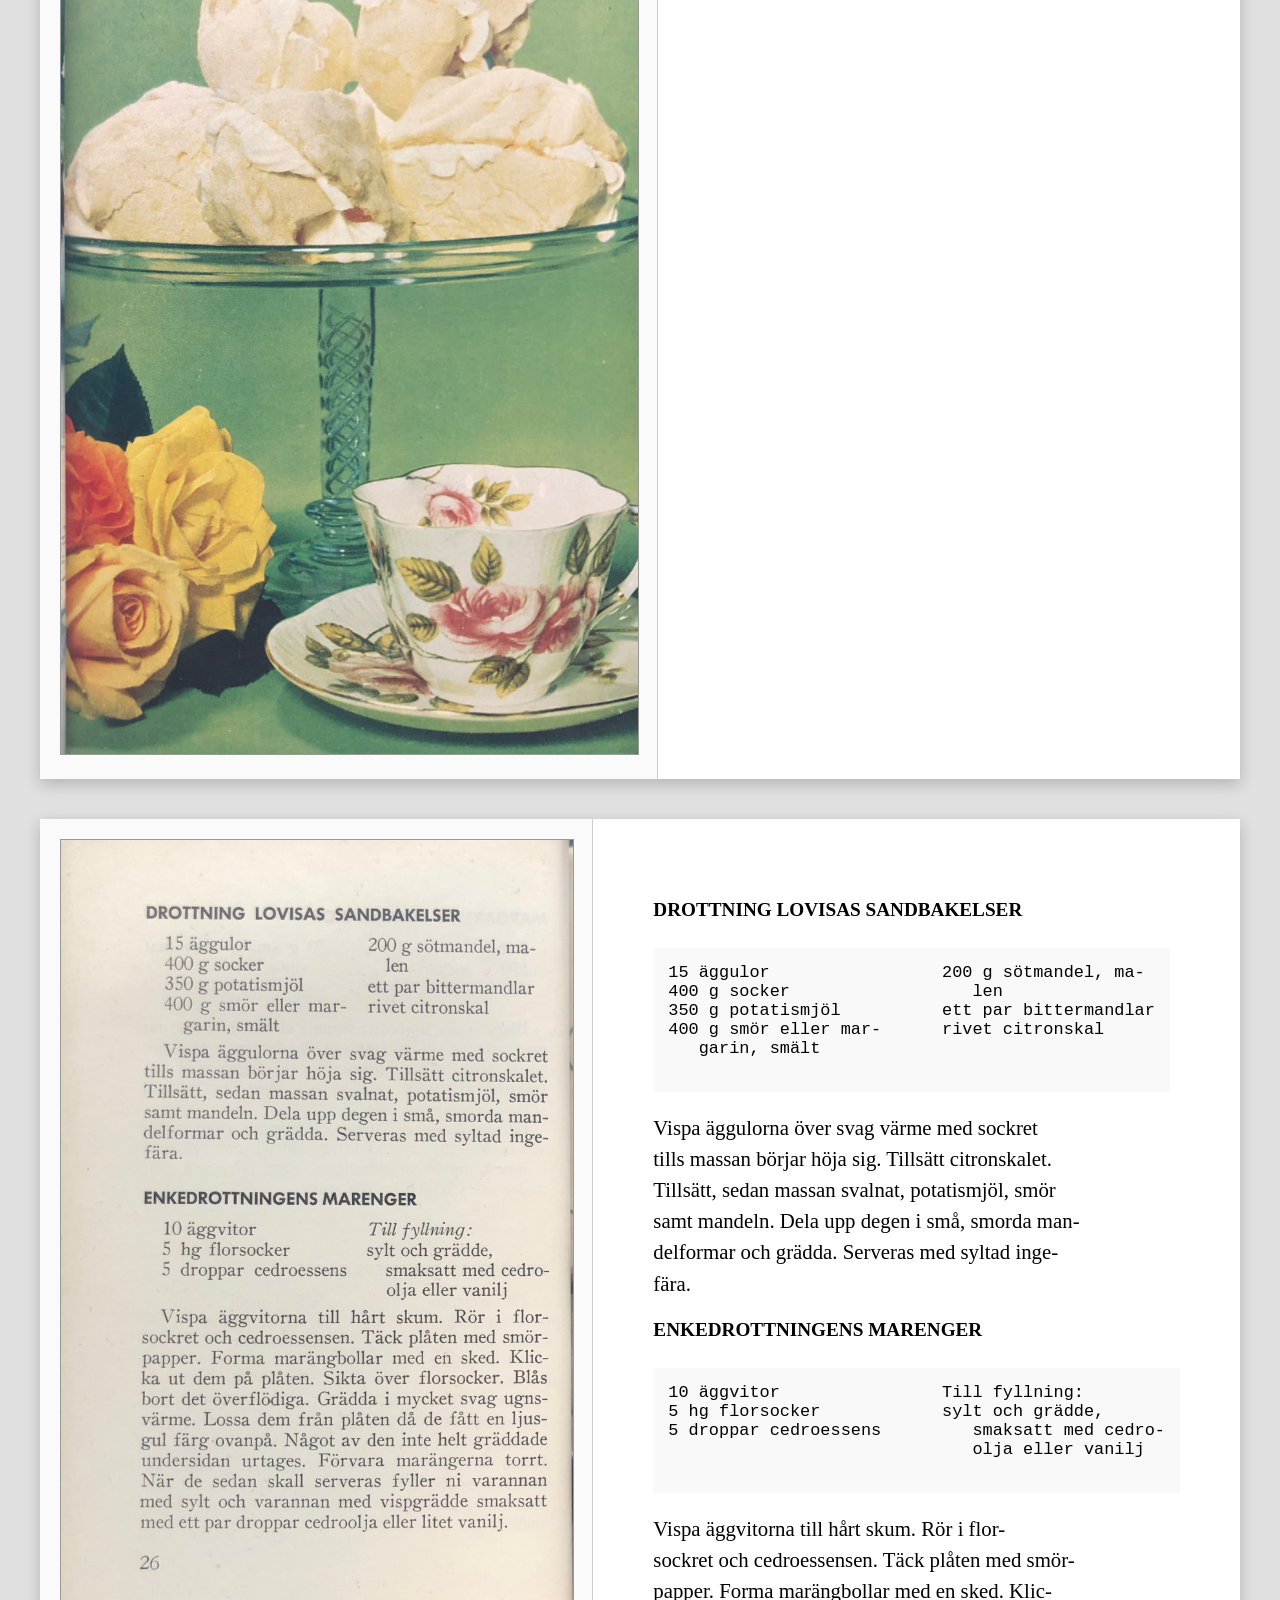
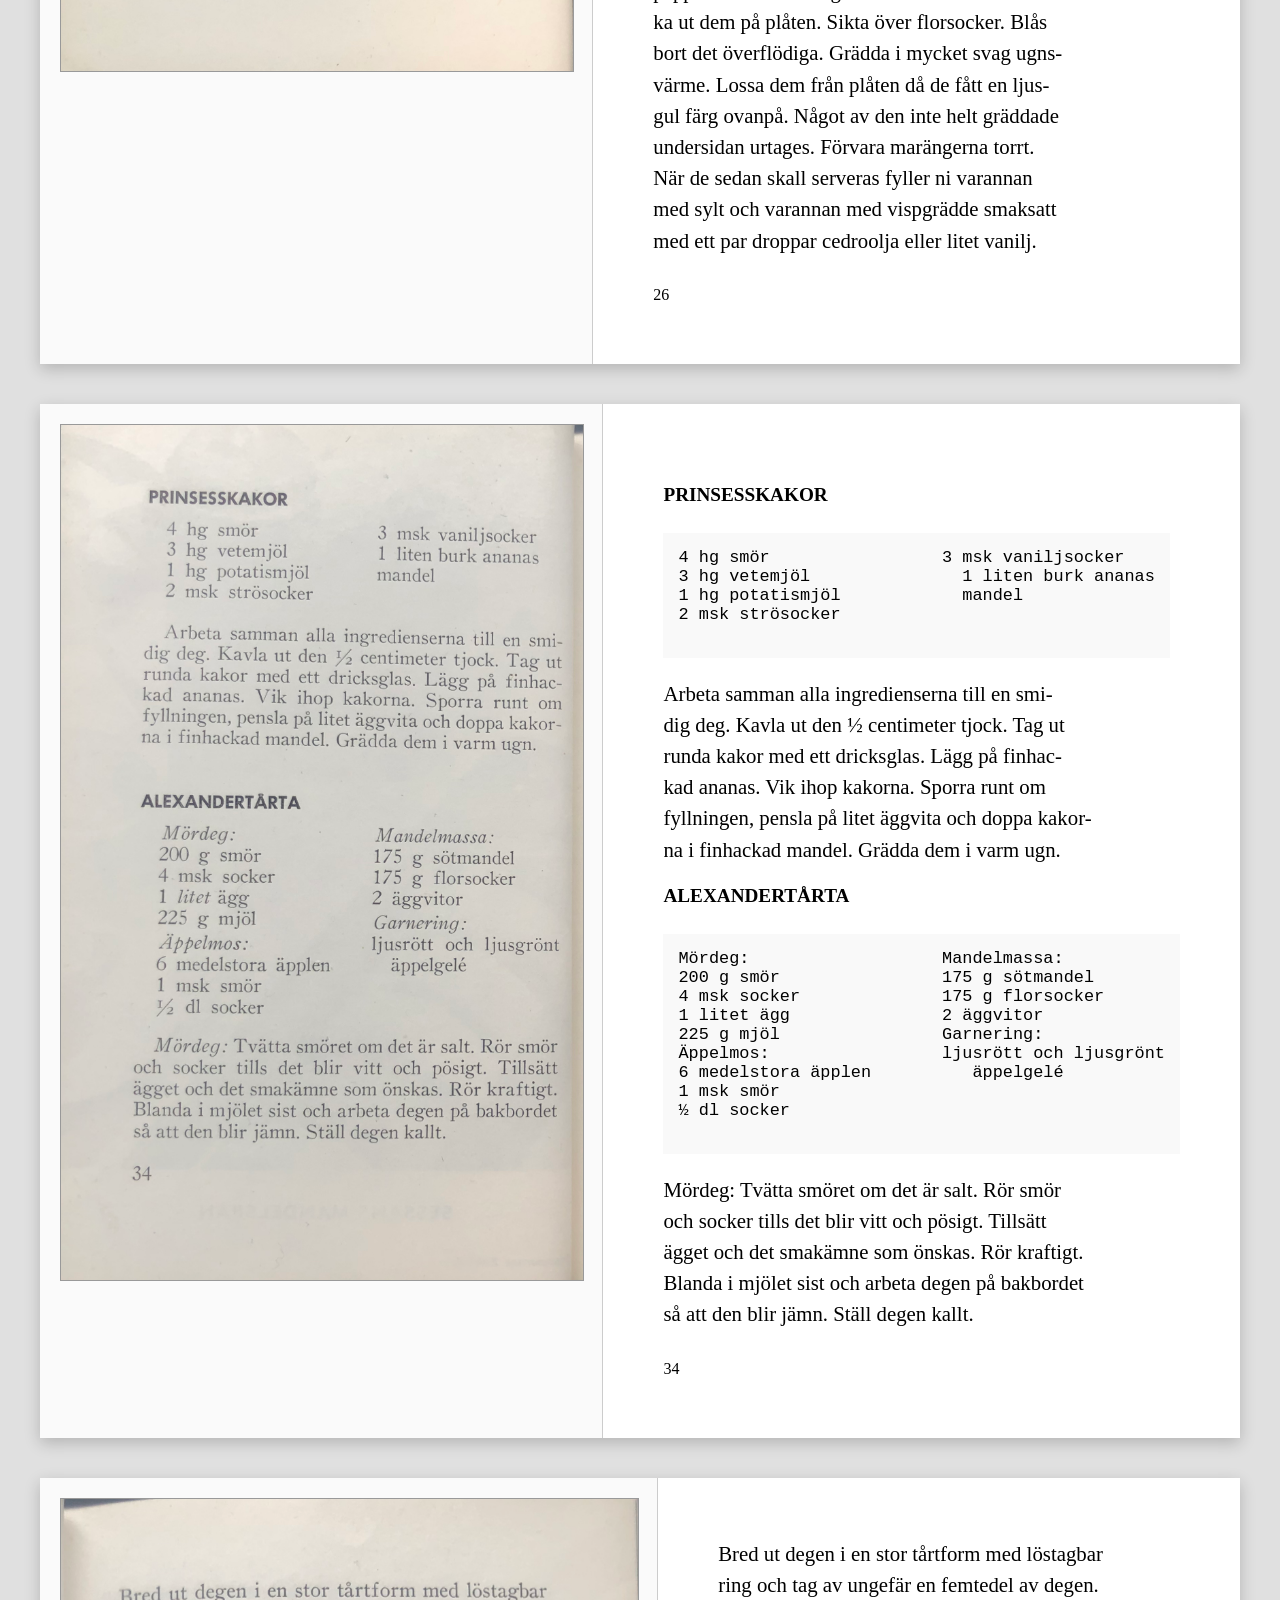
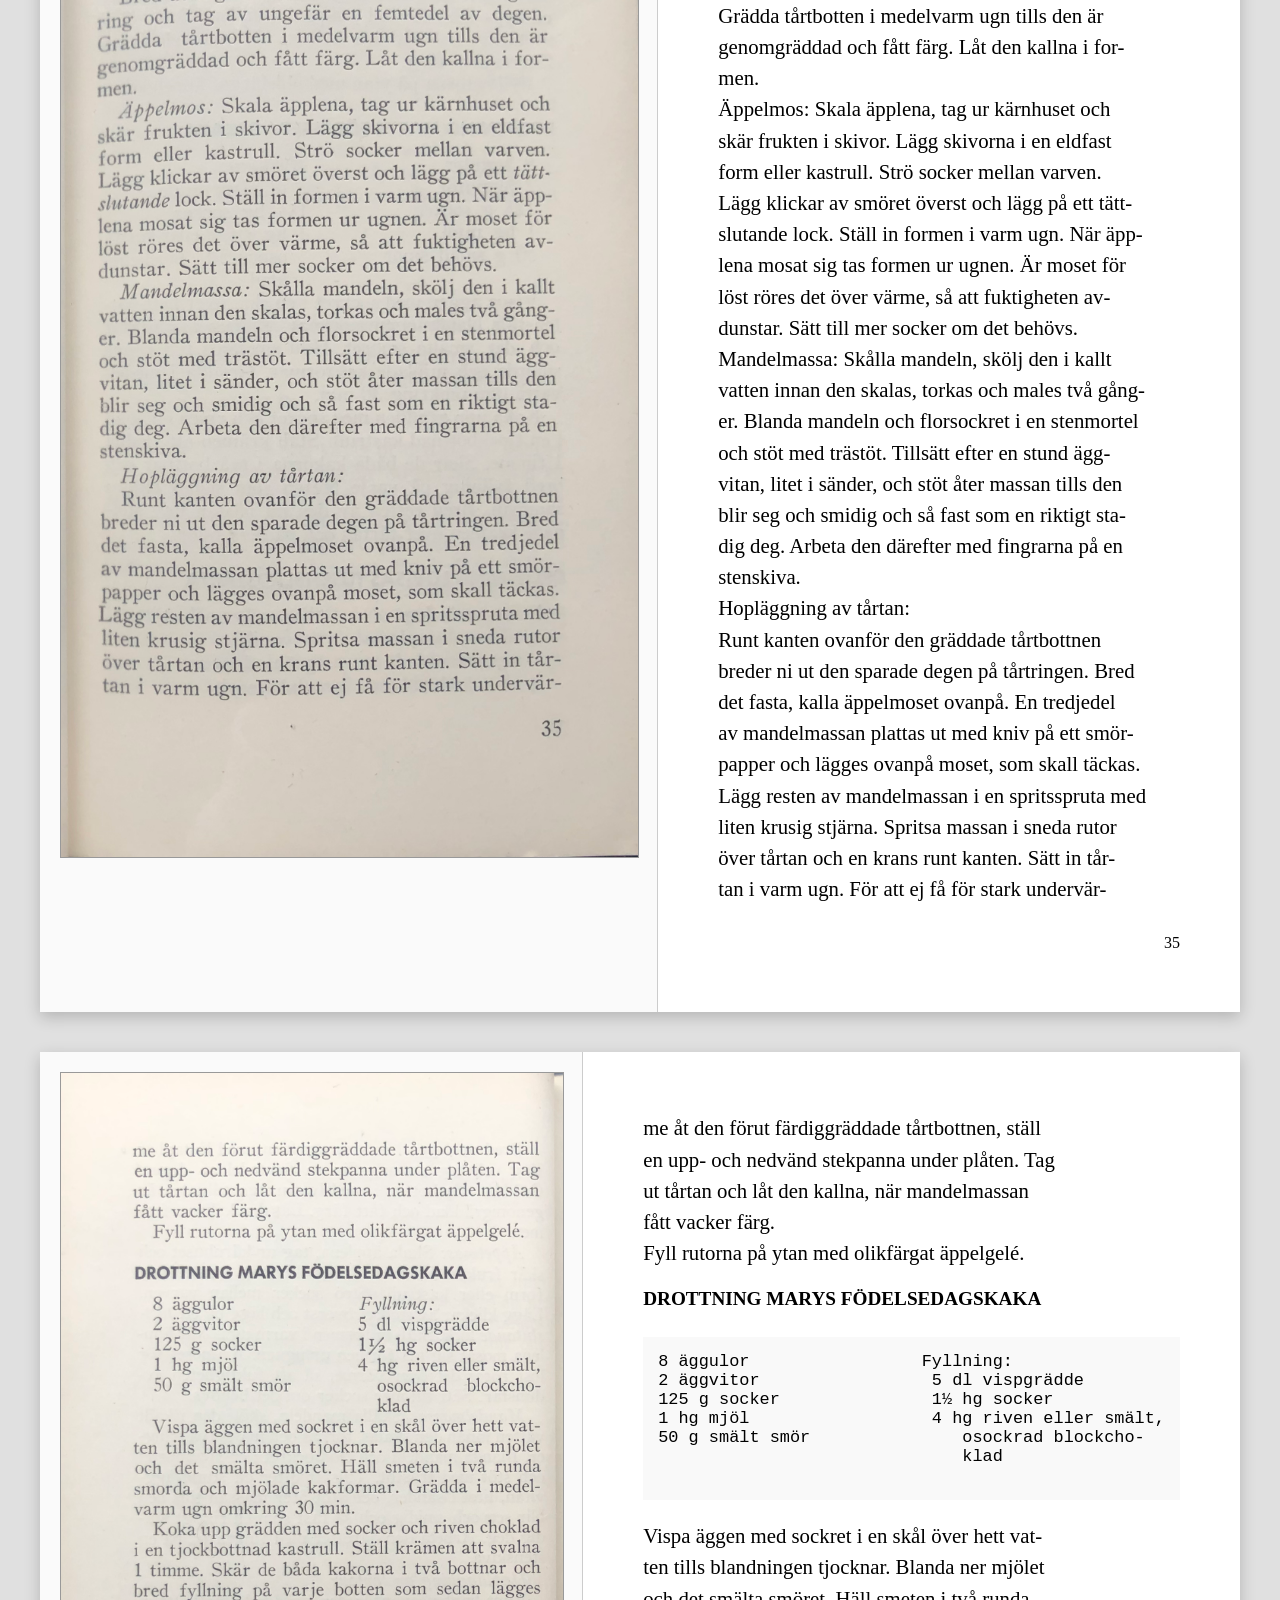
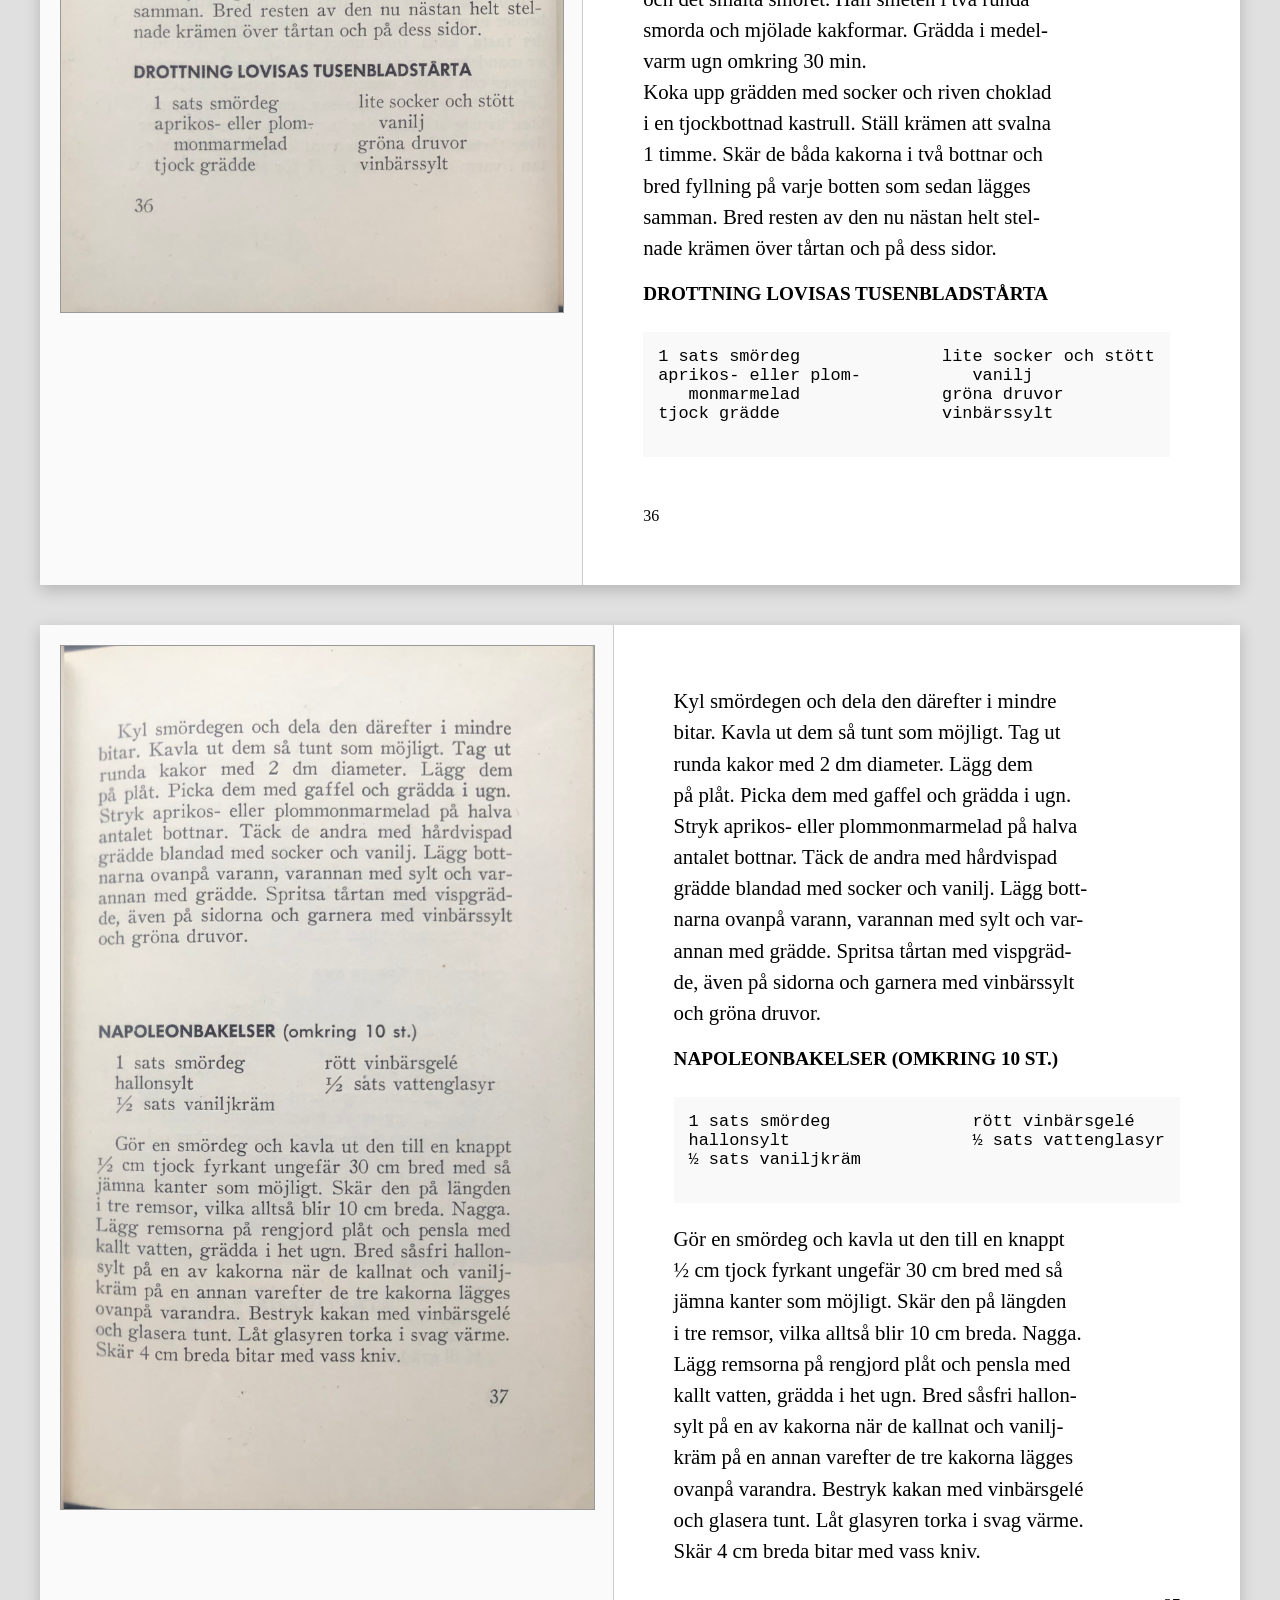
<file: documents/transkribering.html>
<!DOCTYPE HTML>
<html xmlns:tei="http://www.tei-c.org/ns/1.0" lang="sv">
   <head>
      <meta http-equiv="Content-Type" content="text/html; charset=UTF-8">
      <title>Transkribering - Prinsessornas Kakbok</title>
      <link rel="stylesheet" type="text/css" href="assets/css/style.css">
   </head>
   <body class="body">
      <nav class="nav">
         <ul>
            <li><a href="index.html">Om</a></li>
            <li><a href="transkribering.html" class="active">Transkribering</a></li>
            <li><a href="text.html">Text</a></li>
            <li><a href="galleri.html">Galleri</a></li>
            <li><a href="bladderlage.html">Blädderläge</a></li>
         </ul>
      </nav>
      <div class="content">
         <h1>Transkribering av Recept</h1>
      </div>
      <div class="page-wrapper">
         <div class="image-side"><img src="assets/img/00_Cover.jpg" alt="Cover"></div>
         <div class="text-side">
            
            <div class="cover-title-top">
               <span class="crown-icon"></span>
               PRINSESSORNAS
               </div>
            
            
            
            
            
            
            <div class="cover-title-bottom">KAKBOK</div>
            </div>
      </div>
      <div class="page-wrapper">
         <div class="image-side"><img src="assets/img/01_Tittle.jpg" alt="Tittle"></div>
         <div class="text-side">
            
            <div class="front-title-large">Prinsessornas</div>
            
            <div class="front-title-huge">Kakbok</div>
            
            <div class="title-separator"></div>
            
            
            
            <div class="front-sub-text">UTGIVEN AV</div>
            
            <div class="front-publisher">HUSMODERN</div>
            
            <div class="title-separator"></div>
            
            
            
            <div class="front-credits">
               
               <div class="front-credit-label">RECEPTEN INSAMLADE AV</div>
               
               <div class="front-name">ANDERS LUNDEBECK</div>
               
               <div class="front-credit-label">OCH</div>
               
               <div class="front-name">SIGYN REIMERS</div>
               </div>
            </div>
      </div>
      <div class="page-wrapper">
         <div class="image-side"><img src="assets/img/02_Intro.jpg" alt="Intro"></div>
         <div class="text-side">
            
            <div class="center-aligned top-margin">Några av recepten är hämtade ur</div>
            
            
            <div class="center-aligned italic">Prinsessornas kokbok</div>
            
            
            <div class="center-aligned uppercase-small">
               Paul Arbin: Kungliga rätter
               </div>
            
            
            <div class="center-aligned uppercase-small">
               Einar Nerman: Celebriteter och läckerheter
               </div>
            
            
            <div class="bottom-colophon">
               
               <div class="uppercase-tiny">ÅHLÉN &amp; ÅKERLUNDS TRYCKERIER • STOCKHOLM 1960</div>
               </div>
            </div>
      </div>
      <div class="page-wrapper">
         <div class="image-side"><img src="assets/img/03_Page7.jpg" alt="7"></div>
         <div class="text-side">
            <span class="recipe-title-uppercase">VICTORIA-KAKA</span>
            
            <pre class="ingredients">
500 g smör                4 dl vispad grädde
500 g socker               rasp av citron eller
350 g potatismjöl          vanilj
250 g riven mandel         litet salt
12 äggulor                 insockrade orange-
7 äggvitor                 blommor
                </pre>
            
            <div class="procedure">
               Arbeta smöret med äggulorna. Tillsätt småning- <br>
               om sockret, mandeln och kryddorna, därefter po- <br>
               tatismjölet och de vispade äggvitorna, sist grädd- <br>
               skummet. Grädda i en vriden form i lagom värme,<br>
               bestryk med sockerglasyr. Lägg på lite aprikos-<br>
               marmelad, när kakan är upplagd och kall och<br>
               glasera sedan med maraschino. Garnera eventuellt<br>
               kakan med insockrade orangeblommor. </div>
            
            <span class="recipe-title-uppercase">KRONPRINSESSAN VICTORIAS TE-TÅRTA</span>
            
            <pre class="ingredients">
1½ hg smör               ett knappt hg kande-
9 ägg                    rade och hackade
¾ hg socker              apelsinskal
9 msk grädde             4½ hg mjöl
litet kanel              2 tsk bakpulver
                </pre>
            
            <div class="procedure"> 
               Rör smöret tills det blir pösigt. Rör sedan i de<br>
               nio äggulorna en i sänder. Blanda sockret, gräd-<br>
               den och kanelen i smeten och sist de kanderade<br>
               apelsinskalen. Rör så i mjölet och bakpulvret. Sme-<br>
               ten får stå en stund. Rör därefter ner de hårt vis-<br>
               pade äggvitorna försiktigt. Grädda i något över<br>
               medelvarm ugn. 
               </div>
            
            <div class="page-number right">7</div>
            </div>
      </div>
      <div class="page-wrapper">
         <div class="image-side"><img src="assets/img/04_Page8.jpg" alt="8"></div>
         <div class="text-side">
            <span class="recipe-title-uppercase">DANSKE KRONPRINSENS KAKA</span>
            
            <pre class="ingredients">
2 hg smör                 1 hg mandel
1½ hg socker              1 hg suckat
2 ägg                     1 hg syltade apelsin-
2 äggulor                    skal
40 g jäst, löst i ljum-   ½ hg korinter
   men grädde             10 g stött kardemum-
4 hg vetemjöl                ma
1 hg russin               20 g stött kanel
                </pre>
            
            <div class="procedure">
               Rör smöret med sockret, äggen och äggulorna.<br>
               Blanda därefter i jästen, vetemjölet, russinen,<br>
               mandeln, suckaten, apelsinskalen, korinterna och<br>
               kryddorna i tur och ordning. Rör degen tjock och<br>
               arbeta sedan för hand tills den släpper fatet. De-<br>
               gen får jäsa väl och placeras sedan i smord kop-<br>
               parform, ställs åter på jäsning, smörjes med smör<br>
               och strös med socker. Gräddas i mycket varm ugn.
               </div>
            
            <span class="recipe-title-uppercase">EKETRÄSNITTAR</span>
            
            <pre class="ingredients">
8 hg socker               10 st ägg
6 hg finhackad man-       8 hg mjöl
   del
                </pre>
            
            <div class="procedure">
               Blanda alla ingredienser och rulla ut degen i la-<br>
               gom tjocka längder av en barnarms tjocklek. Pens-<br>
               la dem med äggula och vatten och grädda ljus-<br>
               bruna. Skär kakorna på snedden i smala remsor.
               </div>
            
            <div class="page-number">8</div>
            </div>
      </div>
      <div class="page-wrapper">
         <div class="image-side"><img src="assets/img/05_ImageDanskeKronprinsenskaka.jpg" alt="Bild DanskeKronprinsenskaka"></div>
         <div class="text-side">
            <span class="recipe-title-uppercase">DANSKE <br> <br> KRONPRINSENS <br><br>KAKA</span>
            </div>
      </div>
      <div class="page-wrapper">
         <div class="image-side"><img src="assets/img/07_Page16.jpg" alt="16"></div>
         <div class="text-side">
            <span class="recipe-title">SKÅNSK GALETTE (tekaka)</span>
            
            <pre class="ingredients">
⅓ l gräddmjölk               20 ägg
550 g vetemjöl               50 g jäst
100 g smör plus litet        socker och hackad
   extra till späckning      mandel
                </pre>
            
            <div class="procedure">
               Ljumma mjölken. Smält smöret och häll i det.<br>
               Blanda i de övriga ingredienserna och arbeta sam-<br>
               man allt med en sked. Degen får jäsa till sin<br>
               dubbla storlek. Lägg den på smord plåt och klappa<br>
               ut den till en tumstjock kaka. När denna jäst<br>
               något på plåten, späckas den här och där med kalla<br>
               smörklickar. Strö över ett tjockt lager socker och<br>
               hackad mandel. Grädda kakan, skär den i fyrkan-<br>
               ter och servera den varm.
               </div>
            
            <span class="recipe-title-uppercase">DROTTNING SOPHIAS ENGELSKA CAKES</span>
            
            <pre class="ingredients">
4 hg vetemjöl                2 hg smör
4 hg havremjöl               litet varmt vatten
                </pre>
            
            <div class="procedure">
               Arbeta in mjölet i smöret och tillsätt litet varmt<br>
               vatten för att få degen stadig. Kavla ut ganska<br>
               tunt, ta ut kakor med runda eller ovala kakmått och<br>
               grädda i medelvarm ugn.
               </div>
            
            <div class="page-number">16</div>
            </div>
      </div>
      <div class="page-wrapper">
         <div class="image-side"><img src="assets/img/08_ImagePrinsessaIngridsTarta.jpg" alt="Bild PrinsessaIngridsTarta"></div>
         <div class="text-side">
            
            <p>Kungliga bröllop har gett <br> 
               upphov till många läckra <br> 
               bakverk. Den här tårtan, <br> 
               som smakar ljuvligt gott <br> 
               av mandel, nötter och <br> 
               smörkräm, komponera- <br> 
               des till dåvarande prin- <br> 
               sessan Ingrids lysning.</p>
            </div>
      </div>
      <div class="page-wrapper">
         <div class="image-side"><img src="assets/img/09_ImageDrottningLovisaTarta.jpg" alt="Bild DrottningLovisaTarta"></div>
         <div class="text-side">
            
            <p><br><br><br><br><br><br><br>
               <br><br><br><br><br><br><br>
               Drottning Lovisa tyckte <br> 
               mycket om tusenblads- <br> 
               tårtor. Hennes favorit var <br> 
               den här tårtan med fyll- <br> 
               ning av aprikos- eller <br> 
               plommonmarmelad och <br> 
               vispgrädde.</p>
            </div>
      </div>
      <div class="page-wrapper">
         <div class="image-side"><img src="assets/img/10_EnkedrottningensMarenger.jpg" alt="Bild EnkedrottningensMarenger"></div>
         <div class="text-side">
            <span class="recipe-title-uppercase">ENKEDROTTNINGENS MARENGER</span>
            </div>
      </div>
      <div class="page-wrapper">
         <div class="image-side"><img src="assets/img/11_Page26.jpg" alt="26"></div>
         <div class="text-side">
            <span class="recipe-title-uppercase">DROTTNING LOVISAS SANDBAKELSER</span>
            
            <pre class="ingredients">
15 äggulor                 200 g sötmandel, ma-
400 g socker                  len
350 g potatismjöl          ett par bittermandlar
400 g smör eller mar-      rivet citronskal
   garin, smält
                </pre>
            
            <div class="procedure">
               Vispa äggulorna över svag värme med sockret<br>
               tills massan börjar höja sig. Tillsätt citronskalet.<br>
               Tillsätt, sedan massan svalnat, potatismjöl, smör<br>
               samt mandeln. Dela upp degen i små, smorda man-<br>
               delformar och grädda. Serveras med syltad inge-<br>
               fära.
               </div>
            
            <span class="recipe-title-uppercase">ENKEDROTTNINGENS MARENGER</span>
            
            <pre class="ingredients">
10 äggvitor                Till fyllning:
5 hg florsocker            sylt och grädde,
5 droppar cedroessens         smaksatt med cedro-
                              olja eller vanilj
                </pre>
            
            <div class="procedure">
               Vispa äggvitorna till hårt skum. Rör i flor-<br>
               sockret och cedroessensen. Täck plåten med smör-<br>
               papper. Forma marängbollar med en sked. Klic-<br>
               ka ut dem på plåten. Sikta över florsocker. Blås<br>
               bort det överflödiga. Grädda i mycket svag ugns-<br>
               värme. Lossa dem från plåten då de fått en ljus-<br>
               gul färg ovanpå. Något av den inte helt gräddade<br>
               undersidan urtages. Förvara marängerna torrt.<br>
               När de sedan skall serveras fyller ni varannan<br>
               med sylt och varannan med vispgrädde smaksatt<br>
               med ett par droppar cedroolja eller litet vanilj.
               </div>
            
            <div class="page-number">26</div>
            </div>
      </div>
      <div class="page-wrapper">
         <div class="image-side"><img src="assets/img/13_Page34.jpg" alt="34"></div>
         <div class="text-side">
            <span class="recipe-title-uppercase">PRINSESSKAKOR</span>
            
            <pre class="ingredients">
4 hg smör                 3 msk vaniljsocker
3 hg vetemjöl               1 liten burk ananas
1 hg potatismjöl            mandel
2 msk strösocker
                </pre>
            
            <div class="procedure">
               Arbeta samman alla ingredienserna till en smi-<br>
               dig deg. Kavla ut den ½ centimeter tjock. Tag ut<br>
               runda kakor med ett dricksglas. Lägg på finhac-<br>
               kad ananas. Vik ihop kakorna. Sporra runt om<br>
               fyllningen, pensla på litet äggvita och doppa kakor-<br>
               na i finhackad mandel. Grädda dem i varm ugn.
               </div>
            
            <span class="recipe-title-uppercase">ALEXANDERTÅRTA</span>
            
            <pre class="ingredients">
Mördeg:                   Mandelmassa:
200 g smör                175 g sötmandel
4 msk socker              175 g florsocker
1 litet ägg               2 äggvitor
225 g mjöl                Garnering:
Äppelmos:                 ljusrött och ljusgrönt
6 medelstora äpplen          äppelgelé
1 msk smör
½ dl socker
                </pre>
            
            <div class="procedure">
               Mördeg: Tvätta smöret om det är salt. Rör smör<br>
               och socker tills det blir vitt och pösigt. Tillsätt<br>
               ägget och det smakämne som önskas. Rör kraftigt.<br>
               Blanda i mjölet sist och arbeta degen på bakbordet<br>
               så att den blir jämn. Ställ degen kallt.
               </div>
            
            <div class="page-number">34</div>
            </div>
      </div>
      <div class="page-wrapper">
         <div class="image-side"><img src="assets/img/14_Page35.jpg" alt="35"></div>
         <div class="text-side">
            
            <div class="procedure">
               Bred ut degen i en stor tårtform med löstagbar<br>
               ring och tag av ungefär en femtedel av degen.<br>
               Grädda tårtbotten i medelvarm ugn tills den är<br>
               genomgräddad och fått färg. Låt den kallna i for-<br>
               men.
               </div>
            
            <div class="procedure">
               Äppelmos: Skala äpplena, tag ur kärnhuset och<br>
               skär frukten i skivor. Lägg skivorna i en eldfast<br>
               form eller kastrull. Strö socker mellan varven.<br>
               Lägg klickar av smöret överst och lägg på ett tätt-<br>
               slutande lock. Ställ in formen i varm ugn. När äpp-<br>
               lena mosat sig tas formen ur ugnen. Är moset för<br>
               löst röres det över värme, så att fuktigheten av-<br>
               dunstar. Sätt till mer socker om det behövs.
               </div>
            
            <div class="procedure">
               Mandelmassa: Skålla mandeln, skölj den i kallt<br>
               vatten innan den skalas, torkas och males två gång-<br>
               er. Blanda mandeln och florsockret i en stenmortel<br>
               och stöt med trästöt. Tillsätt efter en stund ägg-<br>
               vitan, litet i sänder, och stöt åter massan tills den<br>
               blir seg och smidig och så fast som en riktigt sta-<br>
               dig deg. Arbeta den därefter med fingrarna på en<br>
               stenskiva.
               </div>
            
            <div class="procedure">
               Hopläggning av tårtan:<br>
               Runt kanten ovanför den gräddade tårtbottnen<br>
               breder ni ut den sparade degen på tårtringen. Bred<br>
               det fasta, kalla äppelmoset ovanpå. En tredjedel<br>
               av mandelmassan plattas ut med kniv på ett smör-<br>
               papper och lägges ovanpå moset, som skall täckas.<br>
               Lägg resten av mandelmassan i en spritsspruta med<br>
               liten krusig stjärna. Spritsa massan i sneda rutor<br>
               över tårtan och en krans runt kanten. Sätt in tår-<br>
               tan i varm ugn. För att ej få för stark undervär-
               </div>
            
            <div class="page-number right">35</div>
            </div>
      </div>
      <div class="page-wrapper">
         <div class="image-side"><img src="assets/img/15_Page36.jpg" alt="36"></div>
         <div class="text-side">
            
            <div class="procedure">
               me åt den förut färdiggräddade tårtbottnen, ställ<br>
               en upp- och nedvänd stekpanna under plåten. Tag<br>
               ut tårtan och låt den kallna, när mandelmassan<br>
               fått vacker färg.<br>
               Fyll rutorna på ytan med olikfärgat äppelgelé.
               </div>
            
            <span class="recipe-title-uppercase">DROTTNING MARYS FÖDELSEDAGSKAKA</span>
            
            <pre class="ingredients">
8 äggulor                 Fyllning:
2 äggvitor                 5 dl vispgrädde
125 g socker               1½ hg socker
1 hg mjöl                  4 hg riven eller smält,
50 g smält smör               osockrad blockcho-
                              klad
                </pre>
            
            <div class="procedure">
               Vispa äggen med sockret i en skål över hett vat-<br>
               ten tills blandningen tjocknar. Blanda ner mjölet<br>
               och det smälta smöret. Häll smeten i två runda<br>
               smorda och mjölade kakformar. Grädda i medel-<br>
               varm ugn omkring 30 min.<br>
               Koka upp grädden med socker och riven choklad<br>
               i en tjockbottnad kastrull. Ställ krämen att svalna<br>
               1 timme. Skär de båda kakorna i två bottnar och<br>
               bred fyllning på varje botten som sedan lägges<br>
               samman. Bred resten av den nu nästan helt stel-<br>
               nade krämen över tårtan och på dess sidor.
               </div>
            
            <span class="recipe-title-uppercase">DROTTNING LOVISAS TUSENBLADSTÅRTA</span>
            
            <pre class="ingredients">
1 sats smördeg              lite socker och stött
aprikos- eller plom-           vanilj
   monmarmelad              gröna druvor
tjock grädde                vinbärssylt
                </pre>
            
            <div class="page-number">36</div>
            </div>
      </div>
      <div class="page-wrapper">
         <div class="image-side"><img src="assets/img/16_Page37.jpg" alt="37"></div>
         <div class="text-side">
            
            <div class="procedure">
               Kyl smördegen och dela den därefter i mindre<br>
               bitar. Kavla ut dem så tunt som möjligt. Tag ut<br>
               runda kakor med 2 dm diameter. Lägg dem<br>
               på plåt. Picka dem med gaffel och grädda i ugn.<br>
               Stryk aprikos- eller plommonmarmelad på halva<br>
               antalet bottnar. Täck de andra med hårdvispad<br>
               grädde blandad med socker och vanilj. Lägg bott-<br>
               narna ovanpå varann, varannan med sylt och var-<br>
               annan med grädde. Spritsa tårtan med vispgräd-<br>
               de, även på sidorna och garnera med vinbärssylt<br>
               och gröna druvor.
               </div>
            
            <span class="recipe-title-uppercase">NAPOLEONBAKELSER (omkring 10 st.)</span>
            
            <pre class="ingredients">
1 sats smördeg              rött vinbärsgelé
hallonsylt                  ½ sats vattenglasyr
½ sats vaniljkräm
                </pre>
            
            <div class="procedure">
               Gör en smördeg och kavla ut den till en knappt<br>
               ½ cm tjock fyrkant ungefär 30 cm bred med så<br>
               jämna kanter som möjligt. Skär den på längden<br>
               i tre remsor, vilka alltså blir 10 cm breda. Nagga.<br>
               Lägg remsorna på rengjord plåt och pensla med<br>
               kallt vatten, grädda i het ugn. Bred såsfri hallon-<br>
               sylt på en av kakorna när de kallnat och vanilj-<br>
               kräm på en annan varefter de tre kakorna lägges<br>
               ovanpå varandra. Bestryk kakan med vinbärsgelé<br>
               och glasera tunt. Låt glasyren torka i svag värme.<br>
               Skär 4 cm breda bitar med vass kniv.
               </div>
            
            
            <div class="page-number right">37</div>
            </div>
      </div>
      <div class="page-wrapper">
         <div class="image-side"><img src="assets/img/17_Page41.jpg" alt="41"></div>
         <div class="text-side">
            <span class="recipe-title-uppercase">KRONPRINSESSAN MÄRTHAS TÅRTA</span>
            
            <pre class="ingredients">
Tårtan:                   1 ägg
5 gulor                    1 msk potatismjöl
175 g socker               2 msk socker
3 msk starkt kallt        Glasyr:
   kaffe                   1½ dl florsocker
75 g malda valnöts-        1½ msk starkt kaffe
   kärnor                     eller rom
5 msk potatismjöl          Garnering:
5 vitor                    Mandelmassa: 25 g
smör och bröd till for-       mandel, 50 g flor-
   men                        socker, äggvita,
Kräm:                      färg — 6 valnöts-
1½ dl gräddmjölk              kärnor
½ dl starkt kaffe
                </pre>
            
            <div class="procedure">
               Rör sockret och gulorna tills massan blir tjock,<br>
               ljus och porös. Späd emellanåt med litet starkt<br>
               kallt kaffe, men inte så mycket att smeten blir<br>
               tunn. Lägg i de malda valnötskärnorna, bred på de<br>
               till hårt skum slagna vitorna och strö över pota-<br>
               tismjölet. Rör varsamt om alltsammans tills sme-<br>
               ten är jämnt blandad. Ös den då i en väl smord<br>
               och brödform eller medelstor stekpanna och gräd-<br>
               da kakan i medelvarm ugn ungefär 20—25 minu-<br>
               ter. Pröva med sticka. Låt kakan svalna. Stjälp<br>
               sedan upp den så att den får kallna.
               </div>
            
            <div class="procedure">
               Krämen: Blanda alla ingredienserna i en ka-<br>
               strull och vispa över eld. Då blandningen sjuder<br>
               och tjocknar, så tag den av elden och låt den<br>
               kallna.
               </div>
            
            
            <div class="page-number right">41</div>
            </div>
      </div>
      <div class="page-wrapper">
         <div class="image-side"><img src="assets/img/18_Page42.jpg" alt="42"></div>
         <div class="text-side">
            
            <div class="procedure">
               Skär kakan i tre bottnar och bred den tunna,<br>
               kalla krämen mellan bottnarna. Glasera kakan<br>
               med kaffeglasyr, som bör vara tjock som en tunn<br>
               kräm. Om man så vill, kan den ytterligare smak-<br>
               sättas med rom, som förtar den söta smaken.
               </div>
            
            <div class="procedure">
               Stöt ingredienserna till vanlig mandelmassa. Fär-<br>
               ga en tredjedel svagt skär med karmin och resten<br>
               med grön karamellfärg. Kavla ut den skära man-<br>
               delmassan. Skär till blomblad, och sätt dem mel-<br>
               lan den fyrdelade valnötskärnan. Kavla ut den grö-<br>
               na mandelmassan, forma till blad och ordna dem<br>
               kring »blommorna».
               </div>
            
            <span class="recipe-title-uppercase">FRANSKA ASKEN</span>
            
            <pre class="ingredients">
mördeg                     socker
aprikospuré                kanderade violer eller
tjock grädde                  annan confityr
                </pre>
            
            <div class="procedure">
               Kläd en form i botten och på sidorna med mör-<br>
               deg. Grädda degen som vanligt, sedan den fått vila.<br>
               Kavla ut ett stycke mördeg och forma det till lock.<br>
               Grädda. Fyll mördegsformen med aprikospurén<br>
               och den väl vispade och sockrade grädden. Lägg<br>
               grädden mycket högt på formens ena sida, så att<br>
               mördegslocket kommer att luta och det hela ge<br>
               intryck av en halvöppen rund dosa. Garnera vid<br>
               lockets öppning och runt om med kanderade violer<br>
               eller andra confityrer.
               </div>
            
            
            <div class="page-number">42</div>
            </div>
      </div>
      <div class="page-wrapper">
         <div class="image-side"><img src="assets/img/19_Page58.jpg" alt="58"></div>
         <div class="text-side">
            <span class="recipe-title-uppercase">KRONPRINSESSAN ASTRIDS TÅRTA</span>
            
            <pre class="ingredients">
Sockerkaka:                  4½ dl ananasspad
6 ägg                          och gräddmjölk
210 g strösocker               2 blad gelatin
55 g potatismjöl               ¼ burk ananas
55 g vetemjöl                  citronsaft
Pralin:                       Maräng:
100 g oskållad man-            3 vitor
   del                         180 g florsocker
100 g strösocker               Mandelmassa:
Kräm:                       40 g sötmandel
3 gulor                        60 g florsocker
2 msk vetemjöl                 äggvita
2 msk socker                   färg
                               150 g små vindruvor
                </pre>
            
            <div class="procedure">
               Sockerkaka: Rör äggulor och socker tills massan<br>
               blir ljus och porös. Tillsätt då mjölet och pralinen<br>
               (se nedan) och skär till sist försiktigt ned de till<br>
               hårt skum slagna vitorna. Häll genast massan i<br>
               tre lika stora formar och grädda dem i medel-<br>
               varm ugn. Ni kan också grädda en tårta i sänder.<br>
               Låt då resten av smeten stå kallt. Pröva kakorna<br>
               med sticka. Lossa dem från kanten och stjälp upp<br>
               dem 5—6 minuter efter det de kommit ur ugnen.
               </div>
            
            <div class="procedure">
               Pralin: Torka mandeln. Skålla den inte. Lägg<br>
               den tillsammans med sockret i en stekpanna. Rör<br>
               blandningen med träsked, tills sockret har smält<br>
               och är ljusbrunt. Häll då genast upp den på smord<br>
               plåt. Bryt sönder massan då den är fullkomligt
               </div>
            
            
            <div class="page-number">58</div>
            </div>
      </div>
      <div class="page-wrapper">
         <div class="image-side"><img src="assets/img/20_Page59.jpg" alt="59"></div>
         <div class="text-side">
            
            <div class="procedure">
               kall och mal den på mandelkvarn. Blanda den i<br>
               tårtsmeten, innan ni skär ner äggvitorna.
               </div>
            
            <div class="procedure">
               Kräm: Häll ägg, socker och mjöl och det förut i<br>
               kallt vatten blötlagda och uppkramade gelatinet i<br>
               en kastrull och vispa ihop allt. Tillsätt det hopkok-<br>
               ta ananasspadet och gräddmjölken. Ställ kastrul-<br>
               len över elden, vispa blandningen tills krämen sju-<br>
               der och tjocknar. Ni kan gärna skära ner några<br>
               små smörklickar i den färdigkokta krämen.
               </div>
            
            <div class="procedure">
               Rör ner ananasen, som förut skurits i små tär-<br>
               ningar, i krämen då den kallnat. Avsmaka noga.<br>
               Sätt till citronsaft och möjligen litet mer socker.
               </div>
            
            <div class="procedure">
               Hopläggning: Skär varje sockerkaka när de är<br>
               fullständigt kalla, i två eller tre bottnar med en<br>
               tunn, vass kniv. Hetta gärna först upp kniven över<br>
               en gaslåga. Lägg ihop bottnarna till en hög tårta<br>
               med ett lager av krämen mellan varje botten. Detta<br>
               bör helst göras dagen innan tårtan skall serve-<br>
               ras. Den blir saftigare då.
               </div>
            
            <div class="procedure">
               Maräng till garnering: Blanda vitorna och sock-<br>
               ret i en porslinsskål. Ställ den över kokande vat-<br>
               ten. Vispa innehållet kraftigt tills marängen är så<br>
               fast som en tjock sås. Skålen kan då tas ur det<br>
               varma vattnet. Fortsätt vispningen tills marängen<br>
               är tjock som en tunn kräm. Bred den över hela<br>
               tårtan med en kniv, och sätt in tårtan i mycket<br>
               svag ugnsvärme, så den stelnar på ytan. Garnera<br>
               med vindruvor och blad av mandelmassan som ni<br>
               gör på vanligt sätt, och färgar svagt i olika höst-<br>
               färger.
               </div>
            
            
            <div class="page-number right">59</div>
            </div>
      </div>
      <div class="page-wrapper">
         <div class="image-side"><img src="assets/img/21_Page60.jpg" alt="60"></div>
         <div class="text-side">
            
            <div class="procedure">
               Klipp vindruvorna från stjälken och torka dem.<br>
               Fäst dem med marängmassa i form av klasar<br>
               och lägg blad emellan. Färga en liten bit mandel-<br>
               massa mörkbrun med kakaopulver och rulla ut den<br>
               i fina smala längder. Lägg dem som stjälkar och<br>
               revor.
               </div>
            
            <div class="procedure">
               Servera tårtan till efterrätt med ananssås.
               </div>
            
            <pre class="ingredients">
Ananassås:                  citronsaft
3 äggulor                      ½ dl hopkokt ananas-
1½ dl socker                      spad
1 liten burk ananas            3½ dl tjock grädde
                </pre>
            
            <div class="procedure">
               Rör gulor och socker kraftigt ungefär 20 minu-<br>
               ter. Slå vitorna till hårt skum och skär varsamt<br>
               ner dem. Skär ananasen i små jämna tärningar<br>
               och blanda dem i krämen. Tillsätt citronsaft och<br>
               ananasspad efter smak. Tillsätt till sist den till<br>
               hårt skum slagna grädden.
               </div>
            
            <div class="procedure">
               Servera såsen iskall till tårta.
               </div>
            
            <span class="recipe-title-uppercase">ARVSTORHERTIGINNAN JOSÉPHINE-CHARLOTTES TÅRTA</span>
            
            <pre class="ingredients">
Marängbottnar:               Smörkräm:
5 vitor                        2 vitor
250 g florsocker               125 g florsocker
100 g nötter                   250 g osaltat smör
                               ½—1 l jordgubbar
                </pre>
            
            
            <div class="page-number">60</div>
            </div>
      </div>
      <div class="page-wrapper">
         <div class="image-side"><img src="assets/img/22_Page61.jpg" alt="61"></div>
         <div class="text-side">
            
            <div class="procedure">
               Vispa äggvitorna till skum och slå dem ytter-<br>
               ligare 10 min. Krossa sockret och nötterna, lämp-<br>
               ligen med en brödkavel, och häll dem försiktigt i<br>
               den vispade äggvitan. Upphetta nötskalen innan<br>
               för att få dem att lossna. Lägg dem på en handduk<br>
               och gnugga lite försiktigt. På så sätt får man<br>
               bort det mesta av skalen.
               </div>
            
            <div class="procedure">
               Bred ut massan i fyra bottnar på en väl ren-<br>
               gjord och smord form. Man kan också lägga smör-<br>
               papper under och ta ut bottnarna efter en stor<br>
               tallrik. Grädda bottnarna i svag ugnsvärme i om-<br>
               kring 15 minuter. Aldrig längre än 20 minuter.<br>
               De får ligga kvar på plåten tills de är alldeles<br>
               kalla.
               </div>
            
            <div class="procedure">
               Smörkrämen: Blanda ihop vitorna och florsock-<br>
               ret i en skål. Ställ skålen i en kastrull över kokan-<br>
               de vatten. Vispa kraftigt tills massan blir som en<br>
               tjock sås. Ta skålen ur vattnet och fortsätt vispa<br>
               tills krämen är nästan kall. Rör ner det osaltade<br>
               smöret i små klickar.
               </div>
            
            <div class="procedure">
               När krämen är färdig och det är dags att göra<br>
               i ordning tårtan tillsätter man jordgubbarna i krä-<br>
               men. Dela dem först i små bitar.
               </div>
            
            <div class="procedure">
               Variera dekoreringen efter smak. Använd an-<br>
               tingen spritsad smörkräm med hela eller halvera-<br>
               de jordgubbar eller också jordgubbar och vispad<br>
               grädde.
               </div>
            
            
            <div class="page-number right">61</div>
            </div>
      </div>
      <div class="page-wrapper">
         <div class="image-side"><img src="assets/img/23_Back.jpg" alt="Back Cover"></div>
         <div class="text-side">
            
            <div class="back-title-blue">PRINSESSORNAS KAKBOK</div>
            
            
            <div class="back-description">
               Denna bok innehåller en lång rad av svenska och ut-<br>
               ländska drottningars och prinsessors bästa kak- och<br>
               tårtrecept. Här finns både äldre och nyare recept på<br>
               bakverk som varit och är favoriter på de kungliga<br>
               slotten.
               </div>
            
            
            <div class="back-italic-intro">Prinsessornas kakbok är utgiven av</div>
            
            
            <div class="back-brand-blue">Husmodern</div>
            
            
            <div class="back-tagline">— den goda matens tidning —</div>
            
            
            <div class="back-footer">
               
               <div class="back-price">PRIS 4:50<br><br><br></div>
               
               
               <div class="back-colophon">AB ÅETÅTRYCK • ÅHLÉN &amp; ÅKERLUND • STOCKHOLM 1960</div>
               </div>
            </div>
      </div>
   </body>
</html>
</file>
<file: docs/assets/css/style.css>
/* General Layout */
.body {
    background-color: #e0e0e0;
    font-family: "Times New Roman", serif;
    margin: 0;
    padding: 20px;
  
}

/* Fix for the Header */
.header {
    padding: 40px 20px;
    background-color: #fdfdfd;
    text-align: center;
    border-bottom: 1px solid #eee;
}

/* Sticky Navigation Logic */
.nav {
    position: sticky;
    top: 0;
    background-color: #e3efff;
    border-bottom: 1px solid #ddd;
    z-index: 1000;
    padding: 10px 0;
}

.nav ul {
    list-style: none; /* Removes the bullet points */
    margin: 0;
    padding: 0;
    display: flex; /* Puts menu items in a row */
    justify-content: center; /* Centers the menu */
}

.nav li {
    margin: 0 15px;
}

.nav a {
    text-decoration: none;
    color: #333;
    font-weight: bold;
    text-transform: uppercase;
    font-size: 0.9rem;
}

.nav a.active {
    color: #e91e63; /* Pink accent color */
    border-bottom: 2px solid #e91e63;
}

/* Content spacing so it doesn't hide behind the menu */
.content {
    max-width: 800px;
    margin: 30px auto;
    padding: 20px;
    text-align: left; /* Recipes usually look better left-aligned */
}


nav a:hover {
    text-decoration: underline;
}
/* Layout Styling for index file*/
.content {
    max-width: 900px;
    margin: 20px auto;
    padding: 0 20px;
    text-align: center;
}

.main-image-container img {
    max-width: 100%;
    height: auto;
    box-shadow: 0 4px 8px rgba(0,0,0,0.1);
    margin-bottom: 30px;
}

h5 {
    font-size: 1.5rem;
    margin-top: 40px;
    margin-bottom: 15px;
    color: #222;
}

.header {
    padding: 60px 20px;
    background-color: #f8f9fa;
    text-align: center;
}

.footer {
    padding: 40px 0;
    margin-top: 50px;
    border-top: 1px solid #eee;
    text-align: center;
    color: #777;
}
/* Specific Font Styles */
.front-sub-text {
 width: fit-content; /* Or a specific width like 200px */
    margin-left: auto;
    margin-right: auto; 
    
    font-size: 0.9em;
    letter-spacing: 2px;
    margin-bottom: 0;
    
/*     
    margin: 10px 0; */
}
/* Container for the whole page */
.front-page-layout {
    text-align: center;
    padding: 100px 40px; /* Adds the missing top space */
    display: flex;
    flex-direction: column;
    align-items: center;
    min-height: 600px;
}

/* The Italic Title */
.front-title-large {
    width: fit-content; /* Or a specific width like 200px */
    margin-left: auto;
    margin-right: auto; 
    
    font-size: 3em;
    font-style: italic;
    margin-bottom: 0;
}

.front-title-huge {
    width: fit-content; /* Or a specific width like 200px */
    margin-left: auto;
    margin-right: auto; 
    
    font-size: 4.8em;
    font-style: italic;
    margin-top: -15px; /* Pulls the two title words closer together */
}

/* Horizontal Lines */
.title-separator {
    width: 85%; /* Makes lines wider as seen in image_c6a9ee.jpg */
    border: 0;
    border-top: 1px solid #999; /* Softer grey line */
    margin: 40px 0;
}

/* The Publisher Section */
.front-publisher {
    font-size: 1.8em;
    letter-spacing: 6px; /* Fixes the bunched-up letters */
    width: fit-content; /* Or a specific width like 200px */
    margin-left: auto;
    margin-right: auto; 
}

/* The Credits at the bottom */
.front-credits {
    width: fit-content; /* Or a specific width like 200px */
    margin-left: auto;
    margin-right: auto; 


    margin-top: 150px; /* Pushes credits to the bottom third of the page */
}

.front-credit-label {
    width: fit-content; /* Or a specific width like 200px */
    margin-left: auto;
    margin-right: auto; 
    
    font-size: 0.8em;
    letter-spacing: 2px;
    color: #555;
    text-align: center;
    margin-bottom: 5px;
}

.front-name {
    width: fit-content; /* Or a specific width like 200px */
    margin-left: auto;
    margin-right: auto; 

    
    font-size: 1.3em;
    letter-spacing: 3px;
    margin-bottom: 20px;
}
.back-italic-intro {
    font-style: italic;
    line-height: 1.6;
     
    width: fit-content; /* Or a specific width like 200px */
    margin-left: auto;
    margin-right: auto;
    text-align: center;
}

.italic-text {
    font-style: italic;
}





p::before {
        content: "\00a0"; /* Inserts a non-breaking space at the start */
    }




/* Page Container */
.page-wrapper {
    display: flex;
    background-color: white;
    margin: 40px auto;
    max-width: 1200px;
    box-shadow: 0 5px 15px rgba(0,0,0,0.2);
    min-height: 800px;
    margin: 0 auto 40px auto; 
    min-height: 800px;
}

/* Image on the LEFT - addressing scholarly standard feedback */
.image-side {
    flex: 1;
    width: 50%; /* Fixed width to prevent distortion */
    padding: 20px;
    background-color: #fafafa;
    text-align: center;
    border-right: 1px solid #ccc;
}

.image-side img {
    max-width: 100%;
    height: auto;
    border: 1px solid #999;
}

/* Transcription on the RIGHT */
.text-side {
    flex: .8;
    width: 50%; /* Fixed width to prevent distortion */
    padding: 60px;
    text-align: left;
    display: flex;
    flex-direction: column;
    justify-content: flex-start;
    align-items: flex-start; /* Forces all content to the left */
}

/* Move ingredients to the left and let text wrap around it */
.ingredients {
    white-space: pre;
    font-family: monospace;
    font-size: 1.3em;
    background: #f9f9f9;
    padding: 15px;
    margin-bottom: 20px;

    /* KEY CHANGES TO MOVE TO LEFT */
    display: block;
    width: fit-content;  /* Shrinks the grey box to fit the text only */
    margin-left: 0;      /* Pins it to the left side */
    margin-right: auto;
    text-align: left;
}

/*.procedure {
    line-height: 1.6;
    margin-bottom: 20px;
}*/

.title-part-main {
    font-size: 3em;
    text-align: center;
    margin: 20px 0;
}

/* Ensure the procedure text fills this new narrow width */
.procedure {
    width: 100%;           /* It will now respect the 500px limit above */
    font-size: 1.3em;
    text-align: left;
    line-height: 1.6;
    font-family: serif;
    line-height: 1.5;
    text-align: left;
    margin-left: 0;
}

/* This clears the float so the next recipe title starts on a new line */
.recipe-entry {
    overflow: auto; 
    margin-bottom: 40px;
    border-bottom: 1px solid #eee; /* Visual separator for recipes */
}
 .ingredient-table {
    width: 100%;
    margin: 20px 0;
}
.ingredient-table td {
    padding-right: 40px; /* Space between the two columns */
    vertical-align: top;
}
/* Base style for ALL page numbers */
.page-number {
    display: block;
    width: 100%;
    margin-top: 30px;
    font-family: serif;
    text-align: left; /* Default is left */
}

/* Specific override only when 'right' is present */
.page-number.right {
    text-align: right;
}

/* Back Cover Styles */
/* Container for the back cover */
.back-cover {
    text-align: center;
    padding: 80px 40px;
    display: flex;
    flex-direction: column;
    height: 100%;
    min-height: 850px; /* Forces the footer to the bottom */
}

/* The Blue Title */
.back-title-blue {
    color: #2c5a94; /* The specific blue from the book */
    font-size: 2.2em;
    font-weight: bold;
    letter-spacing: 3px;
    margin-bottom: 60px;
    text-align: center;

}

/* The main description paragraph */
.back-description {
    max-width: 85%;
    margin: 0 auto 50px auto;
    text-align: left;
    line-height: 1.6;
    font-size: .8em;
}

/* "Husmodern" Brand Styling */
.back-brand-blue {
    color: #2c5a94;
    font-size: 4em;
    font-weight: bold;
    margin: 20px 20%;
        
}

.back-tagline {
    font-style: italic;
    font-size: 1.2em;
    margin-bottom: 100px;
    margin: 20px 20%;
}

/* Footer Section (Price and Publisher) */
.back-footer {
    margin-top: auto; /* Pushes this div to the very bottom */
}

.back-price {
    font-weight: bold;
    font-size: 1.1em;
    margin-bottom: 20px;
    text-align: center;  /* This centers the text */
    display: block;      /* This ensures the element takes up the full width to allow centering */
}

.back-colophon {
    font-size: 0.75em;
    letter-spacing: 1px;
    text-transform: uppercase;

}

/* --- Front Cover Container --- 
.front-cover-container {
    background-color: white;
    text-align: center;
    padding: 40px 20px;
    display: flex;
    flex-direction: column;
    justify-content: space-between;
    min-height: 850px; *//* Matches your book height */
//    box-shadow: 0 10px 30px rgba(0,0,0,0.1);
//}

/* --- Typography --- */
//.cover-title-top, 
//.cover-title-bottom {
//    font-family: "Impact", "Arial Narrow", sans-serif; /* Mimics the tall, condensed font */
//    font-size: 3.5em;
//    font-weight: 900;
//    letter-spacing: -2px;
//    transform: scaleY(1.5); /* Stretches the font vertically like the original */
//    margin: 20px 0;
//    color: #111;
//}

/* --- The Crown Icon --- */
.crown-icon {
    display: block;
    width: 60px;
    height: 45px;
    background-color: #e91e63; /* Pinkish-red crown color */
    margin: 0 auto 10px auto;
    /* This creates the 3-point crown shape using a clip-path */
    clip-path: polygon(0% 100%, 0% 20%, 33% 50%, 50% 0%, 66% 50%, 100% 20%, 100% 100%);
}

/* --- Illustration Area --- */
.cover-image-placeholder img {
    max-width: 90%;
    height: auto;
    margin: 40px 0;
    border-radius: 50%; /* Optional: softens the edges to match the circular vibe */
}

/* Container styling for the Credits Page */
.center-aligned {
    margin: 5px 0px;
    font-family: serif;
    
    
    width: fit-content; /* Or a specific width like 200px */
    margin-left: auto;
    margin-right: auto; 
}

.top-margin {
    margin-top: 150px; /* Positions the text in the upper-middle of the page */
}

.uppercase-small {
    font-size: 0.9em;
    letter-spacing: 0.5px;
}

.bottom-colophon {
    margin-top: 300px; /* Pushes the printer info to the bottom of the page */
    text-align: center;
}

.uppercase-tiny {
    font-size: 0.65em;
    letter-spacing: 1.5px;
    text-transform: uppercase;
}

.italic {
    font-style: italic;
}

/* Container must have a set height to allow for "bottom" placement */
.front-cover-container {
    display: flex;
    flex-direction: column;
    align-items: center;
    height: 100%;
    min-height: 800px; /* Adjust based on your digital page height */
    padding: 40px 0;
    box-sizing: border-box;
}

.cover-title-top {
    margin-top: 0;
    font-size: 3em;
    /* Styles for vertically condensed font */
    transform: scaleY(1.4);
}

.main-illustration {
    margin: 40px 0;
    flex-grow: 1; /* Allows the image area to take up available middle space */
}

.cover-title-bottom {
    /* THIS IS THE KEY: pushes the element to the bottom of the flex container */
    margin-top: auto; 
    font-size: 3em;
    transform: scaleY(1.5);
    margin-bottom: 20px;
}

.recipe-title-uppercase {
    font-weight: bold;       /* Makes the text bold */
    text-transform: uppercase; /* Forces all letters to be capital */
    display: block;          /* Ensures it sits on its own line */
    margin-top: 20px;        /* Adds space above the title */
    margin-bottom: 10px;     /* Adds space below the title */
    font-size: 1.2em;        /* Makes the title slightly larger */
}

.recipe-title {
    font-weight: bold;       /* Makes the text bold */
    display: block;          /* Ensures it sits on its own line */
    margin-top: 20px;        /* Adds space above the title */
    margin-bottom: 10px;     /* Adds space below the title */
    font-size: 1.2em;        /* Makes the title slightly larger */
}
</file>
<file: assets/css/style.css>
/* General Layout */
.body {
    background-color: #e0e0e0;
    font-family: "Times New Roman", serif;
    margin: 0;
    padding: 20px;
  
}

/* Fix for the Header */
.header {
    padding: 40px 20px;
    background-color: #fdfdfd;
    text-align: center;
    border-bottom: 1px solid #eee;
}

/* Sticky Navigation Logic */
.nav {
    position: sticky;
    top: 0;
    background-color: #fff;
    border-bottom: 1px solid #ddd;
    z-index: 1000;
    padding: 10px 0;
}

.nav ul {
    list-style: none; /* Removes the bullet points */
    margin: 0;
    padding: 0;
    display: flex; /* Puts menu items in a row */
    justify-content: center; /* Centers the menu */
}

.nav li {
    margin: 0 15px;
}

.nav a {
    text-decoration: none;
    color: #333;
    font-weight: bold;
    text-transform: uppercase;
    font-size: 0.9rem;
}

.nav a.active {
    color: #e91e63; /* Pink accent color */
    border-bottom: 2px solid #e91e63;
}

/* Content spacing so it doesn't hide behind the menu */
.content {
    max-width: 800px;
    margin: 30px auto;
    padding: 20px;
    text-align: left; /* Recipes usually look better left-aligned */
}


nav a:hover {
    text-decoration: underline;
}
/* Layout Styling for index file*/
.content {
    max-width: 900px;
    margin: 20px auto;
    padding: 0 20px;
    text-align: center;
}

.main-image-container img {
    max-width: 100%;
    height: auto;
    box-shadow: 0 4px 8px rgba(0,0,0,0.1);
    margin-bottom: 30px;
}

h5 {
    font-size: 1.5rem;
    margin-top: 40px;
    margin-bottom: 15px;
    color: #222;
}

.header {
    padding: 60px 20px;
    background-color: #f8f9fa;
    text-align: center;
}

.footer {
    padding: 40px 0;
    margin-top: 50px;
    border-top: 1px solid #eee;
    text-align: center;
    color: #777;
}
/* Specific Font Styles */
.front-sub-text {
    font-size: 0.9em;
    letter-spacing: 2px;
    margin: 10px 0;
}
/* Container for the whole page */
.front-page-layout {
    text-align: center;
    padding: 100px 40px; /* Adds the missing top space */
    display: flex;
    flex-direction: column;
    align-items: center;
    min-height: 600px;
}

/* The Italic Title */
.front-title-large {
    font-size: 3em;
    font-style: italic;
    margin-bottom: 0;
}

.front-title-huge {
    font-size: 4.8em;
    font-style: italic;
    margin-top: -15px; /* Pulls the two title words closer together */
}

/* Horizontal Lines */
.title-separator {
    width: 65%; /* Makes lines wider as seen in image_c6a9ee.jpg */
    border: 0;
    border-top: 1px solid #999; /* Softer grey line */
    margin: 40px 0;
}

/* The Publisher Section */
.front-publisher {
    font-size: 1.8em;
    letter-spacing: 6px; /* Fixes the bunched-up letters */
    margin-top: 10px;
}

/* The Credits at the bottom */
.front-credits {
    margin-top: 150px; /* Pushes credits to the bottom third of the page */
}

.front-credit-label {
    font-size: 0.8em;
    letter-spacing: 2px;
    color: #555;
    margin-bottom: 5px;
}

.front-name {
    font-size: 1.3em;
    letter-spacing: 3px;
    margin-bottom: 20px;
}











/* Page Container */
.page-wrapper {
    display: flex;
    background-color: white;
    margin: 40px auto;
    max-width: 1200px;
    box-shadow: 0 5px 15px rgba(0,0,0,0.2);
    min-height: 800px;
    margin: 0 auto 40px auto; 
    min-height: 800px;
}

/* Image on the LEFT - addressing scholarly standard feedback */
.image-side {
    flex: 1;
    width: 50%; /* Fixed width to prevent distortion */
    padding: 20px;
    background-color: #fafafa;
    text-align: center;
    border-right: 1px solid #ccc;
}

.image-side img {
    max-width: 100%;
    height: auto;
    border: 1px solid #999;
}

/* Transcription on the RIGHT */
.text-side {
    flex: .8;
    width: 50%; /* Fixed width to prevent distortion */
    padding: 60px;
    text-align: left;
    display: flex;
    flex-direction: column;
    justify-content: flex-start;
    align-items: flex-start; /* Forces all content to the left */
}

/* Move ingredients to the left and let text wrap around it */
.ingredients {
    white-space: pre;
    font-family: monospace;
    font-size: 1.3em;
    background: #f9f9f9;
    padding: 15px;
    margin-bottom: 20px;

    /* KEY CHANGES TO MOVE TO LEFT */
    display: block;
    width: fit-content;  /* Shrinks the grey box to fit the text only */
    margin-left: 0;      /* Pins it to the left side */
    margin-right: auto;
    text-align: left;
}

/*.procedure {
    line-height: 1.6;
    margin-bottom: 20px;
}*/

.title-part-main {
    font-size: 3em;
    text-align: center;
    margin: 20px 0;
}

/* Ensure the procedure text fills this new narrow width */
.procedure {
    width: 100%;           /* It will now respect the 500px limit above */
    font-size: 1.3em;
    text-align: left;
    line-height: 1.6;
    font-family: serif;
    line-height: 1.5;
    text-align: left;
    margin-left: 0;
}

/* This clears the float so the next recipe title starts on a new line */
.recipe-entry {
    overflow: auto; 
    margin-bottom: 40px;
    border-bottom: 1px solid #eee; /* Visual separator for recipes */
}
 .ingredient-table {
    width: 100%;
    margin: 20px 0;
}
.ingredient-table td {
    padding-right: 40px; /* Space between the two columns */
    vertical-align: top;
}
/* Base style for ALL page numbers */
.page-number {
    display: block;
    width: 100%;
    margin-top: 30px;
    font-family: serif;
    text-align: left; /* Default is left */
}

/* Specific override only when 'right' is present */
.page-number.right {
    text-align: right;
}

/* Back Cover Styles */
/* Container for the back cover */
.back-cover {
    text-align: center;
    padding: 80px 40px;
    display: flex;
    flex-direction: column;
    height: 100%;
    min-height: 850px; /* Forces the footer to the bottom */
}

/* The Blue Title */
.back-title-blue {
    color: #2c5a94; /* The specific blue from the book */
    font-size: 2.2em;
    font-weight: bold;
    letter-spacing: 3px;
    margin-bottom: 60px;
}

/* The main description paragraph */
.back-description {
    max-width: 85%;
    margin: 0 auto 50px auto;
    text-align: left;
    line-height: 1.6;
    font-size: .8em;
}

/* "Husmodern" Brand Styling */
.back-brand-blue {
    color: #2c5a94;
    font-size: 4em;
    font-weight: bold;
    margin: 20px 0;
}

.back-tagline {
    font-style: italic;
    font-size: 1.2em;
    margin-bottom: 100px;
}

/* Footer Section (Price and Publisher) */
.back-footer {
    margin-top: auto; /* Pushes this div to the very bottom */
}

.back-price {
    font-weight: bold;
    font-size: 1.1em;
    margin-bottom: 20px;
    text-align: center;  /* This centers the text */
    display: block;      /* This ensures the element takes up the full width to allow centering */
}

.back-colophon {
    font-size: 0.75em;
    letter-spacing: 1px;
    text-transform: uppercase;
}

/* --- Front Cover Container --- 
.front-cover-container {
    background-color: white;
    text-align: center;
    padding: 40px 20px;
    display: flex;
    flex-direction: column;
    justify-content: space-between;
    min-height: 850px; *//* Matches your book height */
//    box-shadow: 0 10px 30px rgba(0,0,0,0.1);
//}

/* --- Typography --- */
//.cover-title-top, 
//.cover-title-bottom {
//    font-family: "Impact", "Arial Narrow", sans-serif; /* Mimics the tall, condensed font */
//    font-size: 3.5em;
//    font-weight: 900;
//    letter-spacing: -2px;
//    transform: scaleY(1.5); /* Stretches the font vertically like the original */
//    margin: 20px 0;
//    color: #111;
//}

/* --- The Crown Icon --- */
.crown-icon {
    display: block;
    width: 60px;
    height: 45px;
    background-color: #e91e63; /* Pinkish-red crown color */
    margin: 0 auto 10px auto;
    /* This creates the 3-point crown shape using a clip-path */
    clip-path: polygon(0% 100%, 0% 20%, 33% 50%, 50% 0%, 66% 50%, 100% 20%, 100% 100%);
}

/* --- Illustration Area --- */
.cover-image-placeholder img {
    max-width: 90%;
    height: auto;
    margin: 40px 0;
    border-radius: 50%; /* Optional: softens the edges to match the circular vibe */
}

/* Container styling for the Credits Page */
.center-aligned {
    text-align: center;
    margin: 5px 0;
    font-family: serif;
}

.top-margin {
    margin-top: 150px; /* Positions the text in the upper-middle of the page */
}

.uppercase-small {
    font-size: 0.9em;
    letter-spacing: 0.5px;
}

.bottom-colophon {
    margin-top: 300px; /* Pushes the printer info to the bottom of the page */
    text-align: center;
}

.uppercase-tiny {
    font-size: 0.65em;
    letter-spacing: 1.5px;
    text-transform: uppercase;
}

.italic {
    font-style: italic;
}

/* Container must have a set height to allow for "bottom" placement */
.front-cover-container {
    display: flex;
    flex-direction: column;
    align-items: center;
    height: 100%;
    min-height: 800px; /* Adjust based on your digital page height */
    padding: 40px 0;
    box-sizing: border-box;
}

.cover-title-top {
    margin-top: 0;
    font-size: 3em;
    /* Styles for vertically condensed font */
    transform: scaleY(1.4);
}

.main-illustration {
    margin: 40px 0;
    flex-grow: 1; /* Allows the image area to take up available middle space */
}

.cover-title-bottom {
    /* THIS IS THE KEY: pushes the element to the bottom of the flex container */
    margin-top: auto; 
    font-size: 3em;
    transform: scaleY(1.5);
    margin-bottom: 20px;
}

.recipe-title {
    font-weight: bold;       /* Makes the text bold */
    text-transform: uppercase; /* Forces all letters to be capital */
    display: block;          /* Ensures it sits on its own line */
    margin-top: 20px;        /* Adds space above the title */
    margin-bottom: 10px;     /* Adds space below the title */
    font-size: 1.2em;        /* Makes the title slightly larger */
}
</file>
<file: docs/assets/css/gallery_shared.css>
/* interactive viewer logic for both gallery and flipbook */
.viewer-container {
    flex: 1;
    display: flex;
    flex-direction: column;
    align-items: center;
    padding: 20px;
}

/* larger image size relative to the screen
.zoom-box {
    width: 80vw; 
    height: 75vh;
    overflow: hidden; 
    border: 2px solid #d4af37;
    position: relative; 
    margin: 10px auto;
    cursor: zoom-in; 
    background-color: #eee;
}*/ 

 .zoom-box {
        width: 600px; height: 800px;
       overflow: hidden; border: 2px solid #d4af37;
        position: relative; margin: 20px auto;
        cursor: zoom-in; background-color: #eee;
        }
.zoom-box img {
    width: 100%; 
    height: 100%;
    object-fit: contain; 
    transition: transform 0.1s ease-out;
    transform-origin: center center;
}

/* navigation and labels under the image */
.controls-container {
    display: flex;
    align-items: center;
    gap: 30px;
    margin-top: 10px;
}

.nav-button {
    background-color: #808080; 
    color: white;
    border: none;
    width: 50px;
    height: 40px;
    cursor: pointer;
    font-size: 20px;
    display: flex;
    align-items: center;
    justify-content: center;
    border-radius: 4px;
}

.nav-button:hover { background-color: #666; }
.nav-button:disabled { background-color: #ccc; cursor: not-allowed; }

.gallery-page-label {
    font-family: "times new roman", serif;
    font-weight: bold; 
    font-size: 1.2rem;
    margin: 5px 0;
    text-align: center;
}

.page-content { display: none; text-align: center; }
/* Footer för bokinfo[cite: 3] */
                    footer {
                    background-color: #f1f1f1;
                    padding: 20px;
                    text-align: center;
                    border-top: 1px solid #ddd;
                    font-size: 0.9rem;
                    color: #555;
                    }
</file>
<file: docs/assets/css/text_style.css>
.main-layout { display: flex; margin-top: 50px; height: calc(100vh - 50px); } 
                    
/* Sidebar with thumbnails on the left */
.left-sidebar { width: 220px; background: #e0e0e0; overflow-y: auto; border-right: 1px solid #bdc3c7; padding: 10px; }
.thumb-card { margin-bottom: 20px; background: white; padding: 5px; border-radius: 4px; box-shadow: 0 2px 4px rgba(0,0,0,0.1); text-align: center; }
.thumb-card img { width: 100%; height: auto; border: 1px solid #ddd; }
.thumb-card a { text-decoration: none; color: #2c3e50; font-size: 0.8em; }
/* Text area on the right */
.right-content { flex: 1; overflow-y: auto; padding: 40px; background: #e0e0e0; }
.page-marker { border-top: 2px solid #3498db; margin-top: 50px; padding-top: 10px; color: #3498db; font-weight: bold; }

.image-text-box { background: #fff9c4; border-left: 5px solid #fbc02d; padding: 15px; margin: 20px 0; font-style: italic; }
.fig-description { background: #e1f5fe; border-left: 5px solid #03a9f4; padding: 10px; margin: 10px 0; font-size: 0.9em; }

.recipe-box { margin-bottom: 40px; }
.recipe-title { color: #c0392b; text-transform: uppercase; border-bottom: 1px solid #eee; }
        pre.ingredients { background: #f9f9f9; padding: 15px; border: 1px solid #ddd; overflow-x: auto; line-height: 1.4; }
</file>
<file: documents/assets/css/style.css>
/* General Layout */
.body {
    background-color: #e0e0e0;
    font-family: "Times New Roman", serif;
    margin: 0;
    padding: 20px;
  
}

/* Fix for the Header */
.header {
    padding: 40px 20px;
    background-color: #fdfdfd;
    text-align: center;
    border-bottom: 1px solid #eee;
}

/* Sticky Navigation Logic */
.nav {
    position: sticky;
    top: 0;
    background-color: #e3efff;
    border-bottom: 1px solid #ddd;
    z-index: 1000;
    padding: 10px 0;
}

.nav ul {
    list-style: none; /* Removes the bullet points */
    margin: 0;
    padding: 0;
    display: flex; /* Puts menu items in a row */
    justify-content: center; /* Centers the menu */
}

.nav li {
    margin: 0 15px;
}

.nav a {
    text-decoration: none;
    color: #333;
    font-weight: bold;
    text-transform: uppercase;
    font-size: 0.9rem;
}

.nav a.active {
    color: #e91e63; /* Pink accent color */
    border-bottom: 2px solid #e91e63;
}

/* Content spacing so it doesn't hide behind the menu */
.content {
    max-width: 800px;
    margin: 30px auto;
    padding: 20px;
    text-align: left; /* Recipes usually look better left-aligned */
}


nav a:hover {
    text-decoration: underline;
}
/* Layout Styling for index file*/
.content {
    max-width: 900px;
    margin: 20px auto;
    padding: 0 20px;
    text-align: center;
}

.main-image-container img {
    max-width: 100%;
    height: auto;
    box-shadow: 0 4px 8px rgba(0,0,0,0.1);
    margin-bottom: 30px;
}

h5 {
    font-size: 1.5rem;
    margin-top: 40px;
    margin-bottom: 15px;
    color: #222;
}

.header {
    padding: 60px 20px;
    background-color: #f8f9fa;
    text-align: center;
}

.footer {
    padding: 40px 0;
    margin-top: 50px;
    border-top: 1px solid #eee;
    text-align: center;
    color: #777;
}
/* Specific Font Styles */
.front-sub-text {
    font-size: 0.9em;
    letter-spacing: 2px;
    margin: 10px 0;
}
/* Container for the whole page */
.front-page-layout {
    text-align: center;
    padding: 100px 40px; /* Adds the missing top space */
    display: flex;
    flex-direction: column;
    align-items: center;
    min-height: 600px;
}

/* The Italic Title */
.front-title-large {
    font-size: 3em;
    font-style: italic;
    margin-bottom: 0;
}

.front-title-huge {
    font-size: 4.8em;
    font-style: italic;
    margin-top: -15px; /* Pulls the two title words closer together */
}

/* Horizontal Lines */
.title-separator {
    width: 65%; /* Makes lines wider as seen in image_c6a9ee.jpg */
    border: 0;
    border-top: 1px solid #999; /* Softer grey line */
    margin: 40px 0;
}

/* The Publisher Section */
.front-publisher {
    font-size: 1.8em;
    letter-spacing: 6px; /* Fixes the bunched-up letters */
    margin-top: 10px;
}

/* The Credits at the bottom */
.front-credits {
    margin-top: 150px; /* Pushes credits to the bottom third of the page */
}

.front-credit-label {
    font-size: 0.8em;
    letter-spacing: 2px;
    color: #555;
    margin-bottom: 5px;
}

.front-name {
    font-size: 1.3em;
    letter-spacing: 3px;
    margin-bottom: 20px;
}
.back-italic-intro {
    font-style: italic;
    line-height: 1.6;
    margin: 20px 0;
    display: block;
}

.italic-text {
    font-style: italic;
}










/* Page Container */
.page-wrapper {
    display: flex;
    background-color: white;
    margin: 40px auto;
    max-width: 1200px;
    box-shadow: 0 5px 15px rgba(0,0,0,0.2);
    min-height: 800px;
    margin: 0 auto 40px auto; 
    min-height: 800px;
}

/* Image on the LEFT - addressing scholarly standard feedback */
.image-side {
    flex: 1;
    width: 50%; /* Fixed width to prevent distortion */
    padding: 20px;
    background-color: #fafafa;
    text-align: center;
    border-right: 1px solid #ccc;
}

.image-side img {
    max-width: 100%;
    height: auto;
    border: 1px solid #999;
}

/* Transcription on the RIGHT */
.text-side {
    flex: .8;
    width: 50%; /* Fixed width to prevent distortion */
    padding: 60px;
    text-align: left;
    display: flex;
    flex-direction: column;
    justify-content: flex-start;
    align-items: flex-start; /* Forces all content to the left */
}

/* Move ingredients to the left and let text wrap around it */
.ingredients {
    white-space: pre;
    font-family: monospace;
    font-size: 1.3em;
    background: #f9f9f9;
    padding: 15px;
    margin-bottom: 20px;

    /* KEY CHANGES TO MOVE TO LEFT */
    display: block;
    width: fit-content;  /* Shrinks the grey box to fit the text only */
    margin-left: 0;      /* Pins it to the left side */
    margin-right: auto;
    text-align: left;
}

/*.procedure {
    line-height: 1.6;
    margin-bottom: 20px;
}*/

.title-part-main {
    font-size: 3em;
    text-align: center;
    margin: 20px 0;
}

/* Ensure the procedure text fills this new narrow width */
.procedure {
    width: 100%;           /* It will now respect the 500px limit above */
    font-size: 1.3em;
    text-align: left;
    line-height: 1.6;
    font-family: serif;
    line-height: 1.5;
    text-align: left;
    margin-left: 0;
}

/* This clears the float so the next recipe title starts on a new line */
.recipe-entry {
    overflow: auto; 
    margin-bottom: 40px;
    border-bottom: 1px solid #eee; /* Visual separator for recipes */
}
 .ingredient-table {
    width: 100%;
    margin: 20px 0;
}
.ingredient-table td {
    padding-right: 40px; /* Space between the two columns */
    vertical-align: top;
}
/* Base style for ALL page numbers */
.page-number {
    display: block;
    width: 100%;
    margin-top: 30px;
    font-family: serif;
    text-align: left; /* Default is left */
}

/* Specific override only when 'right' is present */
.page-number.right {
    text-align: right;
}

/* Back Cover Styles */
/* Container for the back cover */
.back-cover {
    text-align: center;
    padding: 80px 40px;
    display: flex;
    flex-direction: column;
    height: 100%;
    min-height: 850px; /* Forces the footer to the bottom */
}

/* The Blue Title */
.back-title-blue {
    color: #2c5a94; /* The specific blue from the book */
    font-size: 2.2em;
    font-weight: bold;
    letter-spacing: 3px;
    margin-bottom: 60px;
}

/* The main description paragraph */
.back-description {
    max-width: 85%;
    margin: 0 auto 50px auto;
    text-align: left;
    line-height: 1.6;
    font-size: .8em;
}

/* "Husmodern" Brand Styling */
.back-brand-blue {
    color: #2c5a94;
    font-size: 4em;
    font-weight: bold;
    margin: 20px 0;
}

.back-tagline {
    font-style: italic;
    font-size: 1.2em;
    margin-bottom: 100px;
}

/* Footer Section (Price and Publisher) */
.back-footer {
    margin-top: auto; /* Pushes this div to the very bottom */
}

.back-price {
    font-weight: bold;
    font-size: 1.1em;
    margin-bottom: 20px;
    text-align: center;  /* This centers the text */
    display: block;      /* This ensures the element takes up the full width to allow centering */
}

.back-colophon {
    font-size: 0.75em;
    letter-spacing: 1px;
    text-transform: uppercase;
}

/* --- Front Cover Container --- 
.front-cover-container {
    background-color: white;
    text-align: center;
    padding: 40px 20px;
    display: flex;
    flex-direction: column;
    justify-content: space-between;
    min-height: 850px; *//* Matches your book height */
//    box-shadow: 0 10px 30px rgba(0,0,0,0.1);
//}

/* --- Typography --- */
//.cover-title-top, 
//.cover-title-bottom {
//    font-family: "Impact", "Arial Narrow", sans-serif; /* Mimics the tall, condensed font */
//    font-size: 3.5em;
//    font-weight: 900;
//    letter-spacing: -2px;
//    transform: scaleY(1.5); /* Stretches the font vertically like the original */
//    margin: 20px 0;
//    color: #111;
//}

/* --- The Crown Icon --- */
.crown-icon {
    display: block;
    width: 60px;
    height: 45px;
    background-color: #e91e63; /* Pinkish-red crown color */
    margin: 0 auto 10px auto;
    /* This creates the 3-point crown shape using a clip-path */
    clip-path: polygon(0% 100%, 0% 20%, 33% 50%, 50% 0%, 66% 50%, 100% 20%, 100% 100%);
}

/* --- Illustration Area --- */
.cover-image-placeholder img {
    max-width: 90%;
    height: auto;
    margin: 40px 0;
    border-radius: 50%; /* Optional: softens the edges to match the circular vibe */
}

/* Container styling for the Credits Page */
.center-aligned {
    text-align: center;
    margin: 5px 0;
    font-family: serif;
}

.top-margin {
    margin-top: 150px; /* Positions the text in the upper-middle of the page */
}

.uppercase-small {
    font-size: 0.9em;
    letter-spacing: 0.5px;
}

.bottom-colophon {
    margin-top: 300px; /* Pushes the printer info to the bottom of the page */
    text-align: center;
}

.uppercase-tiny {
    font-size: 0.65em;
    letter-spacing: 1.5px;
    text-transform: uppercase;
}

.italic {
    font-style: italic;
}

/* Container must have a set height to allow for "bottom" placement */
.front-cover-container {
    display: flex;
    flex-direction: column;
    align-items: center;
    height: 100%;
    min-height: 800px; /* Adjust based on your digital page height */
    padding: 40px 0;
    box-sizing: border-box;
}

.cover-title-top {
    margin-top: 0;
    font-size: 3em;
    /* Styles for vertically condensed font */
    transform: scaleY(1.4);
}

.main-illustration {
    margin: 40px 0;
    flex-grow: 1; /* Allows the image area to take up available middle space */
}

.cover-title-bottom {
    /* THIS IS THE KEY: pushes the element to the bottom of the flex container */
    margin-top: auto; 
    font-size: 3em;
    transform: scaleY(1.5);
    margin-bottom: 20px;
}

.recipe-title-uppercase {
    font-weight: bold;       /* Makes the text bold */
    text-transform: uppercase; /* Forces all letters to be capital */
    display: block;          /* Ensures it sits on its own line */
    margin-top: 20px;        /* Adds space above the title */
    margin-bottom: 10px;     /* Adds space below the title */
    font-size: 1.2em;        /* Makes the title slightly larger */
}

.recipe-title {
    font-weight: bold;       /* Makes the text bold */
    display: block;          /* Ensures it sits on its own line */
    margin-top: 20px;        /* Adds space above the title */
    margin-bottom: 10px;     /* Adds space below the title */
    font-size: 1.2em;        /* Makes the title slightly larger */
}
</file>
<file: documents/assets/css/gallery_shared.css>
/* interactive viewer logic for both gallery and flipbook */
.viewer-container {
    flex: 1;
    display: flex;
    flex-direction: column;
    align-items: center;
    padding: 20px;
}

/* larger image size relative to the screen
.zoom-box {
    width: 80vw; 
    height: 75vh;
    overflow: hidden; 
    border: 2px solid #d4af37;
    position: relative; 
    margin: 10px auto;
    cursor: zoom-in; 
    background-color: #eee;
}*/ 

 .zoom-box {
        width: 600px; height: 800px;
       overflow: hidden; border: 2px solid #d4af37;
        position: relative; margin: 20px auto;
        cursor: zoom-in; background-color: #eee;
        }
.zoom-box img {
    width: 100%; 
    height: 100%;
    object-fit: contain; 
    transition: transform 0.1s ease-out;
    transform-origin: center center;
}

/* navigation and labels under the image */
.controls-container {
    display: flex;
    align-items: center;
    gap: 30px;
    margin-top: 10px;
}

.nav-button {
    background-color: #808080; 
    color: white;
    border: none;
    width: 50px;
    height: 40px;
    cursor: pointer;
    font-size: 20px;
    display: flex;
    align-items: center;
    justify-content: center;
    border-radius: 4px;
}

.nav-button:hover { background-color: #666; }
.nav-button:disabled { background-color: #ccc; cursor: not-allowed; }

.gallery-page-label {
    font-family: "times new roman", serif;
    font-weight: bold; 
    font-size: 1.2rem;
    margin: 5px 0;
    text-align: center;
}

.page-content { display: none; text-align: center; }
/* Footer för bokinfo[cite: 3] */
                    footer {
                    background-color: #f1f1f1;
                    padding: 20px;
                    text-align: center;
                    border-top: 1px solid #ddd;
                    font-size: 0.9rem;
                    color: #555;
                    }
</file>
<file: documents/assets/css/text_style.css>
.main-layout { display: flex; margin-top: 50px; height: calc(100vh - 50px); } 
                    
/* Sidebar with thumbnails on the left */
.left-sidebar { width: 220px; background: #e0e0e0; overflow-y: auto; border-right: 1px solid #bdc3c7; padding: 10px; }
.thumb-card { margin-bottom: 20px; background: white; padding: 5px; border-radius: 4px; box-shadow: 0 2px 4px rgba(0,0,0,0.1); text-align: center; }
.thumb-card img { width: 100%; height: auto; border: 1px solid #ddd; }
.thumb-card a { text-decoration: none; color: #2c3e50; font-size: 0.8em; }
/* Text area on the right */
.right-content { flex: 1; overflow-y: auto; padding: 40px; background: #e0e0e0; }
.page-marker { border-top: 2px solid #3498db; margin-top: 50px; padding-top: 10px; color: #3498db; font-weight: bold; }

.image-text-box { background: #fff9c4; border-left: 5px solid #fbc02d; padding: 15px; margin: 20px 0; font-style: italic; }
.fig-description { background: #e1f5fe; border-left: 5px solid #03a9f4; padding: 10px; margin: 10px 0; font-size: 0.9em; }

.recipe-box { margin-bottom: 40px; }
.recipe-title { color: #c0392b; text-transform: uppercase; border-bottom: 1px solid #eee; }
        pre.ingredients { background: #f9f9f9; padding: 15px; border: 1px solid #ddd; overflow-x: auto; line-height: 1.4; }
</file>
